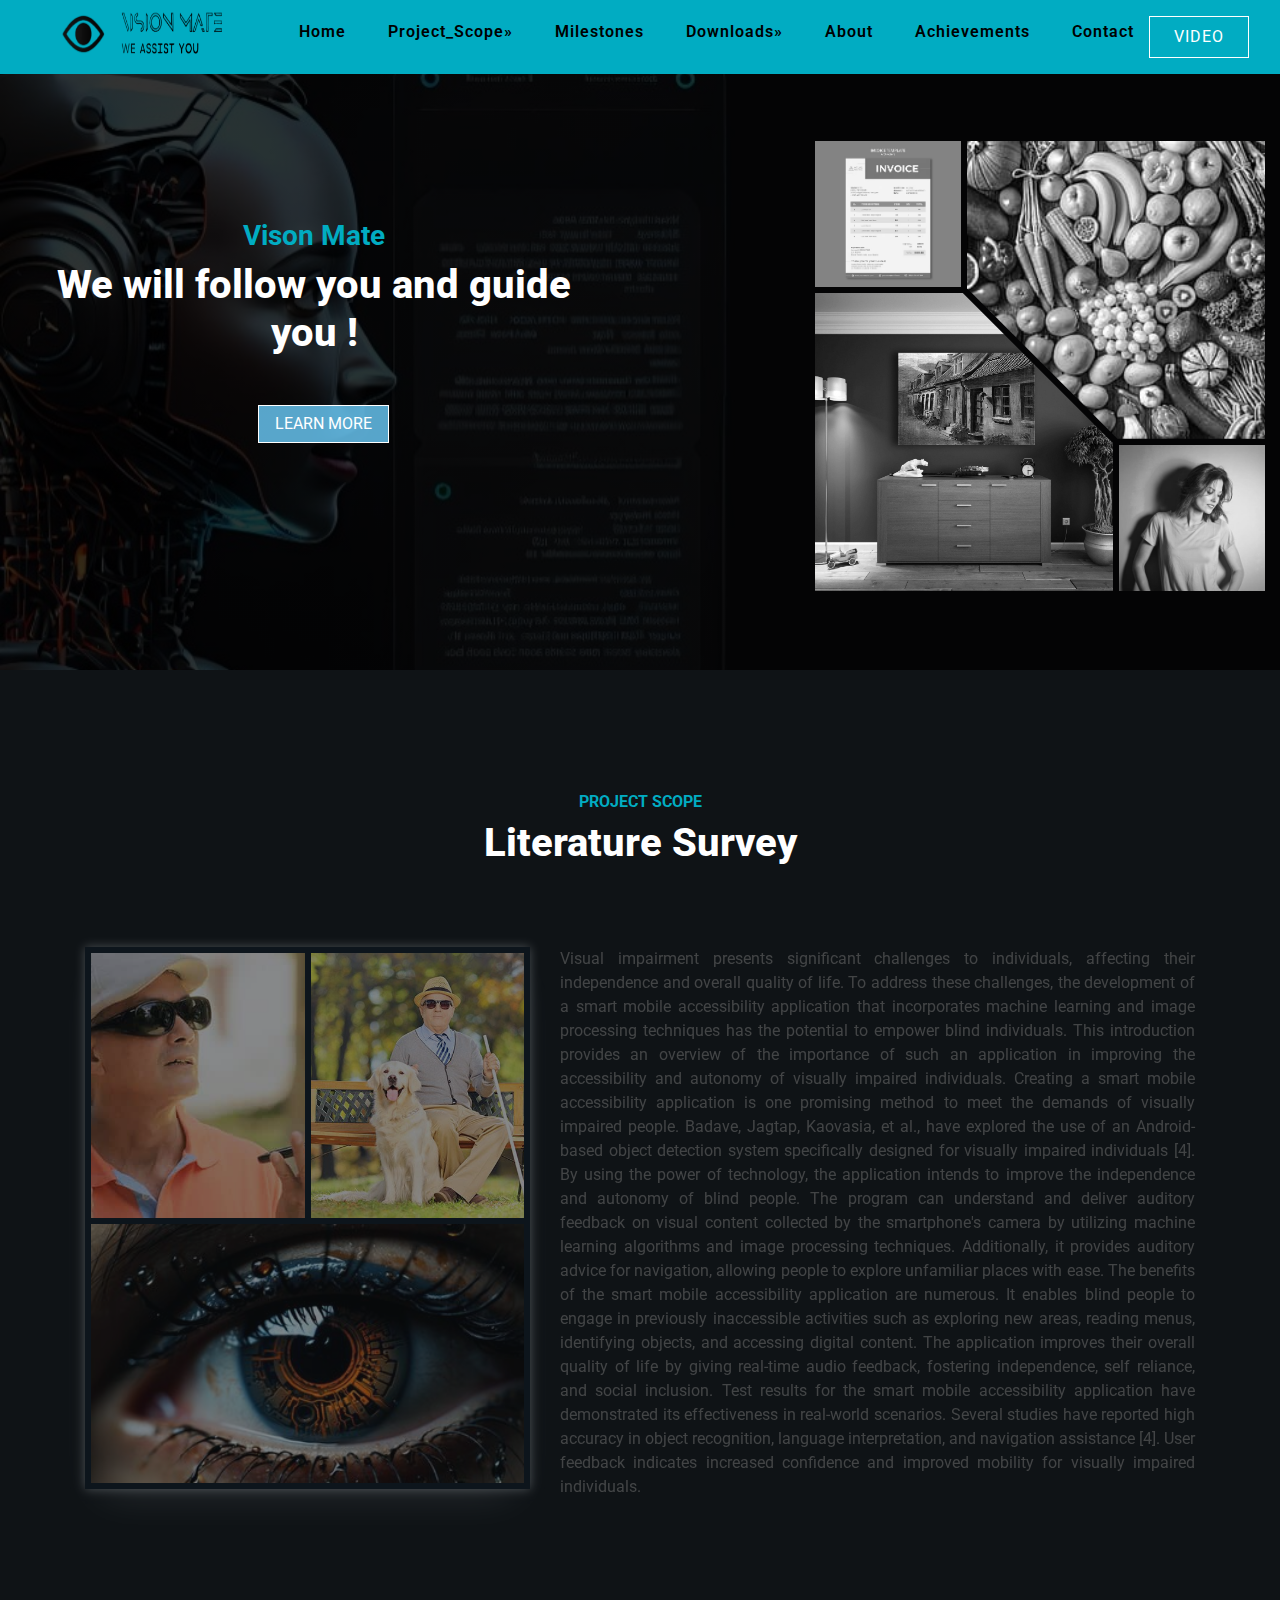
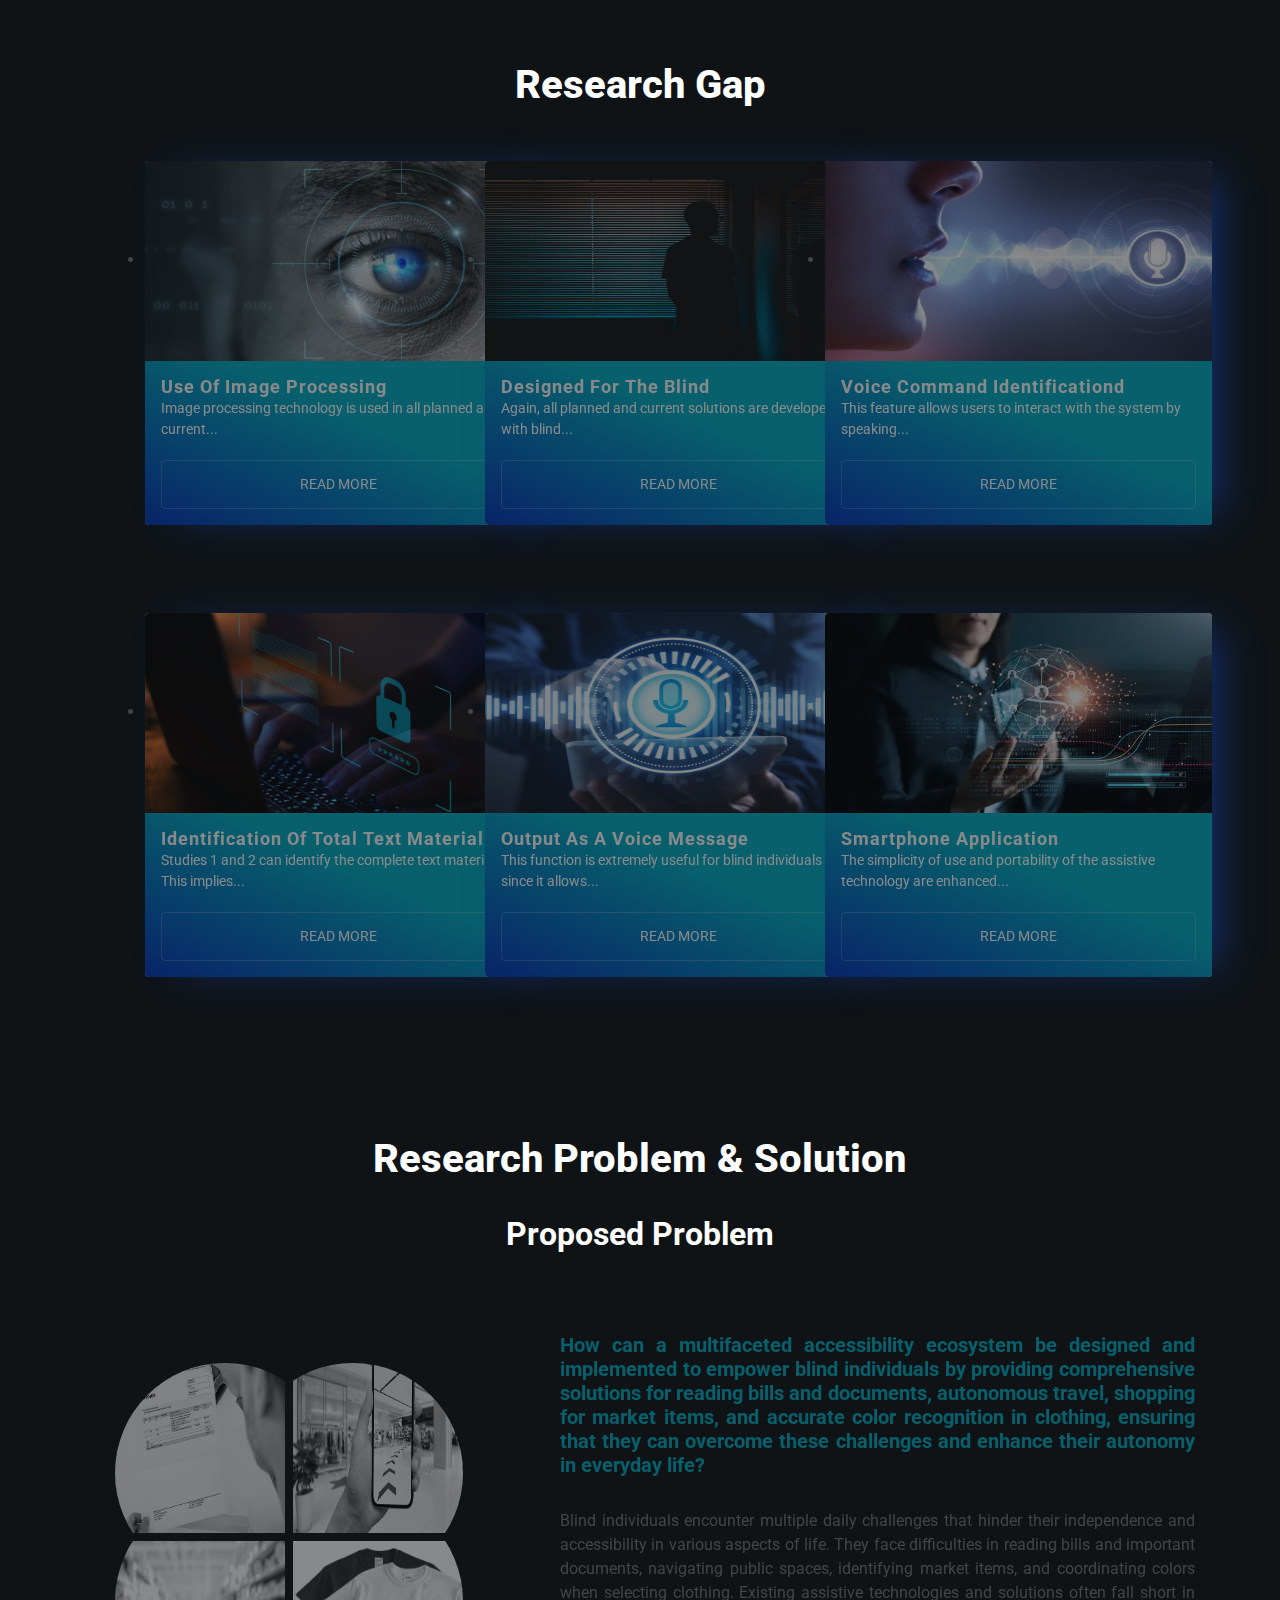
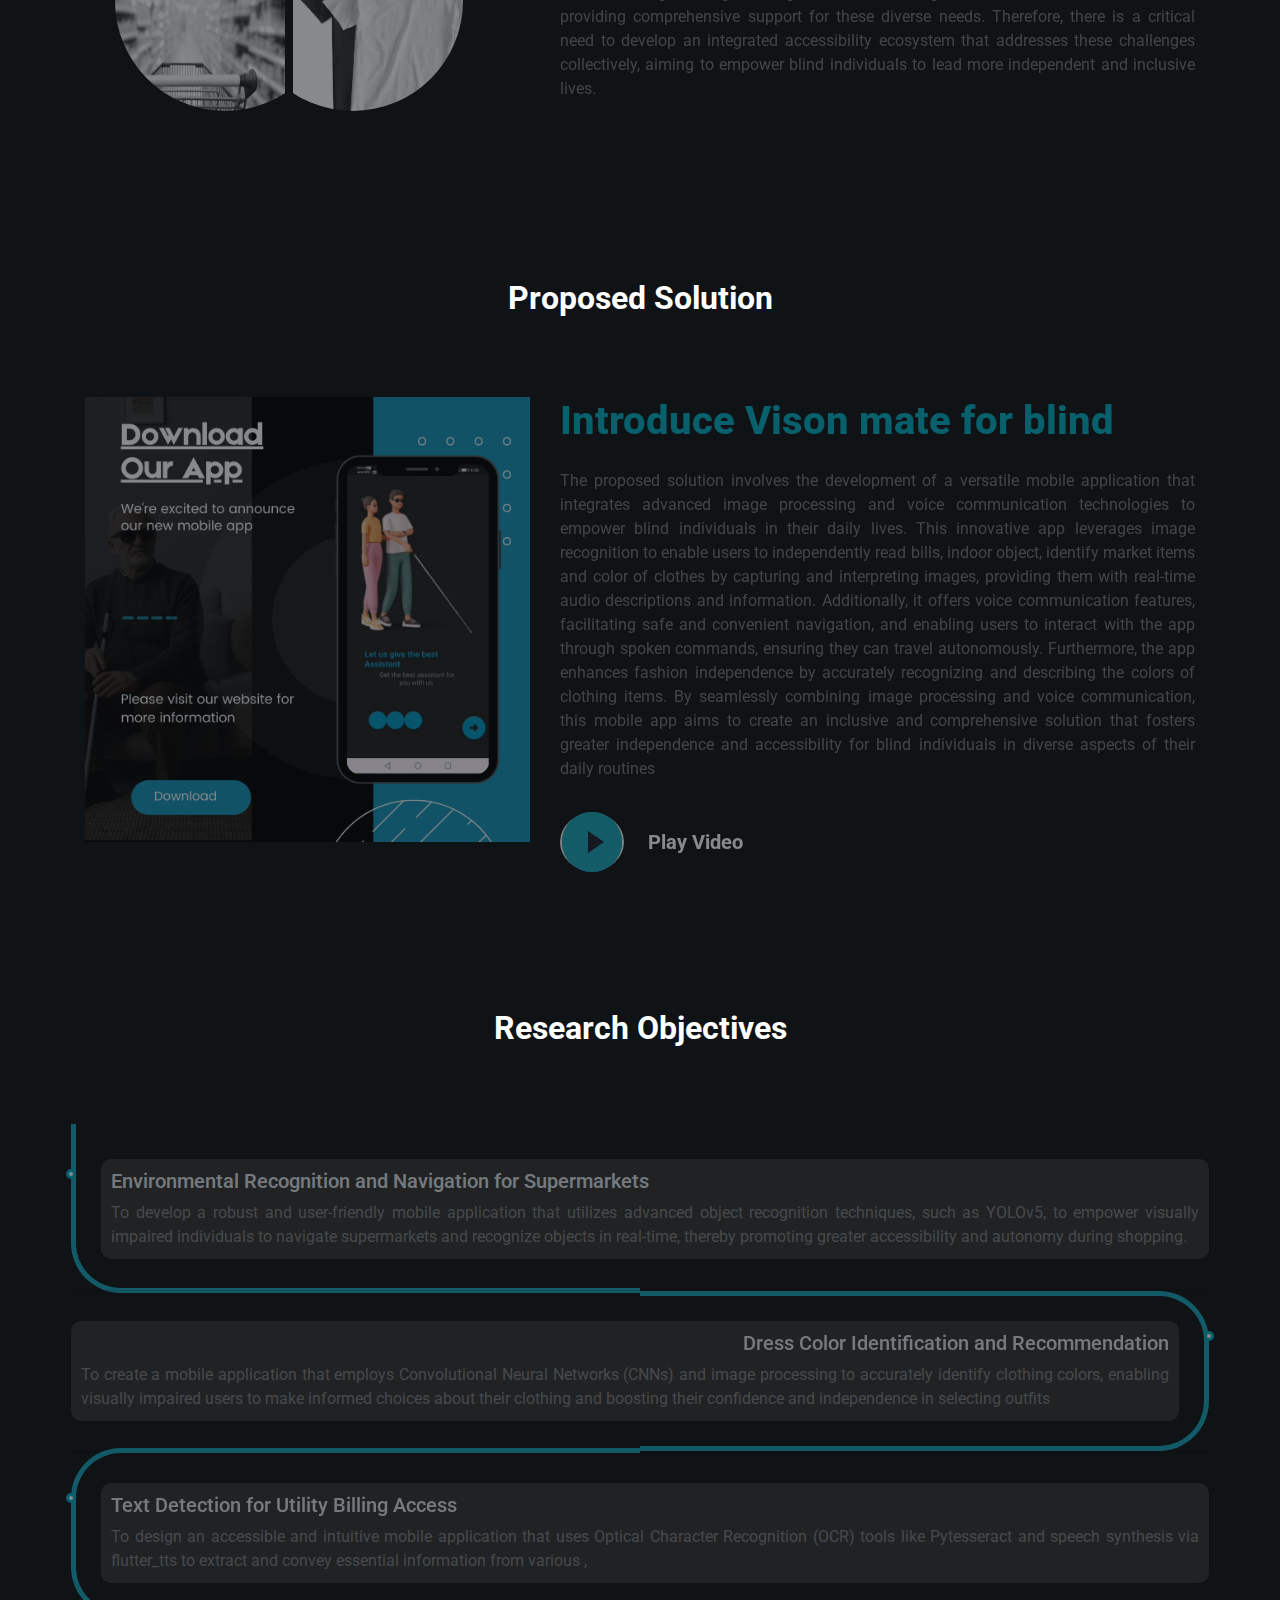
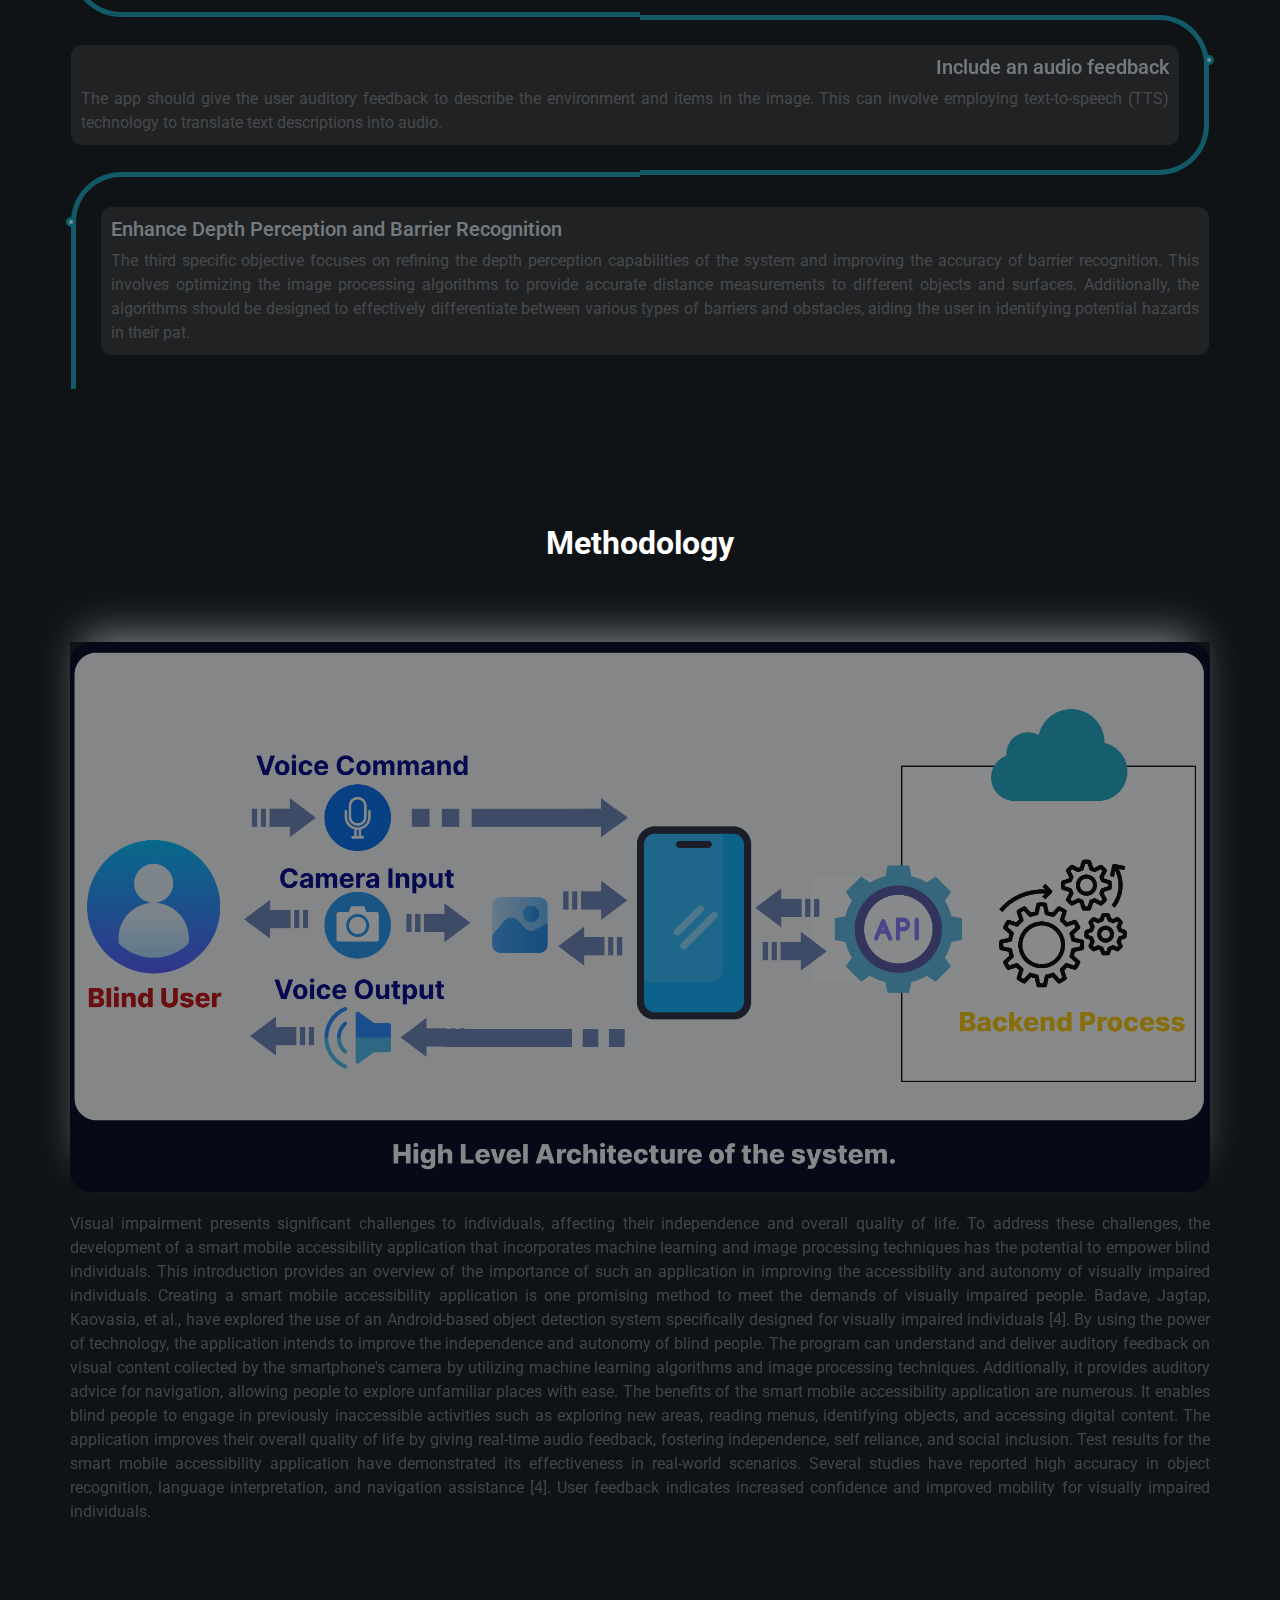
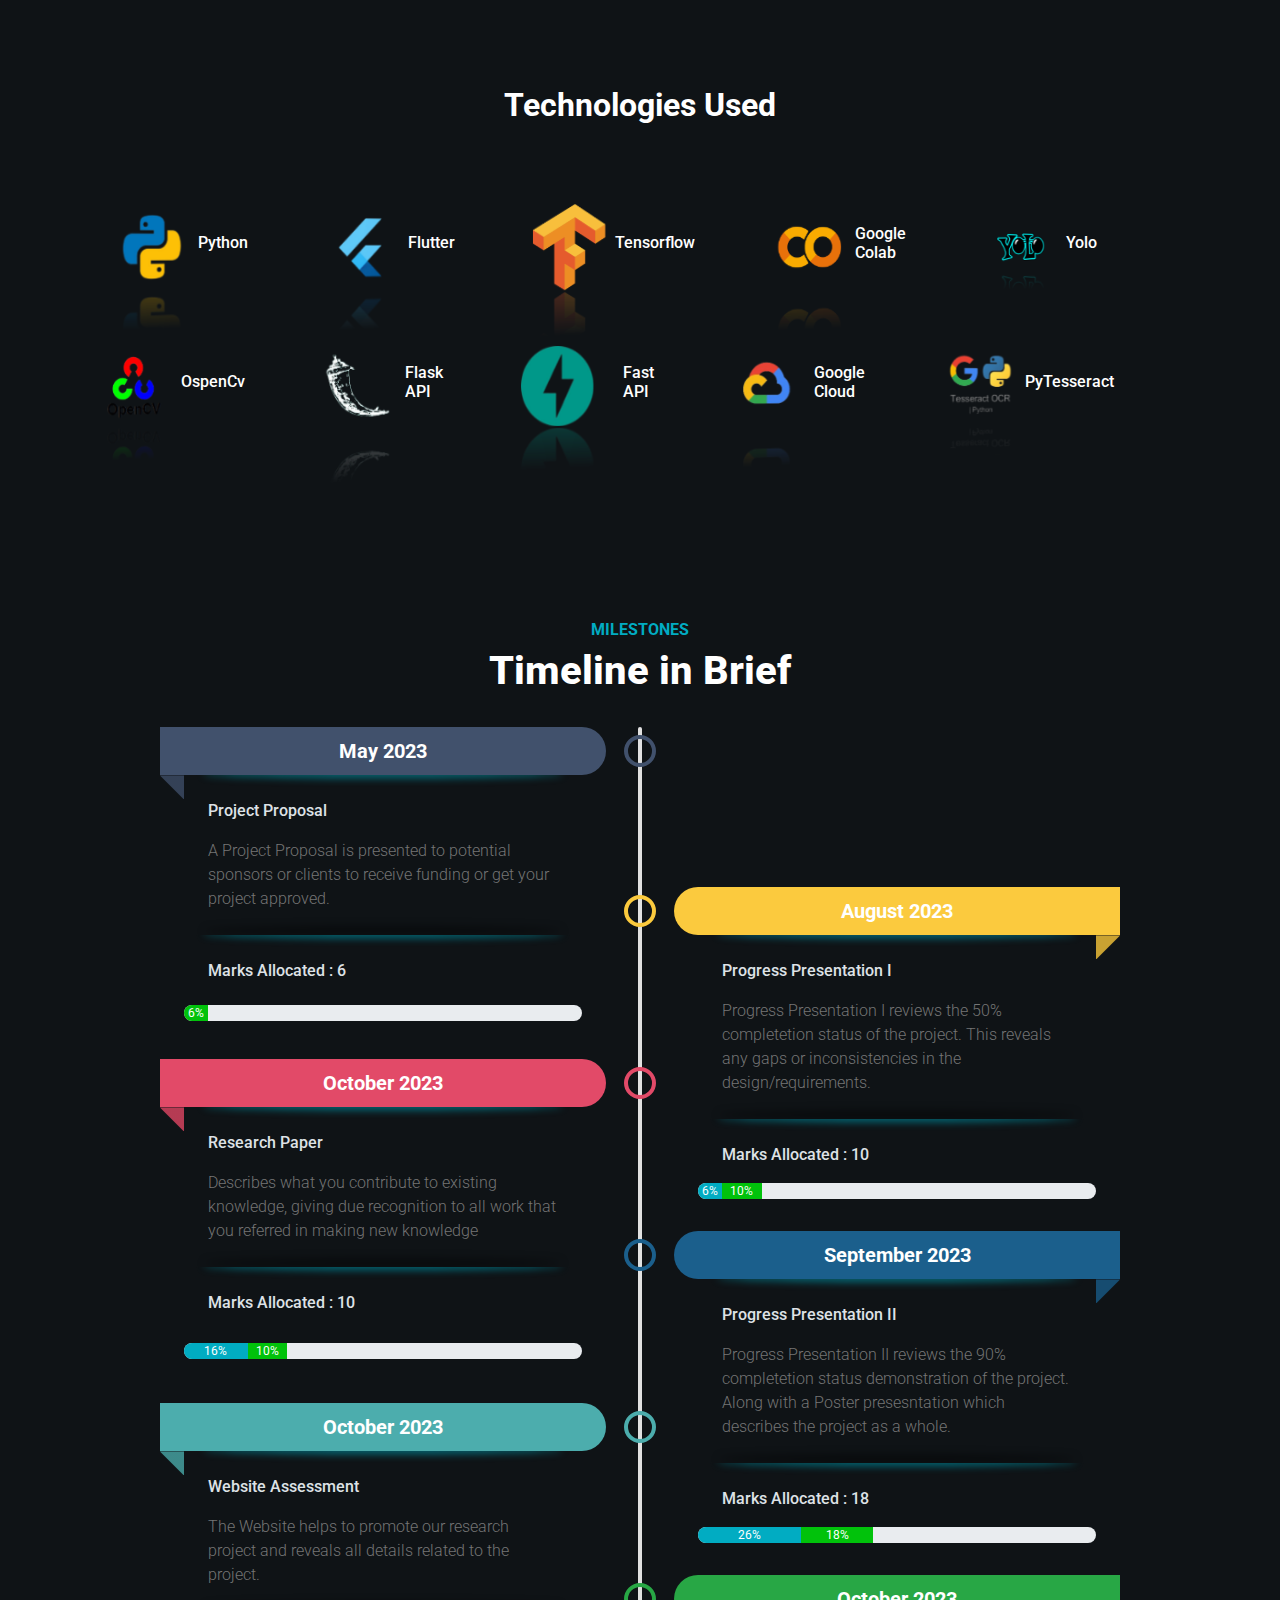
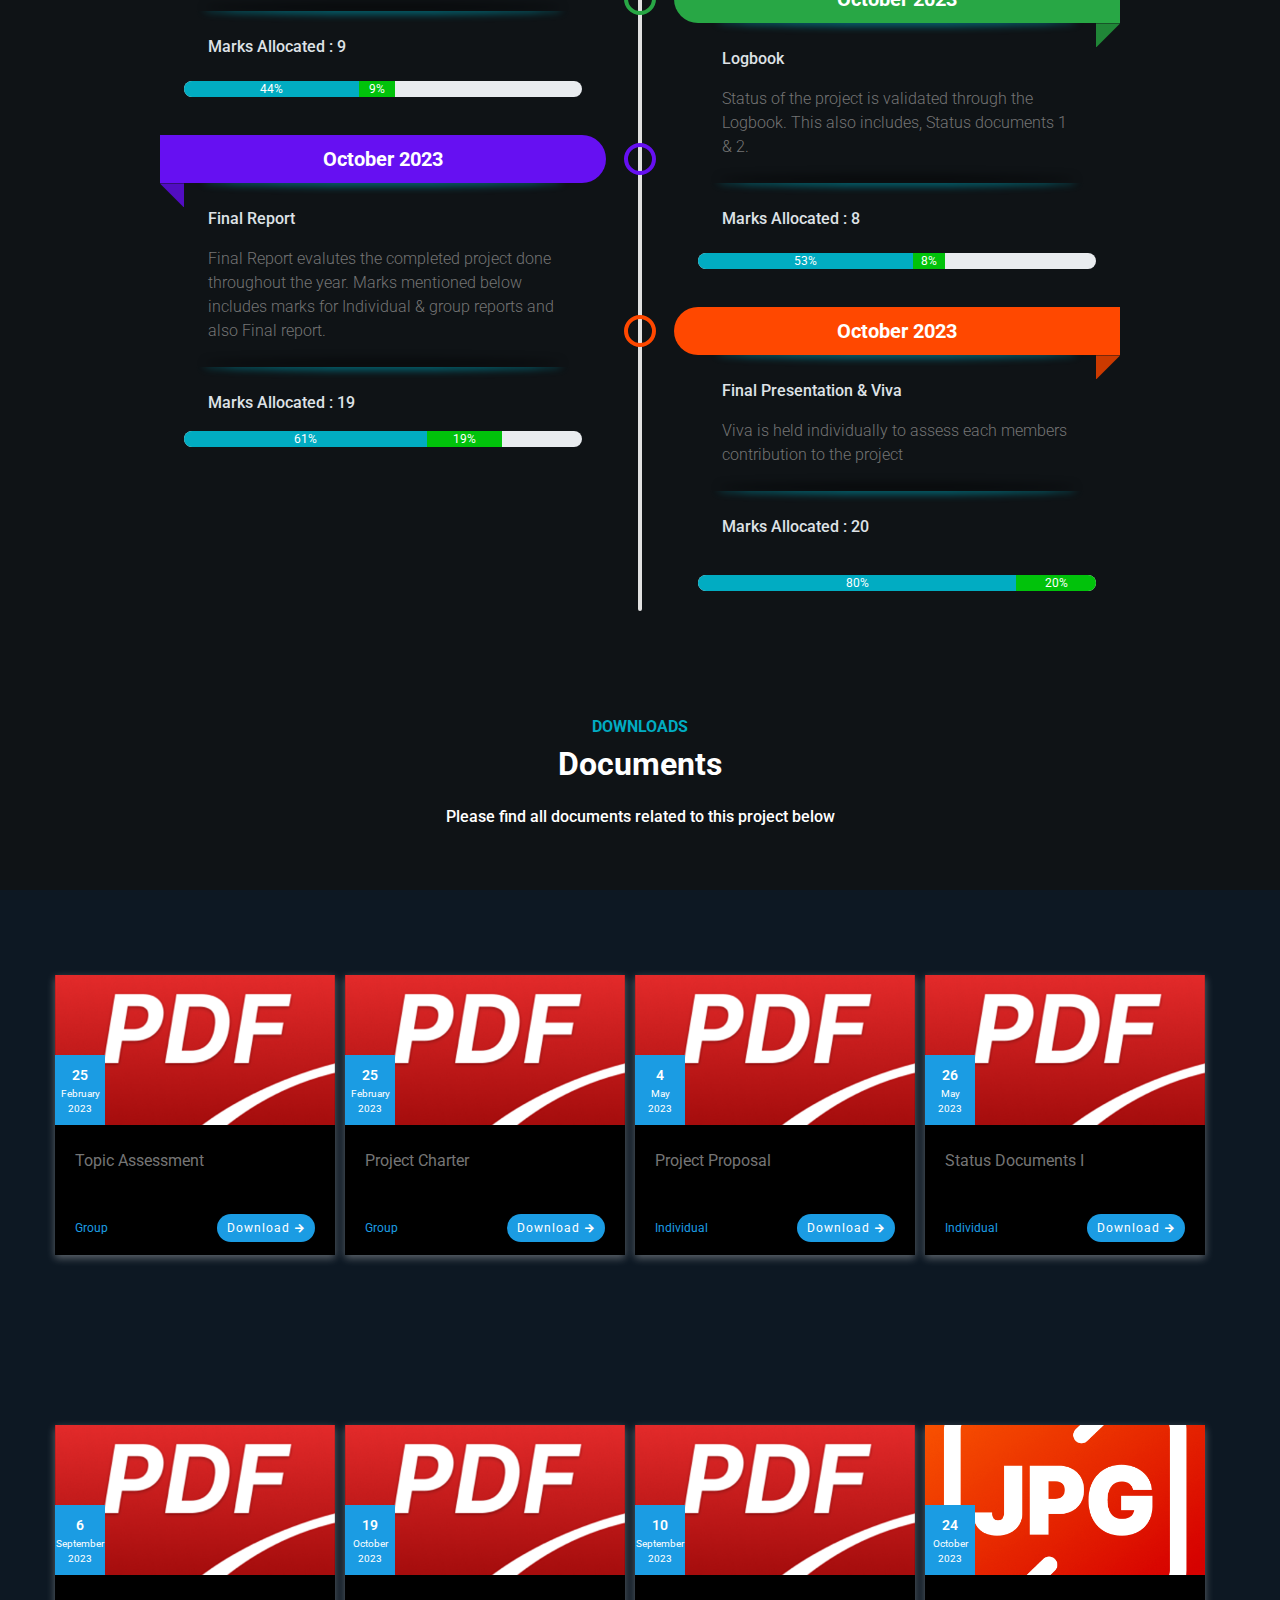
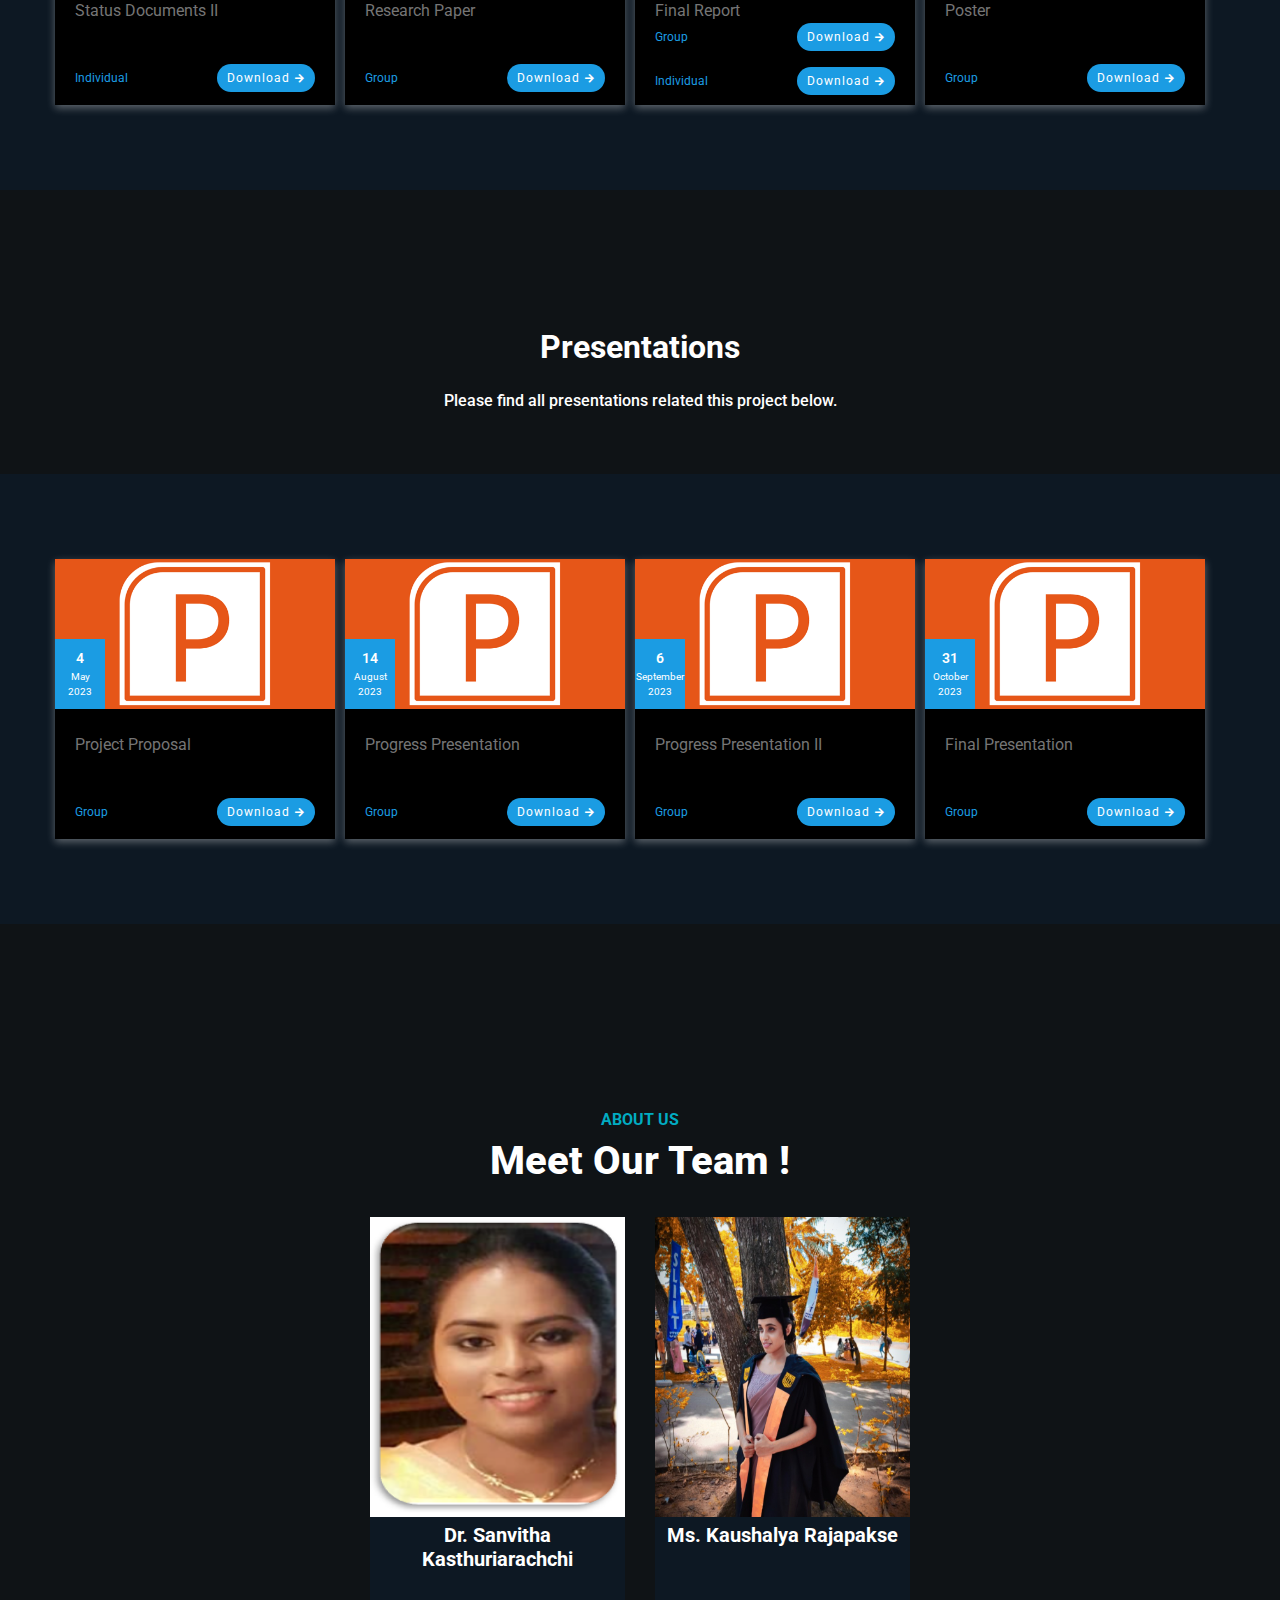
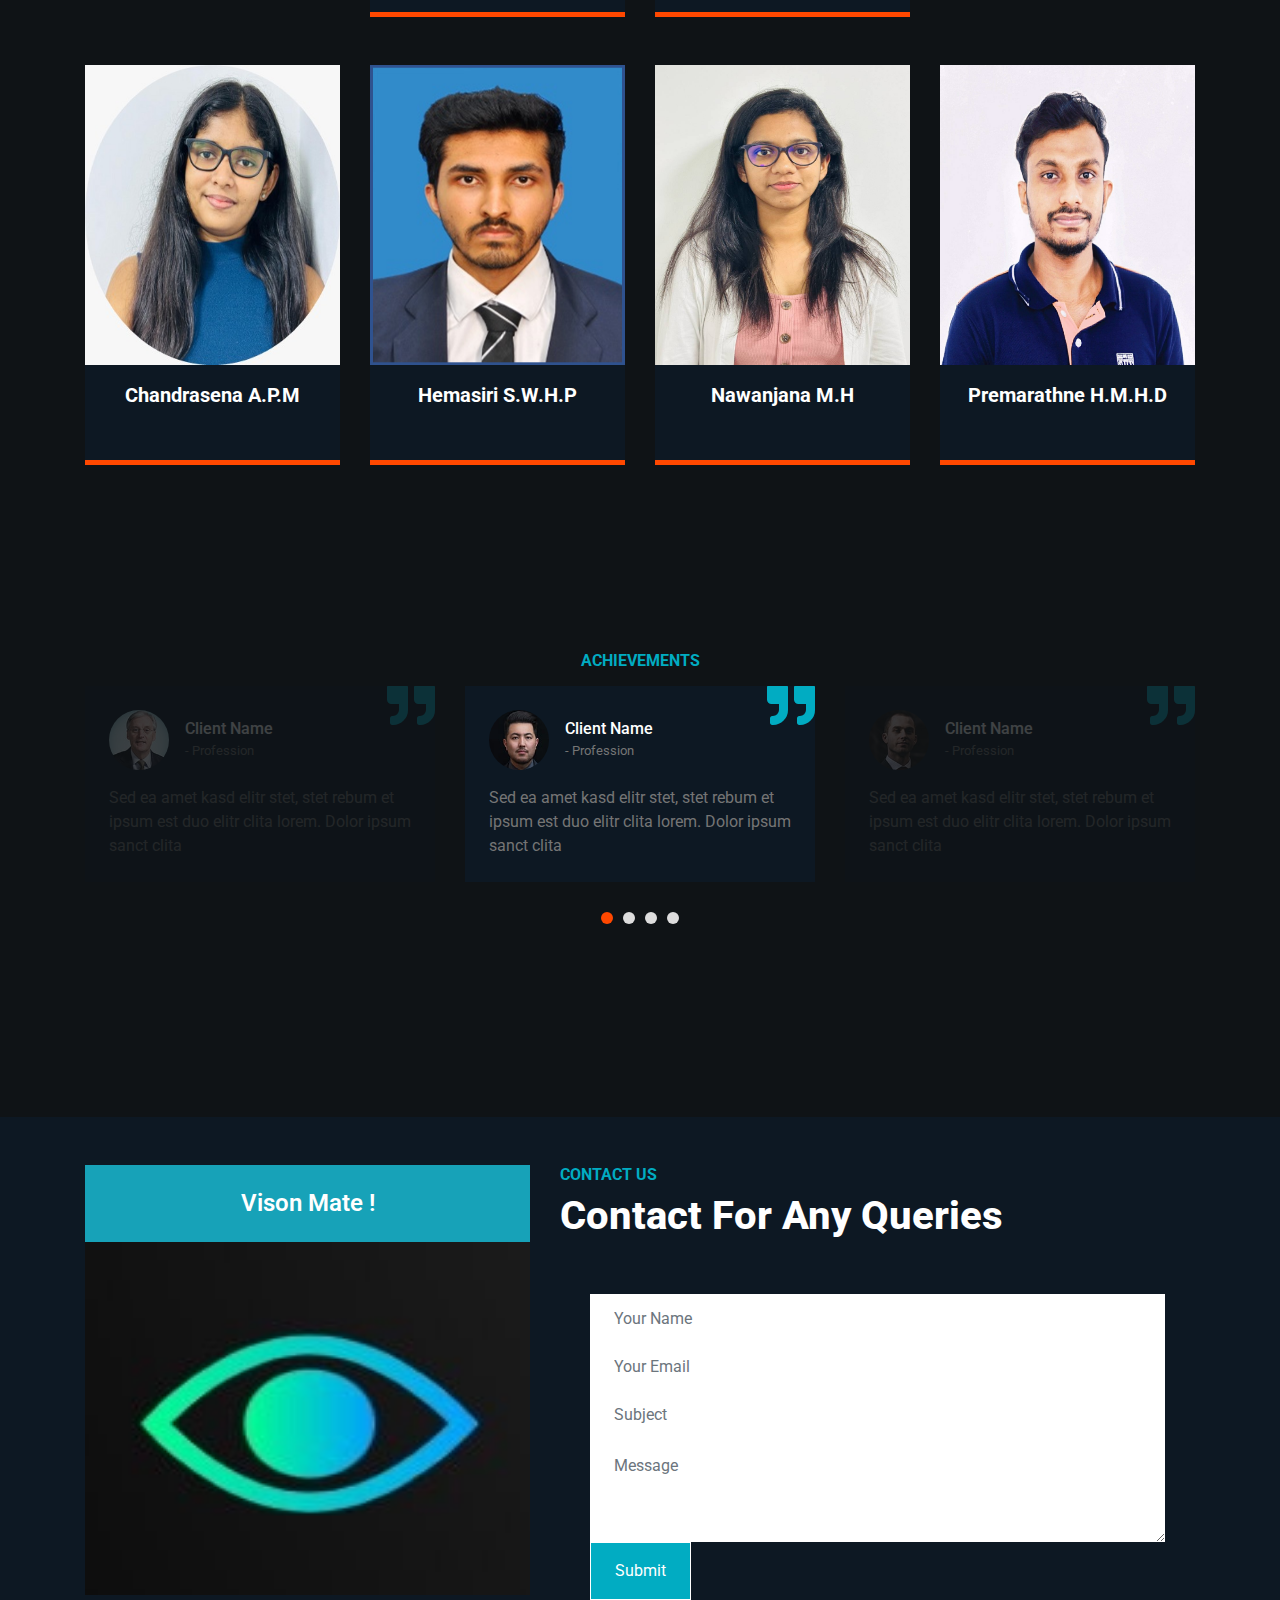
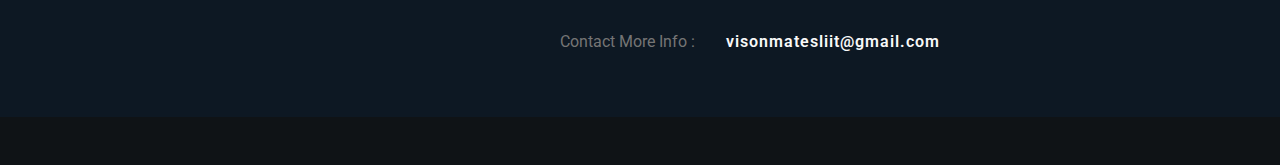
<file: index.html>
<!DOCTYPE html>
<html lang="en">

<head>
    <meta charset="utf-8">
    <i class="bi bi-eye"></i>
    <title>
        Vison Mate - Bliend App
    </title>
    <meta content="width=device-width, initial-scale=1.0" name="viewport">
    <meta content="Free HTML Templates" name="keywords">
    <meta content="Free HTML Templates" name="description">

    <!-- Favicon -->
    <link href="img/favicon.ico" rel="icon">

    <!-- Google Web Fonts -->
    <link rel="preconnect" href="https://fonts.gstatic.com">
    <link href="https://fonts.googleapis.com/css2?family=Poppins:wght@100;200;300;400;500;600;700;800;900&display=swap"
        rel="stylesheet">

    <!-- Font Awesome -->
    <link href="https://cdnjs.cloudflare.com/ajax/libs/font-awesome/5.10.0/css/all.min.css" rel="stylesheet">

    <!-- Libraries Stylesheet -->
    <link href="lib/owlcarousel/assets/owl.carousel.min.css" rel="stylesheet">

    <!-- Customized Bootstrap Stylesheet -->
    <link href="css/style.css" rel="stylesheet">
    <link href="css/routing.css" rel="stylesheet">
    <link href="css/header.css" rel="stylesheet">
    <link href="css/download.css" rel="stylesheet">
    <link href="css/technologies.css" rel="stylesheet">
    <link href="css/projectscope.css" rel="stylesheet">
    <link href="css/researchgap.css" rel="stylesheet">
    <link href="css/reserchproblem.css" rel="stylesheet">
    <link href="css/ressposiveness.css" rel="stylesheet">



</head>

<body>

    <!-- Navbar Start -->
    <div class="container-fluid p-0 navCus">
        <nav class="navbar navbar-expand-lg bg-light navbar-light py-3 py-lg-0 px-lg-3">
            <a href="index.html" class="navbar-brand ml-lg-3">
                <h1 class=" display-5 text-uppercase text-primary">
                    <img src="./img/nave_logo.png" class="flip-with-rotate-logo " alt="Faster Logo" width="50"
                        height="50">
                    <img src="./img/nave_logo-itel.png" alt="Faster Logo" width="105" height="50">
                </h1>
            </a>
            <button type="button" class="navbar-toggler" data-toggle="collapse" data-target="#navbarCollapse">
                <span class="navbar-toggler-icon"></span>
            </button>
            <div class="collapse navbar-collapse justify-content-between px-lg-3" id="navbarCollapse">
                <div class="navbar-nav m-auto py-0 navstcus">
                    <a onclick="smoothScrollTo('#header')" id="home-link">Home</a>
                    <div Class="navDrop ">
                        <ul>
                            <li><a onclick="smoothScrollTo('#literatureSurvey')"
                                    id="projectscope-link">Project_Scope</a>
                                <ul>
                                    <li class="submenumenutitelN navFirstDrop"><a
                                            onclick="smoothScrollTo('#literatureSurvey')" id="ls">Literature Survey</a>
                                    </li>
                                    <li class="submenumenutitelN"><a onclick="smoothScrollTo('#researchgap')"
                                            id="rg">Research Gap</a></li>
                                    <li class="submenumenutitelN"><a
                                            onclick="smoothScrollTo('#researchproblemsolution')" id="ps">Research
                                            Problem &
                                            Solution</a></li>
                                    <li class="submenumenutitelN"><a onclick="smoothScrollTo('#researchobjectives')"
                                            id="ro">Research
                                            Objectives</a>
                                    </li>
                                    <li class="submenumenutitelN"><a onclick="smoothScrollTo('#methodology')" id="m"
                                            class="">Methodology</a></li>
                                    <li class="submenumenutitelN navLastDrop"><a
                                            onclick="smoothScrollTo('#technologies')" id="t">Technologies</a></li>
                                </ul>
                            </li>
                        </ul>
                    </div>

                    <a onclick="smoothScrollTo('#milestones')" id="milestonnes-link">Milestones</a>
                    <div Class="navDrop">
                        <ul>
                            <li><a onclick="smoothScrollTo('#downloads')" id="downloads-link">Downloads</a>
                                <ul>
                                    <li class="submenumenutitelN navFirstDrop"><a onclick="smoothScrollTo('#downloads')"
                                            id="d">Documents</a></li>
                                    <li class="submenumenutitelN navLastDrop"><a
                                            onclick="smoothScrollTo('#presentations')" id="p">Presentations</a></li>
                                </ul>
                            </li>
                        </ul>
                    </div>

                    <a onclick="smoothScrollTo('#about')" id="aboutus-link">About</a>
                    <a onclick="smoothScrollTo('#achievements')" id="arhivements-link">Achievements</a>
                    <a onclick="smoothScrollTo('#contactus')" id="contactus-link">Contact</a>
                </div>
                <a onclick="smoothScrollTo('#vedeo')" class="btn btn-primary py-2 px-4 d-none d-lg-block">VIDEO</a>
            </div>
        </nav>
    </div>
    <!-- Navbar End -->

    <!-- Header Start -->
    <div id="header" class="jumbotron jumbotron-fluid heder_img">
        <div class="containerH">
            <div class="containerHRIGHT ">
                <div class="container text-center ">
                    <h3 class="text-primary ">Vison Mate</h3>
                    <h1 class="text-white">We will follow you and guide you <span class="blinkingH">!</span></h1>
                    <div class="mx-auto">
                        <div class="input-group">
                            <div class="input-group-append">
                                <button class="btn btn-primary px-3 my btnH"
                                    onclick="smoothScrollTo('#literatureSurvey')">LEARN MORE</button>
                            </div>
                        </div>
                    </div>
                </div>
            </div>
            <div class="containerHLEFT ">
                <div class="container text-center ">
                    <div class="galleryh">
                        <img src="./img/baner/invois.avif" alt="Two hands creating a heart and showing the sun">
                        <img src="./img/baner/super maket.jpg" alt="The mountain">
                        <img src="./img/baner/indoor.jpg" alt="a river">
                        <img src="./img/baner/dree.jpg" alt="a women with a camera">
                    </div>
                </div>
            </div>
        </div>
    </div>
    <!-- Header End -->

    <!-- Project Scope Start -->

    <!-- Literature Survey Start -->
    <div id="literatureSurvey" class="briteAndRoutbadding">
        <div class="container">
            <div class="text-center pb-2">
                <h6 class="text-primary text-uppercase font-weight-bold">Project Scope</h6>
                <h1 class="mb-4"> Literature Survey</h1>
            </div>
        </div>
    </div>
    <div class="container-fluid py-5">
        <div class="container container_cus1 ">
            <div class="row">
                <div class="col-lg-5 pb-4 pb-lg-0">
                    <div class="galleryLS">
                        <img src="./img/blind-person-with-mobilw.jpg" alt="" />
                        <img src="./img/blind-people-sdog.jpg" alt="" />
                        <img src="./img/roboEye.jpg" alt="" />
                        <img src="./img/gfgvhb.png" alt="" />
                        <img src="./img/carm enfirent ment.jpg" alt="" />
                        <img src="./img/blind-with-dog.jpg" alt="" />
                        <img src="./img/dog.jpg" alt="" />
                    </div>
                </div>
                <div class="col-lg-7">
                    <p class="mb-45">Visual impairment presents significant challenges to
                        individuals, affecting their independence and overall quality
                        of life. To address these challenges, the development of a
                        smart mobile accessibility application that incorporates
                        machine learning and image processing techniques has the
                        potential to empower blind individuals. This introduction
                        provides an overview of the importance of such an
                        application in improving the accessibility and autonomy of
                        visually impaired individuals.
                        Creating a smart mobile accessibility application is one
                        promising method to meet the demands of visually impaired
                        people. Badave, Jagtap, Kaovasia, et al., have explored the
                        use of an Android-based object detection system specifically
                        designed for visually impaired individuals [4]. By using the
                        power of technology, the application intends to improve the
                        independence and autonomy of blind people. The program
                        can understand and deliver auditory feedback on visual
                        content collected by the smartphone's camera by utilizing
                        machine learning algorithms and image processing
                        techniques.
                        Additionally, it provides auditory advice for navigation,
                        allowing people to explore unfamiliar places with ease. The
                        benefits of the smart mobile accessibility application are
                        numerous. It enables blind people to engage in previously
                        inaccessible activities such as exploring new areas, reading
                        menus, identifying objects, and accessing digital content. The
                        application improves their overall quality of life by giving
                        real-time audio feedback, fostering independence, self
                        reliance, and social inclusion.
                        Test results for the smart mobile accessibility application
                        have demonstrated its effectiveness in real-world scenarios.
                        Several studies have reported high accuracy in object
                        recognition, language interpretation, and navigation
                        assistance [4]. User feedback indicates increased confidence
                        and improved mobility for visually impaired individuals. </p>
                </div>
            </div>
        </div>
    </div>
    </div>

    <!-- Literature Survey End -->

    <!-- Research Gap stat -->
    <div id="researchgap" class="briteAndRoutbadding">
        <div class="container">
            <div class="text-center pb-2">
                <h1 class="mb-4"> Research Gap</h1>
            </div>
        </div>
    </div>
    <div class="container_cus">
        <div class="row">
            <div class="col-md-4 mb-5">
                <li class="">
                    <div class="cardRG">
                        <div class="cardRG_image"><img class="imgRG" id="rgimg"
                                src="img/Best-AI-tools-for-Image-Processing.jpg">
                        </div>
                        <div class="cardRG_content" id="rgcontent">
                            <h2 class="cardRG_title">Use of Image Processing </h2>
                            <p class="cardRG_text" id="rgcontenttext">Image processing technology is used in all planned
                                and
                                current...</p>
                            <button class="btnRG card_btnRG" id="readmore_RG">Read More</button>
                        </div>
                    </div>
                </li>
            </div>
            <div class="col-md-4 mb-5">
                <li class="">
                    <div class="cardRG">
                        <div class="cardRG_image"><img class="imgRG" id="rgimg1"
                                src="img/yanal-tayyem-1h0eUfpaH-g-unsplash.jpg">
                        </div>
                        <div class="cardRG_content" id="rgcontent1">
                            <h2 class="cardRG_title">Designed for the Blind</h2>
                            <p class="cardRG_text" id="rgcontenttext1">Again, all planned and current solutions are
                                developed
                                with blind...</p>
                            <button class="btnRG card_btnRG" id="readmore_RG1">Read More</button>
                        </div>
                    </div>
                </li>
            </div>
            <div class="col-md-4 mb-5">
                <li class="">
                    <div class="cardRG">
                        <div class="cardRG_image"><img class="imgRG" id="rgimg2" src="img/voice-recognition.jpg">
                        </div>
                        <div class="cardRG_content" id="rgcontent2">
                            <h2 class="cardRG_title">Voice Command Identificationd</h2>
                            <p class="cardRG_text" id="rgcontenttext2"> This feature allows users to interact with the
                                system by
                                speaking...</p>
                            <button class="btnRG card_btnRG" id="readmore_RG2">Read More</button>
                        </div>
                    </div>
                </li>
            </div>
        </div>
    </div>
    <div class="container_cus">
        <div class="row">
            <div class="col-md-4 mb-5">
                <li class="">
                    <div class="cardRG">
                        <div class="cardRG_image"><img class="imgRG" id="rgimg3" src="img/1659595084_data.jpg">
                        </div>
                        <div class="cardRG_content" id="rgcontent3">
                            <h2 class="cardRG_title">Identification of Total Text material </h2>
                            <p class="cardRG_text" id="rgcontenttext3"> Studies 1 and 2 can identify the complete text
                                material.
                                This implies...</p>
                            <button class="btnRG card_btnRG" id="readmore_RG3">Read More</button>
                        </div>
                    </div>
                </li>
            </div>
            <div class="col-md-4 mb-5">
                <li class="">
                    <div class="cardRG">
                        <div class="cardRG_image"><img class="imgRG" id="rgimg4"
                                src="img/5-ways-voice-recognition-is-improving-healthcare.jpg">
                        </div>
                        <div class="cardRG_content" id="rgcontent4">
                            <h2 class="cardRG_title">Output as a Voice Message</h2>
                            <p class="cardRG_text" id="rgcontenttext4"> This function is extremely useful for blind
                                individuals
                                since it allows...</p>
                            <button class="btnRG card_btnRG" id="readmore_RG4">Read More</button>
                        </div>
                    </div>
                </li>
            </div>
            <div class="col-md-4 mb-5">
                <li class="">
                    <div class="cardRG">
                        <div class="cardRG_image"><img class="imgRG" id="rgimg5"
                                src="img/istockphoto-1334575820-170667a.jpg">
                        </div>
                        <div class="cardRG_content" id="rgcontent5">
                            <h2 class="cardRG_title">Smartphone application</h2>
                            <p class="cardRG_text" id="rgcontenttext5">
                                The simplicity of use and portability of the assistive technology are
                                enhanced...</p>
                            <button class="btnRG card_btnRG" id="readmore_RG5">Read More</button>
                        </div>
                    </div>
                </li>
            </div>
        </div>
    </div>
    <!-- Research Gap end -->

    <!-- Research Problem & Solution start -->
    <div id="researchproblemsolution" class="briteAndRoutbadding1">
        <div class="container">
            <div class="text-center pb-2">
                <h1 class="mb-4"> Research Problem & Solution</h1>
            </div>
        </div>
        <div class="container">
            <div class="text-center pb-2">
                <h2 class="mb-4"> Proposed Problem</h2>
            </div>
        </div>
    </div>
    <div class="container-fluid py-5">
        <div class="container container_cus1 ">
            <div class="row">
                <div class="col-lg-5 pb-4 pb-lg-0">
                    <div class="galleryRPROB">
                        <img src="./img/reseachproblem/invoice.jpg" alt="a big park inside a modern city">
                        <img src="./img/reseachproblem/navitetion.jpg" alt="a small street between building">
                        <img src="./img/reseachproblem/macket.jpg" alt="seen from the sky of a big city">
                        <img src="./img/reseachproblem/color.jpg" alt="a bridge in the night">
                    </div>
                </div>
                <div class="col-lg-7">
                    <h5 class="text-primary font-weight-bold rporobText">How can a multifaceted accessibility ecosystem
                        be designed and implemented to empower blind
                        individuals by providing comprehensive solutions for reading bills and documents, autonomous
                        travel,
                        shopping for market items, and accurate color recognition in clothing, ensuring that they can
                        overcome these challenges and enhance their autonomy in everyday life?</h5><br>
                    <p class="mb-4 rporobText">
                        Blind individuals encounter multiple daily challenges that hinder their independence and
                        accessibility in various aspects of life. They face difficulties in reading bills and important
                        documents, navigating public spaces, identifying market items, and coordinating colors when
                        selecting clothing. Existing assistive technologies and solutions often fall short in providing
                        comprehensive support for these diverse needs. Therefore, there is a critical need to develop an
                        integrated accessibility ecosystem that addresses these challenges collectively, aiming to
                        empower
                        blind individuals to lead more independent and inclusive lives.</p>
                </div>
            </div>
        </div>
    </div>
    <div id="researchproblemsolution" class="briteAndRoutbadding1">
        <div class="container">
            <div class="text-center pb-2">
                <h2 class="mb-4">Proposed Solution</h2>
            </div>
        </div>
    </div>
    <div class="container-fluid py-5" id="vedeo">
        <div class="container container_cus1 ">
            <div class="row">
                <div class="col-lg-5 pb-4 pb-lg-0">
                    <img class="img-fluid w-100" src="img/Blue Modern New App Promotion Instagram Post.png" alt="">
                </div>
                <div class="col-lg-7">
                    <h1 class="mb-4 text-primary">Introduce Vison mate for blind</h1>
                    <p class="mb-4 rporobText">
                        The proposed solution involves the development of a versatile mobile application that integrates
                        advanced image processing and voice communication technologies to empower blind individuals in
                        their
                        daily lives. This innovative app leverages image recognition to enable users to independently
                        read
                        bills, indoor object, identify market items and color of clothes by capturing and interpreting
                        images, providing them with real-time audio descriptions and information. Additionally, it
                        offers
                        voice communication features, facilitating safe and convenient navigation, and enabling users to
                        interact with the app through spoken commands, ensuring they can travel autonomously.
                        Furthermore,
                        the app enhances fashion independence by accurately recognizing and describing the colors of
                        clothing items. By seamlessly combining image processing and voice communication, this mobile
                        app
                        aims to create an inclusive and comprehensive solution that fosters greater independence and
                        accessibility for blind individuals in diverse aspects of their daily routines</p>
                    <div class="d-flex align-items-center pt-2">
                        <button type="button" class="btn-play" data-toggle="modal"
                            data-src="https://www.youtube.com/embed/DWRcNpR6Kdc" data-target="#videoModal">
                            <span></span>
                        </button>
                        <h5 class="font-weight-bold m-0 ml-4">Play Video</h5>
                    </div>
                </div>
            </div>
        </div>
        <!-- Video Modal start -->
        <div class="modal fade" id="videoModal" tabindex="-1" role="dialog" aria-labelledby="exampleModalLabel"
            aria-hidden="true">
            <div class="modal-dialog" role="document">
                <div class="modal-content">
                    <div class="modal-body">
                        <button type="button" class="close" data-dismiss="modal" aria-label="Close">
                            <span aria-hidden="true">&times;</span>
                        </button>
                        <div class="embed-responsive embed-responsive-16by9">
                            <iframe class="embed-responsive-item" src="" id="video" allowscriptaccess="always"
                                allow="autoplay"></iframe>
                        </div>
                    </div>
                </div>
            </div>
        </div>
        <!-- Video Model End -->
    </div>
    <!-- Research Problem & Solution end -->

    <!-- Resarch objective statat -->
    <div id="researchobjectives" class="briteAndRoutbadding1">
        <div class="container">
            <div class="text-center pb-2">
                <h2 class="mb-4">Research Objectives</h2>
            </div>
        </div>
    </div>
    <div class="container-fluid py-5">
        <div class="container container_cus1">
            <div class="row">
                <div class="outer">
                    <div class="card">
                        <div class="info">
                            <h5 class="title">Environmental Recognition and Navigation for Supermarkets</h5>
                            <p class="rporobText">
                                To develop a robust and user-friendly mobile application that utilizes advanced
                                object
                                recognition techniques, such as YOLOv5, to empower visually impaired individuals to
                                navigate
                                supermarkets and recognize objects in real-time, thereby promoting greater
                                accessibility and
                                autonomy during shopping. </p>
                        </div>
                    </div>
                    <div class="card">
                        <div class="info">
                            <h5 class="title">Dress Color Identification and Recommendation</h5>
                            <p class="rporobText">
                                To create a mobile application that employs Convolutional Neural Networks (CNNs) and
                                image
                                processing to accurately identify clothing colors, enabling visually impaired users
                                to make
                                informed choices about their clothing and boosting their confidence and independence
                                in
                                selecting outfits</p>
                        </div>
                    </div>
                    <div class="card">
                        <div class="info">
                            <h5 class="title">Text Detection for Utility Billing Access</h5>
                            <p class="rporobText">To design an accessible and intuitive mobile application that uses
                                Optical Character
                                Recognition (OCR) tools like Pytesseract and speech synthesis via flutter_tts to
                                extract and
                                convey essential information from various ,</p>
                        </div>
                    </div>
                    <div class="card">
                        <div class="info">
                            <h5 class="title">Include an audio feedback </h5>
                            <p class="rporobText">The app should give the user auditory feedback to describe the
                                environment and items in the
                                image. This can involve employing text-to-speech (TTS) technology to translate text
                                descriptions into audio. </p>
                        </div>
                    </div>
                    <div class="card">
                        <div class="info">
                            <h5 class="title">Enhance Depth Perception and Barrier Recognition</h5>
                            <p class="rporobText">The third specific objective focuses on refining the depth
                                perception capabilities of the
                                system and improving the accuracy of barrier recognition. This involves optimizing
                                the image
                                processing algorithms to provide accurate distance measurements to different objects
                                and
                                surfaces. Additionally, the algorithms should be designed to effectively
                                differentiate
                                between various types of barriers and obstacles, aiding the user in identifying
                                potential
                                hazards in their pat. </p>
                        </div>
                    </div>
                </div>
            </div>
        </div>
    </div>
    <!-- Resarce objective end -->

    <!-- Methodology start -->
    <div id="methodology" class="briteAndRoutbadding1">
        <div class="container">
            <div class="text-center pb-2">
                <h2 class="mb-4">Methodology</h2>
            </div>
        </div>
    </div>
    <div class="container-fluid py-5">
        <div class="container container_cus1">
            <div class="row">
                <img class="img-fluid w-100 medologycus" src="img/SystemArchitecture/System-Architecture.png" alt="">
                <div class="margincus"></div>
                <p class="mb-4 rporobText">
                    Visual impairment presents significant challenges to
                    individuals, affecting their independence and overall quality
                    of life. To address these challenges, the development of a
                    smart mobile accessibility application that incorporates
                    machine learning and image processing techniques has the
                    potential to empower blind individuals. This introduction
                    provides an overview of the importance of such an
                    application in improving the accessibility and autonomy of
                    visually impaired individuals.
                    Creating a smart mobile accessibility application is one
                    promising method to meet the demands of visually impaired
                    people. Badave, Jagtap, Kaovasia, et al., have explored the
                    use of an Android-based object detection system specifically
                    designed for visually impaired individuals [4]. By using the
                    power of technology, the application intends to improve the
                    independence and autonomy of blind people. The program
                    can understand and deliver auditory feedback on visual
                    content collected by the smartphone's camera by utilizing
                    machine learning algorithms and image processing
                    techniques.
                    Additionally, it provides auditory advice for navigation,
                    allowing people to explore unfamiliar places with ease. The
                    benefits of the smart mobile accessibility application are
                    numerous. It enables blind people to engage in previously
                    inaccessible activities such as exploring new areas, reading
                    menus, identifying objects, and accessing digital content. The
                    application improves their overall quality of life by giving
                    real-time audio feedback, fostering independence, self
                    reliance, and social inclusion.
                    Test results for the smart mobile accessibility application
                    have demonstrated its effectiveness in real-world scenarios.
                    Several studies have reported high accuracy in object
                    recognition, language interpretation, and navigation
                    assistance [4]. User feedback indicates increased confidence
                    and improved mobility for visually impaired individuals.</p>
            </div>
        </div>
    </div>
    <!-- methodology end -->

    <!-- Technology Start -->
    <div id="technologies" class="briteAndRoutbadding1">
        <div class="container">
            <div class="text-center pb-2">
                <h2 class="mb-4">Technologies Used</h2>
            </div>
        </div>
    </div>
    <div class=" tc container-fluid py-5">
        <div class="container ">
            <div class="row">
                <div class="container">
                    <div class="centerd">
                        <div class="containerT ">
                            <img class="imgT" src="./img/Python-PNG-removebg-preview.png" alt="">
                            <h6 class="h6T">Python</h6>
                            <img class="imgT" src="./img/flutter-removebg-preview.png" alt="">
                            <h6 class="h6T">Flutter</h6>
                            <img class="imgT" src="./img/teserflow.png" alt="">
                            <h6 class="h6T">Tensorflow</h6>
                            <img class="imgT" src="./img/colab.png" alt="">
                            <h6 class="h6T">Google Colab</h6>
                            <img class="imgT" src="./img/yolo.png" alt="">
                            <h6 class="h6T">Yolo</h6>
                        </div>
                    </div>
                    <div class="centerd">
                        <div class="containerT ">
                            <img class="imgT" src="./img/opencvpng-removebg-preview.png" alt="">
                            <h6 class="h6T">OspenCv</h6>
                            <img class="imgT" src="./img/flask-removebg-preview.png" alt="">
                            <h6 class="h6T">Flask API</h6>
                            <img class="imgT" src="./img/fastAPI-removebg-preview.png" alt="">
                            <h6 class="h6T" style="margin-left:20px;">Fast API</h6>
                            <img class="imgT" src="./img/cloud-removebg-preview.png" alt="">
                            <h6 class="h6T">Google Cloud</h6>
                            <img class="imgT" src="./img/tesseract-ocr-removebg-preview.png" alt="">
                            <h6 class="h6T">PyTesseract</h6>
                        </div>
                    </div>
                </div>
            </div>
        </div>
    </div>
    <div class="tc1">
        <div class=" row">
            <div class=" col-lg-3 col-md-6">
                <img class="imgT" src="./img/Python-PNG-removebg-preview.png" alt="">
                <h6 class="h6T">Python</h6>
            </div>
            <div class="col-lg-3 col-md-6">
                <img class="imgT" src="./img/flutter-removebg-preview.png" alt="">
                <h6 class="h6T">Flutter</h6>
            </div>
            <div class="col-lg-3 col-md-6">
                <img class="imgT" src="./img/teserflow.png" alt="">
                <h6 class="h6T">Tensorflow</h6>
            </div>
            <div class="col-lg-3 col-md-6">
                <img class="imgT" src="./img/colab.png" alt="">
                <h6 class="h6T">Google Colab</h6>
            </div>
        </div>
        <div class="row">
            <div class=" col-lg-3 col-md-6">
                <img class="imgT" src="./img/yolo.png" alt="">
                <h6 class="h6T">Yolo</h6>
            </div>
            <div class="col-lg-3 col-md-6">
                <img class="imgT" src="./img/opencvpng-removebg-preview.png" alt="">
                <h6 class="h6T">OspenCv</h6>
            </div>
            <div class="col-lg-3 col-md-6">
                <img class="imgT" src="./img/flask-removebg-preview.png" alt="">
                <h6 class="h6T">Flask API</h6>
            </div>
            <div class="col-lg-3 col-md-6">
                <img class="imgT" src="./img/fastAPI-removebg-preview.png" alt="">
                <h6 class="h6T" style="margin-left:20px;">Fast API</h6>
            </div>
        </div>
        <div class="row">
            <div class=" col-lg-3 col-md-6">
                <img class="imgT" src="./img/cloud-removebg-preview.png" alt="">
                <h6 class="h6T">Google Cloud</h6>
            </div>
            <div class="col-lg-3 col-md-6">
                <img class="imgT" src="./img/tesseract-ocr-removebg-preview.png" alt="">
                <h6 class="h6T">PyTesseract</h6>
            </div>
        </div>
    </div>

    <!-- Technology End -->

    <!-- project scoop end -->

    <!-- Milestones start -->
    <div id="milestones" class="briteAndRoutbadding1">
        <div class="container">
            <div class="text-center pb-2">
                <h6 class="text-primary text-uppercase font-weight-bold">Milestones</h6>
                <h1 class="mb-4"> Timeline in Brief</h1>
            </div>
        </div>
    </div>
    <ul>
        <li class="timelinebref" style="--accent-color:#41516C">
            <div class="date">May 2023</div>
            <div class="title">Project Proposal</div>
            <div class="descr">A Project Proposal is presented to potential sponsors or clients to receive funding or
                get your project approved.</div>
            <div class="title">Marks Allocated : 6 </div>
            <div class="progress pogresbarconer">
                <div class="progress-bar pogresbarnew" role="progressbar" style="width:6%">
                    6%
                </div>
            </div>
        </li>
        <li class="timelinebref" style="--accent-color:#FBCA3E">
            <div class="date">August 2023</div>
            <div class="title">Progress Presentation I</div>
            <div class="descr">Progress Presentation I reviews the 50% completetion status of the project. This reveals
                any gaps or inconsistencies in the design/requirements.</div>
            <div class="title">Marks Allocated : 10 </div>
            <div class="progress pogresbarconer">
                <div class="progress-bar pogresbar" role="progressbar" style="width:6%">
                    6%
                </div>
                <div class="progress-bar pogresbarnew" role="progressbar" style="width:10%">
                    10%
                </div>
            </div>
        </li>
        <li class="timelinebref" style="--accent-color:#E24A68">
            <div class="date">October 2023</div>
            <div class="title">Research Paper</div>
            <div class="descr">Describes what you contribute to existing knowledge, giving due recognition to all work
                that you referred in making new knowledge</div>
            <div class="title">Marks Allocated : 10</div>
            <div class="progress pogresbarconer">
                <div class="progress-bar pogresbar" role="progressbar" style="width:16%">
                    16%
                </div>
                <div class="progress-bar pogresbarnew" role="progressbar" style="width:10%">
                    10%
                </div>
            </div>
        </li>
        <li class="timelinebref" style="--accent-color:#1B5F8C">
            <div class="date">September 2023</div>
            <div class="title">Progress Presentation II</div>
            <div class="descr">Progress Presentation II reviews the 90% completetion status demonstration of the
                project. Along with a Poster presesntation which describes the project as a whole.</div>
            <div class="title">Marks Allocated : 18</div>
            <div class="progress pogresbarconer">
                <div class="progress-bar pogresbar" role="progressbar" style="width:26%">
                    26%
                </div>
                <div class="progress-bar pogresbarnew" role="progressbar" style="width:18%">
                    18%
                </div>
            </div>
        </li>
        <li class="timelinebref" style="--accent-color:#4CADAD">
            <div class="date">October 2023</div>
            <div class="title">Website Assessment</div>
            <div class="descr">The Website helps to promote our research project and reveals all details related to the
                project.</div>
            <div class="title">Marks Allocated : 9</div>
            <div class="progress pogresbarconer">
                <div class="progress-bar pogresbar" role="progressbar" style="width:44%">
                    44%
                </div>
                <div class="progress-bar pogresbarnew" role="progressbar" style="width:9%">
                    9%
                </div>
            </div>
        </li>
        <li class="timelinebref" style="--accent-color:#28a745">
            <div class="date">October 2023</div>
            <div class="title">Logbook</div>
            <div class="descr">Status of the project is validated through the Logbook. This also includes, Status
                documents 1 & 2.</div>
            <div class="title">Marks Allocated : 8</div>
            <div class="progress pogresbarconer">
                <div class="progress-bar pogresbar" role="progressbar" style="width:54%">
                    53%
                </div>
                <div class="progress-bar pogresbarnew" role="progressbar" style="width:8%">
                    8%
                </div>
            </div>
        </li>
        <li class="timelinebref" style="--accent-color:#6610f2">
            <div class="date">October 2023</div>
            <div class="title">Final Report</div>
            <div class="descr">Final Report evalutes the completed project done throughout the year. Marks mentioned
                below includes marks for Individual & group reports and also Final report.</div>
            <div class="title">Marks Allocated : 19</div>
            <div class="progress pogresbarconer">
                <div class="progress-bar pogresbar" role="progressbar" style="width:61%">
                    61%
                </div>
                <div class="progress-bar pogresbarnew" role="progressbar" style="width:19%">
                    19%
                </div>
            </div>
        </li>
        <li class="timelinebref" style="--accent-color:#FF4800">
            <div class="date">October 2023</div>
            <div class="title">Final Presentation & Viva</div>
            <div class="descr">Viva is held individually to assess each members contribution to the project</div>
            <div class="title">Marks Allocated : 20</div>
            <div class="progress pogresbarconer">
                <div class="progress-bar pogresbar" role="progressbar" style="width:80%">
                    80%
                </div>
                <div class="progress-bar pogresbarnew" role="progressbar" style="width:20%">
                    20%
                </div>
            </div>
        </li>
    </ul>
    <!-- Milestones ends -->

    <!--dowload Start-->
    <div id="downloads" class="briteAndRoutbadding1">
        <div class="container">
            <div class="text-center pb-2">
                <h6 class="text-primary text-uppercase font-weight-bold">Downloads</h6>
                <h2 class="mb-4">Documents</h2>
                <h6 class="">Please find all documents related to this project below</h6>
            </div>
        </div>
    </div>
    <div class="container-fluid bg-secondary my-5">
        <div class="container">
            <div class="row align-items-center">
                <div class="centerd">
                    <div class="row ">
                        <div class="container-d">
                            <div class="card-d border-0 me-lg-4 mb-lg-0 mb-4">
                                <div class="backgroundEffect"></div>
                                <div class="pic"> <img class="" src="./img/pdf.png" alt="">
                                    <div class="date"> <span class="day">25</span> <span class="month">February
                                        </span> <span class="year">2023</span> </div>
                                </div>
                                <div class="content">
                                    <p class="h-1 mt-4">Topic Assessment</p>
                                    <hr>
                                    <div class="d-flex align-items-center justify-content-between mt-4 pb-3">
                                        <div class="d-flex align-items-center justify-content-center foot">
                                            <p class="admin">Group</p>
                                        </div>
                                        <a class="btn btn-primary"
                                            href="https://drive.google.com/file/d/1cAlKButhoZX01fbyauaBXy2X9s_uSTmr/view?usp=sharing">Download<span
                                                class="fas fa-arrow-right"></span>
                                        </a>
                                    </div>
                                </div>
                            </div>
                            <div class="card-d border-0 me-lg-4 mb-lg-0 mb-4">
                                <div class="backgroundEffect"></div>
                                <div class="pic"> <img class="" src="./img/pdf.png" alt="">
                                    <div class="date"> <span class="day">25</span> <span class="month">February
                                        </span> <span class="year">2023</span> </div>
                                </div>
                                <div class="content">
                                    <p class="h-1 mt-4">Project Charter </p>
                                    <hr>
                                    <div class="d-flex align-items-center justify-content-between mt-4 pb-3">
                                        <div class="d-flex align-items-center justify-content-center foot">
                                            <p class="admin">Group</p>
                                        </div>
                                        <a class="btn btn-primary" href="">Download<span
                                                class="fas fa-arrow-right"></span>
                                        </a>
                                    </div>
                                </div>
                            </div>
                            <div class="card-d border-0 mb-lg-0 mb-4">
                                <div class="backgroundEffect"></div>
                                <div class="pic"> <img class="" src="./img/pdf.png" alt="">
                                    <div class="date"> <span class="day">4</span> <span class="month">May</span> <span
                                            class="year">2023</span> </div>
                                </div>
                                <div class="content">
                                    <p class="h-1 mt-4">Project Proposal </p>
                                    <hr>
                                    <div class="d-flex align-items-center justify-content-between mt-4 pb-3">
                                        <div class="d-flex align-items-center justify-content-center foot">
                                            <p class="admin">Individual</p>
                                        </div>
                                        <a class="btn btn-primary"
                                            href="https://drive.google.com/drive/folders/1CQ62cyhfWTCm9bN70PyeBIQeFuZLw1v6?usp=sharing">Download<span
                                                class="fas fa-arrow-right"></span>
                                        </a>
                                    </div>
                                </div>
                            </div>
                            <div class="card-d border-0 mb-lg-0 mb-4">
                                <div class="backgroundEffect"></div>
                                <div class="pic"> <img class="" src="./img/pdf.png" alt="">
                                    <div class="date"> <span class="day">26</span> <span class="month">May</span> <span
                                            class="year">2023</span> </div>
                                </div>
                                <div class="content">
                                    <p class="h-1 mt-4">Status Documents I </p>
                                    <hr>
                                    <div class="d-flex align-items-center justify-content-between mt-4 pb-3">
                                        <div class="d-flex align-items-center justify-content-center foot">
                                            <p class="admin">Individual</p>
                                        </div>
                                        <a class="btn btn-primary"
                                            href="https://drive.google.com/drive/folders/14s9qULmChwfA-BZFb8MmK5ipELjK9pBt?usp=sharing">Download<span
                                                class="fas fa-arrow-right"></span>
                                        </a>
                                    </div>
                                </div>
                            </div>
                        </div>
                    </div>
                </div>
                <div class="centerd">
                    <div class="row">
                        <div class="container-d">
                            <div class="card-d border-0 me-lg-4 mb-lg-0 mb-4">
                                <div class="backgroundEffect"></div>
                                <div class="pic"> <img class="" src="./img/pdf.png" alt="">
                                    <div class="date"> <span class="day">6</span> <span class="month">September</span>
                                        <span class="year">2023</span>
                                    </div>
                                </div>
                                <div class="content">
                                    <p class="h-1 mt-4">Status Documents II </p>
                                    <hr>
                                    <div class="d-flex align-items-center justify-content-between mt-4 pb-3">
                                        <div class="d-flex align-items-center justify-content-center foot">
                                            <p class="admin">Individual</p>
                                        </div>
                                        <a class="btn btn-primary"
                                            href="https://drive.google.com/drive/folders/1JV3kq_Io4mDwfRYqOoH9teim6W35_2tW?usp=sharing">Download<span
                                                class="fas fa-arrow-right"></span>
                                        </a>
                                    </div>
                                </div>
                            </div>
                            <div class="card-d border-0 me-lg-4 mb-lg-0 mb-4">
                                <div class="backgroundEffect"></div>
                                <div class="pic"> <img class="" src="./img/pdf.png" alt="">
                                    <div class="date"> <span class="day">19</span> <span class="month">October</span>
                                        <span class="year">2023</span>
                                    </div>
                                </div>
                                <div class="content">
                                    <p class="h-1 mt-4">Research Paper </p>
                                    <hr>
                                    <div class="d-flex align-items-center justify-content-between mt-4 pb-3">
                                        <div class="d-flex align-items-center justify-content-center foot">
                                            <p class="admin">Group</p>
                                        </div>
                                        <a class="btn btn-primary"
                                            href="https://drive.google.com/file/d/13swpnZ7aKQRQKolmD68DaY2DOq5TLUPt/view?usp=sharing">Download<span
                                                class="fas fa-arrow-right"></span>
                                        </a>
                                    </div>
                                </div>
                            </div>
                            <div class="card-d border-0 mb-lg-0 mb-4">
                                <div class="backgroundEffect"></div>
                                <div class="pic"> <img class="" src="./img/pdf.png" alt="">
                                    <div class="date"> <span class="day">10</span> <span class="month">September</span>
                                        <span class="year">2023</span>
                                    </div>
                                </div>
                                <div class="content">
                                    <p class="h-1 mt-4">Final Report</p>
                                    <div class="d-flex align-items-center justify-content-between  pb-3">
                                        <div class="d-flex align-items-center justify-content-center foot">
                                            <p class="admin">Group</p>
                                        </div>
                                        <a class="btn btn-primary"
                                            href="https://drive.google.com/file/d/1RbXCSDZZcsVDgnkAAsdVNdrIHmiOmArm/view?usp=sharing">Download<span
                                                class="fas fa-arrow-right"></span>
                                        </a>
                                    </div>
                                    <div class="d-flex align-items-center justify-content-between pb-3">
                                        <div class="d-flex align-items-center justify-content-center foot">
                                            <p class="admin">Individual</p>
                                        </div>
                                        <a class="btn btn-primary"
                                            href="https://drive.google.com/drive/folders/1Jm_dLl6xBwTLZDAEfHGkYCDf7CMS9Ngq?usp=sharing">Download<span
                                                class="fas fa-arrow-right"></span>
                                        </a>
                                    </div>
                                </div>
                            </div>
                            <div class="card-d border-0 mb-lg-0 mb-4">
                                <div class="backgroundEffect"></div>
                                <div class="pic"> <img class="" src="./img/jpgicon.png" alt="">
                                    <div class="date"> <span class="day">24</span> <span class="month">October</span>
                                        <span class="year">2023</span>
                                    </div>
                                </div>
                                <div class="content">
                                    <p class="h-1 mt-4">Poster</p>
                                    <hr>
                                    <div class="d-flex align-items-center justify-content-between mt-4 pb-3">
                                        <div class="d-flex align-items-center justify-content-center foot">
                                            <p class="admin">Group</p>
                                        </div>
                                        <a class="btn btn-primary"
                                            href="https://drive.google.com/file/d/1B59O0ATCrMcPYU4yOX6etDoxWF93SWa6/view?usp=sharing">Download<span
                                                class="fas fa-arrow-right"></span>
                                        </a>
                                    </div>
                                </div>
                            </div>
                        </div>
                    </div>
                </div>
            </div>
        </div>
    </div>
    <div id="presentations" class="briteAndRoutbadding1">
        <div class="container">
            <div class="text-center pb-2">
                <h2 class="mb-4">Presentations</h2>
                <h6 class="">Please find all presentations related this project below.</h6>
            </div>
        </div>
    </div>
    <div class="container-fluid bg-secondary my-5">
        <div class="container">
            <div class="row align-items-center">
                <div class="centerd">
                    <div class="row ">
                        <div class="container-d">
                            <div class="card-d border-0 me-lg-4 mb-lg-0 mb-4">
                                <div class="backgroundEffect"></div>
                                <div class="pic"> <img class="" src="./img/pptx.png" alt="">
                                    <div class="date"> <span class="day">4</span> <span class="month">May</span> <span
                                            class="year">2023</span> </div>
                                </div>
                                <div class="content">
                                    <p class="h-1 mt-4">Project Proposal</p>
                                    <hr>
                                    <div class="d-flex align-items-center justify-content-between mt-4 pb-3">
                                        <div class="d-flex align-items-center justify-content-center foot">
                                            <p class="admin">Group</p>
                                        </div>
                                        <a class="btn btn-primary"
                                            href="https://drive.google.com/file/d/1rYOzvIS2ym6rTh-theX7S_kitS7dR35Q/view?usp=sharing">Download<span
                                                class="fas fa-arrow-right"></span>
                                        </a>
                                    </div>
                                </div>
                            </div>
                            
                            <div class="card-d border-0 me-lg-4 mb-lg-0 mb-4">
                                <div class="backgroundEffect"></div>
                                <div class="pic"> <img class="" src="./img/pptx.png" alt="">
                                    <div class="date"> <span class="day">14</span> <span class="month">August</span>
                                        <span class="year">2023</span>
                                    </div>
                                </div>
                                <div class="content">
                                    <p class="h-1 mt-4">Progress Presentation </p>
                                    <hr>
                                    <div class="d-flex align-items-center justify-content-between mt-4 pb-3">
                                        <div class="d-flex align-items-center justify-content-center foot">
                                            <p class="admin">Group</p>
                                        </div>
                                        <a class="btn btn-primary"
                                            href="https://docs.google.com/presentation/d/1XSQwKQebktpAXIHe8EhmSL2Fc5ul1R9A/edit?usp=sharing&ouid=115228234029575963095&rtpof=true&sd=true">Download<span
                                                class="fas fa-arrow-right"></span>
                                        </a>
                                    </div>
                                </div>
                            </div>
                            <div class="card-d border-0 mb-lg-0 mb-4">
                                <div class="backgroundEffect"></div>
                                <div class="pic"> <img class="" src="./img/pptx.png" alt="">
                                    <div class="date"> <span class="day">6</span> <span class="month">September</span>
                                        <span class="year">2023</span>
                                    </div>
                                </div>
                                <div class="content">
                                    <p class="h-1 mt-4">Progress Presentation II</p>
                                    <hr>
                                    <div class="d-flex align-items-center justify-content-between mt-4 pb-3">
                                        <div class="d-flex align-items-center justify-content-center foot">
                                            <p class="admin">Group</p>
                                        </div>
                                        <a class="btn btn-primary"
                                            href="https://docs.google.com/presentation/d/1XqGnUibXDv4ralxgT96NyjRM0BQwbPWi/edit?usp=sharing&ouid=115228234029575963095&rtpof=true&sd=true">Download<span
                                                class="fas fa-arrow-right"></span>
                                        </a>
                                    </div>
                                </div>
                            </div>
                            <div class="card-d border-0 mb-lg-0 mb-4">
                                <div class="backgroundEffect"></div>
                                <div class="pic"> <img class="" src="./img/pptx.png" alt="">
                                    <div class="date"> <span class="day">31</span> <span class="month">October</span>
                                        <span class="year">2023</span>
                                    </div>
                                </div>
                                <div class="content">
                                    <p class="h-1 mt-4">Final Presentation </p>
                                    <hr>
                                    <div class="d-flex align-items-center justify-content-between mt-4 pb-3">
                                        <div class="d-flex align-items-center justify-content-center foot">
                                            <p class="admin">Group</p>
                                        </div>
                                        <a class="btn btn-primary">Download<span class="fas fa-arrow-right"></span>
                                        </a>
                                    </div>
                                </div>
                            </div>
                        </div>
                    </div>
                </div>
            </div>
        </div>
    </div>
    <!--dowload end-->

    <!-- Team Start -->
    <div class="briteAndRoutbadding1" id="about"></div>
    <div class="container-fluid pt-5">
        <div class="container">
            <div class="text-center pb-2">
                <h6 class="text-primary text-uppercase font-weight-bold">About Us</h6>
                <h1 class="mb-4">Meet Our Team !</h1>
            </div>
            <div class="row">
                <div class="hidde_tm col-lg-3 col-md-6">
                </div>
                <div class="col-lg-3 col-md-6">
                    <div class="team  position-relative overflow-hidden border-0 mb-5">
                        <img class="card-img-top" src="img/team/s1.png" alt="">
                        <div class="card-body text-center p-0">
                            <div class="team-text d-flex flex-column justify-content-center bg-secondary">
                                <h5 class="font-weight-bold">Dr. Sanvitha Kasthuriarachchi</h5>
                                <span>
                                    <div id="scrollt-container">
                                        <div id="scrollt-text"><b class="teamcardsub">Supervisor </b> Sri Lanka
                                            Institute of Information Technology <b class="teamcardsub2">Department
                                                :</b> Information Technology</div>
                                    </div>
                                </span>
                            </div>
                            <div class="team-social d-flex align-items-center justify-content-center bg-primary">
                                <a class="btn btn-outline-dark btn-social mr-2" href="mailto:sanvitha.k@sliit.lk"><i
                                        class="fas fa-envelope"></i></a>
                                <a class="btn btn-outline-dark btn-social mr-2"
                                    href="https://www.linkedin.com/in/sanvitha-kasthuriarachchi-31b50a37/?originalSubdomain=lk"><i
                                        class="fab fa-linkedin-in"></i></a>
                            </div>
                        </div>
                    </div>
                </div>
                <div class="col-lg-3 col-md-6">
                    <div class="team  position-relative overflow-hidden border-0 mb-5">
                        <img class="card-img-top" src="img/team/co.jpeg" alt="">
                        <div class="card-body text-center p-0">
                            <div class="team-text d-flex flex-column justify-content-center bg-secondary">
                                <h5 class="font-weight-bold">Ms. Kaushalya Rajapakse</h5><br>
                                <span>
                                    <div id="scrollt-container">
                                        <div id="scrollt-text"><b class="teamcardsub">Co-Supervisor </b> Sri Lanka
                                            Institute of Information Technology <b class="teamcardsub2">Department
                                                :</b> Information Technology</div>
                                    </div>
                                </span>
                            </div>
                            <div class="team-social d-flex align-items-center justify-content-center bg-primary">
                                <a class="btn btn-outline-dark btn-social mr-2" href="mailto:kaushalya.r@sliit.lk"><i
                                        class="fas fa-envelope"></i></a>
                                <a class="btn btn-outline-dark btn-social mr-2"
                                    href="https://www.linkedin.com/in/kaushalya-rajapakse/?originalSubdomain=lk"><i
                                        class="fab fa-linkedin-in"></i></a>
                            </div>
                        </div>
                    </div>
                </div>

            </div>
            <div class="row">
                <div class="col-lg-3 col-md-6">
                    <div class="team  position-relative overflow-hidden border-0 mb-5">
                        <img class="card-img-top" src="img/team/1.jpg" alt="">
                        <div class="card-body text-center p-0">
                            <div class="team-text d-flex flex-column justify-content-center bg-secondary">
                                <h5 class="font-weight-bold">Chandrasena A.P.M </h5>
                                <span>
                                    <div id="scrollt-container">
                                        <div id="scrollt-text"><b class="teamcardsub">Group Leader </b>
                                            <b class="teamcardsub2">Undergraduate
                                                :</b> Sri Lanka Institute of Information Technology
                                            <b class="teamcardsub2">Department
                                                :</b> Software Engineering
                                        </div>
                                    </div>
                                </span>
                            </div>
                            <div class="team-social d-flex align-items-center justify-content-center bg-primary">
                                <a class="btn btn-outline-dark btn-social mr-2" href="mailto:it20125066@my.sllit.lk"><i
                                        class="fas fa-envelope"></i></a>
                                <a class="btn btn-outline-dark btn-social mr-2"
                                    href="https://www.linkedin.com/in/achini-chandrasena-17341821a/"><i
                                        class="fab fa-linkedin-in"></i></a>
                            </div>
                        </div>
                    </div>
                </div>
                <div class="col-lg-3 col-md-6">
                    <div class="team  position-relative overflow-hidden border-0 mb-5">
                        <img class="card-img-top" src="img/team/2.png" alt="">
                        <div class="card-body text-center p-0">
                            <div class="team-text d-flex flex-column justify-content-center bg-secondary">
                                <h5 class="font-weight-bold">Hemasiri S.W.H.P</h5>
                                <span>
                                    <div id="scrollt-container">
                                        <div id="scrollt-text"><b class="teamcardsub">Group Member </b>
                                            <b class="teamcardsub2">Undergraduate
                                                :</b> Sri Lanka Institute of Information Technology
                                            <b class="teamcardsub2">Department
                                                :</b> Information Technology
                                        </div>
                                    </div>
                                </span>
                            </div>
                            <div class="team-social d-flex align-items-center justify-content-center bg-primary">
                                <a class="btn btn-outline-dark btn-social mr-2" href="mailto:it20036270@my.sliit.lk"><i
                                        class="fas fa-envelope"></i></a>
                                <a class="btn btn-outline-dark btn-social mr-2"
                                    href="https://www.linkedin.com/in/prabhath-hemasiri-2aa0b9226/"><i
                                        class="fab fa-linkedin-in"></i></a>
                            </div>
                        </div>
                    </div>
                </div>
                <div class="col-lg-3 col-md-6">
                    <div class="team  position-relative overflow-hidden border-0 mb-5">
                        <img class="card-img-top" src="img/team/3.jpg" alt="">
                        <div class="card-body text-center p-0">
                            <div class="team-text d-flex flex-column justify-content-center bg-secondary">
                                <h5 class="font-weight-bold">Nawanjana M.H</h5>
                                <span>
                                    <div id="scrollt-container">
                                        <div id="scrollt-text"><b class="teamcardsub">Group Member </b>
                                            <b class="teamcardsub2">Undergraduate
                                                :</b> Sri Lanka Institute of Information Technology
                                            <b class="teamcardsub2">Department
                                                :</b> Software Engineering
                                        </div>
                                    </div>
                                </span>
                            </div>
                            <div class="team-social d-flex align-items-center justify-content-center bg-primary">
                                <a class="btn btn-outline-dark btn-social mr-2" href="mailto:it20022006@my.sliit.lk"><i
                                        class="fas fa-envelope"></i></a>
                                <a class="btn btn-outline-dark btn-social mr-2"
                                    href="https://www.linkedin.com/in/hiruni-nawanjana-806756221/"><i
                                        class="fab fa-linkedin-in"></i></a>
                            </div>
                        </div>
                    </div>
                </div>
                <div class="col-lg-3 col-md-6">
                    <div class="team  position-relative overflow-hidden border-0 mb-5">
                        <img class="card-img-top" src="img/team/4.jpg" alt="">
                        <div class="card-body text-center p-0">
                            <div class="team-text d-flex flex-column justify-content-center bg-secondary">
                                <h5 class="font-weight-bold">Premarathne H.M.H.D</h5>
                                <span>
                                    <div id="scrollt-container">
                                        <div id="scrollt-text"><b class="teamcardsub">Group Member </b>
                                            <b class="teamcardsub2">Undergraduate
                                                :</b> Sri Lanka Institute of Information Technology
                                            <b class="teamcardsub2">Department
                                                :</b>Data Science
                                        </div>
                                    </div>
                                </span>
                            </div>
                            <div class="team-social d-flex align-items-center justify-content-center bg-primary">
                                <a class="btn btn-outline-dark btn-social mr-2" href="mailto:it20006334@my.sliit.lk"><i
                                        class="fas fa-envelope"></i></a>
                                <a class="btn btn-outline-dark btn-social mr-2"
                                    href="https://www.linkedin.com/in/hasintha-premarathne/"><i
                                        class="fab fa-linkedin-in"></i></a>
                            </div>
                        </div>
                    </div>
                </div>
            </div>
        </div>
    </div>
    </div>
    <!-- Team End -->


    <!-- Achievements Start -->
    <div class="briteAndRoutbadding1" id="achievements"></div>
    <div class="container-fluid py-5">
        <div class="container">
            <div class="text-center pb-2">
                <h6 class="text-primary text-uppercase font-weight-bold">Achievements</h6>
            </div>
            <div class="owl-carousel testimonial-carousel">
                <div class="position-relative bg-secondary p-4">
                    <i class="fa fa-3x fa-quote-right text-primary position-absolute" style="top: -6px; right: 0;"></i>
                    <div class="d-flex align-items-center mb-3">
                        <img class="img-fluid rounded-circle" src="img/testimonial-1.jpg"
                            style="width: 60px; height: 60px;" alt="">
                        <div class="ml-3">
                            <h6 class="font-weight-semi-bold m-0">Client Name</h6>
                            <small>- Profession</small>
                        </div>
                    </div>
                    <p class="m-0">Sed ea amet kasd elitr stet, stet rebum et ipsum est duo elitr clita lorem. Dolor
                        ipsum sanct clita</p>
                </div>
                <div class="position-relative bg-secondary p-4">
                    <i class="fa fa-3x fa-quote-right text-primary position-absolute" style="top: -6px; right: 0;"></i>
                    <div class="d-flex align-items-center mb-3">
                        <img class="img-fluid rounded-circle" src="img/testimonial-2.jpg"
                            style="width: 60px; height: 60px;" alt="">
                        <div class="ml-3">
                            <h6 class="font-weight-semi-bold m-0">Client Name</h6>
                            <small>- Profession</small>
                        </div>
                    </div>
                    <p class="m-0">Sed ea amet kasd elitr stet, stet rebum et ipsum est duo elitr clita lorem. Dolor
                        ipsum sanct clita</p>
                </div>
                <div class="position-relative bg-secondary p-4">
                    <i class="fa fa-3x fa-quote-right text-primary position-absolute" style="top: -6px; right: 0;"></i>
                    <div class="d-flex align-items-center mb-3">
                        <img class="img-fluid rounded-circle" src="img/testimonial-3.jpg"
                            style="width: 60px; height: 60px;" alt="">
                        <div class="ml-3">
                            <h6 class="font-weight-semi-bold m-0">Client Name</h6>
                            <small>- Profession</small>
                        </div>
                    </div>
                    <p class="m-0">Sed ea amet kasd elitr stet, stet rebum et ipsum est duo elitr clita lorem. Dolor
                        ipsum sanct clita</p>
                </div>
                <div class="position-relative bg-secondary p-4">
                    <i class="fa fa-3x fa-quote-right text-primary position-absolute" style="top: -6px; right: 0;"></i>
                    <div class="d-flex align-items-center mb-3">
                        <img class="img-fluid rounded-circle" src="img/testimonial-4.jpg"
                            style="width: 60px; height: 60px;" alt="">
                        <div class="ml-3">
                            <h6 class="font-weight-semi-bold m-0">Client Name</h6>
                            <small>- Profession</small>
                        </div>
                    </div>
                    <p class="m-0">Sed ea amet kasd elitr stet, stet rebum et ipsum est duo elitr clita lorem. Dolor
                        ipsum sanct clita</p>
                </div>
            </div>
        </div>
    </div>
    <!-- Achievements End -->

    <!-- contact us start -->
    <div class="briteAndRoutbadding1" id="contactus">
        <div class="container-fluid bg-secondary my-5">
            <div class="container-fluid py-5">
                <div class="container">
                    <div class="row">
                        <div class="col-lg-5 pb-4 pb-lg-0">
                            <div class="bg-primary text-dark text-center p-4">
                                <h4 class="m-0">Vison Mate <span class="blinkingH">!</span></h4>
                            </div>
                            <img src="./img/gfgvhb_logo.png" style="height: 70%;width:100% ;">
                        </div>
                        <div class="col-lg-7">
                            <h6 class="text-primary text-uppercase font-weight-bold">Contact Us</h6>
                            <h1 class="mb-4">Contact For Any Queries</h1>
                            <div class="contact-form bg-secondary" style="padding: 30px;">
                                <div id="success"></div>
                                <form name="sentMessage" id="contactForm" novalidate="novalidate">
                                    <div class="control-group">
                                        <input type="text" class="form-control border-0 p-4" id="name"
                                            placeholder="Your Name" required="required"
                                            data-validation-required-message="Please enter your name" />
                                        <p class="help-block text-danger"></p>
                                    </div>
                                    <div class="control-group">
                                        <input type="email" class="form-control border-0 p-4" id="email"
                                            placeholder="Your Email" required="required"
                                            data-validation-required-message="Please enter your email" />
                                        <p class="help-block text-danger"></p>
                                    </div>
                                    <div class="control-group">
                                        <input type="text" class="form-control border-0 p-4" id="subject"
                                            placeholder="Subject" required="required"
                                            data-validation-required-message="Please enter a subject" />
                                        <p class="help-block text-danger"></p>
                                    </div>
                                    <div class="control-group">
                                        <textarea class="form-control border-0 py-3 px-4" rows="3" id="message"
                                            placeholder="Message" required="required"
                                            data-validation-required-message="Please enter your message"></textarea>
                                        <p class="help-block text-danger"></p>
                                    </div>
                                    <div>
                                        <button class="btn btn-primary py-3 px-4" type="submit"
                                            id="sendMessageButton">Submit</button>
                                    </div>
                                </form>
                            </div>
                            <div>Contact More Info : <a href="mailto:visonmatesliit@gmail.com"
                                    class="vmemail">visonmatesliit@gmail.com</a>
                            </div>
                        </div>
                    </div>
                </div>
            </div>
        </div>
    </div>
    <!-- contact us end -->

    <!-- Back to Top -->
    <a href="#" class="btn  btn-primary back-to-top"><i class="fa fa-angle-double-up"></i></a>


    <!-- JavaScript Libraries -->
    <script src="https://code.jquery.com/jquery-3.4.1.min.js"></script>
    <script src="https://stackpath.bootstrapcdn.com/bootstrap/4.4.1/js/bootstrap.bundle.min.js"></script>
    <script src="lib/easing/easing.min.js"></script>
    <script src="lib/waypoints/waypoints.min.js"></script>
    <script src="lib/counterup/counterup.min.js"></script>
    <script src="lib/owlcarousel/owl.carousel.min.js"></script>

    <!-- Contact Javascript File -->
    <script src="mail/jqBootstrapValidation.min.js"></script>
    <script src="mail/contact.js"></script>

    <!-- Template Javascript -->
    <script src="js/main.js"></script>
    <script src="js/nave.js"></script>
    <script src="js/researchgap.js"></script>
    <script src="js/contact.js"></script>
</body>

</html>
</file>
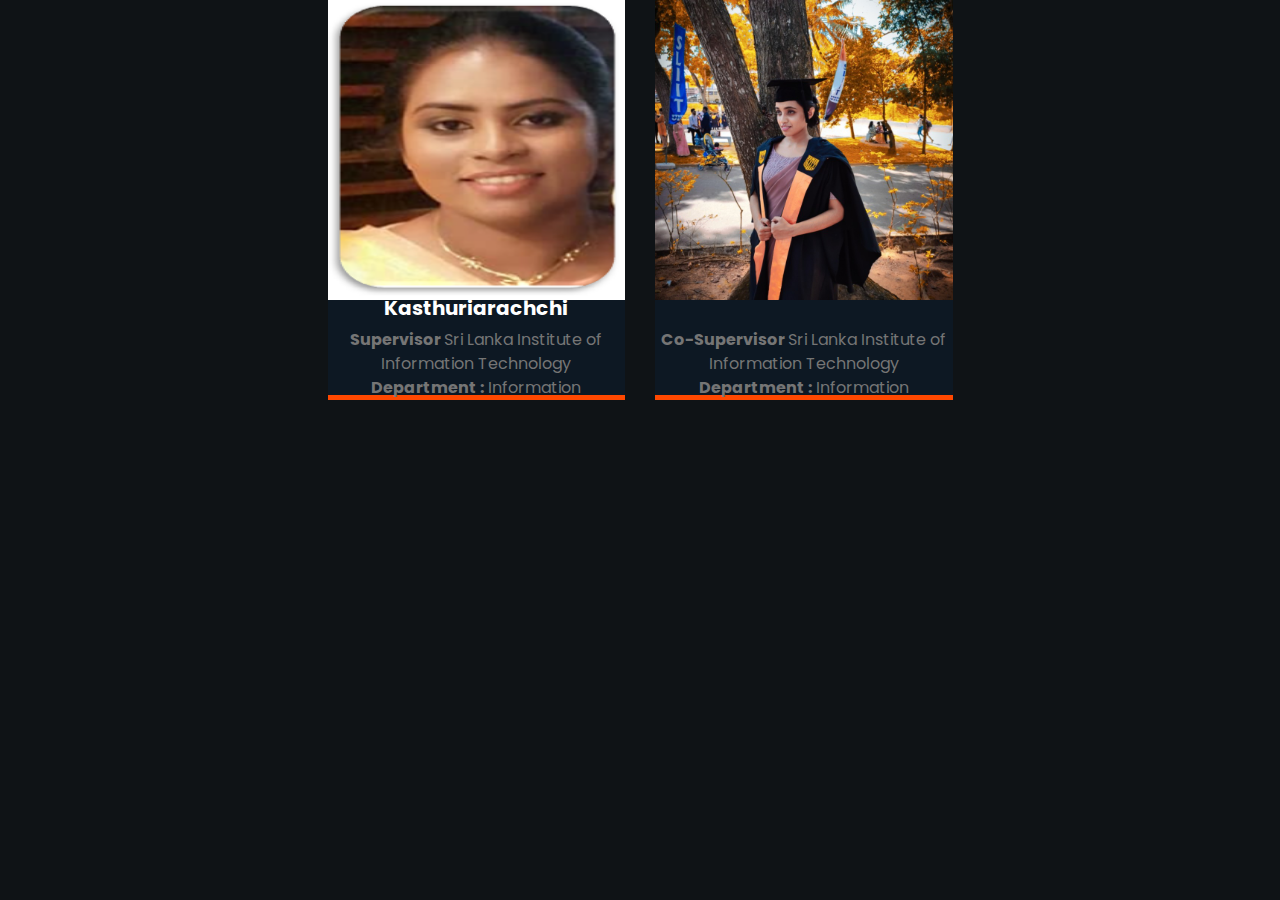
<file: about.html>
<!DOCTYPE html>
<html lang="en">

<head>
    <meta charset="utf-8">
    <title>FASTER - Logistics Company Website Template</title>
    <meta content="width=device-width, initial-scale=1.0" name="viewport">
    <meta content="Free HTML Templates" name="keywords">
    <meta content="Free HTML Templates" name="description">

    <!-- Favicon -->
    <link href="img/favicon.ico" rel="icon">

    <!-- Google Web Fonts -->
    <link rel="preconnect" href="https://fonts.gstatic.com">
    <link href="https://fonts.googleapis.com/css2?family=Poppins:wght@100;200;300;400;500;600;700;800;900&display=swap" rel="stylesheet">

    <!-- Font Awesome -->
    <link href="https://cdnjs.cloudflare.com/ajax/libs/font-awesome/5.10.0/css/all.min.css" rel="stylesheet">

    <!-- Libraries Stylesheet -->
    <link href="lib/owlcarousel/assets/owl.carousel.min.css" rel="stylesheet">

    <!-- Customized Bootstrap Stylesheet -->
    <link href="css/style.css" rel="stylesheet">
</head>

<body><div class="row">
    <div class="hidde_tm col-lg-3 col-md-6">
    </div>
    <div class="col-lg-3 col-md-6">
        <div class="team  position-relative overflow-hidden border-0 mb-5">
            <img class="card-img-top" src="img/team/s1.png" alt="">
            <div class="card-body text-center p-0">
                <div class="team-text d-flex flex-column justify-content-center bg-secondary">
                    <h5 class="font-weight-bold">Dr. Sanvitha Kasthuriarachchi</h5>
                    <span>
                        <div id="scrollt-container">
                            <div id="scrollt-text"><b class="teamcardsub">Supervisor </b> Sri Lanka
                                Institute of Information Technology <b class="teamcardsub2">Department
                                    :</b> Information Technology</div>
                        </div>
                    </span>
                </div>
                <div class="team-social d-flex align-items-center justify-content-center bg-primary">
                    <a class="btn btn-outline-dark btn-social mr-2" href="mailto:sanvitha.k@sliit.lk"><i
                            class="fas fa-envelope"></i></a>
                    <a class="btn btn-outline-dark btn-social mr-2"
                        href="https://www.linkedin.com/in/sanvitha-kasthuriarachchi-31b50a37/?originalSubdomain=lk"><i
                            class="fab fa-linkedin-in"></i></a>
                </div>
            </div>
        </div>
    </div>
    <div class="col-lg-3 col-md-6">
        <div class="team  position-relative overflow-hidden border-0 mb-5">
            <img class="card-img-top" src="img/team/co.jpeg" alt="">
            <div class="card-body text-center p-0">
                <div class="team-text d-flex flex-column justify-content-center bg-secondary">
                    <h5 class="font-weight-bold">Ms. Kaushalya Rajapakse</h5><br>
                    <span>
                        <div id="scrollt-container">
                            <div id="scrollt-text"><b class="teamcardsub">Co-Supervisor </b> Sri Lanka
                                Institute of Information Technology <b class="teamcardsub2">Department
                                    :</b> Information Technology</div>
                        </div>
                    </span>
                </div>
                <div class="team-social d-flex align-items-center justify-content-center bg-primary">
                    <a class="btn btn-outline-dark btn-social mr-2" href="mailto:kaushalya.r@sliit.lk"><i
                            class="fas fa-envelope"></i></a>
                    <a class="btn btn-outline-dark btn-social mr-2"
                        href="https://www.linkedin.com/in/kaushalya-rajapakse/?originalSubdomain=lk"><i
                            class="fab fa-linkedin-in"></i></a>
                </div>
            </div>
        </div>
    </div>

</div>

</body>

</html>
</file>
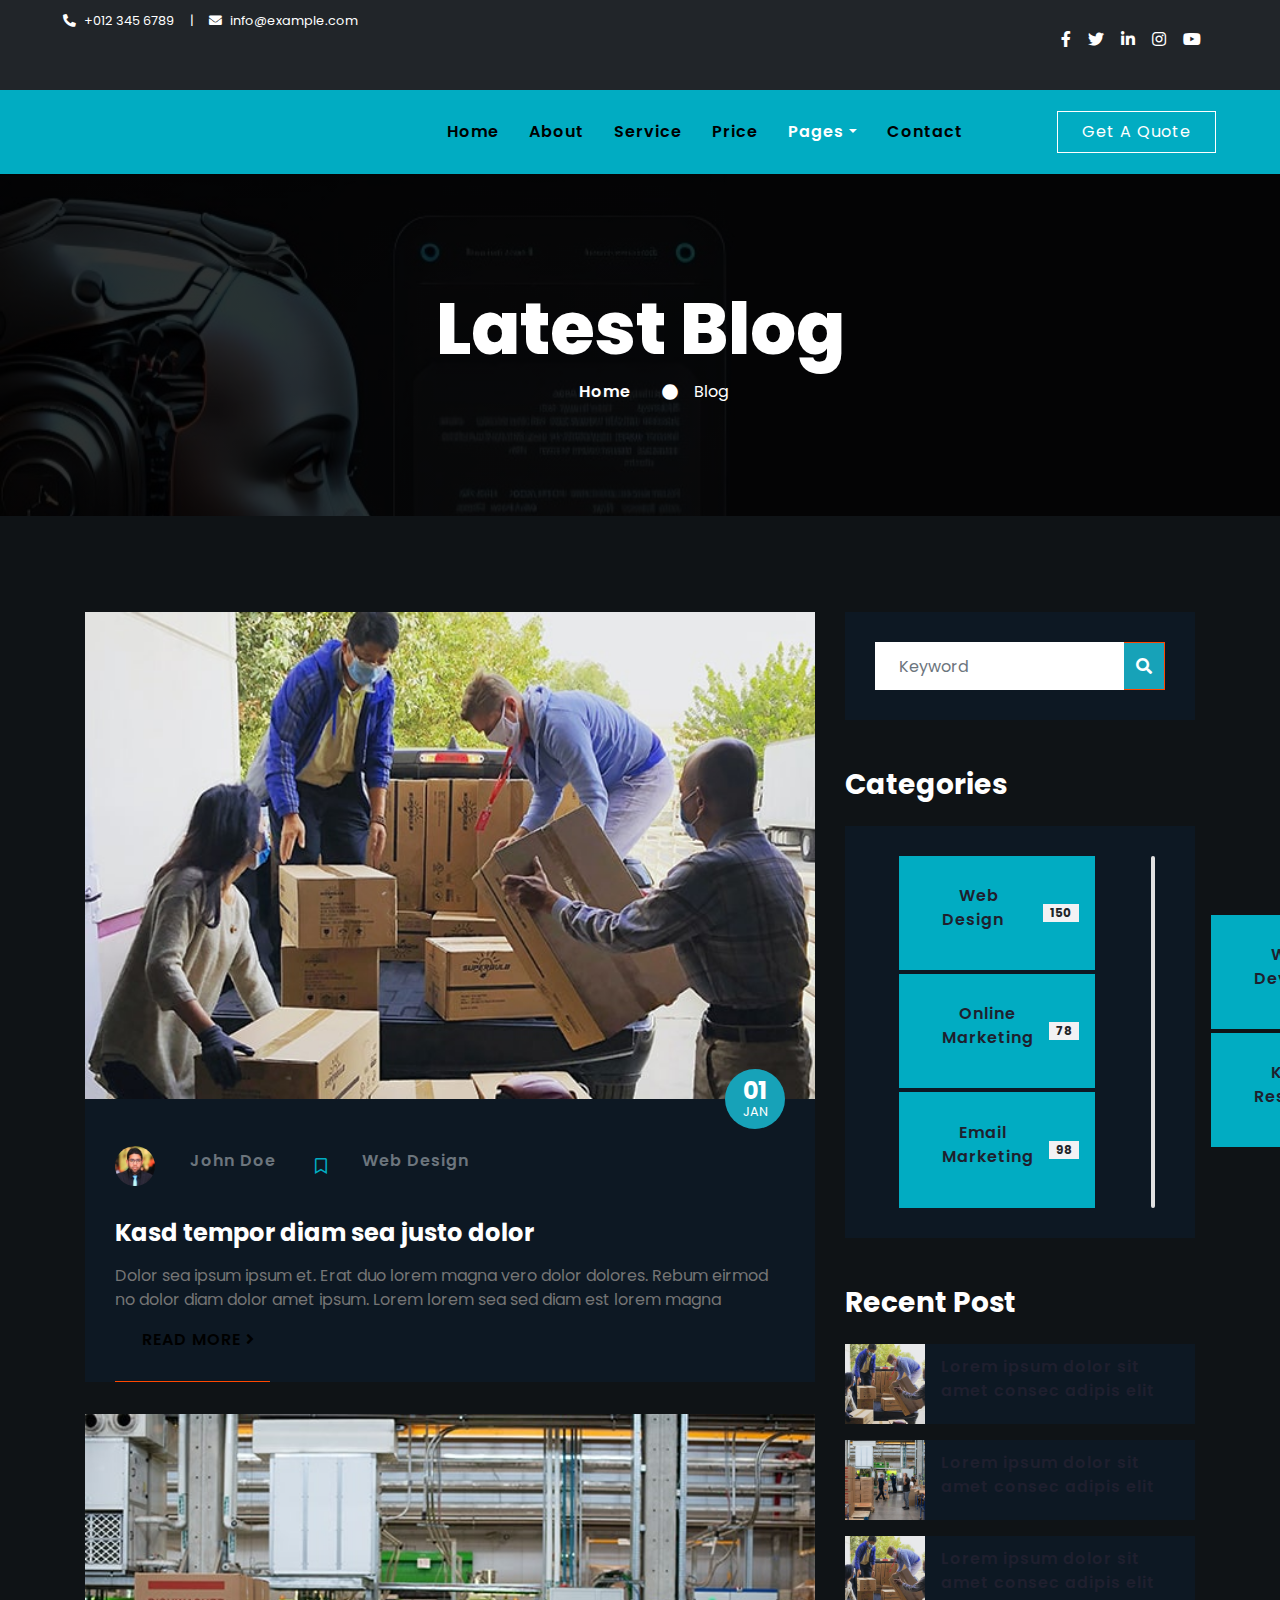
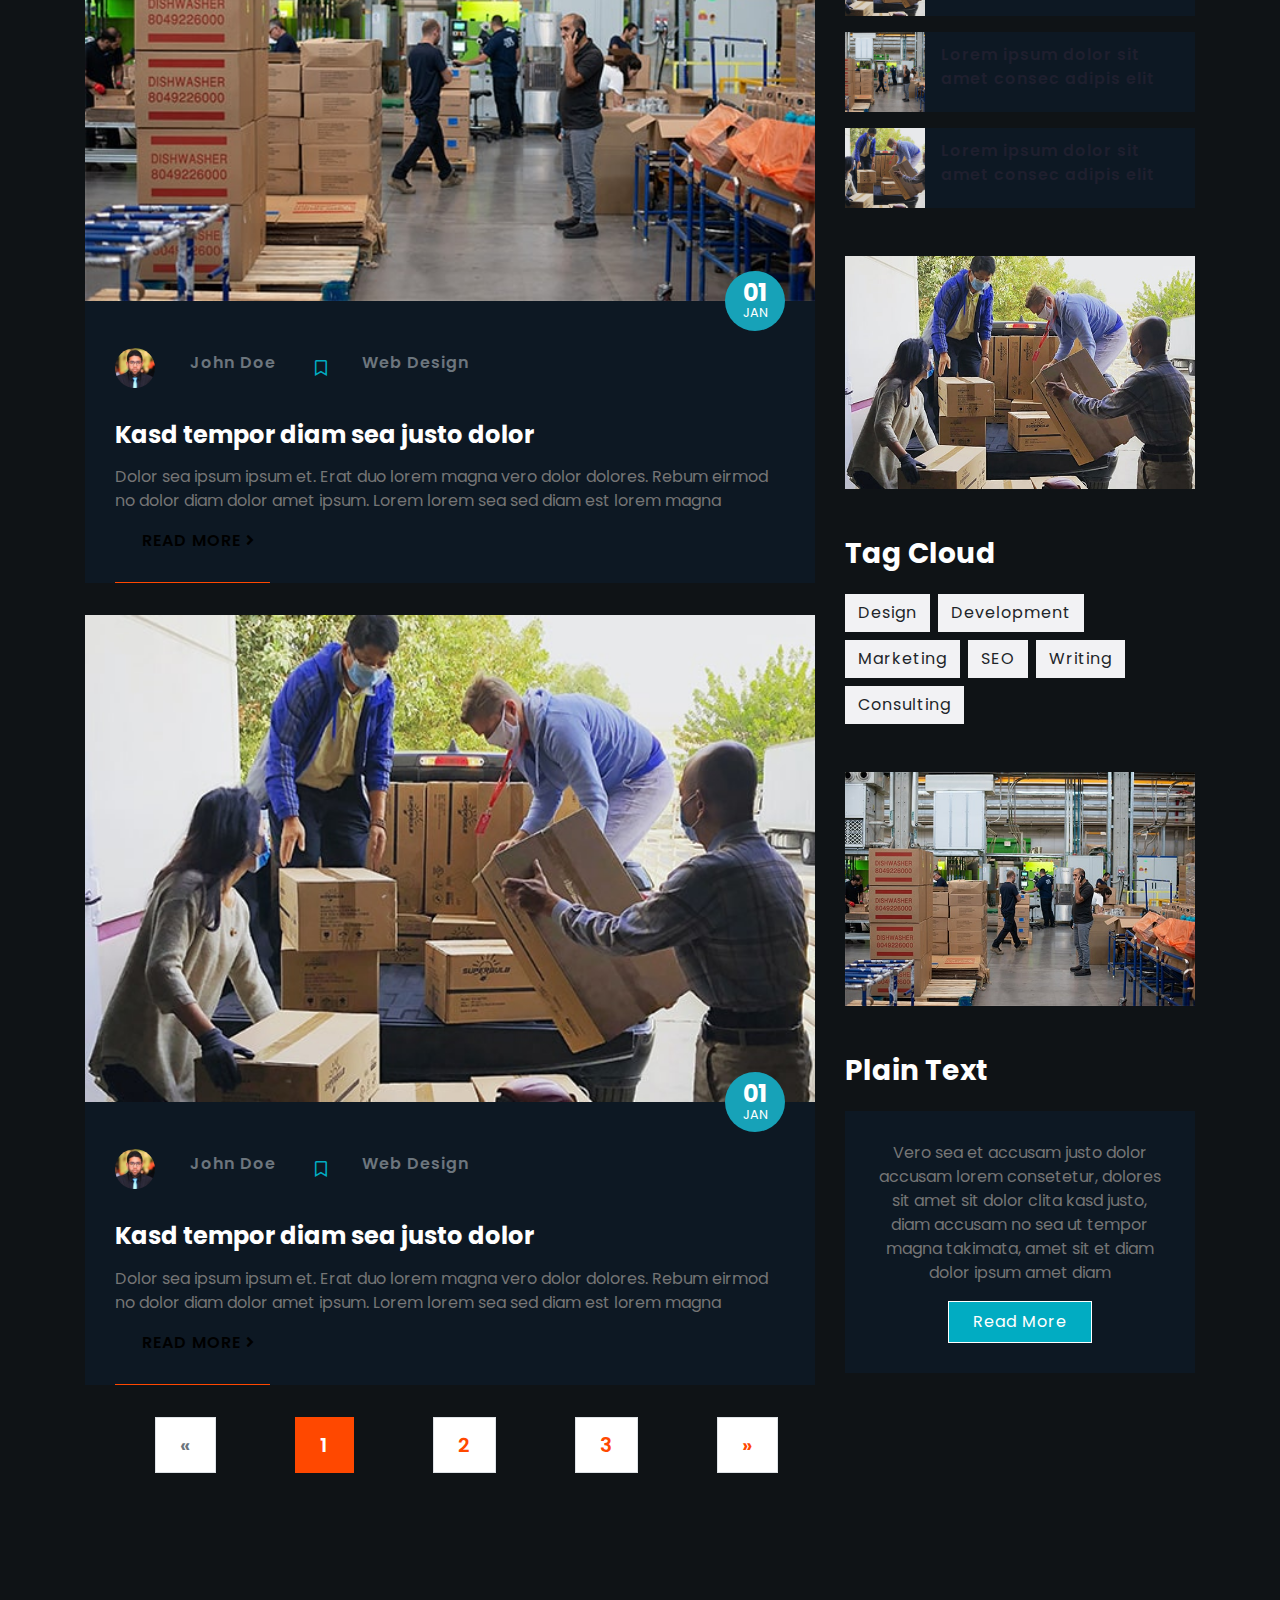
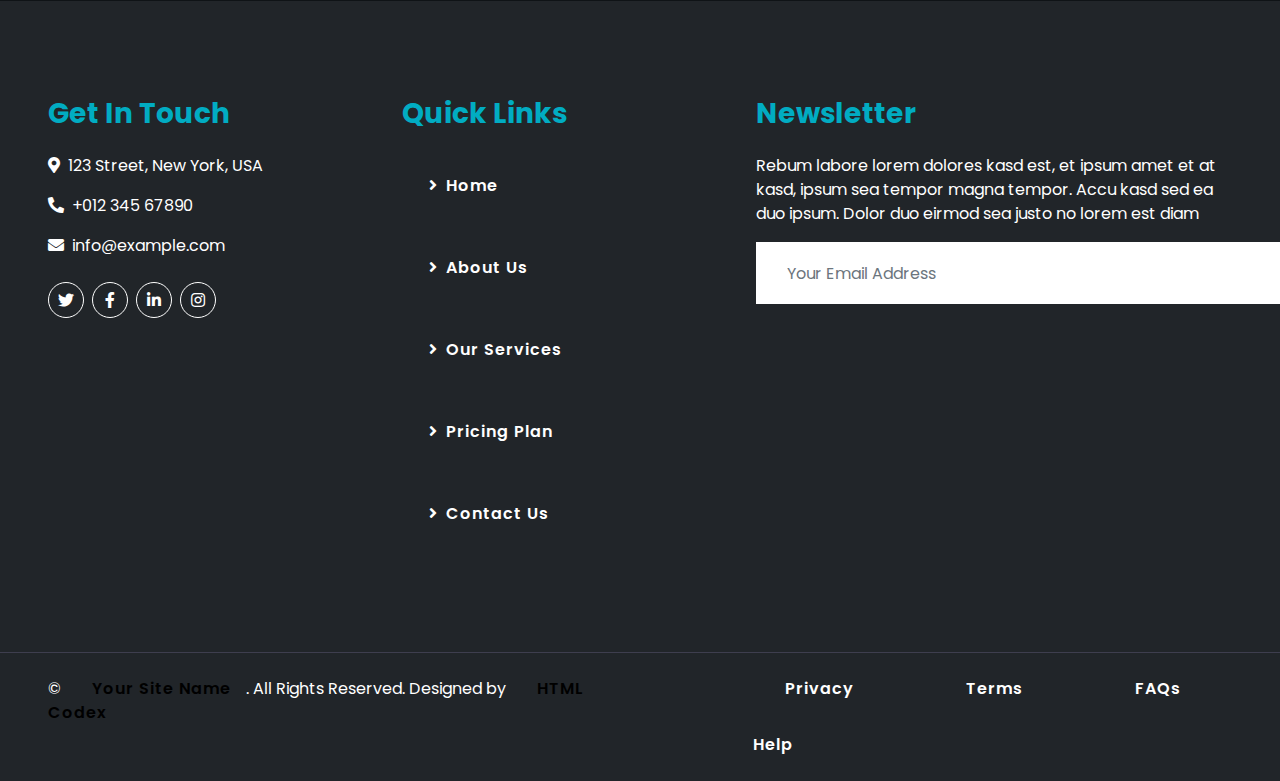
<file: blog.html>
<!DOCTYPE html>
<html lang="en">

<head>
    <meta charset="utf-8">
    <title>FASTER - Logistics Company Website Template</title>
    <meta content="width=device-width, initial-scale=1.0" name="viewport">
    <meta content="Free HTML Templates" name="keywords">
    <meta content="Free HTML Templates" name="description">

    <!-- Favicon -->
    <link href="img/favicon.ico" rel="icon">

    <!-- Google Web Fonts -->
    <link rel="preconnect" href="https://fonts.gstatic.com">
    <link href="https://fonts.googleapis.com/css2?family=Poppins:wght@100;200;300;400;500;600;700;800;900&display=swap" rel="stylesheet">

    <!-- Font Awesome -->
    <link href="https://cdnjs.cloudflare.com/ajax/libs/font-awesome/5.10.0/css/all.min.css" rel="stylesheet">

    <!-- Libraries Stylesheet -->
    <link href="lib/owlcarousel/assets/owl.carousel.min.css" rel="stylesheet">

    <!-- Customized Bootstrap Stylesheet -->
    <link href="css/style.css" rel="stylesheet">
</head>

<body>
    <!-- Topbar Start -->
    <div class="container-fluid bg-dark">
        <div class="row py-2 px-lg-5">
            <div class="col-lg-6 text-center text-lg-left mb-2 mb-lg-0">
                <div class="d-inline-flex align-items-center text-white">
                    <small><i class="fa fa-phone-alt mr-2"></i>+012 345 6789</small>
                    <small class="px-3">|</small>
                    <small><i class="fa fa-envelope mr-2"></i>info@example.com</small>
                </div>
            </div>
            <div class="col-lg-6 text-center text-lg-right">
                <div class="d-inline-flex align-items-center">
                    <a class="text-white px-2" href="">
                        <i class="fab fa-facebook-f"></i>
                    </a>
                    <a class="text-white px-2" href="">
                        <i class="fab fa-twitter"></i>
                    </a>
                    <a class="text-white px-2" href="">
                        <i class="fab fa-linkedin-in"></i>
                    </a>
                    <a class="text-white px-2" href="">
                        <i class="fab fa-instagram"></i>
                    </a>
                    <a class="text-white pl-2" href="">
                        <i class="fab fa-youtube"></i>
                    </a>
                </div>
            </div>
        </div>
    </div>
    <!-- Topbar End -->


    <!-- Navbar Start -->
    <div class="container-fluid p-0">
        <nav class="navbar navbar-expand-lg bg-light navbar-light py-3 py-lg-0 px-lg-5">
            <a href="index.html" class="navbar-brand ml-lg-3">
                <h1 class="m-0 display-5 text-uppercase text-primary"><i class="fa fa-truck mr-2"></i>Faster</h1>
            </a>
            <button type="button" class="navbar-toggler" data-toggle="collapse" data-target="#navbarCollapse">
                <span class="navbar-toggler-icon"></span>
            </button>
            <div class="collapse navbar-collapse justify-content-between px-lg-3" id="navbarCollapse">
                <div class="navbar-nav m-auto py-0">
                    <a href="index.html" class="nav-item nav-link">Home</a>
                    <a href="about.html" class="nav-item nav-link">About</a>
                    <a href="service.html" class="nav-item nav-link">Service</a>
                    <a href="price.html" class="nav-item nav-link">Price</a>
                    <div class="nav-item dropdown">
                        <a href="#" class="nav-link dropdown-toggle active" data-toggle="dropdown">Pages</a>
                        <div class="dropdown-menu rounded-0 m-0">
                            <a href="blog.html" class="dropdown-item active">Blog Grid</a>
                            <a href="single.html" class="dropdown-item">Blog Detail</a>
                        </div>
                    </div>
                    <a href="contact.html" class="nav-item nav-link">Contact</a>
                </div>
                <a href="" class="btn btn-primary py-2 px-4 d-none d-lg-block">Get A Quote</a>
            </div>
        </nav>
    </div>
    <!-- Navbar End -->


    <!-- Header Start -->
    <div class="jumbotron jumbotron-fluid mb-5">
        <div class="container text-center py-5">
            <h1 class="text-white display-3">Latest Blog</h1>
            <div class="d-inline-flex align-items-center text-white">
                <p class="m-0"><a class="text-white" href="">Home</a></p>
                <i class="fa fa-circle px-3"></i>
                <p class="m-0">Blog</p>
            </div>
        </div>
    </div>
    <!-- Header End -->


    <!-- Blog Start -->
    <div class="container py-5">
        <div class="row">
            <!-- Blog Grid Start -->
            <div class="col-lg-8">
                <div class="row">
                    <div class="col-md-12 mb-3">
                        <div class="position-relative">
                            <img class="img-fluid w-100" src="img/blog-1.jpg" alt="">
                            <div class="position-absolute bg-primary d-flex flex-column align-items-center justify-content-center rounded-circle"
                                style="width: 60px; height: 60px; bottom: -30px; right: 30px;">
                                <h4 class="font-weight-bold mb-n1">01</h4>
                                <small class="text-white text-uppercase">Jan</small>
                            </div>
                        </div>
                        <div class="bg-secondary mb-3" style="padding: 30px;">
                            <div class="d-flex mb-3">
                                <div class="d-flex align-items-center">
                                    <img class="rounded-circle" style="width: 40px; height: 40px;" src="img/user.jpg" alt="">
                                    <a class="text-muted ml-2" href="">John Doe</a>
                                </div>
                                <div class="d-flex align-items-center ml-4">
                                    <i class="far fa-bookmark text-primary"></i>
                                    <a class="text-muted ml-2" href="">Web Design</a>
                                </div>
                            </div>
                            <h4 class="font-weight-bold mb-3">Kasd tempor diam sea justo dolor</h4>
                            <p>Dolor sea ipsum ipsum et. Erat duo lorem magna vero dolor dolores. Rebum eirmod no dolor diam dolor amet ipsum. Lorem lorem sea sed diam est lorem magna</p>
                            <a class="border-bottom border-primary text-uppercase text-decoration-none" href="">Read More <i class="fa fa-angle-right"></i></a>
                        </div>
                    </div>
                    <div class="col-md-12 mb-3">
                        <div class="position-relative">
                            <img class="img-fluid w-100" src="img/blog-2.jpg" alt="">
                            <div class="position-absolute bg-primary d-flex flex-column align-items-center justify-content-center rounded-circle"
                                style="width: 60px; height: 60px; bottom: -30px; right: 30px;">
                                <h4 class="font-weight-bold mb-n1">01</h4>
                                <small class="text-white text-uppercase">Jan</small>
                            </div>
                        </div>
                        <div class="bg-secondary mb-3" style="padding: 30px;">
                            <div class="d-flex mb-3">
                                <div class="d-flex align-items-center">
                                    <img class="rounded-circle" style="width: 40px; height: 40px;" src="img/user.jpg" alt="">
                                    <a class="text-muted ml-2" href="">John Doe</a>
                                </div>
                                <div class="d-flex align-items-center ml-4">
                                    <i class="far fa-bookmark text-primary"></i>
                                    <a class="text-muted ml-2" href="">Web Design</a>
                                </div>
                            </div>
                            <h4 class="font-weight-bold mb-3">Kasd tempor diam sea justo dolor</h4>
                            <p>Dolor sea ipsum ipsum et. Erat duo lorem magna vero dolor dolores. Rebum eirmod no dolor diam dolor amet ipsum. Lorem lorem sea sed diam est lorem magna</p>
                            <a class="border-bottom border-primary text-uppercase text-decoration-none" href="">Read More <i class="fa fa-angle-right"></i></a>
                        </div>
                    </div>
                    <div class="col-md-12 mb-3">
                        <div class="position-relative">
                            <img class="img-fluid w-100" src="img/blog-1.jpg" alt="">
                            <div class="position-absolute bg-primary d-flex flex-column align-items-center justify-content-center rounded-circle"
                                style="width: 60px; height: 60px; bottom: -30px; right: 30px;">
                                <h4 class="font-weight-bold mb-n1">01</h4>
                                <small class="text-white text-uppercase">Jan</small>
                            </div>
                        </div>
                        <div class="bg-secondary mb-3" style="padding: 30px;">
                            <div class="d-flex mb-3">
                                <div class="d-flex align-items-center">
                                    <img class="rounded-circle" style="width: 40px; height: 40px;" src="img/user.jpg" alt="">
                                    <a class="text-muted ml-2" href="">John Doe</a>
                                </div>
                                <div class="d-flex align-items-center ml-4">
                                    <i class="far fa-bookmark text-primary"></i>
                                    <a class="text-muted ml-2" href="">Web Design</a>
                                </div>
                            </div>
                            <h4 class="font-weight-bold mb-3">Kasd tempor diam sea justo dolor</h4>
                            <p>Dolor sea ipsum ipsum et. Erat duo lorem magna vero dolor dolores. Rebum eirmod no dolor diam dolor amet ipsum. Lorem lorem sea sed diam est lorem magna</p>
                            <a class="border-bottom border-primary text-uppercase text-decoration-none" href="">Read More <i class="fa fa-angle-right"></i></a>
                        </div>
                    </div>
                </div>
                <div class="row">
                    <div class="col-12">
                        <nav aria-label="Page navigation">
                          <ul class="pagination pagination-lg justify-content-center mb-0">
                            <li class="page-item disabled">
                              <a class="page-link" href="#" aria-label="Previous">
                                <span aria-hidden="true">&laquo;</span>
                                <span class="sr-only">Previous</span>
                              </a>
                            </li>
                            <li class="page-item active"><a class="page-link" href="#">1</a></li>
                            <li class="page-item"><a class="page-link" href="#">2</a></li>
                            <li class="page-item"><a class="page-link" href="#">3</a></li>
                            <li class="page-item">
                              <a class="page-link" href="#" aria-label="Next">
                                <span aria-hidden="true">&raquo;</span>
                                <span class="sr-only">Next</span>
                              </a>
                            </li>
                          </ul>
                        </nav>
                    </div>
                </div>
            </div>
            <!-- Blog Grid End -->

            <!-- Sidebar Start -->
            <div class="col-lg-4 mt-5 mt-lg-0">
                <!-- Search Form Start -->
                <div class="mb-5">
                    <div class="bg-secondary" style="padding: 30px;">
                        <div class="input-group">
                            <input type="text" class="form-control border-0 p-4" placeholder="Keyword">
                            <div class="input-group-append">
                                <span class="input-group-text bg-primary border-primary text-white"><i
                                        class="fa fa-search"></i></span>
                            </div>
                        </div>
                    </div>
                </div>
                <!-- Search Form End -->

                <!-- Category Start -->
                <div class="mb-5">
                    <h3 class="mb-4">Categories</h3>
                    <div class="bg-secondary" style="padding: 30px;">
                        <ul class="list-inline m-0">
                            <li class="mb-1 py-2 px-3 bg-light d-flex justify-content-between align-items-center">
                                <a class="text-dark" href="#"><i class="fa fa-angle-right text-primary mr-2"></i>Web Design</a>
                                <span class="badge badge-secondary badge-pill">150</span>
                            </li>
                            <li class="mb-1 py-2 px-3 bg-light d-flex justify-content-between align-items-center">
                                <a class="text-dark" href="#"><i class="fa fa-angle-right text-primary mr-2"></i>Web Development</a>
                                <span class="badge badge-secondary badge-pill">131</span>
                            </li>
                            <li class="mb-1 py-2 px-3 bg-light d-flex justify-content-between align-items-center">
                                <a class="text-dark" href="#"><i class="fa fa-angle-right text-primary mr-2"></i>Online Marketing</a>
                                <span class="badge badge-secondary badge-pill">78</span>
                            </li>
                            <li class="mb-1 py-2 px-3 bg-light d-flex justify-content-between align-items-center">
                                <a class="text-dark" href="#"><i class="fa fa-angle-right text-primary mr-2"></i>Keyword Research</a>
                                <span class="badge badge-secondary badge-pill">56</span>
                            </li>
                            <li class="py-2 px-3 bg-light d-flex justify-content-between align-items-center">
                                <a class="text-dark" href="#"><i class="fa fa-angle-right text-primary mr-2"></i>Email Marketing</a>
                                <span class="badge badge-secondary badge-pill">98</span>
                            </li>
                        </ul>
                    </div>
                </div>
                <!-- Category End -->

                <!-- Recent Post Start -->
                <div class="mb-5">
                    <h3 class="mb-4">Recent Post</h3>
                    <div class="d-flex mb-3">
                        <img class="img-fluid" src="img/blog-1.jpg" style="width: 80px; height: 80px; object-fit: cover;" alt="">
                        <a href="" class="d-flex align-items-center bg-secondary text-dark text-decoration-none px-3" style="height: 80px;">
                            Lorem ipsum dolor sit amet consec adipis elit
                        </a>
                    </div>
                    <div class="d-flex mb-3">
                        <img class="img-fluid" src="img/blog-2.jpg" style="width: 80px; height: 80px; object-fit: cover;" alt="">
                        <a href="" class="d-flex align-items-center bg-secondary text-dark text-decoration-none px-3" style="height: 80px;">
                            Lorem ipsum dolor sit amet consec adipis elit
                        </a>
                    </div>
                    <div class="d-flex mb-3">
                        <img class="img-fluid" src="img/blog-1.jpg" style="width: 80px; height: 80px; object-fit: cover;" alt="">
                        <a href="" class="d-flex align-items-center bg-secondary text-dark text-decoration-none px-3" style="height: 80px;">
                            Lorem ipsum dolor sit amet consec adipis elit
                        </a>
                    </div>
                    <div class="d-flex mb-3">
                        <img class="img-fluid" src="img/blog-2.jpg" style="width: 80px; height: 80px; object-fit: cover;" alt="">
                        <a href="" class="d-flex align-items-center bg-secondary text-dark text-decoration-none px-3" style="height: 80px;">
                            Lorem ipsum dolor sit amet consec adipis elit
                        </a>
                    </div>
                    <div class="d-flex mb-3">
                        <img class="img-fluid" src="img/blog-1.jpg" style="width: 80px; height: 80px; object-fit: cover;" alt="">
                        <a href="" class="d-flex align-items-center bg-secondary text-dark text-decoration-none px-3" style="height: 80px;">
                            Lorem ipsum dolor sit amet consec adipis elit
                        </a>
                    </div>
                </div>
                <!-- Recent Post End -->

                <!-- Image Start -->
                <div class="mb-5">
                    <img src="img/blog-1.jpg" alt="" class="img-fluid">
                </div>
                <!-- Image End -->

                <!-- Tags Start -->
                <div class="mb-5">
                    <h3 class="mb-4">Tag Cloud</h3>
                    <div class="d-flex flex-wrap m-n1">
                        <a href="" class="btn btn-secondary m-1">Design</a>
                        <a href="" class="btn btn-secondary m-1">Development</a>
                        <a href="" class="btn btn-secondary m-1">Marketing</a>
                        <a href="" class="btn btn-secondary m-1">SEO</a>
                        <a href="" class="btn btn-secondary m-1">Writing</a>
                        <a href="" class="btn btn-secondary m-1">Consulting</a>
                    </div>
                </div>
                <!-- Tags End -->

                <!-- Image Start -->
                <div class="mb-5">
                    <img src="img/blog-2.jpg" alt="" class="img-fluid">
                </div>
                <!-- Image End -->

                <!-- Plain Text Start -->
                <div>
                    <h3 class="mb-4">Plain Text</h3>
                    <div class="bg-secondary text-center" style="padding: 30px;">
                        <p>Vero sea et accusam justo dolor accusam lorem consetetur, dolores sit amet sit dolor clita kasd justo, diam accusam no sea ut tempor magna takimata, amet sit et diam dolor ipsum amet diam</p>
                        <a href="" class="btn btn-primary py-2 px-4">Read More</a>
                    </div>
                </div>
                <!-- Plain Text End -->
            </div>
            <!-- Sidebar End -->
        </div>
    </div>
    <!-- Blog End -->


    <!-- Footer Start -->
    <div class="container-fluid bg-dark text-white mt-5 py-5 px-sm-3 px-md-5">
        <div class="row pt-5">
            <div class="col-lg-7 col-md-6">
                <div class="row">
                    <div class="col-md-6 mb-5">
                        <h3 class="text-primary mb-4">Get In Touch</h3>
                        <p><i class="fa fa-map-marker-alt mr-2"></i>123 Street, New York, USA</p>
                        <p><i class="fa fa-phone-alt mr-2"></i>+012 345 67890</p>
                        <p><i class="fa fa-envelope mr-2"></i>info@example.com</p>
                        <div class="d-flex justify-content-start mt-4">
                            <a class="btn btn-outline-light btn-social mr-2" href="#"><i class="fab fa-twitter"></i></a>
                            <a class="btn btn-outline-light btn-social mr-2" href="#"><i class="fab fa-facebook-f"></i></a>
                            <a class="btn btn-outline-light btn-social mr-2" href="#"><i class="fab fa-linkedin-in"></i></a>
                            <a class="btn btn-outline-light btn-social" href="#"><i class="fab fa-instagram"></i></a>
                        </div>
                    </div>
                    <div class="col-md-6 mb-5">
                        <h3 class="text-primary mb-4">Quick Links</h3>
                        <div class="d-flex flex-column justify-content-start">
                            <a class="text-white mb-2" href="#"><i class="fa fa-angle-right mr-2"></i>Home</a>
                            <a class="text-white mb-2" href="#"><i class="fa fa-angle-right mr-2"></i>About Us</a>
                            <a class="text-white mb-2" href="#"><i class="fa fa-angle-right mr-2"></i>Our Services</a>
                            <a class="text-white mb-2" href="#"><i class="fa fa-angle-right mr-2"></i>Pricing Plan</a>
                            <a class="text-white" href="#"><i class="fa fa-angle-right mr-2"></i>Contact Us</a>
                        </div>
                    </div>
                </div>
            </div>
            <div class="col-lg-5 col-md-6 mb-5">
                <h3 class="text-primary mb-4">Newsletter</h3>
                <p>Rebum labore lorem dolores kasd est, et ipsum amet et at kasd, ipsum sea tempor magna tempor. Accu kasd sed ea duo ipsum. Dolor duo eirmod sea justo no lorem est diam</p>
                <div class="w-100">
                    <div class="input-group">
                        <input type="text" class="form-control border-light" style="padding: 30px;" placeholder="Your Email Address">
                        <div class="input-group-append">
                            <button class="btn btn-primary px-4">Sign Up</button>
                        </div>
                    </div>
                </div>
            </div>
        </div>
    </div>
    <div class="container-fluid bg-dark text-white border-top py-4 px-sm-3 px-md-5" style="border-color: #3E3E4E !important;">
        <div class="row">
            <div class="col-lg-6 text-center text-md-left mb-3 mb-md-0">
                <p class="m-0 text-white">&copy; <a href="#">Your Site Name</a>. All Rights Reserved. 
				
				<!--/*** This template is free as long as you keep the footer author’s credit link/attribution link/backlink. If you'd like to use the template without the footer author’s credit link/attribution link/backlink, you can purchase the Credit Removal License from "https://htmlcodex.com/credit-removal". Thank you for your support. ***/-->
				Designed by <a href="https://htmlcodex.com">HTML Codex</a>
                </p>
            </div>
            <div class="col-lg-6 text-center text-md-right">
                <ul class="nav d-inline-flex">
                    <li class="nav-item">
                        <a class="nav-link text-white py-0" href="#">Privacy</a>
                    </li>
                    <li class="nav-item">
                        <a class="nav-link text-white py-0" href="#">Terms</a>
                    </li>
                    <li class="nav-item">
                        <a class="nav-link text-white py-0" href="#">FAQs</a>
                    </li>
                    <li class="nav-item">
                        <a class="nav-link text-white py-0" href="#">Help</a>
                    </li>
                </ul>
            </div>
        </div>
    </div>
    <!-- Footer End -->


    <!-- Back to Top -->
    <a href="#" class="btn btn-lg btn-primary back-to-top"><i class="fa fa-angle-double-up"></i></a>


    <!-- JavaScript Libraries -->
    <script src="https://code.jquery.com/jquery-3.4.1.min.js"></script>
    <script src="https://stackpath.bootstrapcdn.com/bootstrap/4.4.1/js/bootstrap.bundle.min.js"></script>
    <script src="lib/easing/easing.min.js"></script>
    <script src="lib/waypoints/waypoints.min.js"></script>
    <script src="lib/counterup/counterup.min.js"></script>
    <script src="lib/owlcarousel/owl.carousel.min.js"></script>

    <!-- Contact Javascript File -->
    <script src="mail/jqBootstrapValidation.min.js"></script>
    <script src="mail/contact.js"></script>

    <!-- Template Javascript -->
    <script src="js/main.js"></script>
</body>

</html>
</file>
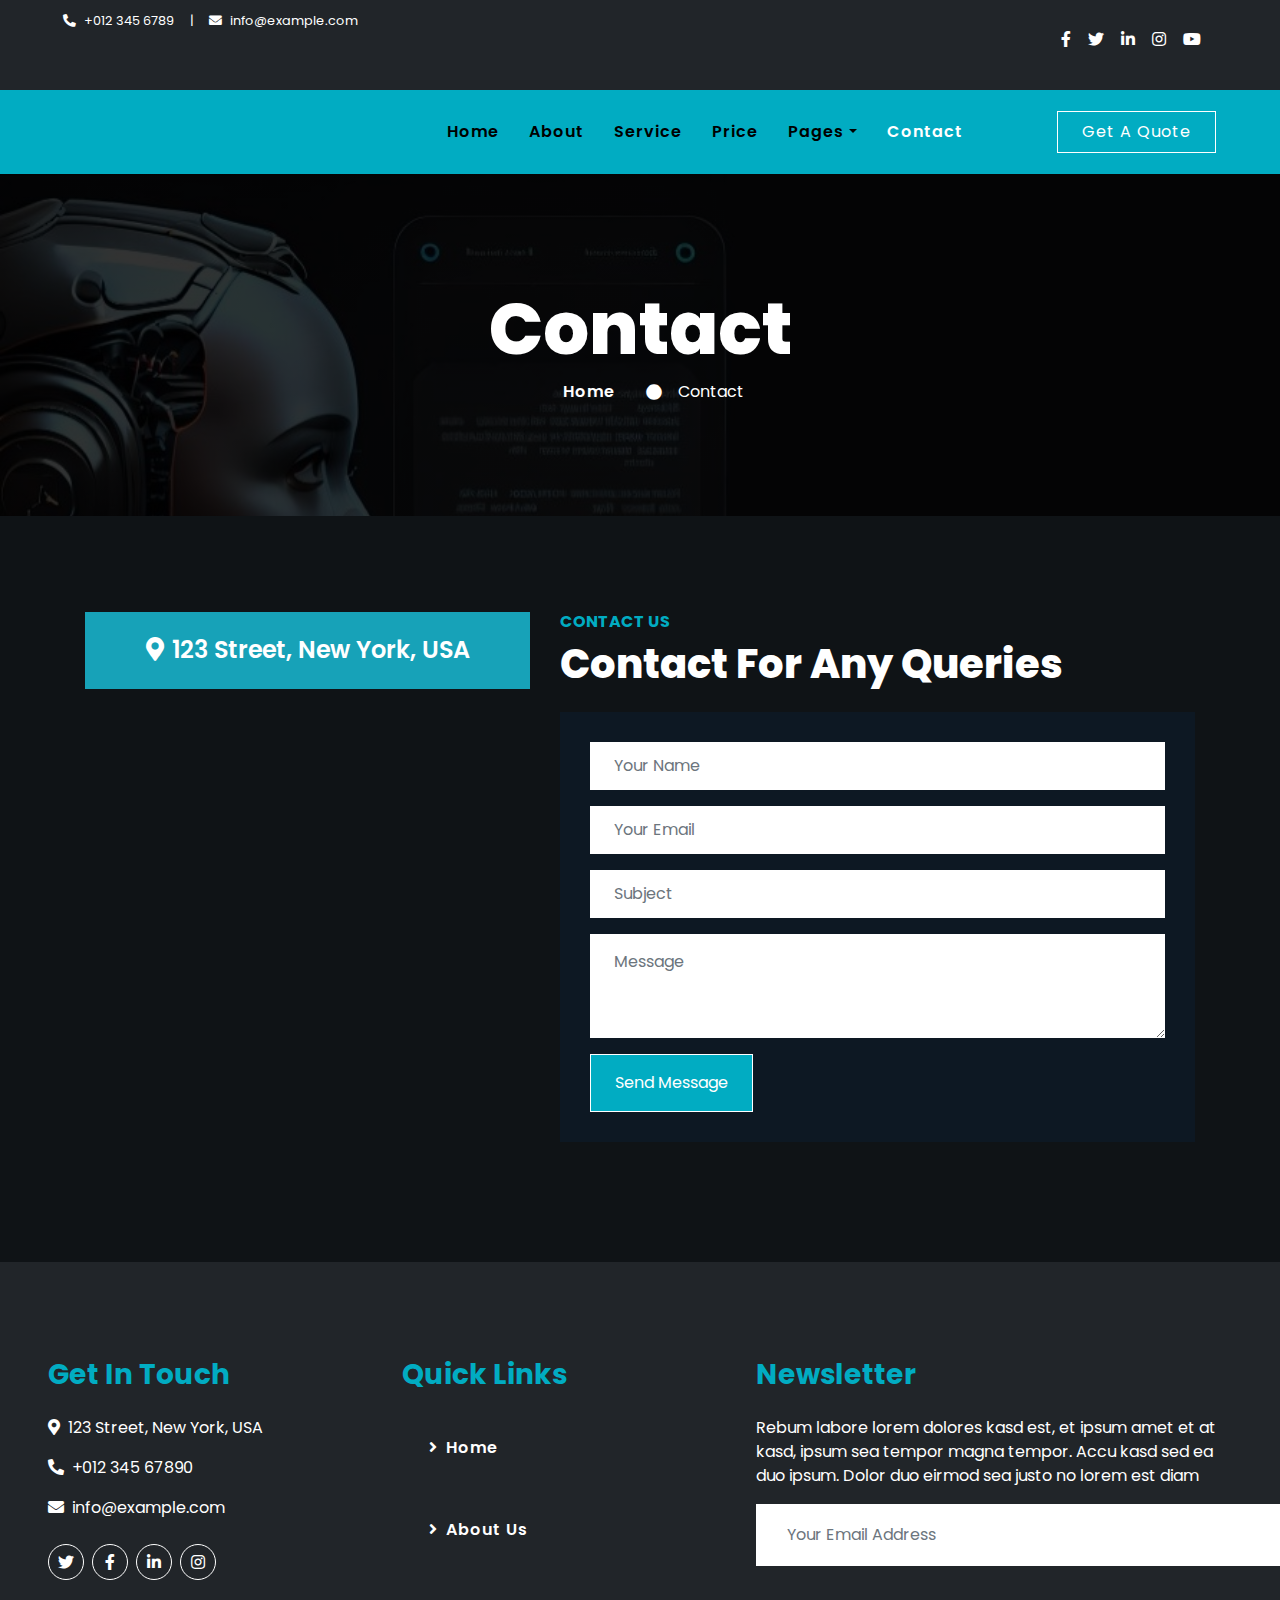
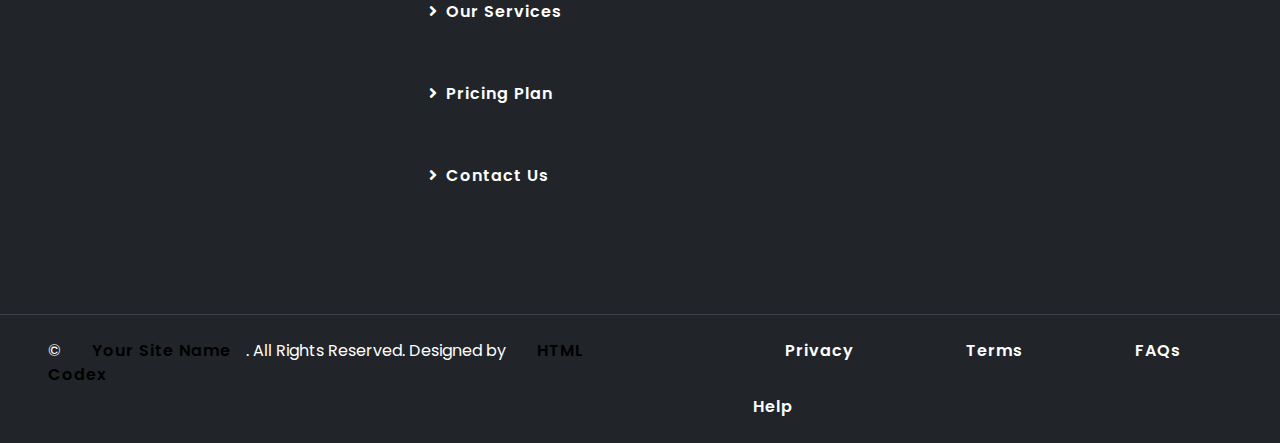
<file: contact.html>
<!DOCTYPE html>
<html lang="en">

<head>
    <meta charset="utf-8">
    <title>FASTER - Logistics Company Website Template</title>
    <meta content="width=device-width, initial-scale=1.0" name="viewport">
    <meta content="Free HTML Templates" name="keywords">
    <meta content="Free HTML Templates" name="description">

    <!-- Favicon -->
    <link href="img/favicon.ico" rel="icon">

    <!-- Google Web Fonts -->
    <link rel="preconnect" href="https://fonts.gstatic.com">
    <link href="https://fonts.googleapis.com/css2?family=Poppins:wght@100;200;300;400;500;600;700;800;900&display=swap" rel="stylesheet">

    <!-- Font Awesome -->
    <link href="https://cdnjs.cloudflare.com/ajax/libs/font-awesome/5.10.0/css/all.min.css" rel="stylesheet">

    <!-- Libraries Stylesheet -->
    <link href="lib/owlcarousel/assets/owl.carousel.min.css" rel="stylesheet">

    <!-- Customized Bootstrap Stylesheet -->
    <link href="css/style.css" rel="stylesheet">
</head>

<body>
    <!-- Topbar Start -->
    <div class="container-fluid bg-dark">
        <div class="row py-2 px-lg-5">
            <div class="col-lg-6 text-center text-lg-left mb-2 mb-lg-0">
                <div class="d-inline-flex align-items-center text-white">
                    <small><i class="fa fa-phone-alt mr-2"></i>+012 345 6789</small>
                    <small class="px-3">|</small>
                    <small><i class="fa fa-envelope mr-2"></i>info@example.com</small>
                </div>
            </div>
            <div class="col-lg-6 text-center text-lg-right">
                <div class="d-inline-flex align-items-center">
                    <a class="text-white px-2" href="">
                        <i class="fab fa-facebook-f"></i>
                    </a>
                    <a class="text-white px-2" href="">
                        <i class="fab fa-twitter"></i>
                    </a>
                    <a class="text-white px-2" href="">
                        <i class="fab fa-linkedin-in"></i>
                    </a>
                    <a class="text-white px-2" href="">
                        <i class="fab fa-instagram"></i>
                    </a>
                    <a class="text-white pl-2" href="">
                        <i class="fab fa-youtube"></i>
                    </a>
                </div>
            </div>
        </div>
    </div>
    <!-- Topbar End -->


    <!-- Navbar Start -->
    <div class="container-fluid p-0">
        <nav class="navbar navbar-expand-lg bg-light navbar-light py-3 py-lg-0 px-lg-5">
            <a href="index.html" class="navbar-brand ml-lg-3">
                <h1 class="m-0 display-5 text-uppercase text-primary"><i class="fa fa-truck mr-2"></i>Faster</h1>
            </a>
            <button type="button" class="navbar-toggler" data-toggle="collapse" data-target="#navbarCollapse">
                <span class="navbar-toggler-icon"></span>
            </button>
            <div class="collapse navbar-collapse justify-content-between px-lg-3" id="navbarCollapse">
                <div class="navbar-nav m-auto py-0">
                    <a href="index.html" class="nav-item nav-link">Home</a>
                    <a href="about.html" class="nav-item nav-link">About</a>
                    <a href="service.html" class="nav-item nav-link">Service</a>
                    <a href="price.html" class="nav-item nav-link">Price</a>
                    <div class="nav-item dropdown">
                        <a href="#" class="nav-link dropdown-toggle" data-toggle="dropdown">Pages</a>
                        <div class="dropdown-menu rounded-0 m-0">
                            <a href="blog.html" class="dropdown-item">Blog Grid</a>
                            <a href="single.html" class="dropdown-item">Blog Detail</a>
                        </div>
                    </div>
                    <a href="contact.html" class="nav-item nav-link active">Contact</a>
                </div>
                <a href="" class="btn btn-primary py-2 px-4 d-none d-lg-block">Get A Quote</a>
            </div>
        </nav>
    </div>
    <!-- Navbar End -->


    <!-- Header Start -->
    <div class="jumbotron jumbotron-fluid mb-5">
        <div class="container text-center py-5">
            <h1 class="text-white display-3">Contact</h1>
            <div class="d-inline-flex align-items-center text-white">
                <p class="m-0"><a class="text-white" href="">Home</a></p>
                <i class="fa fa-circle px-3"></i>
                <p class="m-0">Contact</p>
            </div>
        </div>
    </div>
    <!-- Header End -->


    <!-- Contact Start -->
    <div class="container-fluid py-5">
        <div class="container">
            <div class="row">
                <div class="col-lg-5 pb-4 pb-lg-0">
                    <div class="bg-primary text-dark text-center p-4">
                        <h4 class="m-0"><i class="fa fa-map-marker-alt text-white mr-2"></i>123 Street, New York, USA</h4>
                    </div>
                    <iframe style="width: 100%; height: 470px;"
                        src="https://www.google.com/maps/embed?pb=!1m18!1m12!1m3!1d3001156.4288297426!2d-78.01371936852176!3d42.72876761954724!2m3!1f0!2f0!3f0!3m2!1i1024!2i768!4f13.1!3m3!1m2!1s0x4ccc4bf0f123a5a9%3A0xddcfc6c1de189567!2sNew%20York%2C%20USA!5e0!3m2!1sen!2sbd!4v1603794290143!5m2!1sen!2sbd"
                        frameborder="0" style="border:0;" allowfullscreen="" aria-hidden="false" tabindex="0"></iframe>
                </div>
                <div class="col-lg-7">
                    <h6 class="text-primary text-uppercase font-weight-bold">Contact Us</h6>
                    <h1 class="mb-4">Contact For Any Queries</h1>
                    <div class="contact-form bg-secondary" style="padding: 30px;">
                        <div id="success"></div>
                        <form name="sentMessage" id="contactForm" novalidate="novalidate">
                            <div class="control-group">
                                <input type="text" class="form-control border-0 p-4" id="name" placeholder="Your Name"
                                    required="required" data-validation-required-message="Please enter your name" />
                                <p class="help-block text-danger"></p>
                            </div>
                            <div class="control-group">
                                <input type="email" class="form-control border-0 p-4" id="email" placeholder="Your Email"
                                    required="required" data-validation-required-message="Please enter your email" />
                                <p class="help-block text-danger"></p>
                            </div>
                            <div class="control-group">
                                <input type="text" class="form-control border-0 p-4" id="subject" placeholder="Subject"
                                    required="required" data-validation-required-message="Please enter a subject" />
                                <p class="help-block text-danger"></p>
                            </div>
                            <div class="control-group">
                                <textarea class="form-control border-0 py-3 px-4" rows="3" id="message" placeholder="Message"
                                    required="required"
                                    data-validation-required-message="Please enter your message"></textarea>
                                <p class="help-block text-danger"></p>
                            </div>
                            <div>
                                <button class="btn btn-primary py-3 px-4" type="submit" id="sendMessageButton">Send
                                    Message</button>
                            </div>
                        </form>
                    </div>
                </div>
            </div>
        </div>
    </div>
    <!-- Contact End -->


    <!-- Footer Start -->
    <div class="container-fluid bg-dark text-white mt-5 py-5 px-sm-3 px-md-5">
        <div class="row pt-5">
            <div class="col-lg-7 col-md-6">
                <div class="row">
                    <div class="col-md-6 mb-5">
                        <h3 class="text-primary mb-4">Get In Touch</h3>
                        <p><i class="fa fa-map-marker-alt mr-2"></i>123 Street, New York, USA</p>
                        <p><i class="fa fa-phone-alt mr-2"></i>+012 345 67890</p>
                        <p><i class="fa fa-envelope mr-2"></i>info@example.com</p>
                        <div class="d-flex justify-content-start mt-4">
                            <a class="btn btn-outline-light btn-social mr-2" href="#"><i class="fab fa-twitter"></i></a>
                            <a class="btn btn-outline-light btn-social mr-2" href="#"><i class="fab fa-facebook-f"></i></a>
                            <a class="btn btn-outline-light btn-social mr-2" href="#"><i class="fab fa-linkedin-in"></i></a>
                            <a class="btn btn-outline-light btn-social" href="#"><i class="fab fa-instagram"></i></a>
                        </div>
                    </div>
                    <div class="col-md-6 mb-5">
                        <h3 class="text-primary mb-4">Quick Links</h3>
                        <div class="d-flex flex-column justify-content-start">
                            <a class="text-white mb-2" href="#"><i class="fa fa-angle-right mr-2"></i>Home</a>
                            <a class="text-white mb-2" href="#"><i class="fa fa-angle-right mr-2"></i>About Us</a>
                            <a class="text-white mb-2" href="#"><i class="fa fa-angle-right mr-2"></i>Our Services</a>
                            <a class="text-white mb-2" href="#"><i class="fa fa-angle-right mr-2"></i>Pricing Plan</a>
                            <a class="text-white" href="#"><i class="fa fa-angle-right mr-2"></i>Contact Us</a>
                        </div>
                    </div>
                </div>
            </div>
            <div class="col-lg-5 col-md-6 mb-5">
                <h3 class="text-primary mb-4">Newsletter</h3>
                <p>Rebum labore lorem dolores kasd est, et ipsum amet et at kasd, ipsum sea tempor magna tempor. Accu kasd sed ea duo ipsum. Dolor duo eirmod sea justo no lorem est diam</p>
                <div class="w-100">
                    <div class="input-group">
                        <input type="text" class="form-control border-light" style="padding: 30px;" placeholder="Your Email Address">
                        <div class="input-group-append">
                            <button class="btn btn-primary px-4">Sign Up</button>
                        </div>
                    </div>
                </div>
            </div>
        </div>
    </div>
    <div class="container-fluid bg-dark text-white border-top py-4 px-sm-3 px-md-5" style="border-color: #3E3E4E !important;">
        <div class="row">
            <div class="col-lg-6 text-center text-md-left mb-3 mb-md-0">
                <p class="m-0 text-white">&copy; <a href="#">Your Site Name</a>. All Rights Reserved. 
				
				<!--/*** This template is free as long as you keep the footer author’s credit link/attribution link/backlink. If you'd like to use the template without the footer author’s credit link/attribution link/backlink, you can purchase the Credit Removal License from "https://htmlcodex.com/credit-removal". Thank you for your support. ***/-->
				Designed by <a href="https://htmlcodex.com">HTML Codex</a>
                </p>
            </div>
            <div class="col-lg-6 text-center text-md-right">
                <ul class="nav d-inline-flex">
                    <li class="nav-item">
                        <a class="nav-link text-white py-0" href="#">Privacy</a>
                    </li>
                    <li class="nav-item">
                        <a class="nav-link text-white py-0" href="#">Terms</a>
                    </li>
                    <li class="nav-item">
                        <a class="nav-link text-white py-0" href="#">FAQs</a>
                    </li>
                    <li class="nav-item">
                        <a class="nav-link text-white py-0" href="#">Help</a>
                    </li>
                </ul>
            </div>
        </div>
    </div>
    <!-- Footer End -->


    <!-- Back to Top -->
    <a href="#" class="btn btn-lg btn-primary back-to-top"><i class="fa fa-angle-double-up"></i></a>


    <!-- JavaScript Libraries -->
    <script src="https://code.jquery.com/jquery-3.4.1.min.js"></script>
    <script src="https://stackpath.bootstrapcdn.com/bootstrap/4.4.1/js/bootstrap.bundle.min.js"></script>
    <script src="lib/easing/easing.min.js"></script>
    <script src="lib/waypoints/waypoints.min.js"></script>
    <script src="lib/counterup/counterup.min.js"></script>
    <script src="lib/owlcarousel/owl.carousel.min.js"></script>

    <!-- Contact Javascript File -->
    <script src="mail/jqBootstrapValidation.min.js"></script>
    <script src="mail/contact.js"></script>

    <!-- Template Javascript -->
    <script src="js/main.js"></script>
</body>

</html>
</file>
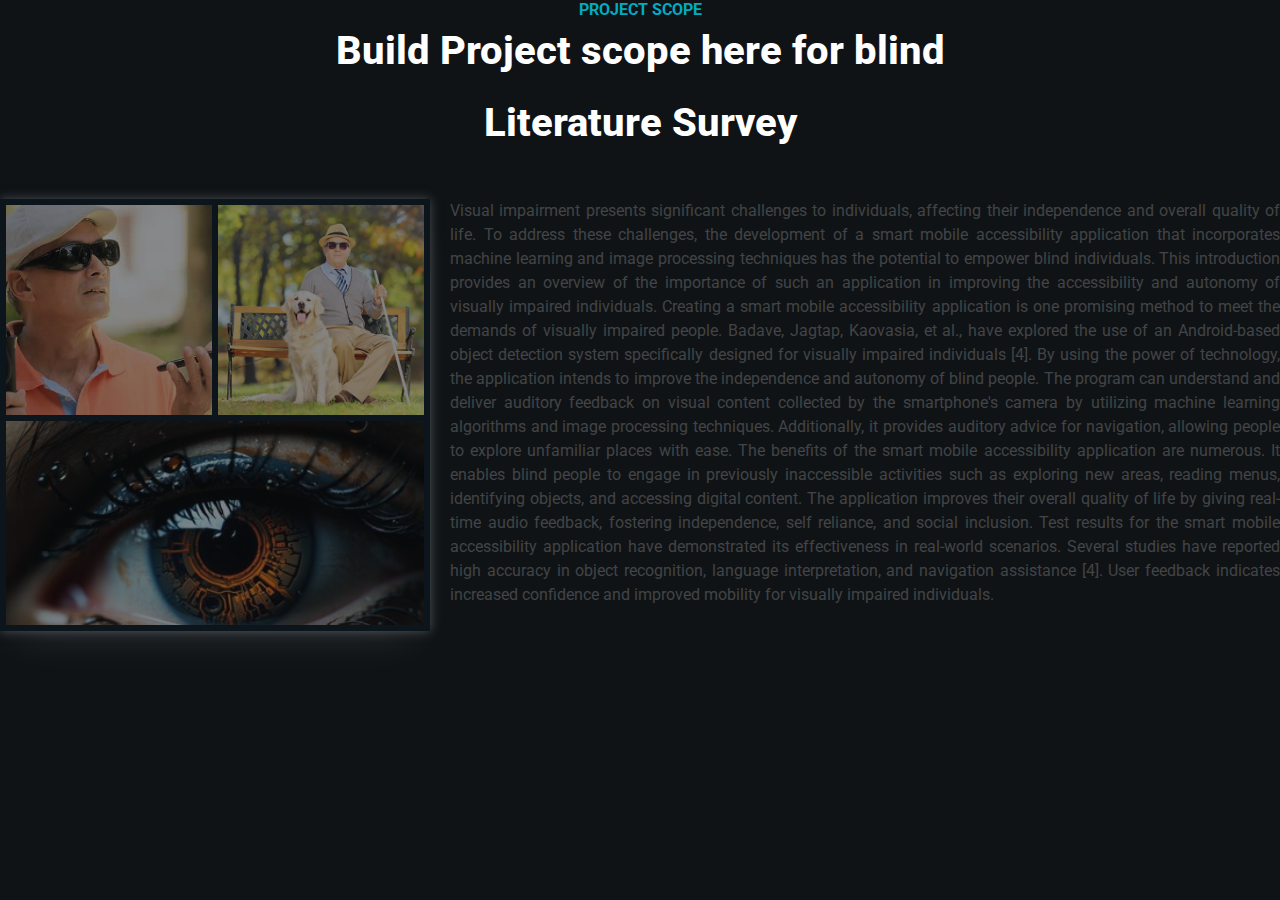
<file: header.html>
<!DOCTYPE html>
<html lang="en">

<head>
    <meta charset="utf-8">
    <title>FASTER - Logistics Company Website Template</title>
    <meta content="width=device-width, initial-scale=1.0" name="viewport">
    <meta content="Free HTML Templates" name="keywords">
    <meta content="Free HTML Templates" name="description">

    <!-- Favicon -->
    <link href="img/favicon.ico" rel="icon">

    <!-- Google Web Fonts -->
    <link rel="preconnect" href="https://fonts.gstatic.com">
    <link href="https://fonts.googleapis.com/css2?family=Poppins:wght@100;200;300;400;500;600;700;800;900&display=swap"
        rel="stylesheet">

    <!-- Font Awesome -->
    <link href="https://cdnjs.cloudflare.com/ajax/libs/font-awesome/5.10.0/css/all.min.css" rel="stylesheet">

    <!-- Libraries Stylesheet -->
    <link href="lib/owlcarousel/assets/owl.carousel.min.css" rel="stylesheet">

    <!-- Customized Bootstrap Stylesheet -->
    <link href="css/style.css" rel="stylesheet">

    <!--CSS-->
    <link href="css/download.css" rel="stylesheet">
    <link href="css/technologies.css" rel="stylesheet">
    <link href="css/projectscope.css" rel="stylesheet">

</head>

<body>


    <!-- Technology Start -->
    <div class="container">
        <div class="text-center pb-2">
            <h6 class="text-primary text-uppercase font-weight-bold">Project Scope</h6>
            <h1 class="mb-4">Build Project scope here for blind </h1>
            <h1 class="mb-4"> Literature Survey</h1>
        </div>
    </div>
    <div class="containerPS">
        <div class="containerPsLsLEFT">
            <div>
                <div class="galleryLS">
                    <img src="./img/blind-person-with-mobilw.jpg" alt="" />
                    <img src="./img/blind-people-sdog.jpg" alt="" />
                    <img src="./img/roboEye.jpg" alt="" />
                    <img src="./img/gfgvhb.png" alt="" />
                    <img src="./img/carm enfirent ment.jpg" alt="" />
                    <img src="./img/blind-with-dog.jpg" alt="" />
                    <img src="./img/dog.jpg" alt="" />
                </div>
            </div>
        </div>
        <div class="containerPsLsRIGHT">

            <p class="mb-45">Visual impairment presents significant challenges to
                individuals, affecting their independence and overall quality
                of life. To address these challenges, the development of a
                smart mobile accessibility application that incorporates
                machine learning and image processing techniques has the
                potential to empower blind individuals. This introduction
                provides an overview of the importance of such an
                application in improving the accessibility and autonomy of
                visually impaired individuals.
                Creating a smart mobile accessibility application is one
                promising method to meet the demands of visually impaired
                people. Badave, Jagtap, Kaovasia, et al., have explored the
                use of an Android-based object detection system specifically
                designed for visually impaired individuals [4]. By using the
                power of technology, the application intends to improve the
                independence and autonomy of blind people. The program
                can understand and deliver auditory feedback on visual
                content collected by the smartphone's camera by utilizing
                machine learning algorithms and image processing
                techniques.
                Additionally, it provides auditory advice for navigation,
                allowing people to explore unfamiliar places with ease. The
                benefits of the smart mobile accessibility application are
                numerous. It enables blind people to engage in previously
                inaccessible activities such as exploring new areas, reading
                menus, identifying objects, and accessing digital content. The
                application improves their overall quality of life by giving
                real-time audio feedback, fostering independence, self
                reliance, and social inclusion.
                Test results for the smart mobile accessibility application
                have demonstrated its effectiveness in real-world scenarios.
                Several studies have reported high accuracy in object
                recognition, language interpretation, and navigation
                assistance [4]. User feedback indicates increased confidence
                and improved mobility for visually impaired individuals. </p>
        </div>
    </div>

    <!-- Technology End -->

</body>

<!-- Back to Top -->
<a href="#" class="btn btn-lg btn-primary back-to-top"><i class="fa fa-angle-double-up"></i></a>


<!-- JavaScript Libraries -->
<script src="https://code.jquery.com/jquery-3.4.1.min.js"></script>
<script src="https://stackpath.bootstrapcdn.com/bootstrap/4.4.1/js/bootstrap.bundle.min.js"></script>
<script src="lib/easing/easing.min.js"></script>
<script src="lib/waypoints/waypoints.min.js"></script>
<script src="lib/counterup/counterup.min.js"></script>
<script src="lib/owlcarousel/owl.carousel.min.js"></script>

<!-- Contact Javascript File -->
<script src="mail/jqBootstrapValidation.min.js"></script>
<script src="mail/contact.js"></script>

<!-- Template Javascript -->
<script src="js/main.js"></script>
</body>

</html>
</file>
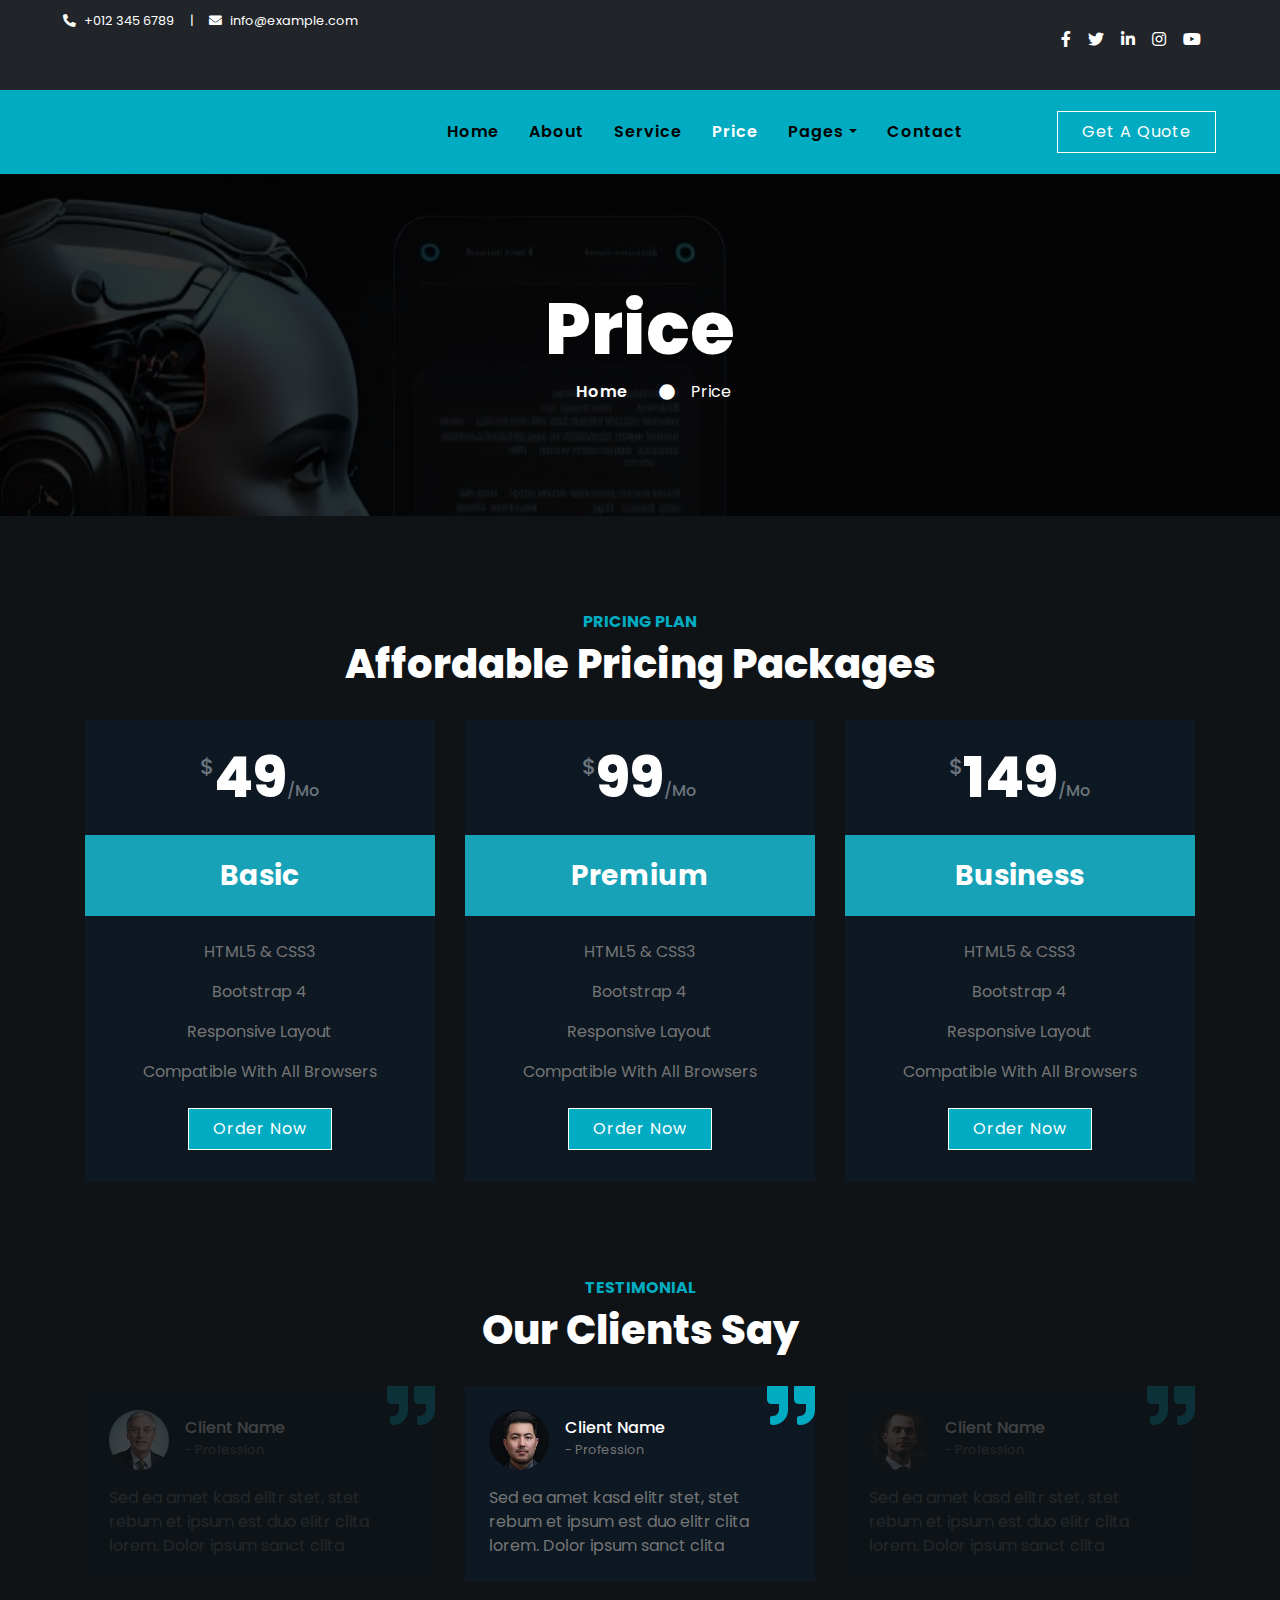
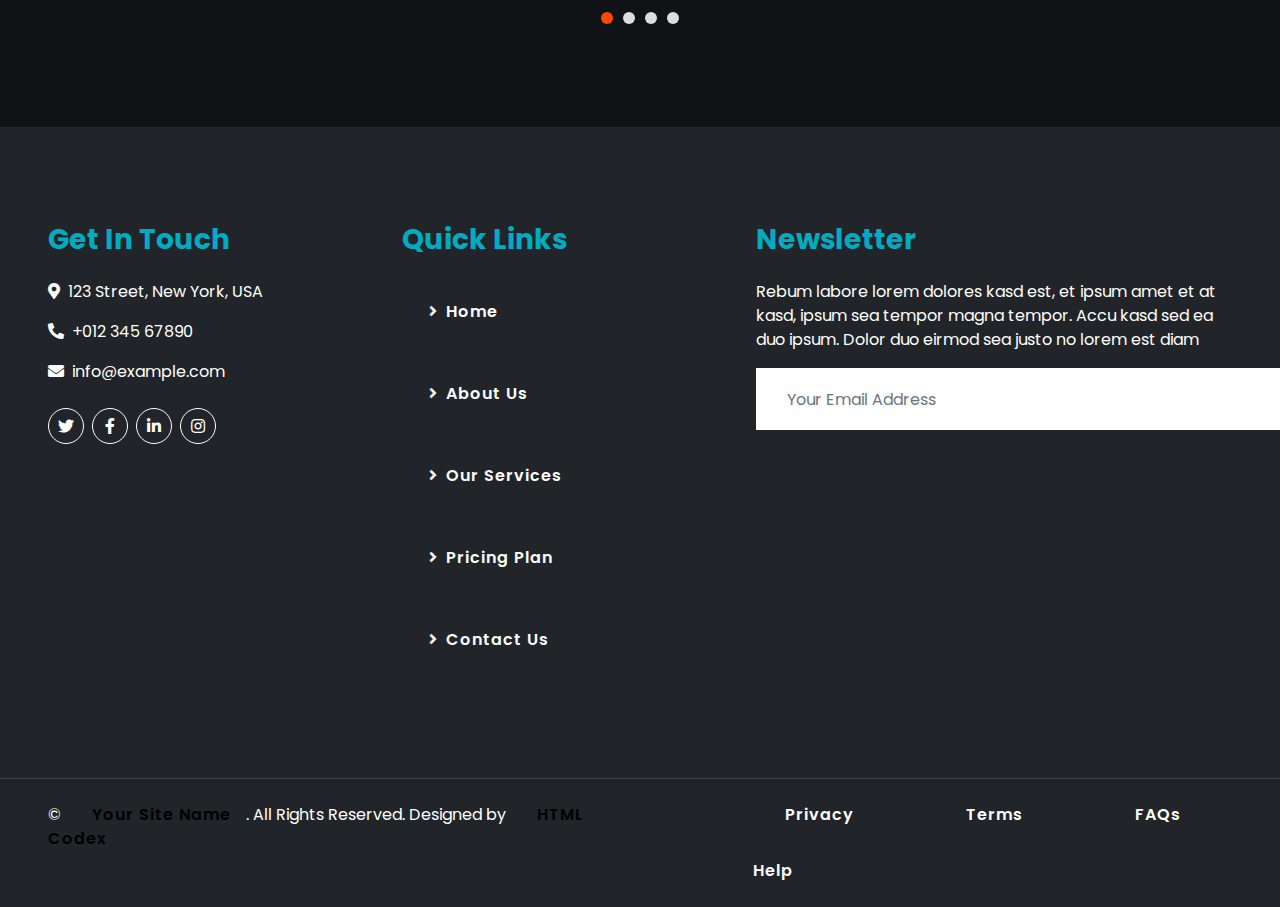
<file: price.html>
<!DOCTYPE html>
<html lang="en">

<head>
    <meta charset="utf-8">
    <title>FASTER - Logistics Company Website Template</title>
    <meta content="width=device-width, initial-scale=1.0" name="viewport">
    <meta content="Free HTML Templates" name="keywords">
    <meta content="Free HTML Templates" name="description">

    <!-- Favicon -->
    <link href="img/favicon.ico" rel="icon">

    <!-- Google Web Fonts -->
    <link rel="preconnect" href="https://fonts.gstatic.com">
    <link href="https://fonts.googleapis.com/css2?family=Poppins:wght@100;200;300;400;500;600;700;800;900&display=swap" rel="stylesheet">

    <!-- Font Awesome -->
    <link href="https://cdnjs.cloudflare.com/ajax/libs/font-awesome/5.10.0/css/all.min.css" rel="stylesheet">

    <!-- Libraries Stylesheet -->
    <link href="lib/owlcarousel/assets/owl.carousel.min.css" rel="stylesheet">

    <!-- Customized Bootstrap Stylesheet -->
    <link href="css/style.css" rel="stylesheet">
</head>

<body>
    <!-- Topbar Start -->
    <div class="container-fluid bg-dark">
        <div class="row py-2 px-lg-5">
            <div class="col-lg-6 text-center text-lg-left mb-2 mb-lg-0">
                <div class="d-inline-flex align-items-center text-white">
                    <small><i class="fa fa-phone-alt mr-2"></i>+012 345 6789</small>
                    <small class="px-3">|</small>
                    <small><i class="fa fa-envelope mr-2"></i>info@example.com</small>
                </div>
            </div>
            <div class="col-lg-6 text-center text-lg-right">
                <div class="d-inline-flex align-items-center">
                    <a class="text-white px-2" href="">
                        <i class="fab fa-facebook-f"></i>
                    </a>
                    <a class="text-white px-2" href="">
                        <i class="fab fa-twitter"></i>
                    </a>
                    <a class="text-white px-2" href="">
                        <i class="fab fa-linkedin-in"></i>
                    </a>
                    <a class="text-white px-2" href="">
                        <i class="fab fa-instagram"></i>
                    </a>
                    <a class="text-white pl-2" href="">
                        <i class="fab fa-youtube"></i>
                    </a>
                </div>
            </div>
        </div>
    </div>
    <!-- Topbar End -->


    <!-- Navbar Start -->
    <div class="container-fluid p-0">
        <nav class="navbar navbar-expand-lg bg-light navbar-light py-3 py-lg-0 px-lg-5">
            <a href="index.html" class="navbar-brand ml-lg-3">
                <h1 class="m-0 display-5 text-uppercase text-primary"><i class="fa fa-truck mr-2"></i>Faster</h1>
            </a>
            <button type="button" class="navbar-toggler" data-toggle="collapse" data-target="#navbarCollapse">
                <span class="navbar-toggler-icon"></span>
            </button>
            <div class="collapse navbar-collapse justify-content-between px-lg-3" id="navbarCollapse">
                <div class="navbar-nav m-auto py-0">
                    <a href="index.html" class="nav-item nav-link">Home</a>
                    <a href="about.html" class="nav-item nav-link">About</a>
                    <a href="service.html" class="nav-item nav-link">Service</a>
                    <a href="price.html" class="nav-item nav-link active">Price</a>
                    <div class="nav-item dropdown">
                        <a href="#" class="nav-link dropdown-toggle" data-toggle="dropdown">Pages</a>
                        <div class="dropdown-menu rounded-0 m-0">
                            <a href="blog.html" class="dropdown-item">Blog Grid</a>
                            <a href="single.html" class="dropdown-item">Blog Detail</a>
                        </div>
                    </div>
                    <a href="contact.html" class="nav-item nav-link">Contact</a>
                </div>
                <a href="" class="btn btn-primary py-2 px-4 d-none d-lg-block">Get A Quote</a>
            </div>
        </nav>
    </div>
    <!-- Navbar End -->


    <!-- Header Start -->
    <div class="jumbotron jumbotron-fluid mb-5">
        <div class="container text-center py-5">
            <h1 class="text-white display-3">Price</h1>
            <div class="d-inline-flex align-items-center text-white">
                <p class="m-0"><a class="text-white" href="">Home</a></p>
                <i class="fa fa-circle px-3"></i>
                <p class="m-0">Price</p>
            </div>
        </div>
    </div>
    <!-- Header End -->


    <!-- Pricing Plan Start -->
    <div class="container-fluid pt-5">
        <div class="container">
            <div class="text-center pb-2">
                <h6 class="text-primary text-uppercase font-weight-bold">Pricing Plan</h6>
                <h1 class="mb-4">Affordable Pricing Packages</h1>
            </div>
            <div class="row">
                <div class="col-md-4 mb-5">
                    <div class="bg-secondary">
                        <div class="text-center p-4">
                            <h1 class="display-4 mb-0">
                                <small class="align-top text-muted font-weight-medium" style="font-size: 22px; line-height: 45px;">$</small>49<small class="align-bottom text-muted font-weight-medium" style="font-size: 16px; line-height: 40px;">/Mo</small>
                            </h1>
                        </div>
                        <div class="bg-primary text-center p-4">
                            <h3 class="m-0">Basic</h3>
                        </div>
                        <div class="d-flex flex-column align-items-center py-4">
                            <p>HTML5 & CSS3</p>
                            <p>Bootstrap 4</p>
                            <p>Responsive Layout</p>
                            <p>Compatible With All Browsers</p>
                            <a href="" class="btn btn-primary py-2 px-4 my-2">Order Now</a>
                        </div>
                    </div>
                </div>
                <div class="col-md-4 mb-5">
                    <div class="bg-secondary">
                        <div class="text-center p-4">
                            <h1 class="display-4 mb-0">
                                <small class="align-top text-muted font-weight-medium" style="font-size: 22px; line-height: 45px;">$</small>99<small class="align-bottom text-muted font-weight-medium" style="font-size: 16px; line-height: 40px;">/Mo</small>
                            </h1>
                        </div>
                        <div class="bg-primary text-center p-4">
                            <h3 class="m-0">Premium</h3>
                        </div>
                        <div class="d-flex flex-column align-items-center py-4">
                            <p>HTML5 & CSS3</p>
                            <p>Bootstrap 4</p>
                            <p>Responsive Layout</p>
                            <p>Compatible With All Browsers</p>
                            <a href="" class="btn btn-primary py-2 px-4 my-2">Order Now</a>
                        </div>
                    </div>
                </div>
                <div class="col-md-4 mb-5">
                    <div class="bg-secondary">
                        <div class="text-center p-4">
                            <h1 class="display-4 mb-0">
                                <small class="align-top text-muted font-weight-medium" style="font-size: 22px; line-height: 45px;">$</small>149<small class="align-bottom text-muted font-weight-medium" style="font-size: 16px; line-height: 40px;">/Mo</small>
                            </h1>
                        </div>
                        <div class="bg-primary text-center p-4">
                            <h3 class="m-0">Business</h3>
                        </div>
                        <div class="d-flex flex-column align-items-center py-4">
                            <p>HTML5 & CSS3</p>
                            <p>Bootstrap 4</p>
                            <p>Responsive Layout</p>
                            <p>Compatible With All Browsers</p>
                            <a href="" class="btn btn-primary py-2 px-4 my-2">Order Now</a>
                        </div>
                    </div>
                </div>
            </div>
        </div>
    </div>
    <!-- Pricing Plan End -->


    <!-- Testimonial Start -->
    <div class="container-fluid py-5">
        <div class="container">
            <div class="text-center pb-2">
                <h6 class="text-primary text-uppercase font-weight-bold">Testimonial</h6>
                <h1 class="mb-4">Our Clients Say</h1>
            </div>
            <div class="owl-carousel testimonial-carousel">
                <div class="position-relative bg-secondary p-4">
                    <i class="fa fa-3x fa-quote-right text-primary position-absolute" style="top: -6px; right: 0;"></i>
                    <div class="d-flex align-items-center mb-3">
                        <img class="img-fluid rounded-circle" src="img/testimonial-1.jpg" style="width: 60px; height: 60px;" alt="">
                        <div class="ml-3">
                            <h6 class="font-weight-semi-bold m-0">Client Name</h6>
                            <small>- Profession</small>
                        </div>
                    </div>
                    <p class="m-0">Sed ea amet kasd elitr stet, stet rebum et ipsum est duo elitr clita lorem. Dolor ipsum sanct clita</p>
                </div>
                <div class="position-relative bg-secondary p-4">
                    <i class="fa fa-3x fa-quote-right text-primary position-absolute" style="top: -6px; right: 0;"></i>
                    <div class="d-flex align-items-center mb-3">
                        <img class="img-fluid rounded-circle" src="img/testimonial-2.jpg" style="width: 60px; height: 60px;" alt="">
                        <div class="ml-3">
                            <h6 class="font-weight-semi-bold m-0">Client Name</h6>
                            <small>- Profession</small>
                        </div>
                    </div>
                    <p class="m-0">Sed ea amet kasd elitr stet, stet rebum et ipsum est duo elitr clita lorem. Dolor ipsum sanct clita</p>
                </div>
                <div class="position-relative bg-secondary p-4">
                    <i class="fa fa-3x fa-quote-right text-primary position-absolute" style="top: -6px; right: 0;"></i>
                    <div class="d-flex align-items-center mb-3">
                        <img class="img-fluid rounded-circle" src="img/testimonial-3.jpg" style="width: 60px; height: 60px;" alt="">
                        <div class="ml-3">
                            <h6 class="font-weight-semi-bold m-0">Client Name</h6>
                            <small>- Profession</small>
                        </div>
                    </div>
                    <p class="m-0">Sed ea amet kasd elitr stet, stet rebum et ipsum est duo elitr clita lorem. Dolor ipsum sanct clita</p>
                </div>
                <div class="position-relative bg-secondary p-4">
                    <i class="fa fa-3x fa-quote-right text-primary position-absolute" style="top: -6px; right: 0;"></i>
                    <div class="d-flex align-items-center mb-3">
                        <img class="img-fluid rounded-circle" src="img/testimonial-4.jpg" style="width: 60px; height: 60px;" alt="">
                        <div class="ml-3">
                            <h6 class="font-weight-semi-bold m-0">Client Name</h6>
                            <small>- Profession</small>
                        </div>
                    </div>
                    <p class="m-0">Sed ea amet kasd elitr stet, stet rebum et ipsum est duo elitr clita lorem. Dolor ipsum sanct clita</p>
                </div>
            </div>
        </div>
    </div>
    <!-- Testimonial End -->


    <!-- Footer Start -->
    <div class="container-fluid bg-dark text-white mt-5 py-5 px-sm-3 px-md-5">
        <div class="row pt-5">
            <div class="col-lg-7 col-md-6">
                <div class="row">
                    <div class="col-md-6 mb-5">
                        <h3 class="text-primary mb-4">Get In Touch</h3>
                        <p><i class="fa fa-map-marker-alt mr-2"></i>123 Street, New York, USA</p>
                        <p><i class="fa fa-phone-alt mr-2"></i>+012 345 67890</p>
                        <p><i class="fa fa-envelope mr-2"></i>info@example.com</p>
                        <div class="d-flex justify-content-start mt-4">
                            <a class="btn btn-outline-light btn-social mr-2" href="#"><i class="fab fa-twitter"></i></a>
                            <a class="btn btn-outline-light btn-social mr-2" href="#"><i class="fab fa-facebook-f"></i></a>
                            <a class="btn btn-outline-light btn-social mr-2" href="#"><i class="fab fa-linkedin-in"></i></a>
                            <a class="btn btn-outline-light btn-social" href="#"><i class="fab fa-instagram"></i></a>
                        </div>
                    </div>
                    <div class="col-md-6 mb-5">
                        <h3 class="text-primary mb-4">Quick Links</h3>
                        <div class="d-flex flex-column justify-content-start">
                            <a class="text-white mb-2" href="#"><i class="fa fa-angle-right mr-2"></i>Home</a>
                            <a class="text-white mb-2" href="#"><i class="fa fa-angle-right mr-2"></i>About Us</a>
                            <a class="text-white mb-2" href="#"><i class="fa fa-angle-right mr-2"></i>Our Services</a>
                            <a class="text-white mb-2" href="#"><i class="fa fa-angle-right mr-2"></i>Pricing Plan</a>
                            <a class="text-white" href="#"><i class="fa fa-angle-right mr-2"></i>Contact Us</a>
                        </div>
                    </div>
                </div>
            </div>
            <div class="col-lg-5 col-md-6 mb-5">
                <h3 class="text-primary mb-4">Newsletter</h3>
                <p>Rebum labore lorem dolores kasd est, et ipsum amet et at kasd, ipsum sea tempor magna tempor. Accu kasd sed ea duo ipsum. Dolor duo eirmod sea justo no lorem est diam</p>
                <div class="w-100">
                    <div class="input-group">
                        <input type="text" class="form-control border-light" style="padding: 30px;" placeholder="Your Email Address">
                        <div class="input-group-append">
                            <button class="btn btn-primary px-4">Sign Up</button>
                        </div>
                    </div>
                </div>
            </div>
        </div>
    </div>
    <div class="container-fluid bg-dark text-white border-top py-4 px-sm-3 px-md-5" style="border-color: #3E3E4E !important;">
        <div class="row">
            <div class="col-lg-6 text-center text-md-left mb-3 mb-md-0">
                <p class="m-0 text-white">&copy; <a href="#">Your Site Name</a>. All Rights Reserved. 
				
				<!--/*** This template is free as long as you keep the footer author’s credit link/attribution link/backlink. If you'd like to use the template without the footer author’s credit link/attribution link/backlink, you can purchase the Credit Removal License from "https://htmlcodex.com/credit-removal". Thank you for your support. ***/-->
				Designed by <a href="https://htmlcodex.com">HTML Codex</a>
                </p>
            </div>
            <div class="col-lg-6 text-center text-md-right">
                <ul class="nav d-inline-flex">
                    <li class="nav-item">
                        <a class="nav-link text-white py-0" href="#">Privacy</a>
                    </li>
                    <li class="nav-item">
                        <a class="nav-link text-white py-0" href="#">Terms</a>
                    </li>
                    <li class="nav-item">
                        <a class="nav-link text-white py-0" href="#">FAQs</a>
                    </li>
                    <li class="nav-item">
                        <a class="nav-link text-white py-0" href="#">Help</a>
                    </li>
                </ul>
            </div>
        </div>
    </div>
    <!-- Footer End -->


    <!-- Back to Top -->
    <a href="#" class="btn btn-lg btn-primary back-to-top"><i class="fa fa-angle-double-up"></i></a>


    <!-- JavaScript Libraries -->
    <script src="https://code.jquery.com/jquery-3.4.1.min.js"></script>
    <script src="https://stackpath.bootstrapcdn.com/bootstrap/4.4.1/js/bootstrap.bundle.min.js"></script>
    <script src="lib/easing/easing.min.js"></script>
    <script src="lib/waypoints/waypoints.min.js"></script>
    <script src="lib/counterup/counterup.min.js"></script>
    <script src="lib/owlcarousel/owl.carousel.min.js"></script>

    <!-- Contact Javascript File -->
    <script src="mail/jqBootstrapValidation.min.js"></script>
    <script src="mail/contact.js"></script>

    <!-- Template Javascript -->
    <script src="js/main.js"></script>
</body>

</html>
</file>
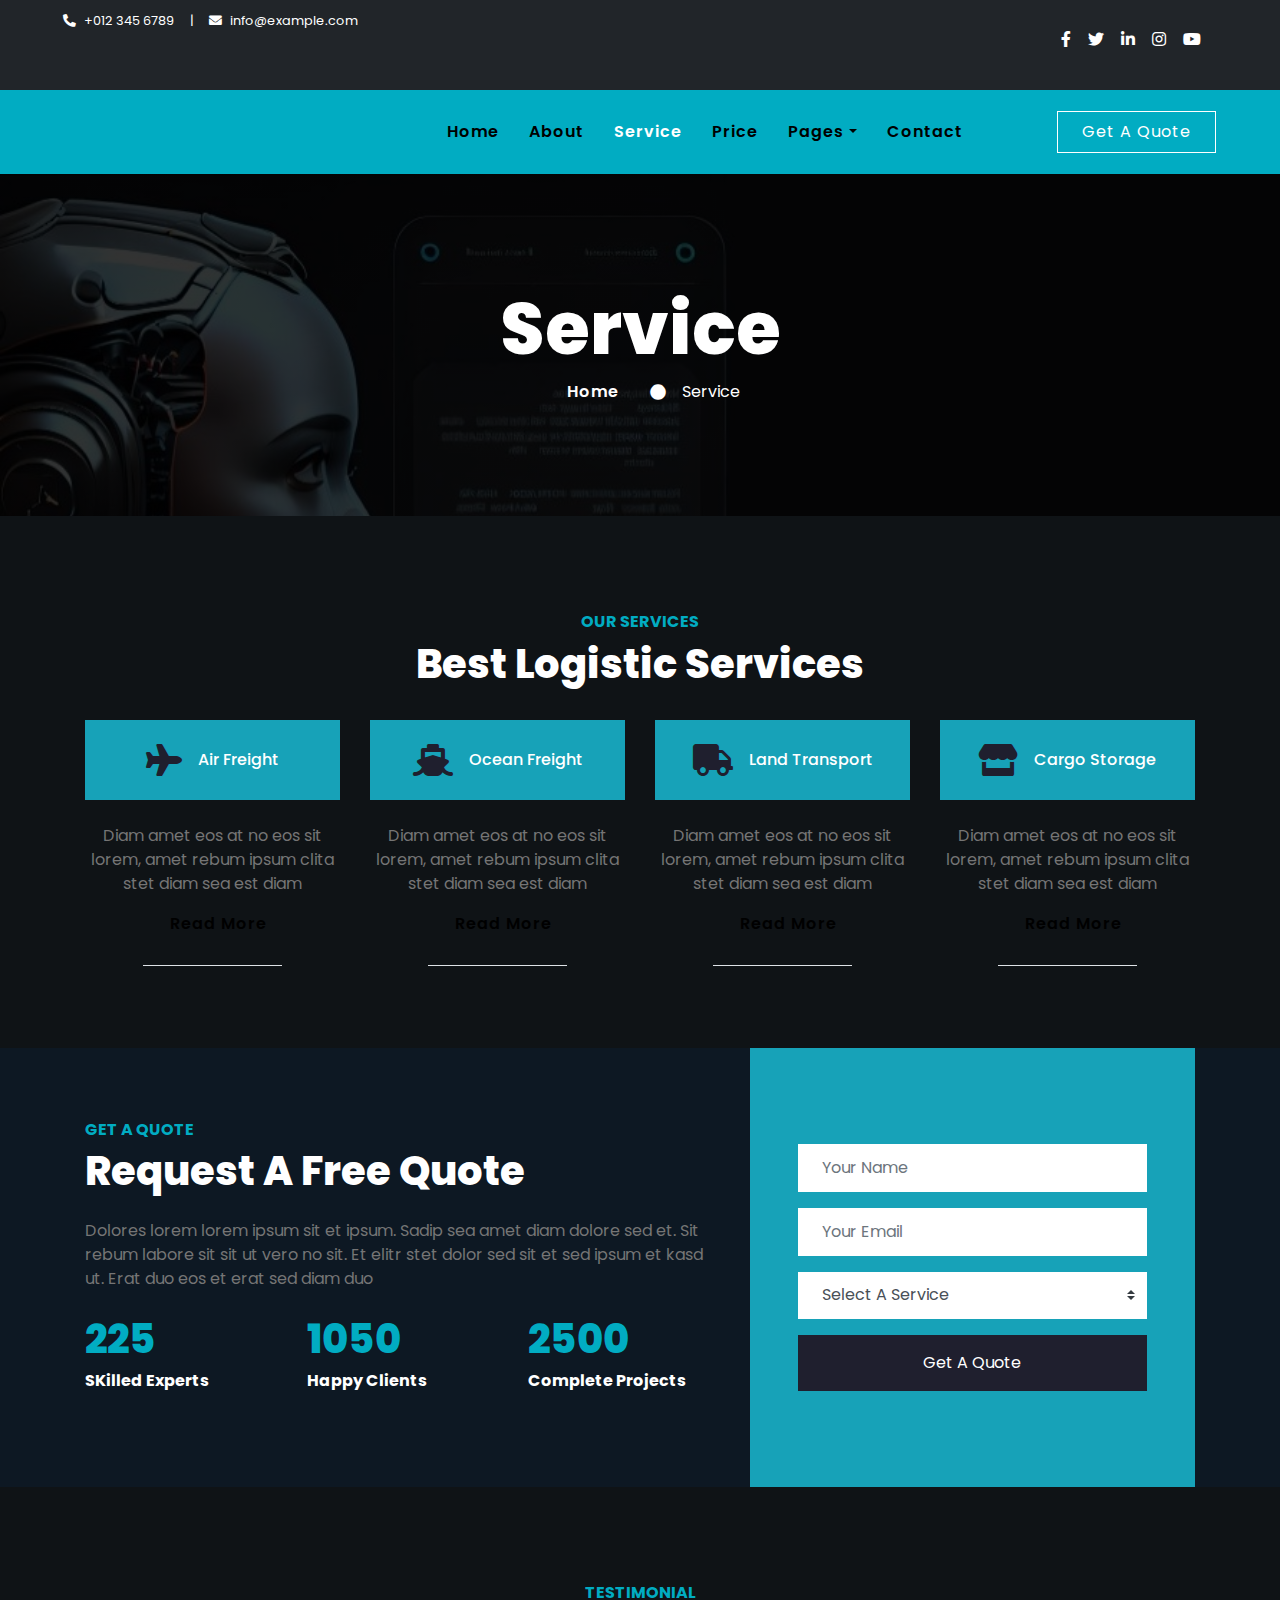
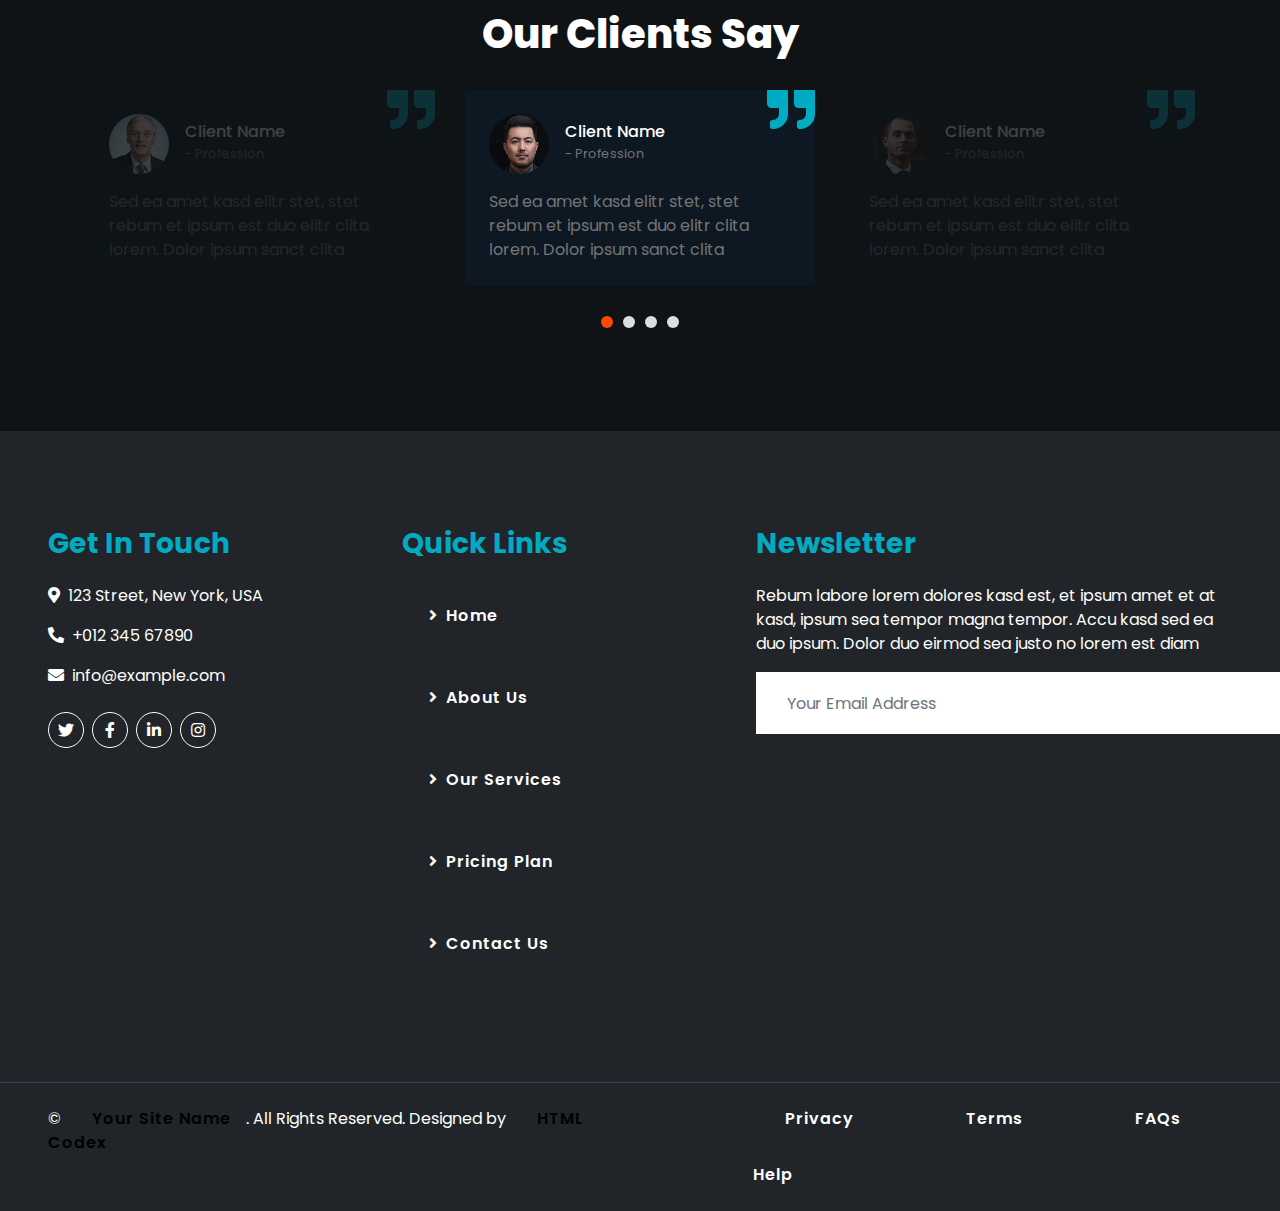
<file: service.html>
<!DOCTYPE html>
<html lang="en">

<head>
    <meta charset="utf-8">
    <title>FASTER - Logistics Company Website Template</title>
    <meta content="width=device-width, initial-scale=1.0" name="viewport">
    <meta content="Free HTML Templates" name="keywords">
    <meta content="Free HTML Templates" name="description">

    <!-- Favicon -->
    <link href="img/favicon.ico" rel="icon">

    <!-- Google Web Fonts -->
    <link rel="preconnect" href="https://fonts.gstatic.com">
    <link href="https://fonts.googleapis.com/css2?family=Poppins:wght@100;200;300;400;500;600;700;800;900&display=swap" rel="stylesheet">

    <!-- Font Awesome -->
    <link href="https://cdnjs.cloudflare.com/ajax/libs/font-awesome/5.10.0/css/all.min.css" rel="stylesheet">

    <!-- Libraries Stylesheet -->
    <link href="lib/owlcarousel/assets/owl.carousel.min.css" rel="stylesheet">

    <!-- Customized Bootstrap Stylesheet -->
    <link href="css/style.css" rel="stylesheet">
</head>

<body>
    <!-- Topbar Start -->
    <div class="container-fluid bg-dark">
        <div class="row py-2 px-lg-5">
            <div class="col-lg-6 text-center text-lg-left mb-2 mb-lg-0">
                <div class="d-inline-flex align-items-center text-white">
                    <small><i class="fa fa-phone-alt mr-2"></i>+012 345 6789</small>
                    <small class="px-3">|</small>
                    <small><i class="fa fa-envelope mr-2"></i>info@example.com</small>
                </div>
            </div>
            <div class="col-lg-6 text-center text-lg-right">
                <div class="d-inline-flex align-items-center">
                    <a class="text-white px-2" href="">
                        <i class="fab fa-facebook-f"></i>
                    </a>
                    <a class="text-white px-2" href="">
                        <i class="fab fa-twitter"></i>
                    </a>
                    <a class="text-white px-2" href="">
                        <i class="fab fa-linkedin-in"></i>
                    </a>
                    <a class="text-white px-2" href="">
                        <i class="fab fa-instagram"></i>
                    </a>
                    <a class="text-white pl-2" href="">
                        <i class="fab fa-youtube"></i>
                    </a>
                </div>
            </div>
        </div>
    </div>
    <!-- Topbar End -->


    <!-- Navbar Start -->
    <div class="container-fluid p-0">
        <nav class="navbar navbar-expand-lg bg-light navbar-light py-3 py-lg-0 px-lg-5">
            <a href="index.html" class="navbar-brand ml-lg-3">
                <h1 class="m-0 display-5 text-uppercase text-primary"><i class="fa fa-truck mr-2"></i>Faster</h1>
            </a>
            <button type="button" class="navbar-toggler" data-toggle="collapse" data-target="#navbarCollapse">
                <span class="navbar-toggler-icon"></span>
            </button>
            <div class="collapse navbar-collapse justify-content-between px-lg-3" id="navbarCollapse">
                <div class="navbar-nav m-auto py-0">
                    <a href="index.html" class="nav-item nav-link">Home</a>
                    <a href="about.html" class="nav-item nav-link">About</a>
                    <a href="service.html" class="nav-item nav-link active">Service</a>
                    <a href="price.html" class="nav-item nav-link">Price</a>
                    <div class="nav-item dropdown">
                        <a href="#" class="nav-link dropdown-toggle" data-toggle="dropdown">Pages</a>
                        <div class="dropdown-menu rounded-0 m-0">
                            <a href="blog.html" class="dropdown-item">Blog Grid</a>
                            <a href="single.html" class="dropdown-item">Blog Detail</a>
                        </div>
                    </div>
                    <a href="contact.html" class="nav-item nav-link">Contact</a>
                </div>
                <a href="" class="btn btn-primary py-2 px-4 d-none d-lg-block">Get A Quote</a>
            </div>
        </nav>
    </div>
    <!-- Navbar End -->


    <!-- Header Start -->
    <div class="jumbotron jumbotron-fluid mb-5">
        <div class="container text-center py-5">
            <h1 class="text-white display-3">Service</h1>
            <div class="d-inline-flex align-items-center text-white">
                <p class="m-0"><a class="text-white" href="">Home</a></p>
                <i class="fa fa-circle px-3"></i>
                <p class="m-0">Service</p>
            </div>
        </div>
    </div>
    <!-- Header End -->


    <!-- Services Start -->
    <div class="container-fluid pt-5">
        <div class="container">
            <div class="text-center pb-2">
                <h6 class="text-primary text-uppercase font-weight-bold">Our Services</h6>
                <h1 class="mb-4">Best Logistic Services</h1>
            </div>
            <div class="row pb-3">
                <div class="col-lg-3 col-md-6 text-center mb-5">
                    <div class="d-flex align-items-center justify-content-center bg-primary mb-4 p-4">
                        <i class="fa fa-2x fa-plane text-dark pr-3"></i>
                        <h6 class="text-white font-weight-medium m-0">Air Freight</h6>
                    </div>
                    <p>Diam amet eos at no eos sit lorem, amet rebum ipsum clita stet diam sea est diam</p>
                    <a class="border-bottom text-decoration-none" href="">Read More</a>
                </div>
                <div class="col-lg-3 col-md-6 text-center mb-5">
                    <div class="d-flex align-items-center justify-content-center bg-primary mb-4 p-4">
                        <i class="fa fa-2x fa-ship text-dark pr-3"></i>
                        <h6 class="text-white font-weight-medium m-0">Ocean Freight</h6>
                    </div>
                    <p>Diam amet eos at no eos sit lorem, amet rebum ipsum clita stet diam sea est diam</p>
                    <a class="border-bottom text-decoration-none" href="">Read More</a>
                </div>
                <div class="col-lg-3 col-md-6 text-center mb-5">
                    <div class="d-flex align-items-center justify-content-center bg-primary mb-4 p-4">
                        <i class="fa fa-2x fa-truck text-dark pr-3"></i>
                        <h6 class="text-white font-weight-medium m-0">Land Transport</h6>
                    </div>
                    <p>Diam amet eos at no eos sit lorem, amet rebum ipsum clita stet diam sea est diam</p>
                    <a class="border-bottom text-decoration-none" href="">Read More</a>
                </div>
                <div class="col-lg-3 col-md-6 text-center mb-5">
                    <div class="d-flex align-items-center justify-content-center bg-primary mb-4 p-4">
                        <i class="fa fa-2x fa-store text-dark pr-3"></i>
                        <h6 class="text-white font-weight-medium m-0">Cargo Storage</h6>
                    </div>
                    <p>Diam amet eos at no eos sit lorem, amet rebum ipsum clita stet diam sea est diam</p>
                    <a class="border-bottom text-decoration-none" href="">Read More</a>
                </div>
            </div>
        </div>
    </div>
    <!-- Services End -->


    <!--  Quote Request Start -->
    <div class="container-fluid bg-secondary my-5">
        <div class="container">
            <div class="row align-items-center">
                <div class="col-lg-7 py-5 py-lg-0">
                    <h6 class="text-primary text-uppercase font-weight-bold">Get A Quote</h6>
                    <h1 class="mb-4">Request A Free Quote</h1>
                    <p class="mb-4">Dolores lorem lorem ipsum sit et ipsum. Sadip sea amet diam dolore sed et. Sit rebum labore sit sit ut vero no sit. Et elitr stet dolor sed sit et sed ipsum et kasd ut. Erat duo eos et erat sed diam duo</p>
                    <div class="row">
                        <div class="col-sm-4">
                            <h1 class="text-primary mb-2" data-toggle="counter-up">225</h1>
                            <h6 class="font-weight-bold mb-4">SKilled Experts</h6>
                        </div>
                        <div class="col-sm-4">
                            <h1 class="text-primary mb-2" data-toggle="counter-up">1050</h1>
                            <h6 class="font-weight-bold mb-4">Happy Clients</h6>
                        </div>
                        <div class="col-sm-4">
                            <h1 class="text-primary mb-2" data-toggle="counter-up">2500</h1>
                            <h6 class="font-weight-bold mb-4">Complete Projects</h6>
                        </div>
                    </div>
                </div>
                <div class="col-lg-5">
                    <div class="bg-primary py-5 px-4 px-sm-5">
                        <form class="py-5">
                            <div class="form-group">
                                <input type="text" class="form-control border-0 p-4" placeholder="Your Name" required="required" />
                            </div>
                            <div class="form-group">
                                <input type="email" class="form-control border-0 p-4" placeholder="Your Email" required="required" />
                            </div>
                            <div class="form-group">
                                <select class="custom-select border-0 px-4" style="height: 47px;">
                                    <option selected>Select A Service</option>
                                    <option value="1">Service 1</option>
                                    <option value="2">Service 1</option>
                                    <option value="3">Service 1</option>
                                </select>
                            </div>
                            <div>
                                <button class="btn btn-dark btn-block border-0 py-3" type="submit">Get A Quote</button>
                            </div>
                        </form>
                    </div>
                </div>
            </div>
        </div>
    </div>
    <!-- Quote Request Start -->


    <!-- Testimonial Start -->
    <div class="container-fluid py-5">
        <div class="container">
            <div class="text-center pb-2">
                <h6 class="text-primary text-uppercase font-weight-bold">Testimonial</h6>
                <h1 class="mb-4">Our Clients Say</h1>
            </div>
            <div class="owl-carousel testimonial-carousel">
                <div class="position-relative bg-secondary p-4">
                    <i class="fa fa-3x fa-quote-right text-primary position-absolute" style="top: -6px; right: 0;"></i>
                    <div class="d-flex align-items-center mb-3">
                        <img class="img-fluid rounded-circle" src="img/testimonial-1.jpg" style="width: 60px; height: 60px;" alt="">
                        <div class="ml-3">
                            <h6 class="font-weight-semi-bold m-0">Client Name</h6>
                            <small>- Profession</small>
                        </div>
                    </div>
                    <p class="m-0">Sed ea amet kasd elitr stet, stet rebum et ipsum est duo elitr clita lorem. Dolor ipsum sanct clita</p>
                </div>
                <div class="position-relative bg-secondary p-4">
                    <i class="fa fa-3x fa-quote-right text-primary position-absolute" style="top: -6px; right: 0;"></i>
                    <div class="d-flex align-items-center mb-3">
                        <img class="img-fluid rounded-circle" src="img/testimonial-2.jpg" style="width: 60px; height: 60px;" alt="">
                        <div class="ml-3">
                            <h6 class="font-weight-semi-bold m-0">Client Name</h6>
                            <small>- Profession</small>
                        </div>
                    </div>
                    <p class="m-0">Sed ea amet kasd elitr stet, stet rebum et ipsum est duo elitr clita lorem. Dolor ipsum sanct clita</p>
                </div>
                <div class="position-relative bg-secondary p-4">
                    <i class="fa fa-3x fa-quote-right text-primary position-absolute" style="top: -6px; right: 0;"></i>
                    <div class="d-flex align-items-center mb-3">
                        <img class="img-fluid rounded-circle" src="img/testimonial-3.jpg" style="width: 60px; height: 60px;" alt="">
                        <div class="ml-3">
                            <h6 class="font-weight-semi-bold m-0">Client Name</h6>
                            <small>- Profession</small>
                        </div>
                    </div>
                    <p class="m-0">Sed ea amet kasd elitr stet, stet rebum et ipsum est duo elitr clita lorem. Dolor ipsum sanct clita</p>
                </div>
                <div class="position-relative bg-secondary p-4">
                    <i class="fa fa-3x fa-quote-right text-primary position-absolute" style="top: -6px; right: 0;"></i>
                    <div class="d-flex align-items-center mb-3">
                        <img class="img-fluid rounded-circle" src="img/testimonial-4.jpg" style="width: 60px; height: 60px;" alt="">
                        <div class="ml-3">
                            <h6 class="font-weight-semi-bold m-0">Client Name</h6>
                            <small>- Profession</small>
                        </div>
                    </div>
                    <p class="m-0">Sed ea amet kasd elitr stet, stet rebum et ipsum est duo elitr clita lorem. Dolor ipsum sanct clita</p>
                </div>
            </div>
        </div>
    </div>
    <!-- Testimonial End -->


    <!-- Footer Start -->
    <div class="container-fluid bg-dark text-white mt-5 py-5 px-sm-3 px-md-5">
        <div class="row pt-5">
            <div class="col-lg-7 col-md-6">
                <div class="row">
                    <div class="col-md-6 mb-5">
                        <h3 class="text-primary mb-4">Get In Touch</h3>
                        <p><i class="fa fa-map-marker-alt mr-2"></i>123 Street, New York, USA</p>
                        <p><i class="fa fa-phone-alt mr-2"></i>+012 345 67890</p>
                        <p><i class="fa fa-envelope mr-2"></i>info@example.com</p>
                        <div class="d-flex justify-content-start mt-4">
                            <a class="btn btn-outline-light btn-social mr-2" href="#"><i class="fab fa-twitter"></i></a>
                            <a class="btn btn-outline-light btn-social mr-2" href="#"><i class="fab fa-facebook-f"></i></a>
                            <a class="btn btn-outline-light btn-social mr-2" href="#"><i class="fab fa-linkedin-in"></i></a>
                            <a class="btn btn-outline-light btn-social" href="#"><i class="fab fa-instagram"></i></a>
                        </div>
                    </div>
                    <div class="col-md-6 mb-5">
                        <h3 class="text-primary mb-4">Quick Links</h3>
                        <div class="d-flex flex-column justify-content-start">
                            <a class="text-white mb-2" href="#"><i class="fa fa-angle-right mr-2"></i>Home</a>
                            <a class="text-white mb-2" href="#"><i class="fa fa-angle-right mr-2"></i>About Us</a>
                            <a class="text-white mb-2" href="#"><i class="fa fa-angle-right mr-2"></i>Our Services</a>
                            <a class="text-white mb-2" href="#"><i class="fa fa-angle-right mr-2"></i>Pricing Plan</a>
                            <a class="text-white" href="#"><i class="fa fa-angle-right mr-2"></i>Contact Us</a>
                        </div>
                    </div>
                </div>
            </div>
            <div class="col-lg-5 col-md-6 mb-5">
                <h3 class="text-primary mb-4">Newsletter</h3>
                <p>Rebum labore lorem dolores kasd est, et ipsum amet et at kasd, ipsum sea tempor magna tempor. Accu kasd sed ea duo ipsum. Dolor duo eirmod sea justo no lorem est diam</p>
                <div class="w-100">
                    <div class="input-group">
                        <input type="text" class="form-control border-light" style="padding: 30px;" placeholder="Your Email Address">
                        <div class="input-group-append">
                            <button class="btn btn-primary px-4">Sign Up</button>
                        </div>
                    </div>
                </div>
            </div>
        </div>
    </div>
    <div class="container-fluid bg-dark text-white border-top py-4 px-sm-3 px-md-5" style="border-color: #3E3E4E !important;">
        <div class="row">
            <div class="col-lg-6 text-center text-md-left mb-3 mb-md-0">
                <p class="m-0 text-white">&copy; <a href="#">Your Site Name</a>. All Rights Reserved. 
				
				<!--/*** This template is free as long as you keep the footer author’s credit link/attribution link/backlink. If you'd like to use the template without the footer author’s credit link/attribution link/backlink, you can purchase the Credit Removal License from "https://htmlcodex.com/credit-removal". Thank you for your support. ***/-->
				Designed by <a href="https://htmlcodex.com">HTML Codex</a>
                </p>
            </div>
            <div class="col-lg-6 text-center text-md-right">
                <ul class="nav d-inline-flex">
                    <li class="nav-item">
                        <a class="nav-link text-white py-0" href="#">Privacy</a>
                    </li>
                    <li class="nav-item">
                        <a class="nav-link text-white py-0" href="#">Terms</a>
                    </li>
                    <li class="nav-item">
                        <a class="nav-link text-white py-0" href="#">FAQs</a>
                    </li>
                    <li class="nav-item">
                        <a class="nav-link text-white py-0" href="#">Help</a>
                    </li>
                </ul>
            </div>
        </div>
    </div>
    <!-- Footer End -->


    <!-- Back to Top -->
    <a href="#" class="btn btn-lg btn-primary back-to-top"><i class="fa fa-angle-double-up"></i></a>


    <!-- JavaScript Libraries -->
    <script src="https://code.jquery.com/jquery-3.4.1.min.js"></script>
    <script src="https://stackpath.bootstrapcdn.com/bootstrap/4.4.1/js/bootstrap.bundle.min.js"></script>
    <script src="lib/easing/easing.min.js"></script>
    <script src="lib/waypoints/waypoints.min.js"></script>
    <script src="lib/counterup/counterup.min.js"></script>
    <script src="lib/owlcarousel/owl.carousel.min.js"></script>

    <!-- Contact Javascript File -->
    <script src="mail/jqBootstrapValidation.min.js"></script>
    <script src="mail/contact.js"></script>

    <!-- Template Javascript -->
    <script src="js/main.js"></script>
</body>

</html>
</file>
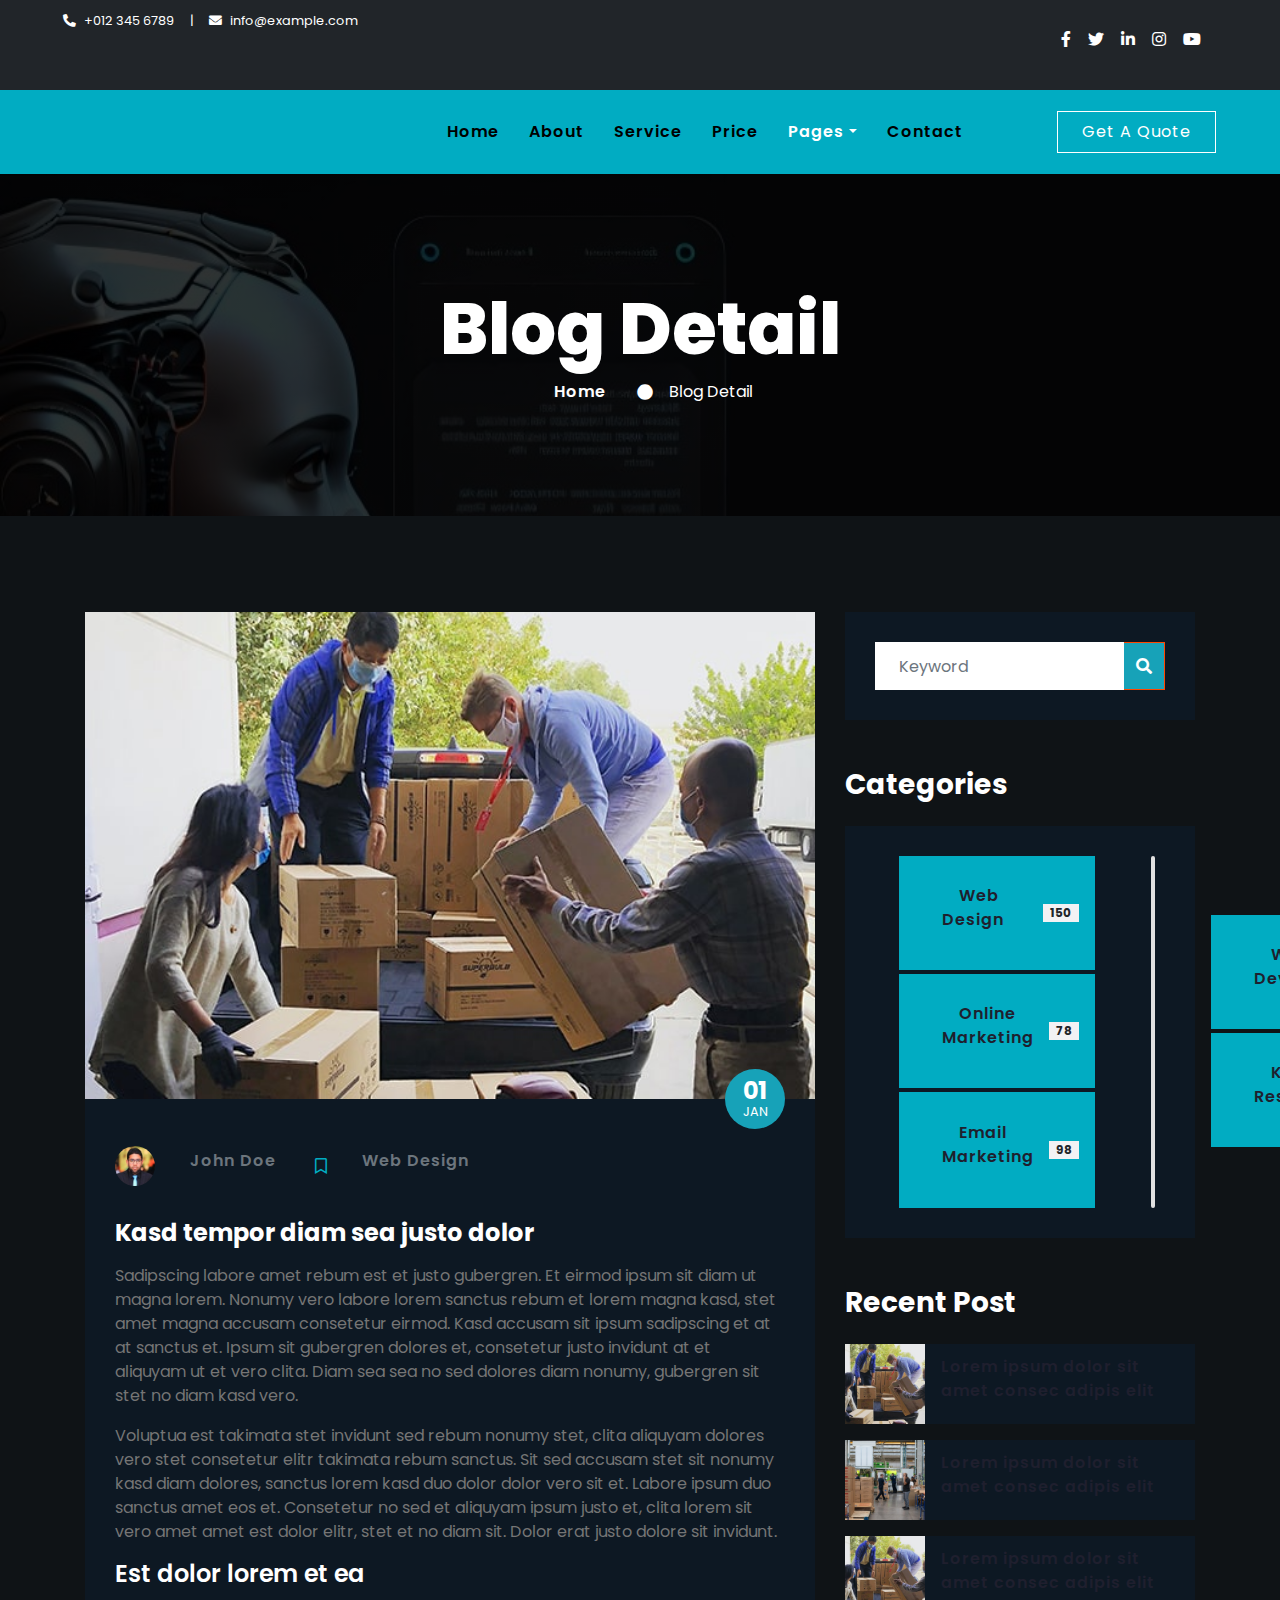
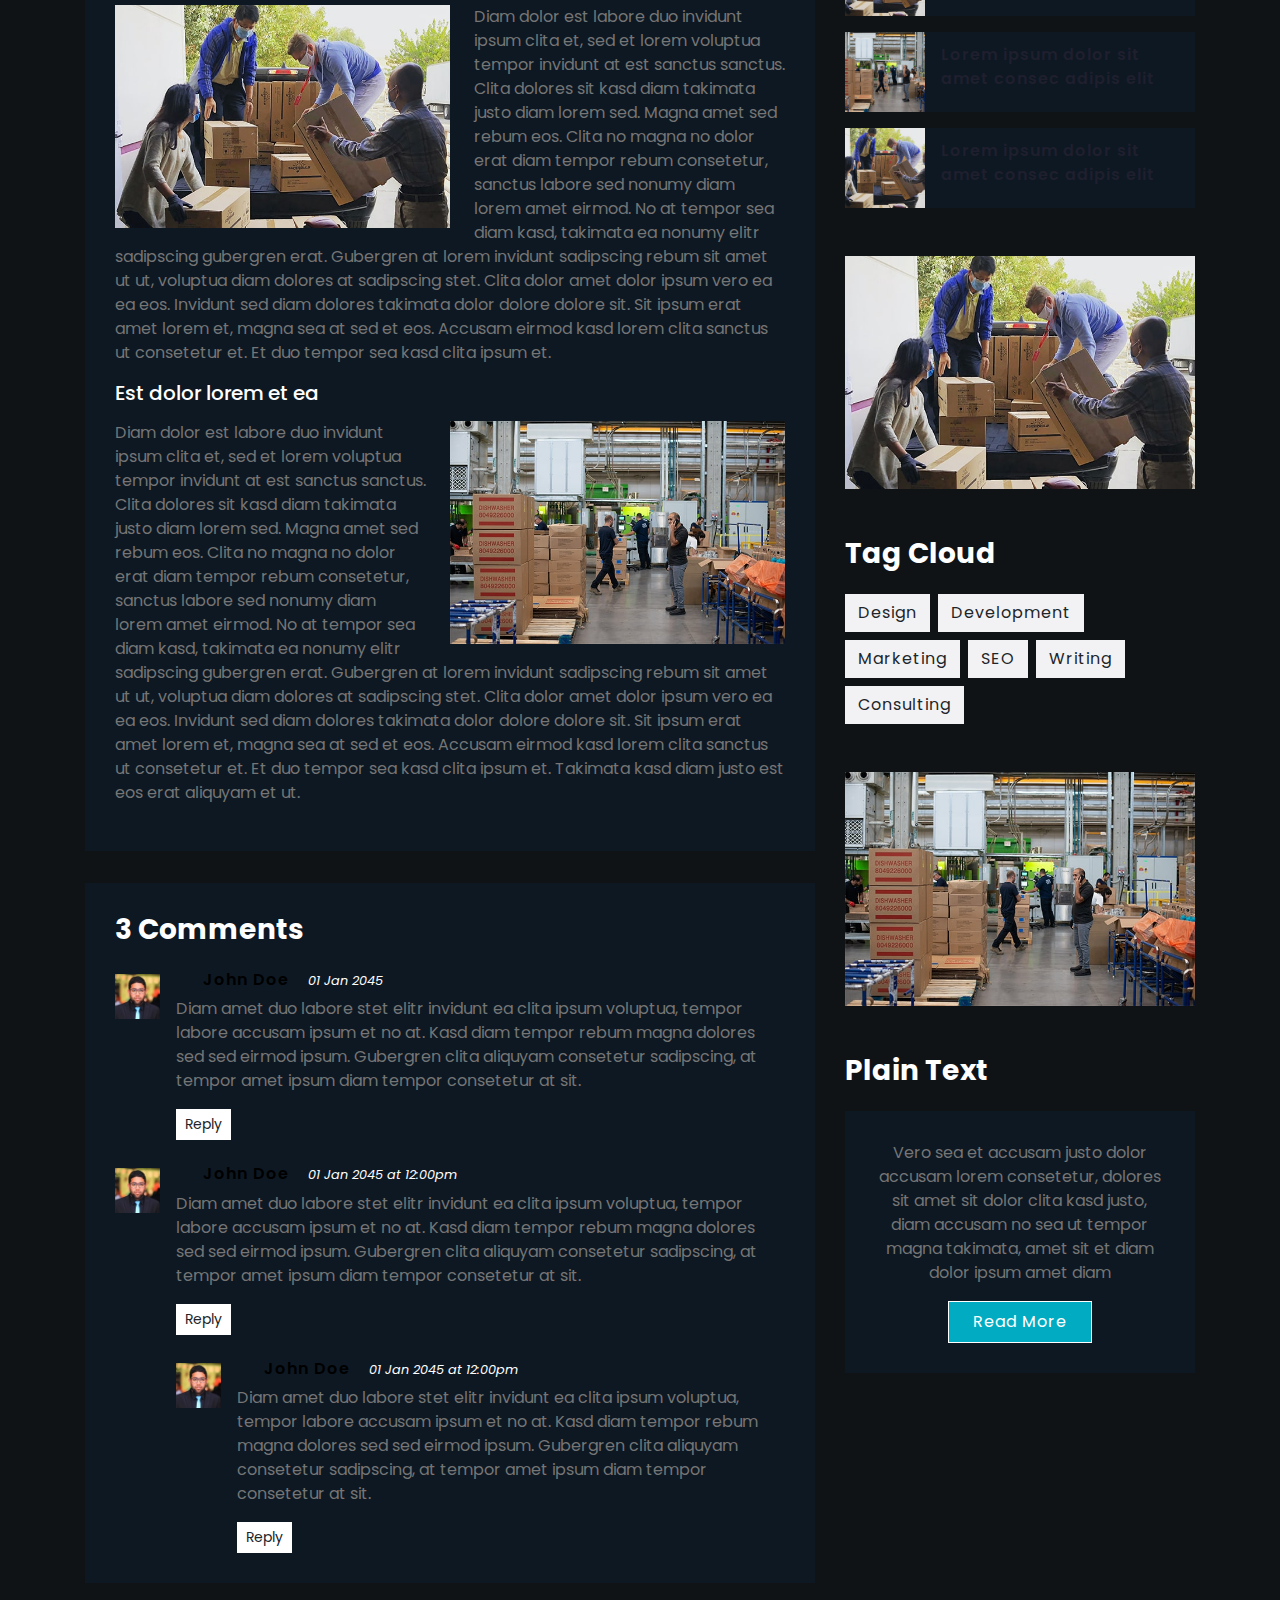
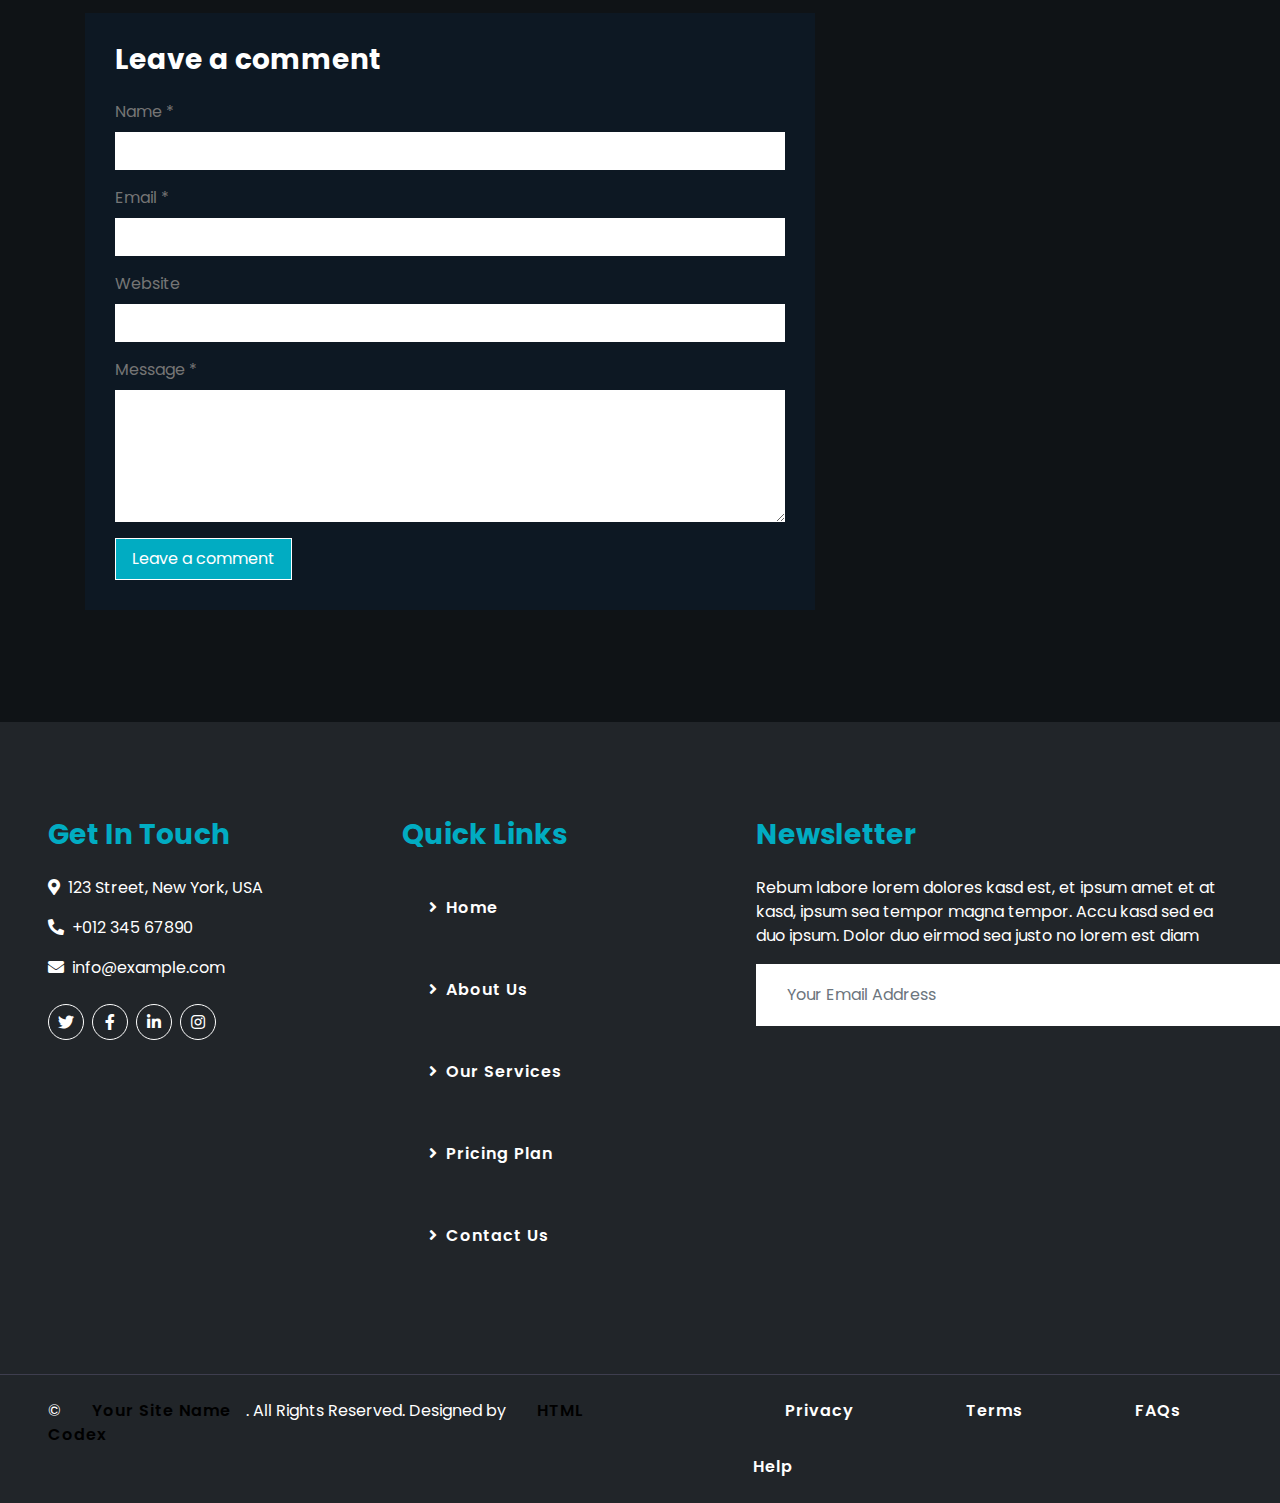
<file: single.html>
<!DOCTYPE html>
<html lang="en">

<head>
    <meta charset="utf-8">
    <title>FASTER - Logistics Company Website Template</title>
    <meta content="width=device-width, initial-scale=1.0" name="viewport">
    <meta content="Free HTML Templates" name="keywords">
    <meta content="Free HTML Templates" name="description">

    <!-- Favicon -->
    <link href="img/favicon.ico" rel="icon">

    <!-- Google Web Fonts -->
    <link rel="preconnect" href="https://fonts.gstatic.com">
    <link href="https://fonts.googleapis.com/css2?family=Poppins:wght@100;200;300;400;500;600;700;800;900&display=swap" rel="stylesheet">

    <!-- Font Awesome -->
    <link href="https://cdnjs.cloudflare.com/ajax/libs/font-awesome/5.10.0/css/all.min.css" rel="stylesheet">

    <!-- Libraries Stylesheet -->
    <link href="lib/owlcarousel/assets/owl.carousel.min.css" rel="stylesheet">

    <!-- Customized Bootstrap Stylesheet -->
    <link href="css/style.css" rel="stylesheet">
</head>

<body>
    <!-- Topbar Start -->
    <div class="container-fluid bg-dark">
        <div class="row py-2 px-lg-5">
            <div class="col-lg-6 text-center text-lg-left mb-2 mb-lg-0">
                <div class="d-inline-flex align-items-center text-white">
                    <small><i class="fa fa-phone-alt mr-2"></i>+012 345 6789</small>
                    <small class="px-3">|</small>
                    <small><i class="fa fa-envelope mr-2"></i>info@example.com</small>
                </div>
            </div>
            <div class="col-lg-6 text-center text-lg-right">
                <div class="d-inline-flex align-items-center">
                    <a class="text-white px-2" href="">
                        <i class="fab fa-facebook-f"></i>
                    </a>
                    <a class="text-white px-2" href="">
                        <i class="fab fa-twitter"></i>
                    </a>
                    <a class="text-white px-2" href="">
                        <i class="fab fa-linkedin-in"></i>
                    </a>
                    <a class="text-white px-2" href="">
                        <i class="fab fa-instagram"></i>
                    </a>
                    <a class="text-white pl-2" href="">
                        <i class="fab fa-youtube"></i>
                    </a>
                </div>
            </div>
        </div>
    </div>
    <!-- Topbar End -->


    <!-- Navbar Start -->
    <div class="container-fluid p-0">
        <nav class="navbar navbar-expand-lg bg-light navbar-light py-3 py-lg-0 px-lg-5">
            <a href="index.html" class="navbar-brand ml-lg-3">
                <h1 class="m-0 display-5 text-uppercase text-primary"><i class="fa fa-truck mr-2"></i>Faster</h1>
            </a>
            <button type="button" class="navbar-toggler" data-toggle="collapse" data-target="#navbarCollapse">
                <span class="navbar-toggler-icon"></span>
            </button>
            <div class="collapse navbar-collapse justify-content-between px-lg-3" id="navbarCollapse">
                <div class="navbar-nav m-auto py-0">
                    <a href="index.html" class="nav-item nav-link">Home</a>
                    <a href="about.html" class="nav-item nav-link">About</a>
                    <a href="service.html" class="nav-item nav-link">Service</a>
                    <a href="price.html" class="nav-item nav-link">Price</a>
                    <div class="nav-item dropdown">
                        <a href="#" class="nav-link dropdown-toggle active" data-toggle="dropdown">Pages</a>
                        <div class="dropdown-menu rounded-0 m-0">
                            <a href="blog.html" class="dropdown-item">Blog Grid</a>
                            <a href="single.html" class="dropdown-item active">Blog Detail</a>
                        </div>
                    </div>
                    <a href="contact.html" class="nav-item nav-link">Contact</a>
                </div>
                <a href="" class="btn btn-primary py-2 px-4 d-none d-lg-block">Get A Quote</a>
            </div>
        </nav>
    </div>
    <!-- Navbar End -->


    <!-- Header Start -->
    <div class="jumbotron jumbotron-fluid mb-5">
        <div class="container text-center py-5">
            <h1 class="text-white display-3">Blog Detail</h1>
            <div class="d-inline-flex align-items-center text-white">
                <p class="m-0"><a class="text-white" href="">Home</a></p>
                <i class="fa fa-circle px-3"></i>
                <p class="m-0">Blog Detail</p>
            </div>
        </div>
    </div>
    <!-- Header End -->


    <!-- Blog Start -->
    <div class="container py-5">
        <div class="row">
            <div class="col-lg-8">
                <!-- Blog Detail Start -->
                <div class="pb-3">
                    <div class="position-relative">
                        <img class="img-fluid w-100" src="img/blog-1.jpg" alt="">
                        <div class="position-absolute bg-primary d-flex flex-column align-items-center justify-content-center rounded-circle"
                            style="width: 60px; height: 60px; bottom: -30px; right: 30px;">
                            <h4 class="font-weight-bold mb-n1">01</h4>
                            <small class="text-white text-uppercase">Jan</small>
                        </div>
                    </div>
                    <div class="bg-secondary mb-3" style="padding: 30px;">
                        <div class="d-flex mb-3">
                            <div class="d-flex align-items-center">
                                <img class="rounded-circle" style="width: 40px; height: 40px;" src="img/user.jpg" alt="">
                                <a class="text-muted ml-2" href="">John Doe</a>
                            </div>
                            <div class="d-flex align-items-center ml-4">
                                <i class="far fa-bookmark text-primary"></i>
                                <a class="text-muted ml-2" href="">Web Design</a>
                            </div>
                        </div>
                        <h4 class="font-weight-bold mb-3">Kasd tempor diam sea justo dolor</h4>
                        <p>Sadipscing labore amet rebum est et justo gubergren. Et eirmod ipsum sit diam ut
                            magna lorem. Nonumy vero labore lorem sanctus rebum et lorem magna kasd, stet
                            amet magna accusam consetetur eirmod. Kasd accusam sit ipsum sadipscing et at at
                            sanctus et. Ipsum sit gubergren dolores et, consetetur justo invidunt at et
                            aliquyam ut et vero clita. Diam sea sea no sed dolores diam nonumy, gubergren
                            sit stet no diam kasd vero.</p>
                        <p>Voluptua est takimata stet invidunt sed rebum nonumy stet, clita aliquyam dolores
                            vero stet consetetur elitr takimata rebum sanctus. Sit sed accusam stet sit
                            nonumy kasd diam dolores, sanctus lorem kasd duo dolor dolor vero sit et. Labore
                            ipsum duo sanctus amet eos et. Consetetur no sed et aliquyam ipsum justo et,
                            clita lorem sit vero amet amet est dolor elitr, stet et no diam sit. Dolor erat
                            justo dolore sit invidunt.</p>
                        <h4 class="mb-3">Est dolor lorem et ea</h4>
                        <img class="img-fluid w-50 float-left mr-4 mb-2" src="img/blog-1.jpg">
                        <p>Diam dolor est labore duo invidunt ipsum clita et, sed et lorem voluptua tempor
                            invidunt at est sanctus sanctus. Clita dolores sit kasd diam takimata justo diam
                            lorem sed. Magna amet sed rebum eos. Clita no magna no dolor erat diam tempor
                            rebum consetetur, sanctus labore sed nonumy diam lorem amet eirmod. No at tempor
                            sea diam kasd, takimata ea nonumy elitr sadipscing gubergren erat. Gubergren at
                            lorem invidunt sadipscing rebum sit amet ut ut, voluptua diam dolores at
                            sadipscing stet. Clita dolor amet dolor ipsum vero ea ea eos. Invidunt sed diam
                            dolores takimata dolor dolore dolore sit. Sit ipsum erat amet lorem et, magna
                            sea at sed et eos. Accusam eirmod kasd lorem clita sanctus ut consetetur et. Et
                            duo tempor sea kasd clita ipsum et.</p>
                        <h5 class="mb-3">Est dolor lorem et ea</h5>
                        <img class="img-fluid w-50 float-right ml-4 mb-2" src="img/blog-2.jpg">
                        <p>Diam dolor est labore duo invidunt ipsum clita et, sed et lorem voluptua tempor
                            invidunt at est sanctus sanctus. Clita dolores sit kasd diam takimata justo diam
                            lorem sed. Magna amet sed rebum eos. Clita no magna no dolor erat diam tempor
                            rebum consetetur, sanctus labore sed nonumy diam lorem amet eirmod. No at tempor
                            sea diam kasd, takimata ea nonumy elitr sadipscing gubergren erat. Gubergren at
                            lorem invidunt sadipscing rebum sit amet ut ut, voluptua diam dolores at
                            sadipscing stet. Clita dolor amet dolor ipsum vero ea ea eos. Invidunt sed diam
                            dolores takimata dolor dolore dolore sit. Sit ipsum erat amet lorem et, magna
                            sea at sed et eos. Accusam eirmod kasd lorem clita sanctus ut consetetur et. Et
                            duo tempor sea kasd clita ipsum et. Takimata kasd diam justo est eos erat
                            aliquyam et ut.</p>
                    </div>
                </div>
                <!-- Blog Detail End -->

                <!-- Comment List Start -->
                <div class="bg-secondary" style="padding: 30px; margin-bottom: 30px;">
                    <h3 class="mb-4">3 Comments</h3>
                    <div class="media mb-4">
                        <img src="img/user.jpg" alt="Image" class="img-fluid mr-3 mt-1" style="width: 45px;">
                        <div class="media-body">
                            <h6><a href="">John Doe</a> <small><i>01 Jan 2045</i></small></h6>
                            <p>Diam amet duo labore stet elitr invidunt ea clita ipsum voluptua, tempor labore
                                accusam ipsum et no at. Kasd diam tempor rebum magna dolores sed sed eirmod ipsum.
                                Gubergren clita aliquyam consetetur sadipscing, at tempor amet ipsum diam tempor
                                consetetur at sit.</p>
                            <button class="btn btn-sm btn-light">Reply</button>
                        </div>
                    </div>
                    <div class="media">
                        <img src="img/user.jpg" alt="Image" class="img-fluid mr-3 mt-1" style="width: 45px;">
                        <div class="media-body">
                            <h6><a href="">John Doe</a> <small><i>01 Jan 2045 at 12:00pm</i></small></h6>
                            <p>Diam amet duo labore stet elitr invidunt ea clita ipsum voluptua, tempor labore
                                accusam ipsum et no at. Kasd diam tempor rebum magna dolores sed sed eirmod ipsum.
                                Gubergren clita aliquyam consetetur sadipscing, at tempor amet ipsum diam tempor
                                consetetur at sit.</p>
                            <button class="btn btn-sm btn-light">Reply</button>
                            <div class="media mt-4">
                                <img src="img/user.jpg" alt="Image" class="img-fluid mr-3 mt-1"
                                    style="width: 45px;">
                                <div class="media-body">
                                    <h6><a href="">John Doe</a> <small><i>01 Jan 2045 at 12:00pm</i></small></h6>
                                    <p>Diam amet duo labore stet elitr invidunt ea clita ipsum voluptua, tempor
                                        labore accusam ipsum et no at. Kasd diam tempor rebum magna dolores sed sed
                                        eirmod ipsum. Gubergren clita aliquyam consetetur sadipscing, at tempor amet
                                        ipsum diam tempor consetetur at sit.</p>
                                    <button class="btn btn-sm btn-light">Reply</button>
                                </div>
                            </div>
                        </div>
                    </div>
                </div>
                <!-- Comment List End -->

                <!-- Comment Form Start -->
                <div class="bg-secondary mb-3" style="padding: 30px;">
                    <h3 class="mb-4">Leave a comment</h3>
                    <form>
                        <div class="form-group">
                            <label for="name">Name *</label>
                            <input type="text" class="form-control border-0" id="name">
                        </div>
                        <div class="form-group">
                            <label for="email">Email *</label>
                            <input type="email" class="form-control border-0" id="email">
                        </div>
                        <div class="form-group">
                            <label for="website">Website</label>
                            <input type="url" class="form-control border-0" id="website">
                        </div>

                        <div class="form-group">
                            <label for="message">Message *</label>
                            <textarea id="message" cols="30" rows="5" class="form-control border-0"></textarea>
                        </div>
                        <div class="form-group mb-0">
                            <input type="submit" value="Leave a comment"
                                class="btn btn-primary font-weight-semi-bold py-2 px-3">
                        </div>
                    </form>
                </div>
                <!-- Comment Form End -->
            </div>

            <!-- Sidebar Start -->
            <div class="col-lg-4 mt-5 mt-lg-0">
                <!-- Search Form Start -->
                <div class="mb-5">
                    <div class="bg-secondary" style="padding: 30px;">
                        <div class="input-group">
                            <input type="text" class="form-control border-0 p-4" placeholder="Keyword">
                            <div class="input-group-append">
                                <span class="input-group-text bg-primary border-primary text-white"><i
                                        class="fa fa-search"></i></span>
                            </div>
                        </div>
                    </div>
                </div>
                <!-- Search Form End -->

                <!-- Category Start -->
                <div class="mb-5">
                    <h3 class="mb-4">Categories</h3>
                    <div class="bg-secondary" style="padding: 30px;">
                        <ul class="list-inline m-0">
                            <li class="mb-1 py-2 px-3 bg-light d-flex justify-content-between align-items-center">
                                <a class="text-dark" href="#"><i class="fa fa-angle-right text-primary mr-2"></i>Web Design</a>
                                <span class="badge badge-secondary badge-pill">150</span>
                            </li>
                            <li class="mb-1 py-2 px-3 bg-light d-flex justify-content-between align-items-center">
                                <a class="text-dark" href="#"><i class="fa fa-angle-right text-primary mr-2"></i>Web Development</a>
                                <span class="badge badge-secondary badge-pill">131</span>
                            </li>
                            <li class="mb-1 py-2 px-3 bg-light d-flex justify-content-between align-items-center">
                                <a class="text-dark" href="#"><i class="fa fa-angle-right text-primary mr-2"></i>Online Marketing</a>
                                <span class="badge badge-secondary badge-pill">78</span>
                            </li>
                            <li class="mb-1 py-2 px-3 bg-light d-flex justify-content-between align-items-center">
                                <a class="text-dark" href="#"><i class="fa fa-angle-right text-primary mr-2"></i>Keyword Research</a>
                                <span class="badge badge-secondary badge-pill">56</span>
                            </li>
                            <li class="py-2 px-3 bg-light d-flex justify-content-between align-items-center">
                                <a class="text-dark" href="#"><i class="fa fa-angle-right text-primary mr-2"></i>Email Marketing</a>
                                <span class="badge badge-secondary badge-pill">98</span>
                            </li>
                        </ul>
                    </div>
                </div>
                <!-- Category End -->

                <!-- Recent Post Start -->
                <div class="mb-5">
                    <h3 class="mb-4">Recent Post</h3>
                    <div class="d-flex mb-3">
                        <img class="img-fluid" src="img/blog-1.jpg" style="width: 80px; height: 80px; object-fit: cover;" alt="">
                        <a href="" class="d-flex align-items-center bg-secondary text-dark text-decoration-none px-3" style="height: 80px;">
                            Lorem ipsum dolor sit amet consec adipis elit
                        </a>
                    </div>
                    <div class="d-flex mb-3">
                        <img class="img-fluid" src="img/blog-2.jpg" style="width: 80px; height: 80px; object-fit: cover;" alt="">
                        <a href="" class="d-flex align-items-center bg-secondary text-dark text-decoration-none px-3" style="height: 80px;">
                            Lorem ipsum dolor sit amet consec adipis elit
                        </a>
                    </div>
                    <div class="d-flex mb-3">
                        <img class="img-fluid" src="img/blog-1.jpg" style="width: 80px; height: 80px; object-fit: cover;" alt="">
                        <a href="" class="d-flex align-items-center bg-secondary text-dark text-decoration-none px-3" style="height: 80px;">
                            Lorem ipsum dolor sit amet consec adipis elit
                        </a>
                    </div>
                    <div class="d-flex mb-3">
                        <img class="img-fluid" src="img/blog-2.jpg" style="width: 80px; height: 80px; object-fit: cover;" alt="">
                        <a href="" class="d-flex align-items-center bg-secondary text-dark text-decoration-none px-3" style="height: 80px;">
                            Lorem ipsum dolor sit amet consec adipis elit
                        </a>
                    </div>
                    <div class="d-flex mb-3">
                        <img class="img-fluid" src="img/blog-1.jpg" style="width: 80px; height: 80px; object-fit: cover;" alt="">
                        <a href="" class="d-flex align-items-center bg-secondary text-dark text-decoration-none px-3" style="height: 80px;">
                            Lorem ipsum dolor sit amet consec adipis elit
                        </a>
                    </div>
                </div>
                <!-- Recent Post End -->

                <!-- Image Start -->
                <div class="mb-5">
                    <img src="img/blog-1.jpg" alt="" class="img-fluid">
                </div>
                <!-- Image End -->

                <!-- Tags Start -->
                <div class="mb-5">
                    <h3 class="mb-4">Tag Cloud</h3>
                    <div class="d-flex flex-wrap m-n1">
                        <a href="" class="btn btn-secondary m-1">Design</a>
                        <a href="" class="btn btn-secondary m-1">Development</a>
                        <a href="" class="btn btn-secondary m-1">Marketing</a>
                        <a href="" class="btn btn-secondary m-1">SEO</a>
                        <a href="" class="btn btn-secondary m-1">Writing</a>
                        <a href="" class="btn btn-secondary m-1">Consulting</a>
                    </div>
                </div>
                <!-- Tags End -->

                <!-- Image Start -->
                <div class="mb-5">
                    <img src="img/blog-2.jpg" alt="" class="img-fluid">
                </div>
                <!-- Image End -->

                <!-- Plain Text Start -->
                <div>
                    <h3 class="mb-4">Plain Text</h3>
                    <div class="bg-secondary text-center" style="padding: 30px;">
                        <p>Vero sea et accusam justo dolor accusam lorem consetetur, dolores sit amet sit dolor clita kasd justo, diam accusam no sea ut tempor magna takimata, amet sit et diam dolor ipsum amet diam</p>
                        <a href="" class="btn btn-primary py-2 px-4">Read More</a>
                    </div>
                </div>
                <!-- Plain Text End -->
            </div>
            <!-- Sidebar End -->
        </div>
    </div>
    <!-- Blog End -->


    <!-- Footer Start -->
    <div class="container-fluid bg-dark text-white mt-5 py-5 px-sm-3 px-md-5">
        <div class="row pt-5">
            <div class="col-lg-7 col-md-6">
                <div class="row">
                    <div class="col-md-6 mb-5">
                        <h3 class="text-primary mb-4">Get In Touch</h3>
                        <p><i class="fa fa-map-marker-alt mr-2"></i>123 Street, New York, USA</p>
                        <p><i class="fa fa-phone-alt mr-2"></i>+012 345 67890</p>
                        <p><i class="fa fa-envelope mr-2"></i>info@example.com</p>
                        <div class="d-flex justify-content-start mt-4">
                            <a class="btn btn-outline-light btn-social mr-2" href="#"><i class="fab fa-twitter"></i></a>
                            <a class="btn btn-outline-light btn-social mr-2" href="#"><i class="fab fa-facebook-f"></i></a>
                            <a class="btn btn-outline-light btn-social mr-2" href="#"><i class="fab fa-linkedin-in"></i></a>
                            <a class="btn btn-outline-light btn-social" href="#"><i class="fab fa-instagram"></i></a>
                        </div>
                    </div>
                    <div class="col-md-6 mb-5">
                        <h3 class="text-primary mb-4">Quick Links</h3>
                        <div class="d-flex flex-column justify-content-start">
                            <a class="text-white mb-2" href="#"><i class="fa fa-angle-right mr-2"></i>Home</a>
                            <a class="text-white mb-2" href="#"><i class="fa fa-angle-right mr-2"></i>About Us</a>
                            <a class="text-white mb-2" href="#"><i class="fa fa-angle-right mr-2"></i>Our Services</a>
                            <a class="text-white mb-2" href="#"><i class="fa fa-angle-right mr-2"></i>Pricing Plan</a>
                            <a class="text-white" href="#"><i class="fa fa-angle-right mr-2"></i>Contact Us</a>
                        </div>
                    </div>
                </div>
            </div>
            <div class="col-lg-5 col-md-6 mb-5">
                <h3 class="text-primary mb-4">Newsletter</h3>
                <p>Rebum labore lorem dolores kasd est, et ipsum amet et at kasd, ipsum sea tempor magna tempor. Accu kasd sed ea duo ipsum. Dolor duo eirmod sea justo no lorem est diam</p>
                <div class="w-100">
                    <div class="input-group">
                        <input type="text" class="form-control border-light" style="padding: 30px;" placeholder="Your Email Address">
                        <div class="input-group-append">
                            <button class="btn btn-primary px-4">Sign Up</button>
                        </div>
                    </div>
                </div>
            </div>
        </div>
    </div>
    <div class="container-fluid bg-dark text-white border-top py-4 px-sm-3 px-md-5" style="border-color: #3E3E4E !important;">
        <div class="row">
            <div class="col-lg-6 text-center text-md-left mb-3 mb-md-0">
                <p class="m-0 text-white">&copy; <a href="#">Your Site Name</a>. All Rights Reserved. 
				
				<!--/*** This template is free as long as you keep the footer author’s credit link/attribution link/backlink. If you'd like to use the template without the footer author’s credit link/attribution link/backlink, you can purchase the Credit Removal License from "https://htmlcodex.com/credit-removal". Thank you for your support. ***/-->
				Designed by <a href="https://htmlcodex.com">HTML Codex</a>
                </p>
            </div>
            <div class="col-lg-6 text-center text-md-right">
                <ul class="nav d-inline-flex">
                    <li class="nav-item">
                        <a class="nav-link text-white py-0" href="#">Privacy</a>
                    </li>
                    <li class="nav-item">
                        <a class="nav-link text-white py-0" href="#">Terms</a>
                    </li>
                    <li class="nav-item">
                        <a class="nav-link text-white py-0" href="#">FAQs</a>
                    </li>
                    <li class="nav-item">
                        <a class="nav-link text-white py-0" href="#">Help</a>
                    </li>
                </ul>
            </div>
        </div>
    </div>
    <!-- Footer End -->


    <!-- Back to Top -->
    <a href="#" class="btn btn-lg btn-primary back-to-top"><i class="fa fa-angle-double-up"></i></a>


    <!-- JavaScript Libraries -->
    <script src="https://code.jquery.com/jquery-3.4.1.min.js"></script>
    <script src="https://stackpath.bootstrapcdn.com/bootstrap/4.4.1/js/bootstrap.bundle.min.js"></script>
    <script src="lib/easing/easing.min.js"></script>
    <script src="lib/waypoints/waypoints.min.js"></script>
    <script src="lib/counterup/counterup.min.js"></script>
    <script src="lib/owlcarousel/owl.carousel.min.js"></script>

    <!-- Contact Javascript File -->
    <script src="mail/jqBootstrapValidation.min.js"></script>
    <script src="mail/contact.js"></script>

    <!-- Template Javascript -->
    <script src="js/main.js"></script>
</body>

</html>
</file>
<file: css/routing.css>
.briteAndRoutbadding {
    padding-top: 90px;
}

.briteAndRoutbadding:hover+.containerPS {
    opacity: 1.3;
    color: #ffffff;
}
.briteAndRoutbadding:hover+.container_cus {
    opacity: 1.3;
    color: #ffffff;
}
.container_cus{
    width: 100%;
    padding: 20px 145px;
    display: flex;
    align-items: center;
    justify-content: center;
    opacity: 0.5;
    transition: 0.5s;
}
.container_cus:hover{
    opacity: 1.3;
    color: #ffffff;
}

.container_cus1{
  
    opacity: 0.5;
    transition: 0.5s;
}
.container_cus1:hover{
    opacity: 1.3;
    color: #ffffff;
}
.briteAndRoutbadding1 {
    padding-top: 90px;
}
.briteAndRoutbadding1:hover+.container_cus1 {
    opacity: 1.3;
    color: #ffffff;
}
.margincus{
margin: 10px;
}
.navstcus a{
    color: rgb(0, 0, 0) !important;
    
}
.navstcus a:hover{
    color: #ffffff !important;
}
.navstcus ul li ul li a{
    color: rgb(0, 0, 0) !important;
    }
 .navstcus .aclink{
    color: #ffffff !important;
}
</file>
<file: css/header.css>
.navCus {
    position: fixed;
    z-index: 999;
}

.active-link {
    color: rgb(255, 255, 255);
    /* Style for active link */
}


.navDrop {

    width: 100%;
    height: auto;
    display: inline-block;
    background: #01acc2;
}

.navDrop ul {
    margin: 0;
    padding: 0;
    list-style-type: none;

    display: inline-block;
}

.navDrop ul li {
    position: relative;
    margin: 0 0 0 0;

    display: inline-block;
}

.navDrop li>a:after {
    content: '»';
}

/* Change this in order to change the Dropdown symbol */

.navDrop li>a:only-child:after {
    content: '';
}

.navDrop ul li a {

    display: inline-block;
    color: black;
    text-decoration: none;
    height: 00px;
    transition: .3s;
}

.navDrop .submenumenutitelN {

    display: inline-block;
    color: #01acc2;
    background-color: #ffffff;
    text-decoration: none;
    min-width: 200%;
    max-lines: 1;
}

.navDrop ul li a:hover {
    opacity: 1;
    background-color: #01acc2;
    color: #ffffff;
    min-width: 100%;
    max-lines: 1;
}


.navDrop ul li ul {
    display: none;
    position: absolute;
    left: 2px;
    ;
    background: #e2e5e6;
    float: left;
}

.navDrop ul li ul li {
    width: 50%;
    border-bottom: 1px solid #01acc2;

    border-top: 1px solid #01acc2;
    border-left: 1px solid #01acc2;
    border-right:1px solid #01acc2;
   

}
.navDrop ul li ul .navLastDrop{
    border-radius: 0px 0px 11px 10px;
}
.navDrop ul li .navLastDrop a:hover{
    border-radius: 0px 0px 10px 10px ;
    
}
.navDrop ul li ul .navFirstDrop{
    border-radius: 10px 10px 0px 0px;
}
.navDrop ul li .navFIrstDrop a:hover{
    border-radius: 10px 10px 0px 0px;
    
}
.navDrop ul li:hover ul {
    display: block;
    min-height: fit-content;
    width: min-content;
    background-color: #3bbdce00;
}

.heder_img {
    min-height: 670px;
}

.herderCus:hover {
    opacity: 0.3;
    color: #ffffff;
}

.herderCus {
    position: fixed;
    z-index: 999;
}

.containerHRIGHT {
    max-width: 950px;
    max-height: 400px;

    display: flex;
    padding: 0px 0px 20px 20px;
    justify-content: center;
    align-items: flex-start;
    gap: 5px;

}

.containerHLEFT {
    max-width: 100%;
    padding: 0 0 0 15%;
    max-height: 400px;
    display: flex;
    justify-content: center;
    align-items: flex-start;
    gap: 5px;
    text-align: right;

}

.containerH {
    width: 100%;
    min-height: auto;
    padding: 6% 0 2% 0;
    display: flex;
    align-items: center;
    justify-content: center;
    opacity: 1.5;
    transition: 0.5s;

}

.header-blur:hover {
    .containerH {
        opacity: 0.3;
    }
}


.galleryh {
    --g: 6px;
    /* the gap */

    display: grid;
    width: 450px;
    /* the size */
    aspect-ratio: 1;
    grid: auto-flow 1fr/repeat(3, 1fr);
    gap: var(--g);
}

.galleryh img {
    width: 100%;
    height: 100%;
    object-fit: cover;
    filter: grayscale();
    cursor: pointer;
    transition: .5s
}

.galleryh img:hover {
    filter: grayscale(0);
}

.galleryh img:nth-child(2) {
    grid-area: 1/2/span 2/span 2;
    clip-path: polygon(0 0, 100% 0, 100% 100%, calc(50% + var(--g)/4) 100%, 0 calc(50% - var(--g)/4))
}

.galleryh img:nth-child(3) {
    grid-area: 2/1/span 2/span 2;
    clip-path: polygon(0 0, calc(50% - var(--g)/4) 0, 100% calc(50% + var(--g)/4), 100% 100%, 0 100%);
}

.btnH {
    background-color: #67c4f0d7;
    margin-top: 40px;
    transition: 0.5s;
}

.btnH:hover {
    padding: 10px;
    border-radius: 10px;
}
.blinkingH {
    animation: blinkH 1s infinite;
  }
  
  @keyframes blinkH {
    0% {
      opacity: 1;
    }
    50% {
      opacity: 0;
    }
    100% {
      opacity: 1;
    }
  }
</file>
<file: css/download.css>
@import url('https://fonts.googleapis.com/css2?family=Roboto&display=swap');

* {
    padding: 0;
    margin: 0;
    box-sizing: border-box;
    font-family: 'Roboto', sans-serif
}
.centerd {
    display: flex;
    align-items: center;
    justify-content: center 
}

.container-d {
    min-height: 50vh;
    padding: 20px 0;
    display: flex;
    align-items: center;
    justify-content: center 
}

p {
    margin: 0px
}

.card-d {
    width: 280px;
    height: 280px;
    margin-right: 10px;
    box-shadow: rgba(255, 255, 255, 0.342) 0px 3px 8px;
    background: #000000;
    transition: all 0.5s ease;
    cursor: pointer;
    user-select: none;
    z-index: 10;
    overflow: hidden
    
}

.card-d .backgroundEffect {
    bottom: 0;
    height: 0px;
    width: 100%
}

.card-d:hover {
    color: #fff;
    transform: scale(1.025);
    box-shadow: rgba(0, 0, 0, 0.24) 0px 5px 10px
}

.card-d:hover .backgroundEffect {
    bottom: 0;
    height: 320px;
    width: 100%;
    position: absolute;
    z-index: -1;
    background: #1b9ce3;
    animation: popBackground 0.3s ease-in
}

@keyframes popBackground {
    0% {
        height: 20px;
        border-top-left-radius: 50%;
        border-top-right-radius: 50%
    }

    50% {
        height: 80px;
        border-top-left-radius: 75%;
        border-top-right-radius: 75%
    }

    75% {
        height: 160px;
        border-top-left-radius: 85%;
        border-top-right-radius: 85%
    }

    100% {
        height: 320px;
        border-top-left-radius: 100%;
        border-top-right-radius: 100%
    }
}

.card-d .pic {
    position: relative
}

.card-d .pic img {
    width: 100%;
    height: 150px;
    object-fit: cover
}

.card-d .date {
    display: flex;
    flex-direction: column;
    align-items: center;
    justify-content: center;
    width: 50px;
    height: 70px;
    background-color: #1b9ce3;
    color: white;
    position: absolute;
    bottom: 0px;
    transition: all ease
}

.card-d .date .day {
    font-size: 14px;
    font-weight: 600
}

.card-d .date .month,
.card-d .date .year {
    font-size: 10px
}

.card-d .text-muted {
    font-size: 12px
}

.card-d:hover .text-muted {
    color: #fff !important
}

.card-d .content {
    padding: 0 20px
}

.card-d .content .btn {
    display: flex;
    align-items: center;
    justify-content: center;
    padding: 5px 10px;
    background-color: #1b9ce3;
    border-radius: 25px;
    font-size: 12px;
    border: none
}

.card-d:hover .content .btn {
    background: #fff;
    color: #1b9ce3;
    box-shadow: #0000001a 0px 3px 5px
}

.card-d .content .btn .fas {
    font-size: 10px;
    padding-left: 5px
}

.card-d .content .foot .admin {
    color: #1b9ce3;
    font-size: 12px
}

.card-d:hover .content .foot .admin {
    color: #fff
}

.card-d .content .foot .icon {
    font-size: 12px
}
</file>
<file: css/technologies.css>
@keyframes flip-with-rotate-logo {
    0% {
        transform: rotateY(0deg);
    }

    100% {
        transform: rotateY(360deg);
    }
}

.flip-with-rotate-logo {
    animation: flip-with-rotate-logo 4s linear infinite;
}

.imgT {
    width: 20%;
    height: 100%;
    object-fit: cover;
    -webkit-box-reflect: below 2px linear-gradient(transparent, transparent, rgba(239, 236, 236, 0.267));
    transform-origin: center;
    transform: perspective(800px) rotateY(25deg);
    transition: 0.5s;
}

.containerT {
    margin-left: 50px;
    margin-right: 50px;
    margin-bottom: 50px;
    display: flex;
    justify-content: center;
    align-items: center;
    gap: 5px;
    max-width: 400px;
}

.containerT:hover .imgT {
    opacity: 0.3;
}

.containerT .imgT:hover {
    transform: perspective(800px) rotateY(0deg);
    opacity: 1;
}

.h6T {

    margin-right: 70px;
}
</file>
<file: css/projectscope.css>
.containerPsLsRIGHT {
    max-width: 850px;
    max-height: 400px;
    text-align: right;
    display: flex;
    padding: 0px 0px 0px 20px;
    justify-content: center;
    align-items: flex-start;
    gap: 5px;

}

.containerPsLsLEFT {
    max-width: 500px;
    max-height: 400px;
    display: flex;
    justify-content: center;
    align-items: flex-start;
    gap: 5px;

}

.containerPS {
    min-width: 500px;
    padding: 20px 0;
    display: flex;
    align-items: center;
    justify-content: center;
    opacity: 0.5;
    transition: 0.5s;


}

.containerPS:hover {
    opacity: 1.3;
    color: #ffffff;
}


.galleryLS {
    --size: min(387px, 400px);
    display: flex;
    align-items: center;
    justify-content: center,
        transform: translate(-50%, -50%);
    box-shadow:
        0 0 10px rgba(240, 248, 255, 0.515),
        0 20px 40px -20px rgba(240, 248, 255, 0.29);
    width: var(--size);
    height: var(--size);
    background: #0d1823;
    border: 6px solid #0d1823;
    display: grid;
    grid-template-rows: 50% 50%;
    grid-template-columns: 1fr 1fr;
    overflow: hidden;
    gap: 6px;
    height: 94%;
    width: 100%;
}

.galleryLS img {
    width: 100%;
    height: 100%;
    object-fit: cover;
}

@keyframes moveHorizontal {
    to {
        object-position: 100% 0;
    }
}

@keyframes moveVertical {
    to {
        object-position: 0 100%;
    }
}

@keyframes shrinkVertical {
    to {
        height: 0;
    }
}

@keyframes shrinkHorizontal {
    to {
        width: 0;
    }
}


@keyframes growHorizontal {
    to {
        width: 100%;
    }
}

@keyframes growHorizontal2 {
    to {
        width: 70%;
    }
}

@keyframes growVertical {
    to {
        height: 100%;
    }
}


@keyframes growAll {
    to {
        width: 100%;
        height: 100%;
    }
}

.galleryLS img:nth-child(1) {
    grid-column: 1;
    grid-row: 1;
    justify-self: end;
    animation:
        moveHorizontal 8.5s 0.5s 1,
        shrinkHorizontal 2s 9s ease-in 1;
    animation-fill-mode: forwards;
}

.galleryLS img:nth-child(2) {
    grid-column: 2;
    grid-row: 1;
    justify-self: end;
    animation:
        shrinkHorizontal 2s 11s 1;
    animation-fill-mode: forwards;
}

.galleryLS img:nth-child(3) {
    grid-row: 2;
    grid-column: 1 / 3;
    align-self: end;
    object-position: 0 0;
    animation:
        moveVertical 5s 1s 1,
        shrinkVertical 3s 5s 1;
    animation-fill-mode: forwards;
}

.galleryLS img:nth-child(4) {
    grid-column: 1 / 3;
    grid-row: 1;
    width: 0;
    justify-self: left;
    align-self: start;
    animation:
        growHorizontal 2.25s 11s 1,
        moveHorizontal 4s 14s 1,
        shrinkVertical 2s 18s 1;
    animation-fill-mode: forwards;
}

.galleryLS img:nth-child(5) {
    grid-column: 1;
    grid-row: 2;
    width: 0;
    justify-self: start;
    align-self: end;
    animation:
        growHorizontal 2.5s 7.5s 1,
        moveVertical 4s 12.5s 1,
        shrinkHorizontal 2s 17s 1;
    ;
    animation-fill-mode: forwards;
}

.galleryLS img:nth-child(6) {
    grid-column: 2;
    grid-row: 2;
    width: 0;
    justify-self: end;
    align-self: end;
    animation:
        growHorizontal 2s 8s 1,
        shrinkHorizontal 2s 17s 1;
    animation-fill-mode: forwards;
}

.galleryLS img:nth-child(7) {
    grid-column: 1/3;
    grid-row: 1/3;
    width: 0;
    justify-self: end;
    align-self: end;
    object-position: 0 0;
    animation:
        growHorizontal 2s 20s 1,
        moveHorizontal 16s 21.5s 1;
    animation-fill-mode: forwards;
}
.medologycus{
box-shadow: -1px -20px 40px -14px rgb(243, 244, 245)
}
</file>
<file: css/researchgap.css>
/* Font */
@import url('https://fonts.googleapis.com/css?family=Quicksand:400,700');

*,
.mainRG::before,
.mainRG::after {
    box-sizing: border-box;
}


.contenerRG {}

.mainRG {
    max-width: 1200px;
    margin: 0 auto;
}

.imgRG {
    height: 200px;
    width: 100%;
    vertical-align: middle;
    transition: 1s;
    
}

.imgRGrm {
    display: none;
}

.contentRGexpand {
    height: 200px;
    width: 100%;
    min-height: 365px;
    padding: 1rem;
    
   
}
.cardRG_content {
    padding: 1rem;
    background: linear-gradient(to bottom left, #01acc2 40%, #0236b9 100%);
    height: fit-content;
    
}

.btnRG {
    color: #ffffff;
    padding: 0.8rem;

    font-size: 14px;
    text-transform: uppercase;
    border-radius: 4px;
    font-weight: 400;
    display: block;
    width: 100%;
    cursor: pointer;
    border: 1px solid rgba(255, 255, 255, 0.2);
    background: transparent;
}

.btnRG:hover {
    background-color: rgba(255, 255, 255, 0.12);
}

.cardsRG {
    display: flex;
    flex-wrap: wrap;
    list-style: none;
    margin: 0;
    padding: 0;
    
}

.cardsRG_item {
    display: flex;
    padding: 1rem;
}

@media (min-width: 40rem) {
    .cardsRG_item {
        width: 50%;
    }
}

@media (min-width: 56rem) {
    .cardsRG_item {
        width: 33.3333%;
    }
}

.cardRG {
    background-color: white;
    border-radius: 0.25rem;
    box-shadow: 20px 3px 40px -14px rgb(20 77 205);
    display: flex;
    flex-direction: column;
    overflow: hidden;
    width: 387px;
}



.cardRG_title {
    color: #ffffff;
    font-size: 1.1rem;
    font-weight: 700;
    letter-spacing: 1px;
    text-transform: capitalize;
    margin: 0px;
}

.cardRG_text {
    color: #ffffff;
    font-size: 0.875rem;
    line-height: 1.5;
    margin-bottom: 1.25rem;
    font-weight: 400;
}

.made_by {
    font-weight: 400;
    font-size: 13px;
    margin-top: 35px;
    text-align: center;
}

.pogresbar{
    background-color: #01acc2;
}
.pogresbarnew{
    background-color: #01c20b;
}
.pogresbarconer{
 border-radius: 15px;
}
.timelinebref{
    transition: 0.5s;
}
.timelinebref:hover{
    opacity: 1.3;
    background-color: black;
    color: #ffffff;
}
@media screen and (max-width: 991px) {
    /* CSS rules for screens wider than 768px */
    .hidde_tm{
        display: none;
    }
}

#scrollt-container {
  
    width: fit-content;
    overflow: hidden;
    white-space: nowrap;
    position: relative;
  }
  
  #scrollt-text {
    /* animation properties */
    -moz-transform: translateX(100%);
    -webkit-transform: translateX(100%);
    transform: translateX(100%);
    color: #f9f9f9;
    
    -moz-animation: my-animation 15s linear infinite;
    -webkit-animation: my-animation 15s linear infinite;
    animation: my-animation 15s linear infinite;
  }
  
  /* for Firefox */
  @-moz-keyframes my-animation {
    from { -moz-transform: translateX(100%); }
    to { -moz-transform: translateX(-100%); }
  }
  
  /* for Chrome */
  @-webkit-keyframes my-animation {
    from { -webkit-transform: translateX(100%); }
    to { -webkit-transform: translateX(-100%); }
  }
  
  @keyframes my-animation {
    from {
      -moz-transform: translateX(100%);
      -webkit-transform: translateX(100%);
      transform: translateX(100%);
    }
    to {
      -moz-transform: translateX(-100%);
      -webkit-transform: translateX(-100%);
      transform: translateX(-100%);
    }
}
 
.teamcardsub{
    background-color: #f9f9f9;
    color: #000;
    border-radius: 15px;
    padding-left: 5px;
    padding-right: 5px;
    margin-right: 8px;
    margin-left:8px ;
}
.teamcardsub2{
    font-size: large;
    color: #ffffff;
    border-radius: 15px;
    padding-left: 5px;
    padding-right: 5px;
    margin-right: 8px;
    margin-left:8px ;
}
.vmemail{
color: #f9f9f9;
}
.vmemail:hover{
    color:#01acc2;
}
</file>
<file: css/reserchproblem.css>
.galleryRPROB  {
    --s: 200px; /* control the size */
    --g: 8px;   /* control the gap */
    
    display: grid;
    grid: auto-flow var(--s)/repeat(2,var(--s));
    gap: var(--g);
  }
  .galleryRPROB  > img {
    width: 100%; 
    aspect-ratio: 1;
    cursor: pointer;
    filter: grayscale();
    z-index: 0;
    transition: .25s,z-index 0s .25s;
  }
  .galleryRPROB  > img:hover {
    width: calc(200% + var(--g));
    filter: grayscale(0);
    z-index: 1;
    --_c: 50%;
    transition: .4s,z-index 0s;
  }
  .galleryRPROB  > img:nth-child(1){
    clip-path: circle(var(--_c,55% at 70% 70%));
    place-self: start;
  }
  .galleryRPROB  > img:nth-child(2){
    clip-path: circle(var(--_c,55% at 30% 70%));
    place-self: start end;
  }
  .galleryRPROB  > img:nth-child(3){
    clip-path: circle(var(--_c,55% at 70% 30%));
    place-self: end start;
  }
  .galleryRPROB  > img:nth-child(4){
    clip-path: circle(var(--_c,55% at 30% 30%));
    place-self: end;
  }
  .rporobText{
    text-align: justify;
  }
</file>
<file: css/ressposiveness.css>
@media screen and (max-width: 991px) {

    /* CSS rules for screens wider than 768px */
    .containerHLEFT {
        display: none;
    }

    .containerH {
        width: 100%;
        min-height: fit-content;
        padding: 50% 0 2% 0;
        display: flex;
        align-items: center;
        justify-content: center;
        opacity: 1.5;
        transition: 0.5s;

    }

    .heder_img {
        min-height: fit-content;
    }

    .galleryRPROB {
        display: none;
    }

    .containerT {
        margin-left: 0px;
        margin-right: 0px;
        margin-bottom: 0px;
        display: flex;
        justify-content: center;
        align-items: center;
        gap: 0px;
        max-width: fit-content;
    }

    .tc{
        display: none;
    }

    .imgT {
        width: 105%;
        height: fit-content;
        margin-bottom: 20px;
        margin-top: 30px;

    }

    .tc1{
        margin-bottom: 20px;
    }
    .container-d{
        width: 383px;
        height: 45px;
    }
    .card-d{

    }
    .db{
        display: none;
    }
}

@media screen and (min-width: 991px) {
    .tc1 {
        display: none;

    }
  
}
</file>
<file: css/style.css>
/******* Bootstrap Theming ********/
/*!
 * Bootstrap v4.5.3 (https://getbootstrap.com/)
 * Copyright 2011-2020 The Bootstrap Authors
 * Copyright 2011-2020 Twitter, Inc.
 * Licensed under MIT (https://github.com/twbs/bootstrap/blob/main/LICENSE)
 */

:root {
  --blue: #007bff;
  --indigo: #6610f2;
  --purple: #6f42c1;
  --pink: #e83e8c;
  --red: #007bff;
  --orange: #fd7e14;
  --yellow: #ffc107;
  --green: #28a745;
  --teal: #20c997;
  --cyan: #17a2b8;
  --white: #fff;
  --gray: #6c757d;
  --gray-dark: #343a40;
  --primary: #FF4800;
  --secondary: #F2F2F4;
  --success: #28a745;
  --info: #17a2b8;
  --warning: #ffc107;
  --danger: #007bff;
  --light: #FFFFFF;
  --dark: #1F1F2E;
  --breakpoint-xs: 0;
  --breakpoint-sm: 576px;
  --breakpoint-md: 768px;
  --breakpoint-lg: 992px;
  --breakpoint-xl: 1200px;
  --font-family-sans-serif: "Poppins", sans-serif;
  --font-family-monospace: SFMono-Regular, Menlo, Monaco, Consolas, "Liberation Mono", "Courier New", monospace;
}

*,
*::before,
*::after {
  box-sizing: border-box;
}

html {
  font-family: sans-serif;
  line-height: 1.15;
  -webkit-text-size-adjust: 100%;
  -webkit-tap-highlight-color: rgba(0, 0, 0, 0);
}

article, aside, figcaption, figure, footer, header, hgroup, main, nav, section {
  display: block;
}

body {
  margin: 0;
  font-family: "Poppins", sans-serif;
  font-size: 1rem;
  font-weight: 400;
  line-height: 1.5;
  color: #757575;
  text-align: left;
  background-color: #0f1316;
}

[tabindex="-1"]:focus:not(:focus-visible) {
  outline: 0 !important;
}

hr {
  box-sizing: content-box;
  height: 0;
  overflow: visible;
}

h1, h2, h3, h4, h5, h6 {
  margin-top: 0;
  margin-bottom: 0.5rem;
}

p {
  margin-top: 0;
  margin-bottom: 1rem;
}

abbr[title],
abbr[data-original-title] {
  text-decoration: underline;
  text-decoration: underline dotted;
  cursor: help;
  border-bottom: 0;
  text-decoration-skip-ink: none;
}

address {
  margin-bottom: 1rem;
  font-style: normal;
  line-height: inherit;
}

ol,
ul,
dl {
  margin-top: 0;
  margin-bottom: 1rem;
}

ol ol,
ul ul,
ol ul,
ul ol {
  margin-bottom: 0;
}

dt {
  font-weight: 700;
}

dd {
  margin-bottom: .5rem;
  margin-left: 0;
}

blockquote {
  margin: 0 0 1rem;
}

b,
strong {
  font-weight: bolder;
}

small {
  font-size: 80%;
}

sub,
sup {
  position: relative;
  font-size: 75%;
  line-height: 0;
  vertical-align: baseline;
}

sub {
  bottom: -.25em;
}

sup {
  top: -.5em;
}

a {
  padding: 20px 15px 30px 27px;
  font-weight: 600;
  letter-spacing: 1px;
  color: black;
  text-decoration: none;
}

a:hover {
  color: #ffffff;
  text-decoration: none;
}

a:not([href]):not([class]) {
  color: inherit;
  text-decoration: none;
}

a:not([href]):not([class]):hover {
  color: inherit;
  text-decoration: none;
}

pre,
code,
kbd,
samp {
  font-family: SFMono-Regular, Menlo, Monaco, Consolas, "Liberation Mono", "Courier New", monospace;
  font-size: 1em;
}

pre {
  margin-top: 0;
  margin-bottom: 1rem;
  overflow: auto;
  -ms-overflow-style: scrollbar;
}

figure {
  margin: 0 0 1rem;
}

img {
  vertical-align: middle;
  border-style: none;
}

svg {
  overflow: hidden;
  vertical-align: middle;
}

table {
  border-collapse: collapse;
}

caption {
  padding-top: 0.75rem;
  padding-bottom: 0.75rem;
  color: #6c757d;
  text-align: left;
  caption-side: bottom;
}

th {
  text-align: inherit;
  text-align: -webkit-match-parent;
}

label {
  display: inline-block;
  margin-bottom: 0.5rem;
}

button {
  border-radius: 0;
}

button:focus {
  outline: 1px dotted;
  outline: 5px auto -webkit-focus-ring-color;
}

input,
button,
select,
optgroup,
textarea {
  margin: 0;
  font-family: inherit;
  font-size: inherit;
  line-height: inherit;
}

button,
input {
  overflow: visible;
}

button,
select {
  text-transform: none;
}

[role="button"] {
  cursor: pointer;
}

select {
  word-wrap: normal;
}

button,
[type="button"],
[type="reset"],
[type="submit"] {
  -webkit-appearance: button;
}

button:not(:disabled),
[type="button"]:not(:disabled),
[type="reset"]:not(:disabled),
[type="submit"]:not(:disabled) {
  cursor: pointer;
}

button::-moz-focus-inner,
[type="button"]::-moz-focus-inner,
[type="reset"]::-moz-focus-inner,
[type="submit"]::-moz-focus-inner {
  padding: 0;
  border-style: none;
}

input[type="radio"],
input[type="checkbox"] {
  box-sizing: border-box;
  padding: 0;
}

textarea {
  overflow: auto;
  resize: vertical;
}

fieldset {
  min-width: 0;
  padding: 0;
  margin: 0;
  border: 0;
}

legend {
  display: block;
  width: 100%;
  max-width: 100%;
  padding: 0;
  margin-bottom: .5rem;
  font-size: 1.5rem;
  line-height: inherit;
  color: inherit;
  white-space: normal;
}

@media (max-width: 1200px) {
  legend {
    font-size: calc(1.275rem + 0.3vw) ;
  }
}

progress {
  vertical-align: baseline;
}

[type="number"]::-webkit-inner-spin-button,
[type="number"]::-webkit-outer-spin-button {
  height: auto;
}

[type="search"] {
  outline-offset: -2px;
  -webkit-appearance: none;
}

[type="search"]::-webkit-search-decoration {
  -webkit-appearance: none;
}

::-webkit-file-upload-button {
  font: inherit;
  -webkit-appearance: button;
}

output {
  display: inline-block;
}

summary {
  display: list-item;
  cursor: pointer;
}

template {
  display: none;
}

[hidden] {
  display: none !important;
}

h1, h2, h3, h4, h5, h6,
.h1, .h2, .h3, .h4, .h5, .h6 {
  margin-bottom: 0.5rem;
  font-weight: 500;
  line-height: 1.2;
  color: #ffffff;
}

h1, .h1 {
  font-size: 2.5rem;
}

@media (max-width: 1200px) {
  h1, .h1 {
    font-size: calc(1.375rem + 1.5vw) ;
  }
}

h2, .h2 {
  font-size: 2rem;
}

@media (max-width: 1200px) {
  h2, .h2 {
    font-size: calc(1.325rem + 0.9vw) ;
  }
}

h3, .h3 {
  font-size: 1.75rem;
}

@media (max-width: 1200px) {
  h3, .h3 {
    font-size: calc(1.3rem + 0.6vw) ;
  }
}

h4, .h4 {
  font-size: 1.5rem;
}

@media (max-width: 1200px) {
  h4, .h4 {
    font-size: calc(1.275rem + 0.3vw) ;
  }
}

h5, .h5 {
  font-size: 1.25rem;
}

h6, .h6 {
  font-size: 1rem;
}

.lead {
  font-size: 1.25rem;
  font-weight: 300;
}

.display-1 {
  font-size: 6rem;
  font-weight: 300;
  line-height: 1.2;
}

@media (max-width: 1200px) {
  .display-1 {
    font-size: calc(1.725rem + 5.7vw) ;
  }
}

.display-2 {
  font-size: 5.5rem;
  font-weight: 300;
  line-height: 1.2;
}

@media (max-width: 1200px) {
  .display-2 {
    font-size: calc(1.675rem + 5.1vw) ;
  }
}

.display-3 {
  font-size: 4.5rem;
  font-weight: 300;
  line-height: 1.2;
}

@media (max-width: 1200px) {
  .display-3 {
    font-size: calc(1.575rem + 3.9vw) ;
  }
}

.display-4 {
  font-size: 3.5rem;
  font-weight: 300;
  line-height: 1.2;
}

@media (max-width: 1200px) {
  .display-4 {
    font-size: calc(1.475rem + 2.7vw) ;
  }
}

hr {
  margin-top: 1rem;
  margin-bottom: 1rem;
  border: 0;
  border-top: 1px solid rgba(0, 0, 0, 0.1);
}

small,
.small {
  font-size: 80%;
  font-weight: 400;
}

mark,
.mark {
  padding: 0.2em;
  background-color: #fcf8e3;
}

.list-unstyled {
  padding-left: 0;
  list-style: none;
}

.list-inline {
  padding-left: 0;
  list-style: none;
}

.list-inline-item {
  display: inline-block;
}

.list-inline-item:not(:last-child) {
  margin-right: 0.5rem;
}

.initialism {
  font-size: 90%;
  text-transform: uppercase;
}

.blockquote {
  margin-bottom: 1rem;
  font-size: 1.25rem;
}

.blockquote-footer {
  display: block;
  font-size: 80%;
  color: #6c757d;
}

.blockquote-footer::before {
  content: "\2014\00A0";
}

.img-fluid {
  max-width: 100%;
  height: auto;
}

.img-thumbnail {
  padding: 0.25rem;
  background-color: #fff;
  border: 1px solid #dee2e6;
  max-width: 100%;
  height: auto;
}

.figure {
  display: inline-block;
}

.figure-img {
  margin-bottom: 0.5rem;
  line-height: 1;
}

.figure-caption {
  font-size: 90%;
  color: #6c757d;
}

code {
  font-size: 87.5%;
  color: #e83e8c;
  word-wrap: break-word;
}

a > code {
  color: inherit;
}

kbd {
  padding: 0.2rem 0.4rem;
  font-size: 87.5%;
  color: #fff;
  background-color: #212529;
}

kbd kbd {
  padding: 0;
  font-size: 100%;
  font-weight: 700;
}

pre {
  display: block;
  font-size: 87.5%;
  color: #212529;
}

pre code {
  font-size: inherit;
  color: inherit;
  word-break: normal;
}

.pre-scrollable {
  max-height: 340px;
  overflow-y: scroll;
}

.container,
.container-fluid,
.container-sm,
.container-md,
.container-lg,
.container-xl {
  width: 100%;
  padding-right: 15px;
  padding-left: 15px;
  margin-right: auto;
  margin-left: auto;
}

@media (min-width: 576px) {
  .container, .container-sm {
    max-width: 540px;
  }
}

@media (min-width: 768px) {
  .container, .container-sm, .container-md {
    max-width: 720px;
  }
}

@media (min-width: 992px) {
  .container, .container-sm, .container-md, .container-lg {
    max-width: 960px;
  }
}

@media (min-width: 1200px) {
  .container, .container-sm, .container-md, .container-lg, .container-xl {
    max-width: 1140px;
  }
}

.row {
  display: flex;
  flex-wrap: wrap;
  margin-right: -15px;
  margin-left: -15px;
}

.no-gutters {
  margin-right: 0;
  margin-left: 0;
}

.no-gutters > .col,
.no-gutters > [class*="col-"] {
  padding-right: 0;
  padding-left: 0;
}

.col-1, .col-2, .col-3, .col-4, .col-5, .col-6, .col-7, .col-8, .col-9, .col-10, .col-11, .col-12, .col,
.col-auto, .col-sm-1, .col-sm-2, .col-sm-3, .col-sm-4, .col-sm-5, .col-sm-6, .col-sm-7, .col-sm-8, .col-sm-9, .col-sm-10, .col-sm-11, .col-sm-12, .col-sm,
.col-sm-auto, .col-md-1, .col-md-2, .col-md-3, .col-md-4, .col-md-5, .col-md-6, .col-md-7, .col-md-8, .col-md-9, .col-md-10, .col-md-11, .col-md-12, .col-md,
.col-md-auto, .col-lg-1, .col-lg-2, .col-lg-3, .col-lg-4, .col-lg-5, .col-lg-6, .col-lg-7, .col-lg-8, .col-lg-9, .col-lg-10, .col-lg-11, .col-lg-12, .col-lg,
.col-lg-auto, .col-xl-1, .col-xl-2, .col-xl-3, .col-xl-4, .col-xl-5, .col-xl-6, .col-xl-7, .col-xl-8, .col-xl-9, .col-xl-10, .col-xl-11, .col-xl-12, .col-xl,
.col-xl-auto {
  position: relative;
  width: 100%;
  padding-right: 15px;
  padding-left: 15px;
}

.col {
  flex-basis: 0;
  flex-grow: 1;
  max-width: 100%;
}

.row-cols-1 > * {
  flex: 0 0 100%;
  max-width: 100%;
}

.row-cols-2 > * {
  flex: 0 0 50%;
  max-width: 50%;
}

.row-cols-3 > * {
  flex: 0 0 33.33333%;
  max-width: 33.33333%;
}

.row-cols-4 > * {
  flex: 0 0 25%;
  max-width: 25%;
}

.row-cols-5 > * {
  flex: 0 0 20%;
  max-width: 20%;
}

.row-cols-6 > * {
  flex: 0 0 16.66667%;
  max-width: 16.66667%;
}

.col-auto {
  flex: 0 0 auto;
  width: auto;
  max-width: 100%;
}

.col-1 {
  flex: 0 0 8.33333%;
  max-width: 8.33333%;
}

.col-2 {
  flex: 0 0 16.66667%;
  max-width: 16.66667%;
}

.col-3 {
  flex: 0 0 25%;
  max-width: 25%;
}

.col-4 {
  flex: 0 0 33.33333%;
  max-width: 33.33333%;
}

.col-5 {
  flex: 0 0 41.66667%;
  max-width: 41.66667%;
}

.col-6 {
  flex: 0 0 50%;
  max-width: 50%;
}

.col-7 {
  flex: 0 0 58.33333%;
  max-width: 58.33333%;
}

.col-8 {
  flex: 0 0 66.66667%;
  max-width: 66.66667%;
}

.col-9 {
  flex: 0 0 75%;
  max-width: 75%;
}

.col-10 {
  flex: 0 0 83.33333%;
  max-width: 83.33333%;
}

.col-11 {
  flex: 0 0 91.66667%;
  max-width: 91.66667%;
}

.col-12 {
  flex: 0 0 100%;
  max-width: 100%;
}

.order-first {
  order: -1;
}

.order-last {
  order: 13;
}

.order-0 {
  order: 0;
}

.order-1 {
  order: 1;
}

.order-2 {
  order: 2;
}

.order-3 {
  order: 3;
}

.order-4 {
  order: 4;
}

.order-5 {
  order: 5;
}

.order-6 {
  order: 6;
}

.order-7 {
  order: 7;
}

.order-8 {
  order: 8;
}

.order-9 {
  order: 9;
}

.order-10 {
  order: 10;
}

.order-11 {
  order: 11;
}

.order-12 {
  order: 12;
}

.offset-1 {
  margin-left: 8.33333%;
}

.offset-2 {
  margin-left: 16.66667%;
}

.offset-3 {
  margin-left: 25%;
}

.offset-4 {
  margin-left: 33.33333%;
}

.offset-5 {
  margin-left: 41.66667%;
}

.offset-6 {
  margin-left: 50%;
}

.offset-7 {
  margin-left: 58.33333%;
}

.offset-8 {
  margin-left: 66.66667%;
}

.offset-9 {
  margin-left: 75%;
}

.offset-10 {
  margin-left: 83.33333%;
}

.offset-11 {
  margin-left: 91.66667%;
}

@media (min-width: 576px) {
  .col-sm {
    flex-basis: 0;
    flex-grow: 1;
    max-width: 100%;
  }
  .row-cols-sm-1 > * {
    flex: 0 0 100%;
    max-width: 100%;
  }
  .row-cols-sm-2 > * {
    flex: 0 0 50%;
    max-width: 50%;
  }
  .row-cols-sm-3 > * {
    flex: 0 0 33.33333%;
    max-width: 33.33333%;
  }
  .row-cols-sm-4 > * {
    flex: 0 0 25%;
    max-width: 25%;
  }
  .row-cols-sm-5 > * {
    flex: 0 0 20%;
    max-width: 20%;
  }
  .row-cols-sm-6 > * {
    flex: 0 0 16.66667%;
    max-width: 16.66667%;
  }
  .col-sm-auto {
    flex: 0 0 auto;
    width: auto;
    max-width: 100%;
  }
  .col-sm-1 {
    flex: 0 0 8.33333%;
    max-width: 8.33333%;
  }
  .col-sm-2 {
    flex: 0 0 16.66667%;
    max-width: 16.66667%;
  }
  .col-sm-3 {
    flex: 0 0 25%;
    max-width: 25%;
  }
  .col-sm-4 {
    flex: 0 0 33.33333%;
    max-width: 33.33333%;
  }
  .col-sm-5 {
    flex: 0 0 41.66667%;
    max-width: 41.66667%;
  }
  .col-sm-6 {
    flex: 0 0 50%;
    max-width: 50%;
  }
  .col-sm-7 {
    flex: 0 0 58.33333%;
    max-width: 58.33333%;
  }
  .col-sm-8 {
    flex: 0 0 66.66667%;
    max-width: 66.66667%;
  }
  .col-sm-9 {
    flex: 0 0 75%;
    max-width: 75%;
  }
  .col-sm-10 {
    flex: 0 0 83.33333%;
    max-width: 83.33333%;
  }
  .col-sm-11 {
    flex: 0 0 91.66667%;
    max-width: 91.66667%;
  }
  .col-sm-12 {
    flex: 0 0 100%;
    max-width: 100%;
  }
  .order-sm-first {
    order: -1;
  }
  .order-sm-last {
    order: 13;
  }
  .order-sm-0 {
    order: 0;
  }
  .order-sm-1 {
    order: 1;
  }
  .order-sm-2 {
    order: 2;
  }
  .order-sm-3 {
    order: 3;
  }
  .order-sm-4 {
    order: 4;
  }
  .order-sm-5 {
    order: 5;
  }
  .order-sm-6 {
    order: 6;
  }
  .order-sm-7 {
    order: 7;
  }
  .order-sm-8 {
    order: 8;
  }
  .order-sm-9 {
    order: 9;
  }
  .order-sm-10 {
    order: 10;
  }
  .order-sm-11 {
    order: 11;
  }
  .order-sm-12 {
    order: 12;
  }
  .offset-sm-0 {
    margin-left: 0;
  }
  .offset-sm-1 {
    margin-left: 8.33333%;
  }
  .offset-sm-2 {
    margin-left: 16.66667%;
  }
  .offset-sm-3 {
    margin-left: 25%;
  }
  .offset-sm-4 {
    margin-left: 33.33333%;
  }
  .offset-sm-5 {
    margin-left: 41.66667%;
  }
  .offset-sm-6 {
    margin-left: 50%;
  }
  .offset-sm-7 {
    margin-left: 58.33333%;
  }
  .offset-sm-8 {
    margin-left: 66.66667%;
  }
  .offset-sm-9 {
    margin-left: 75%;
  }
  .offset-sm-10 {
    margin-left: 83.33333%;
  }
  .offset-sm-11 {
    margin-left: 91.66667%;
  }
}

@media (min-width: 768px) {
  .col-md {
    flex-basis: 0;
    flex-grow: 1;
    max-width: 100%;
  }
  .row-cols-md-1 > * {
    flex: 0 0 100%;
    max-width: 100%;
  }
  .row-cols-md-2 > * {
    flex: 0 0 50%;
    max-width: 50%;
  }
  .row-cols-md-3 > * {
    flex: 0 0 33.33333%;
    max-width: 33.33333%;
  }
  .row-cols-md-4 > * {
    flex: 0 0 25%;
    max-width: 25%;
  }
  .row-cols-md-5 > * {
    flex: 0 0 20%;
    max-width: 20%;
  }
  .row-cols-md-6 > * {
    flex: 0 0 16.66667%;
    max-width: 16.66667%;
  }
  .col-md-auto {
    flex: 0 0 auto;
    width: auto;
    max-width: 100%;
  }
  .col-md-1 {
    flex: 0 0 8.33333%;
    max-width: 8.33333%;
  }
  .col-md-2 {
    flex: 0 0 16.66667%;
    max-width: 16.66667%;
  }
  .col-md-3 {
    flex: 0 0 25%;
    max-width: 25%;
  }
  .col-md-4 {
    flex: 0 0 33.33333%;
    max-width: 33.33333%;
  }
  .col-md-5 {
    flex: 0 0 41.66667%;
    max-width: 41.66667%;
  }
  .col-md-6 {
    flex: 0 0 50%;
    max-width: 50%;
  }
  .col-md-7 {
    flex: 0 0 58.33333%;
    max-width: 58.33333%;
  }
  .col-md-8 {
    flex: 0 0 66.66667%;
    max-width: 66.66667%;
  }
  .col-md-9 {
    flex: 0 0 75%;
    max-width: 75%;
  }
  .col-md-10 {
    flex: 0 0 83.33333%;
    max-width: 83.33333%;
  }
  .col-md-11 {
    flex: 0 0 91.66667%;
    max-width: 91.66667%;
  }
  .col-md-12 {
    flex: 0 0 100%;
    max-width: 100%;
  }
  .order-md-first {
    order: -1;
  }
  .order-md-last {
    order: 13;
  }
  .order-md-0 {
    order: 0;
  }
  .order-md-1 {
    order: 1;
  }
  .order-md-2 {
    order: 2;
  }
  .order-md-3 {
    order: 3;
  }
  .order-md-4 {
    order: 4;
  }
  .order-md-5 {
    order: 5;
  }
  .order-md-6 {
    order: 6;
  }
  .order-md-7 {
    order: 7;
  }
  .order-md-8 {
    order: 8;
  }
  .order-md-9 {
    order: 9;
  }
  .order-md-10 {
    order: 10;
  }
  .order-md-11 {
    order: 11;
  }
  .order-md-12 {
    order: 12;
  }
  .offset-md-0 {
    margin-left: 0;
  }
  .offset-md-1 {
    margin-left: 8.33333%;
  }
  .offset-md-2 {
    margin-left: 16.66667%;
  }
  .offset-md-3 {
    margin-left: 25%;
  }
  .offset-md-4 {
    margin-left: 33.33333%;
  }
  .offset-md-5 {
    margin-left: 41.66667%;
  }
  .offset-md-6 {
    margin-left: 50%;
  }
  .offset-md-7 {
    margin-left: 58.33333%;
  }
  .offset-md-8 {
    margin-left: 66.66667%;
  }
  .offset-md-9 {
    margin-left: 75%;
  }
  .offset-md-10 {
    margin-left: 83.33333%;
  }
  .offset-md-11 {
    margin-left: 91.66667%;
  }
}

@media (min-width: 992px) {
  .col-lg {
    flex-basis: 0;
    flex-grow: 1;
    max-width: 100%;
  }
  .row-cols-lg-1 > * {
    flex: 0 0 100%;
    max-width: 100%;
  }
  .row-cols-lg-2 > * {
    flex: 0 0 50%;
    max-width: 50%;
  }
  .row-cols-lg-3 > * {
    flex: 0 0 33.33333%;
    max-width: 33.33333%;
  }
  .row-cols-lg-4 > * {
    flex: 0 0 25%;
    max-width: 25%;
  }
  .row-cols-lg-5 > * {
    flex: 0 0 20%;
    max-width: 20%;
  }
  .row-cols-lg-6 > * {
    flex: 0 0 16.66667%;
    max-width: 16.66667%;
  }
  .col-lg-auto {
    flex: 0 0 auto;
    width: auto;
    max-width: 100%;
  }
  .col-lg-1 {
    flex: 0 0 8.33333%;
    max-width: 8.33333%;
  }
  .col-lg-2 {
    flex: 0 0 16.66667%;
    max-width: 16.66667%;
  }
  .col-lg-3 {
    flex: 0 0 25%;
    max-width: 25%;
  }
  .col-lg-4 {
    flex: 0 0 33.33333%;
    max-width: 33.33333%;
  }
  .col-lg-5 {
    flex: 0 0 41.66667%;
    max-width: 41.66667%;
  }
  .col-lg-6 {
    flex: 0 0 50%;
    max-width: 50%;
  }
  .col-lg-7 {
    flex: 0 0 58.33333%;
    max-width: 58.33333%;
  }
  .col-lg-8 {
    flex: 0 0 66.66667%;
    max-width: 66.66667%;
  }
  .col-lg-9 {
    flex: 0 0 75%;
    max-width: 75%;
  }
  .col-lg-10 {
    flex: 0 0 83.33333%;
    max-width: 83.33333%;
  }
  .col-lg-11 {
    flex: 0 0 91.66667%;
    max-width: 91.66667%;
  }
  .col-lg-12 {
    flex: 0 0 100%;
    max-width: 100%;
  }
  .order-lg-first {
    order: -1;
  }
  .order-lg-last {
    order: 13;
  }
  .order-lg-0 {
    order: 0;
  }
  .order-lg-1 {
    order: 1;
  }
  .order-lg-2 {
    order: 2;
  }
  .order-lg-3 {
    order: 3;
  }
  .order-lg-4 {
    order: 4;
  }
  .order-lg-5 {
    order: 5;
  }
  .order-lg-6 {
    order: 6;
  }
  .order-lg-7 {
    order: 7;
  }
  .order-lg-8 {
    order: 8;
  }
  .order-lg-9 {
    order: 9;
  }
  .order-lg-10 {
    order: 10;
  }
  .order-lg-11 {
    order: 11;
  }
  .order-lg-12 {
    order: 12;
  }
  .offset-lg-0 {
    margin-left: 0;
  }
  .offset-lg-1 {
    margin-left: 8.33333%;
  }
  .offset-lg-2 {
    margin-left: 16.66667%;
  }
  .offset-lg-3 {
    margin-left: 25%;
  }
  .offset-lg-4 {
    margin-left: 33.33333%;
  }
  .offset-lg-5 {
    margin-left: 41.66667%;
  }
  .offset-lg-6 {
    margin-left: 50%;
  }
  .offset-lg-7 {
    margin-left: 58.33333%;
  }
  .offset-lg-8 {
    margin-left: 66.66667%;
  }
  .offset-lg-9 {
    margin-left: 75%;
  }
  .offset-lg-10 {
    margin-left: 83.33333%;
  }
  .offset-lg-11 {
    margin-left: 91.66667%;
  }
}

@media (min-width: 1200px) {
  .col-xl {
    flex-basis: 0;
    flex-grow: 1;
    max-width: 100%;
  }
  .row-cols-xl-1 > * {
    flex: 0 0 100%;
    max-width: 100%;
  }
  .row-cols-xl-2 > * {
    flex: 0 0 50%;
    max-width: 50%;
  }
  .row-cols-xl-3 > * {
    flex: 0 0 33.33333%;
    max-width: 33.33333%;
  }
  .row-cols-xl-4 > * {
    flex: 0 0 25%;
    max-width: 25%;
  }
  .row-cols-xl-5 > * {
    flex: 0 0 20%;
    max-width: 20%;
  }
  .row-cols-xl-6 > * {
    flex: 0 0 16.66667%;
    max-width: 16.66667%;
  }
  .col-xl-auto {
    flex: 0 0 auto;
    width: auto;
    max-width: 100%;
  }
  .col-xl-1 {
    flex: 0 0 8.33333%;
    max-width: 8.33333%;
  }
  .col-xl-2 {
    flex: 0 0 16.66667%;
    max-width: 16.66667%;
  }
  .col-xl-3 {
    flex: 0 0 25%;
    max-width: 25%;
  }
  .col-xl-4 {
    flex: 0 0 33.33333%;
    max-width: 33.33333%;
  }
  .col-xl-5 {
    flex: 0 0 41.66667%;
    max-width: 41.66667%;
  }
  .col-xl-6 {
    flex: 0 0 50%;
    max-width: 50%;
  }
  .col-xl-7 {
    flex: 0 0 58.33333%;
    max-width: 58.33333%;
  }
  .col-xl-8 {
    flex: 0 0 66.66667%;
    max-width: 66.66667%;
  }
  .col-xl-9 {
    flex: 0 0 75%;
    max-width: 75%;
  }
  .col-xl-10 {
    flex: 0 0 83.33333%;
    max-width: 83.33333%;
  }
  .col-xl-11 {
    flex: 0 0 91.66667%;
    max-width: 91.66667%;
  }
  .col-xl-12 {
    flex: 0 0 100%;
    max-width: 100%;
  }
  .order-xl-first {
    order: -1;
  }
  .order-xl-last {
    order: 13;
  }
  .order-xl-0 {
    order: 0;
  }
  .order-xl-1 {
    order: 1;
  }
  .order-xl-2 {
    order: 2;
  }
  .order-xl-3 {
    order: 3;
  }
  .order-xl-4 {
    order: 4;
  }
  .order-xl-5 {
    order: 5;
  }
  .order-xl-6 {
    order: 6;
  }
  .order-xl-7 {
    order: 7;
  }
  .order-xl-8 {
    order: 8;
  }
  .order-xl-9 {
    order: 9;
  }
  .order-xl-10 {
    order: 10;
  }
  .order-xl-11 {
    order: 11;
  }
  .order-xl-12 {
    order: 12;
  }
  .offset-xl-0 {
    margin-left: 0;
  }
  .offset-xl-1 {
    margin-left: 8.33333%;
  }
  .offset-xl-2 {
    margin-left: 16.66667%;
  }
  .offset-xl-3 {
    margin-left: 25%;
  }
  .offset-xl-4 {
    margin-left: 33.33333%;
  }
  .offset-xl-5 {
    margin-left: 41.66667%;
  }
  .offset-xl-6 {
    margin-left: 50%;
  }
  .offset-xl-7 {
    margin-left: 58.33333%;
  }
  .offset-xl-8 {
    margin-left: 66.66667%;
  }
  .offset-xl-9 {
    margin-left: 75%;
  }
  .offset-xl-10 {
    margin-left: 83.33333%;
  }
  .offset-xl-11 {
    margin-left: 91.66667%;
  }
}

.table {
  width: 100%;
  margin-bottom: 1rem;
  color: #757575;
}

.table th,
.table td {
  padding: 0.75rem;
  vertical-align: top;
  border-top: 1px solid #dee2e6;
}

.table thead th {
  vertical-align: bottom;
  border-bottom: 2px solid #dee2e6;
}

.table tbody + tbody {
  border-top: 2px solid #dee2e6;
}

.table-sm th,
.table-sm td {
  padding: 0.3rem;
}

.table-bordered {
  border: 1px solid #dee2e6;
}

.table-bordered th,
.table-bordered td {
  border: 1px solid #dee2e6;
}

.table-bordered thead th,
.table-bordered thead td {
  border-bottom-width: 2px;
}

.table-borderless th,
.table-borderless td,
.table-borderless thead th,
.table-borderless tbody + tbody {
  border: 0;
}

.table-striped tbody tr:nth-of-type(odd) {
  background-color: rgba(0, 0, 0, 0.05);
}

.table-hover tbody tr:hover {
  color: #757575;
  background-color: rgba(0, 0, 0, 0.075);
}

.table-primary,
.table-primary > th,
.table-primary > td {
  background-color: #ffccb8;
}

.table-primary th,
.table-primary td,
.table-primary thead th,
.table-primary tbody + tbody {
  border-color: lightsalmon;
}

.table-hover .table-primary:hover {
  background-color: #ffba9f;
}

.table-hover .table-primary:hover > td,
.table-hover .table-primary:hover > th {
  background-color: #ffba9f;
}

.table-secondary,
.table-secondary > th,
.table-secondary > td {
  background-color: #fbfbfc;
}

.table-secondary th,
.table-secondary td,
.table-secondary thead th,
.table-secondary tbody + tbody {
  border-color: #f8f8f9;
}

.table-hover .table-secondary:hover {
  background-color: #ececf1;
}

.table-hover .table-secondary:hover > td,
.table-hover .table-secondary:hover > th {
  background-color: #ececf1;
}

.table-success,
.table-success > th,
.table-success > td {
  background-color: #c3e6cb;
}

.table-success th,
.table-success td,
.table-success thead th,
.table-success tbody + tbody {
  border-color: #8fd19e;
}

.table-hover .table-success:hover {
  background-color: #b1dfbb;
}

.table-hover .table-success:hover > td,
.table-hover .table-success:hover > th {
  background-color: #b1dfbb;
}

.table-info,
.table-info > th,
.table-info > td {
  background-color: #bee5eb;
}

.table-info th,
.table-info td,
.table-info thead th,
.table-info tbody + tbody {
  border-color: #86cfda;
}

.table-hover .table-info:hover {
  background-color: #abdde5;
}

.table-hover .table-info:hover > td,
.table-hover .table-info:hover > th {
  background-color: #abdde5;
}

.table-warning,
.table-warning > th,
.table-warning > td {
  background-color: #ffeeba;
}

.table-warning th,
.table-warning td,
.table-warning thead th,
.table-warning tbody + tbody {
  border-color: #ffdf7e;
}

.table-hover .table-warning:hover {
  background-color: #ffe8a1;
}

.table-hover .table-warning:hover > td,
.table-hover .table-warning:hover > th {
  background-color: #ffe8a1;
}

.table-danger,
.table-danger > th,
.table-danger > td {
  background-color: #f5c6cb;
}

.table-danger th,
.table-danger td,
.table-danger thead th,
.table-danger tbody + tbody {
  border-color: #ed969e;
}

.table-hover .table-danger:hover {
  background-color: #f1b0b7;
}

.table-hover .table-danger:hover > td,
.table-hover .table-danger:hover > th {
  background-color: #f1b0b7;
}

.table-light,
.table-light > th,
.table-light > td {
  background-color: white;
}

.table-light th,
.table-light td,
.table-light thead th,
.table-light tbody + tbody {
  border-color: white;
}

.table-hover .table-light:hover {
  background-color: #f2f2f2;
}

.table-hover .table-light:hover > td,
.table-hover .table-light:hover > th {
  background-color: #f2f2f2;
}

.table-dark,
.table-dark > th,
.table-dark > td {
  background-color: #c0c0c4;
}

.table-dark th,
.table-dark td,
.table-dark thead th,
.table-dark tbody + tbody {
  border-color: #8b8b92;
}

.table-hover .table-dark:hover {
  background-color: #b3b3b8;
}

.table-hover .table-dark:hover > td,
.table-hover .table-dark:hover > th {
  background-color: #b3b3b8;
}

.table-active,
.table-active > th,
.table-active > td {
  background-color: rgba(0, 0, 0, 0.075);
}

.table-hover .table-active:hover {
  background-color: rgba(0, 0, 0, 0.075);
}

.table-hover .table-active:hover > td,
.table-hover .table-active:hover > th {
  background-color: rgba(0, 0, 0, 0.075);
}

.table .thead-dark th {
  color: #fff;
  background-color: #343a40;
  border-color: #454d55;
}

.table .thead-light th {
  color: #495057;
  background-color: #e9ecef;
  border-color: #dee2e6;
}

.table-dark {
  color: #fff;
  background-color: #343a40;
}

.table-dark th,
.table-dark td,
.table-dark thead th {
  border-color: #454d55;
}

.table-dark.table-bordered {
  border: 0;
}

.table-dark.table-striped tbody tr:nth-of-type(odd) {
  background-color: rgba(255, 255, 255, 0.05);
}

.table-dark.table-hover tbody tr:hover {
  color: #fff;
  background-color: rgba(255, 255, 255, 0.075);
}

@media (max-width: 575.98px) {
  .table-responsive-sm {
    display: block;
    width: 100%;
    overflow-x: auto;
    -webkit-overflow-scrolling: touch;
  }
  .table-responsive-sm > .table-bordered {
    border: 0;
  }
}

@media (max-width: 767.98px) {
  .table-responsive-md {
    display: block;
    width: 100%;
    overflow-x: auto;
    -webkit-overflow-scrolling: touch;
  }
  .table-responsive-md > .table-bordered {
    border: 0;
  }
}

@media (max-width: 991.98px) {
  .table-responsive-lg {
    display: block;
    width: 100%;
    overflow-x: auto;
    -webkit-overflow-scrolling: touch;
  }
  .table-responsive-lg > .table-bordered {
    border: 0;
  }
}

@media (max-width: 1199.98px) {
  .table-responsive-xl {
    display: block;
    width: 100%;
    overflow-x: auto;
    -webkit-overflow-scrolling: touch;
  }
  .table-responsive-xl > .table-bordered {
    border: 0;
  }
}

.table-responsive {
  display: block;
  width: 100%;
  overflow-x: auto;
  -webkit-overflow-scrolling: touch;
}

.table-responsive > .table-bordered {
  border: 0;
}

.form-control {
  display: block;
  width: 100%;
  height: calc(1.5em + 0.75rem + 2px);
  padding: 0.375rem 0.75rem;
  font-size: 1rem;
  font-weight: 400;
  line-height: 1.5;
  color: #495057;
  background-color: #fff;
  background-clip: padding-box;
  border: 1px solid #ced4da;
  border-radius: 0;
  transition: border-color 0.15s ease-in-out, box-shadow 0.15s ease-in-out;
}

@media (prefers-reduced-motion: reduce) {
  .form-control {
    transition: none;
  }
}

.form-control::-ms-expand {
  background-color: transparent;
  border: 0;
}

.form-control:-moz-focusring {
  color: transparent;
  text-shadow: 0 0 0 #495057;
}

.form-control:focus {
  color: #495057;
  background-color: #fff;
  border-color: #ffa480;
  outline: 0;
  box-shadow: 0 0 0 0.2rem rgba(255, 72, 0, 0.25);
}

.form-control::placeholder {
  color: #6c757d;
  opacity: 1;
}

.form-control:disabled, .form-control[readonly] {
  background-color: #e9ecef;
  opacity: 1;
}

input[type="date"].form-control,
input[type="time"].form-control,
input[type="datetime-local"].form-control,
input[type="month"].form-control {
  appearance: none;
}

select.form-control:focus::-ms-value {
  color: #495057;
  background-color: #fff;
}

.form-control-file,
.form-control-range {
  display: block;
  width: 100%;
}

.col-form-label {
  padding-top: calc(0.375rem + 1px);
  padding-bottom: calc(0.375rem + 1px);
  margin-bottom: 0;
  font-size: inherit;
  line-height: 1.5;
}

.col-form-label-lg {
  padding-top: calc(0.5rem + 1px);
  padding-bottom: calc(0.5rem + 1px);
  font-size: 1.25rem;
  line-height: 1.5;
}

.col-form-label-sm {
  padding-top: calc(0.25rem + 1px);
  padding-bottom: calc(0.25rem + 1px);
  font-size: 0.875rem;
  line-height: 1.5;
}

.form-control-plaintext {
  display: block;
  width: 100%;
  padding: 0.375rem 0;
  margin-bottom: 0;
  font-size: 1rem;
  line-height: 1.5;
  color: #757575;
  background-color: transparent;
  border: solid transparent;
  border-width: 1px 0;
}

.form-control-plaintext.form-control-sm, .form-control-plaintext.form-control-lg {
  padding-right: 0;
  padding-left: 0;
}

.form-control-sm {
  height: calc(1.5em + 0.5rem + 2px);
  padding: 0.25rem 0.5rem;
  font-size: 0.875rem;
  line-height: 1.5;
}

.form-control-lg {
  height: calc(1.5em + 1rem + 2px);
  padding: 0.5rem 1rem;
  font-size: 1.25rem;
  line-height: 1.5;
}

select.form-control[size], select.form-control[multiple] {
  height: auto;
}

textarea.form-control {
  height: auto;
}

.form-group {
  margin-bottom: 1rem;
}

.form-text {
  display: block;
  margin-top: 0.25rem;
}

.form-row {
  display: flex;
  flex-wrap: wrap;
  margin-right: -5px;
  margin-left: -5px;
}

.form-row > .col,
.form-row > [class*="col-"] {
  padding-right: 5px;
  padding-left: 5px;
}

.form-check {
  position: relative;
  display: block;
  padding-left: 1.25rem;
}

.form-check-input {
  position: absolute;
  margin-top: 0.3rem;
  margin-left: -1.25rem;
}

.form-check-input[disabled] ~ .form-check-label,
.form-check-input:disabled ~ .form-check-label {
  color: #6c757d;
}

.form-check-label {
  margin-bottom: 0;
}

.form-check-inline {
  display: inline-flex;
  align-items: center;
  padding-left: 0;
  margin-right: 0.75rem;
}

.form-check-inline .form-check-input {
  position: static;
  margin-top: 0;
  margin-right: 0.3125rem;
  margin-left: 0;
}

.valid-feedback {
  display: none;
  width: 100%;
  margin-top: 0.25rem;
  font-size: 80%;
  color: #28a745;
}

.valid-tooltip {
  position: absolute;
  top: 100%;
  left: 0;
  z-index: 5;
  display: none;
  max-width: 100%;
  padding: 0.25rem 0.5rem;
  margin-top: .1rem;
  font-size: 0.875rem;
  line-height: 1.5;
  color: #fff;
  background-color: rgba(40, 167, 69, 0.9);
}

.was-validated :valid ~ .valid-feedback,
.was-validated :valid ~ .valid-tooltip,
.is-valid ~ .valid-feedback,
.is-valid ~ .valid-tooltip {
  display: block;
}

.was-validated .form-control:valid, .form-control.is-valid {
  border-color: #28a745;
  padding-right: calc(1.5em + 0.75rem);
  background-image: url("data:image/svg+xml,%3csvg xmlns='http://www.w3.org/2000/svg' width='8' height='8' viewBox='0 0 8 8'%3e%3cpath fill='%2328a745' d='M2.3 6.73L.6 4.53c-.4-1.04.46-1.4 1.1-.8l1.1 1.4 3.4-3.8c.6-.63 1.6-.27 1.2.7l-4 4.6c-.43.5-.8.4-1.1.1z'/%3e%3c/svg%3e");
  background-repeat: no-repeat;
  background-position: right calc(0.375em + 0.1875rem) center;
  background-size: calc(0.75em + 0.375rem) calc(0.75em + 0.375rem);
}

.was-validated .form-control:valid:focus, .form-control.is-valid:focus {
  border-color: #28a745;
  box-shadow: 0 0 0 0.2rem rgba(40, 167, 69, 0.25);
}

.was-validated textarea.form-control:valid, textarea.form-control.is-valid {
  padding-right: calc(1.5em + 0.75rem);
  background-position: top calc(0.375em + 0.1875rem) right calc(0.375em + 0.1875rem);
}

.was-validated .custom-select:valid, .custom-select.is-valid {
  border-color: #28a745;
  padding-right: calc(0.75em + 2.3125rem);
  background: url("data:image/svg+xml,%3csvg xmlns='http://www.w3.org/2000/svg' width='4' height='5' viewBox='0 0 4 5'%3e%3cpath fill='%23343a40' d='M2 0L0 2h4zm0 5L0 3h4z'/%3e%3c/svg%3e") no-repeat right 0.75rem center/8px 10px, url("data:image/svg+xml,%3csvg xmlns='http://www.w3.org/2000/svg' width='8' height='8' viewBox='0 0 8 8'%3e%3cpath fill='%2328a745' d='M2.3 6.73L.6 4.53c-.4-1.04.46-1.4 1.1-.8l1.1 1.4 3.4-3.8c.6-.63 1.6-.27 1.2.7l-4 4.6c-.43.5-.8.4-1.1.1z'/%3e%3c/svg%3e") #fff no-repeat center right 1.75rem/calc(0.75em + 0.375rem) calc(0.75em + 0.375rem);
}

.was-validated .custom-select:valid:focus, .custom-select.is-valid:focus {
  border-color: #28a745;
  box-shadow: 0 0 0 0.2rem rgba(40, 167, 69, 0.25);
}

.was-validated .form-check-input:valid ~ .form-check-label, .form-check-input.is-valid ~ .form-check-label {
  color: #28a745;
}

.was-validated .form-check-input:valid ~ .valid-feedback,
.was-validated .form-check-input:valid ~ .valid-tooltip, .form-check-input.is-valid ~ .valid-feedback,
.form-check-input.is-valid ~ .valid-tooltip {
  display: block;
}

.was-validated .custom-control-input:valid ~ .custom-control-label, .custom-control-input.is-valid ~ .custom-control-label {
  color: #28a745;
}

.was-validated .custom-control-input:valid ~ .custom-control-label::before, .custom-control-input.is-valid ~ .custom-control-label::before {
  border-color: #28a745;
}

.was-validated .custom-control-input:valid:checked ~ .custom-control-label::before, .custom-control-input.is-valid:checked ~ .custom-control-label::before {
  border-color: #34ce57;
  background-color: #34ce57;
}

.was-validated .custom-control-input:valid:focus ~ .custom-control-label::before, .custom-control-input.is-valid:focus ~ .custom-control-label::before {
  box-shadow: 0 0 0 0.2rem rgba(40, 167, 69, 0.25);
}

.was-validated .custom-control-input:valid:focus:not(:checked) ~ .custom-control-label::before, .custom-control-input.is-valid:focus:not(:checked) ~ .custom-control-label::before {
  border-color: #28a745;
}

.was-validated .custom-file-input:valid ~ .custom-file-label, .custom-file-input.is-valid ~ .custom-file-label {
  border-color: #28a745;
}

.was-validated .custom-file-input:valid:focus ~ .custom-file-label, .custom-file-input.is-valid:focus ~ .custom-file-label {
  border-color: #28a745;
  box-shadow: 0 0 0 0.2rem rgba(40, 167, 69, 0.25);
}

.invalid-feedback {
  display: none;
  width: 100%;
  margin-top: 0.25rem;
  font-size: 80%;
  color: #dc3545;
}

.invalid-tooltip {
  position: absolute;
  top: 100%;
  left: 0;
  z-index: 5;
  display: none;
  max-width: 100%;
  padding: 0.25rem 0.5rem;
  margin-top: .1rem;
  font-size: 0.875rem;
  line-height: 1.5;
  color: #fff;
  background-color: rgba(220, 53, 69, 0.9);
}

.was-validated :invalid ~ .invalid-feedback,
.was-validated :invalid ~ .invalid-tooltip,
.is-invalid ~ .invalid-feedback,
.is-invalid ~ .invalid-tooltip {
  display: block;
}

.was-validated .form-control:invalid, .form-control.is-invalid {
  border-color: #dc3545;
  padding-right: calc(1.5em + 0.75rem);
  background-image: url("data:image/svg+xml,%3csvg xmlns='http://www.w3.org/2000/svg' width='12' height='12' fill='none' stroke='%23dc3545' viewBox='0 0 12 12'%3e%3ccircle cx='6' cy='6' r='4.5'/%3e%3cpath stroke-linejoin='round' d='M5.8 3.6h.4L6 6.5z'/%3e%3ccircle cx='6' cy='8.2' r='.6' fill='%23dc3545' stroke='none'/%3e%3c/svg%3e");
  background-repeat: no-repeat;
  background-position: right calc(0.375em + 0.1875rem) center;
  background-size: calc(0.75em + 0.375rem) calc(0.75em + 0.375rem);
}

.was-validated .form-control:invalid:focus, .form-control.is-invalid:focus {
  border-color: #dc3545;
  box-shadow: 0 0 0 0.2rem rgba(220, 53, 69, 0.25);
}

.was-validated textarea.form-control:invalid, textarea.form-control.is-invalid {
  padding-right: calc(1.5em + 0.75rem);
  background-position: top calc(0.375em + 0.1875rem) right calc(0.375em + 0.1875rem);
}

.was-validated .custom-select:invalid, .custom-select.is-invalid {
  border-color: #dc3545;
  padding-right: calc(0.75em + 2.3125rem);
  background: url("data:image/svg+xml,%3csvg xmlns='http://www.w3.org/2000/svg' width='4' height='5' viewBox='0 0 4 5'%3e%3cpath fill='%23343a40' d='M2 0L0 2h4zm0 5L0 3h4z'/%3e%3c/svg%3e") no-repeat right 0.75rem center/8px 10px, url("data:image/svg+xml,%3csvg xmlns='http://www.w3.org/2000/svg' width='12' height='12' fill='none' stroke='%23dc3545' viewBox='0 0 12 12'%3e%3ccircle cx='6' cy='6' r='4.5'/%3e%3cpath stroke-linejoin='round' d='M5.8 3.6h.4L6 6.5z'/%3e%3ccircle cx='6' cy='8.2' r='.6' fill='%23dc3545' stroke='none'/%3e%3c/svg%3e") #fff no-repeat center right 1.75rem/calc(0.75em + 0.375rem) calc(0.75em + 0.375rem);
}

.was-validated .custom-select:invalid:focus, .custom-select.is-invalid:focus {
  border-color: #dc3545;
  box-shadow: 0 0 0 0.2rem rgba(220, 53, 69, 0.25);
}

.was-validated .form-check-input:invalid ~ .form-check-label, .form-check-input.is-invalid ~ .form-check-label {
  color: #dc3545;
}

.was-validated .form-check-input:invalid ~ .invalid-feedback,
.was-validated .form-check-input:invalid ~ .invalid-tooltip, .form-check-input.is-invalid ~ .invalid-feedback,
.form-check-input.is-invalid ~ .invalid-tooltip {
  display: block;
}

.was-validated .custom-control-input:invalid ~ .custom-control-label, .custom-control-input.is-invalid ~ .custom-control-label {
  color: #dc3545;
}

.was-validated .custom-control-input:invalid ~ .custom-control-label::before, .custom-control-input.is-invalid ~ .custom-control-label::before {
  border-color: #dc3545;
}

.was-validated .custom-control-input:invalid:checked ~ .custom-control-label::before, .custom-control-input.is-invalid:checked ~ .custom-control-label::before {
  border-color: #e4606d;
  background-color: #e4606d;
}

.was-validated .custom-control-input:invalid:focus ~ .custom-control-label::before, .custom-control-input.is-invalid:focus ~ .custom-control-label::before {
  box-shadow: 0 0 0 0.2rem rgba(220, 53, 69, 0.25);
}

.was-validated .custom-control-input:invalid:focus:not(:checked) ~ .custom-control-label::before, .custom-control-input.is-invalid:focus:not(:checked) ~ .custom-control-label::before {
  border-color: #dc3545;
}

.was-validated .custom-file-input:invalid ~ .custom-file-label, .custom-file-input.is-invalid ~ .custom-file-label {
  border-color: #dc3545;
}

.was-validated .custom-file-input:invalid:focus ~ .custom-file-label, .custom-file-input.is-invalid:focus ~ .custom-file-label {
  border-color: #dc3545;
  box-shadow: 0 0 0 0.2rem rgba(220, 53, 69, 0.25);
}

.form-inline {
  display: flex;
  flex-flow: row wrap;
  align-items: center;
}

.form-inline .form-check {
  width: 100%;
}

@media (min-width: 576px) {
  .form-inline label {
    display: flex;
    align-items: center;
    justify-content: center;
    margin-bottom: 0;
  }
  .form-inline .form-group {
    display: flex;
    flex: 0 0 auto;
    flex-flow: row wrap;
    align-items: center;
    margin-bottom: 0;
  }
  .form-inline .form-control {
    display: inline-block;
    width: auto;
    vertical-align: middle;
  }
  .form-inline .form-control-plaintext {
    display: inline-block;
  }
  .form-inline .input-group,
  .form-inline .custom-select {
    width: auto;
  }
  .form-inline .form-check {
    display: flex;
    align-items: center;
    justify-content: center;
    width: auto;
    padding-left: 0;
  }
  .form-inline .form-check-input {
    position: relative;
    flex-shrink: 0;
    margin-top: 0;
    margin-right: 0.25rem;
    margin-left: 0;
  }
  .form-inline .custom-control {
    align-items: center;
    justify-content: center;
  }
  .form-inline .custom-control-label {
    margin-bottom: 0;
  }
}

.btn {
  display: inline-block;
  font-weight: 400;
  color: #757575;
  text-align: center;
  vertical-align: middle;
  user-select: none;
  background-color: transparent;
  border: 1px solid transparent;
  padding: 0.375rem 0.75rem;
  font-size: 1rem;
  line-height: 1.5;
  border-radius: 0;
  transition: color 0.15s ease-in-out, background-color 0.15s ease-in-out, border-color 0.15s ease-in-out, box-shadow 0.15s ease-in-out;
}

@media (prefers-reduced-motion: reduce) {
  .btn {
    transition: none;
  }
}

.btn:hover {
  color: #757575;
  text-decoration: none;
}

.btn:focus, .btn.focus {
  outline: 0;
  box-shadow: 0 0 0 0.2rem rgba(255, 72, 0, 0.25);
}

.btn.disabled, .btn:disabled {
  opacity: 0.65;
}

.btn:not(:disabled):not(.disabled) {
  cursor: pointer;
}

a.btn.disabled,
fieldset:disabled a.btn {
  pointer-events: none;
}

.btn-primary {
  color: #fff;
  background-color: #01ACC2;
  border-color: #ffffff;
}

.btn-primary:hover {
  color: #fff;
  background-color: #01ACC2;
  border-color: #01ACC2;
}

.btn-primary:focus, .btn-primary.focus {
  color: #fff;
  background-color: #01ACC2;
  border-color:#01ACC2;
  box-shadow: 0 0 0 0.2rem rgba(65, 63, 63, 0.5);
}

.btn-primary.disabled, .btn-primary:disabled {
  color: #fff;
  background-color: #01ACC2;
  border-color: #01ACC2;
}

.btn-primary:not(:disabled):not(.disabled):active, .btn-primary:not(:disabled):not(.disabled).active,
.show > .btn-primary.dropdown-toggle {
  color: #fff;
  background-color: #01ACC2;
  border-color: #01ACC2;
}

.btn-primary:not(:disabled):not(.disabled):active:focus, .btn-primary:not(:disabled):not(.disabled).active:focus,
.show > .btn-primary.dropdown-toggle:focus {
  box-shadow: 0 0 0 0.2rem rgba(255, 99, 38, 0.5);
}

.btn-secondary {
  color: #212529;
  background-color: #F2F2F4;
  border-color: #F2F2F4;
}

.btn-secondary:hover {
  color: #212529;
  background-color: #dddde2;
  border-color: #d6d6dd;
}

.btn-secondary:focus, .btn-secondary.focus {
  color: #212529;
  background-color: #dddde2;
  border-color: #d6d6dd;
  box-shadow: 0 0 0 0.2rem rgba(211, 211, 214, 0.5);
}

.btn-secondary.disabled, .btn-secondary:disabled {
  color: #212529;
  background-color: #F2F2F4;
  border-color: #F2F2F4;
}

.btn-secondary:not(:disabled):not(.disabled):active, .btn-secondary:not(:disabled):not(.disabled).active,
.show > .btn-secondary.dropdown-toggle {
  color: #212529;
  background-color: #d6d6dd;
  border-color: #cfcfd7;
}

.btn-secondary:not(:disabled):not(.disabled):active:focus, .btn-secondary:not(:disabled):not(.disabled).active:focus,
.show > .btn-secondary.dropdown-toggle:focus {
  box-shadow: 0 0 0 0.2rem rgba(211, 211, 214, 0.5);
}

.btn-success {
  color: #fff;
  background-color: #28a745;
  border-color: #28a745;
}

.btn-success:hover {
  color: #fff;
  background-color: #218838;
  border-color: #1e7e34;
}

.btn-success:focus, .btn-success.focus {
  color: #fff;
  background-color: #218838;
  border-color: #1e7e34;
  box-shadow: 0 0 0 0.2rem rgba(72, 180, 97, 0.5);
}

.btn-success.disabled, .btn-success:disabled {
  color: #fff;
  background-color: #28a745;
  border-color: #28a745;
}

.btn-success:not(:disabled):not(.disabled):active, .btn-success:not(:disabled):not(.disabled).active,
.show > .btn-success.dropdown-toggle {
  color: #fff;
  background-color: #1e7e34;
  border-color: #1c7430;
}

.btn-success:not(:disabled):not(.disabled):active:focus, .btn-success:not(:disabled):not(.disabled).active:focus,
.show > .btn-success.dropdown-toggle:focus {
  box-shadow: 0 0 0 0.2rem rgba(72, 180, 97, 0.5);
}

.btn-info {
  color: #fff;
  background-color: #17a2b8;
  border-color: #17a2b8;
}

.btn-info:hover {
  color: #fff;
  background-color: #138496;
  border-color: #117a8b;
}

.btn-info:focus, .btn-info.focus {
  color: #fff;
  background-color: #138496;
  border-color: #117a8b;
  box-shadow: 0 0 0 0.2rem rgba(58, 176, 195, 0.5);
}

.btn-info.disabled, .btn-info:disabled {
  color: #fff;
  background-color: #17a2b8;
  border-color: #17a2b8;
}

.btn-info:not(:disabled):not(.disabled):active, .btn-info:not(:disabled):not(.disabled).active,
.show > .btn-info.dropdown-toggle {
  color: #fff;
  background-color: #117a8b;
  border-color: #10707f;
}

.btn-info:not(:disabled):not(.disabled):active:focus, .btn-info:not(:disabled):not(.disabled).active:focus,
.show > .btn-info.dropdown-toggle:focus {
  box-shadow: 0 0 0 0.2rem rgba(58, 176, 195, 0.5);
}

.btn-warning {
  color: #212529;
  background-color: #ffc107;
  border-color: #ffc107;
}

.btn-warning:hover {
  color: #212529;
  background-color: #e0a800;
  border-color: #d39e00;
}

.btn-warning:focus, .btn-warning.focus {
  color: #212529;
  background-color: #e0a800;
  border-color: #d39e00;
  box-shadow: 0 0 0 0.2rem rgba(222, 170, 12, 0.5);
}

.btn-warning.disabled, .btn-warning:disabled {
  color: #212529;
  background-color: #ffc107;
  border-color: #ffc107;
}

.btn-warning:not(:disabled):not(.disabled):active, .btn-warning:not(:disabled):not(.disabled).active,
.show > .btn-warning.dropdown-toggle {
  color: #212529;
  background-color: #d39e00;
  border-color: #c69500;
}

.btn-warning:not(:disabled):not(.disabled):active:focus, .btn-warning:not(:disabled):not(.disabled).active:focus,
.show > .btn-warning.dropdown-toggle:focus {
  box-shadow: 0 0 0 0.2rem rgba(222, 170, 12, 0.5);
}

.btn-danger {
  color: #fff;
  background-color: #dc3545;
  border-color: #dc3545;
}

.btn-danger:hover {
  color: #fff;
  background-color: #c82333;
  border-color: #bd2130;
}

.btn-danger:focus, .btn-danger.focus {
  color: #fff;
  background-color: #c82333;
  border-color: #bd2130;
  box-shadow: 0 0 0 0.2rem rgba(225, 83, 97, 0.5);
}

.btn-danger.disabled, .btn-danger:disabled {
  color: #fff;
  background-color: #dc3545;
  border-color: #dc3545;
}

.btn-danger:not(:disabled):not(.disabled):active, .btn-danger:not(:disabled):not(.disabled).active,
.show > .btn-danger.dropdown-toggle {
  color: #fff;
  background-color: #bd2130;
  border-color: #b21f2d;
}

.btn-danger:not(:disabled):not(.disabled):active:focus, .btn-danger:not(:disabled):not(.disabled).active:focus,
.show > .btn-danger.dropdown-toggle:focus {
  box-shadow: 0 0 0 0.2rem rgba(225, 83, 97, 0.5);
}

.btn-light {
  color: #212529;
  background-color: #FFFFFF;
  border-color: #FFFFFF;
}

.btn-light:hover {
  color: #212529;
  background-color: #ececec;
  border-color: #e6e6e6;
}

.btn-light:focus, .btn-light.focus {
  color: #212529;
  background-color: #ececec;
  border-color: #e6e6e6;
  box-shadow: 0 0 0 0.2rem rgba(222, 222, 223, 0.5);
}

.btn-light.disabled, .btn-light:disabled {
  color: #212529;
  background-color: #FFFFFF;
  border-color: #FFFFFF;
}

.btn-light:not(:disabled):not(.disabled):active, .btn-light:not(:disabled):not(.disabled).active,
.show > .btn-light.dropdown-toggle {
  color: #212529;
  background-color: #e6e6e6;
  border-color: #dfdfdf;
}

.btn-light:not(:disabled):not(.disabled):active:focus, .btn-light:not(:disabled):not(.disabled).active:focus,
.show > .btn-light.dropdown-toggle:focus {
  box-shadow: 0 0 0 0.2rem rgba(222, 222, 223, 0.5);
}

.btn-dark {
  color: #fff;
  background-color: #1F1F2E;
  border-color: #1F1F2E;
}

.btn-dark:hover {
  color: #fff;
  background-color: #101017;
  border-color: #0a0a10;
}

.btn-dark:focus, .btn-dark.focus {
  color: #fff;
  background-color: #101017;
  border-color: #0a0a10;
  box-shadow: 0 0 0 0.2rem rgba(65, 65, 77, 0.5);
}

.btn-dark.disabled, .btn-dark:disabled {
  color: #fff;
  background-color: #1F1F2E;
  border-color: #1F1F2E;
}

.btn-dark:not(:disabled):not(.disabled):active, .btn-dark:not(:disabled):not(.disabled).active,
.show > .btn-dark.dropdown-toggle {
  color: #fff;
  background-color: #0a0a10;
  border-color: #050508;
}

.btn-dark:not(:disabled):not(.disabled):active:focus, .btn-dark:not(:disabled):not(.disabled).active:focus,
.show > .btn-dark.dropdown-toggle:focus {
  box-shadow: 0 0 0 0.2rem rgba(65, 65, 77, 0.5);
}

.btn-outline-primary {
  color: #FF4800;
  border-color: #FF4800;
}

.btn-outline-primary:hover {
  color: #fff;
  background-color: #FF4800;
  border-color: #FF4800;
}

.btn-outline-primary:focus, .btn-outline-primary.focus {
  box-shadow: 0 0 0 0.2rem rgba(255, 72, 0, 0.5);
}

.btn-outline-primary.disabled, .btn-outline-primary:disabled {
  color: #FF4800;
  background-color: transparent;
}

.btn-outline-primary:not(:disabled):not(.disabled):active, .btn-outline-primary:not(:disabled):not(.disabled).active,
.show > .btn-outline-primary.dropdown-toggle {
  color: #fff;
  background-color: #FF4800;
  border-color: #FF4800;
}

.btn-outline-primary:not(:disabled):not(.disabled):active:focus, .btn-outline-primary:not(:disabled):not(.disabled).active:focus,
.show > .btn-outline-primary.dropdown-toggle:focus {
  box-shadow: 0 0 0 0.2rem rgba(255, 72, 0, 0.5);
}

.btn-outline-secondary {
  color: #F2F2F4;
  border-color: #F2F2F4;
}

.btn-outline-secondary:hover {
  color: #212529;
  background-color: #F2F2F4;
  border-color: #F2F2F4;
}

.btn-outline-secondary:focus, .btn-outline-secondary.focus {
  box-shadow: 0 0 0 0.2rem rgba(242, 242, 244, 0.5);
}

.btn-outline-secondary.disabled, .btn-outline-secondary:disabled {
  color: #F2F2F4;
  background-color: transparent;
}

.btn-outline-secondary:not(:disabled):not(.disabled):active, .btn-outline-secondary:not(:disabled):not(.disabled).active,
.show > .btn-outline-secondary.dropdown-toggle {
  color: #212529;
  background-color: #F2F2F4;
  border-color: #F2F2F4;
}

.btn-outline-secondary:not(:disabled):not(.disabled):active:focus, .btn-outline-secondary:not(:disabled):not(.disabled).active:focus,
.show > .btn-outline-secondary.dropdown-toggle:focus {
  box-shadow: 0 0 0 0.2rem rgba(242, 242, 244, 0.5);
}

.btn-outline-success {
  color: #28a745;
  border-color: #28a745;
}

.btn-outline-success:hover {
  color: #fff;
  background-color: #28a745;
  border-color: #28a745;
}

.btn-outline-success:focus, .btn-outline-success.focus {
  box-shadow: 0 0 0 0.2rem rgba(40, 167, 69, 0.5);
}

.btn-outline-success.disabled, .btn-outline-success:disabled {
  color: #28a745;
  background-color: transparent;
}

.btn-outline-success:not(:disabled):not(.disabled):active, .btn-outline-success:not(:disabled):not(.disabled).active,
.show > .btn-outline-success.dropdown-toggle {
  color: #fff;
  background-color: #28a745;
  border-color: #28a745;
}

.btn-outline-success:not(:disabled):not(.disabled):active:focus, .btn-outline-success:not(:disabled):not(.disabled).active:focus,
.show > .btn-outline-success.dropdown-toggle:focus {
  box-shadow: 0 0 0 0.2rem rgba(40, 167, 69, 0.5);
}

.btn-outline-info {
  color: #17a2b8;
  border-color: #17a2b8;
}

.btn-outline-info:hover {
  color: #fff;
  background-color: #17a2b8;
  border-color: #17a2b8;
}

.btn-outline-info:focus, .btn-outline-info.focus {
  box-shadow: 0 0 0 0.2rem rgba(23, 162, 184, 0.5);
}

.btn-outline-info.disabled, .btn-outline-info:disabled {
  color: #17a2b8;
  background-color: transparent;
}

.btn-outline-info:not(:disabled):not(.disabled):active, .btn-outline-info:not(:disabled):not(.disabled).active,
.show > .btn-outline-info.dropdown-toggle {
  color: #fff;
  background-color: #17a2b8;
  border-color: #17a2b8;
}

.btn-outline-info:not(:disabled):not(.disabled):active:focus, .btn-outline-info:not(:disabled):not(.disabled).active:focus,
.show > .btn-outline-info.dropdown-toggle:focus {
  box-shadow: 0 0 0 0.2rem rgba(23, 162, 184, 0.5);
}

.btn-outline-warning {
  color: #ffc107;
  border-color: #ffc107;
}

.btn-outline-warning:hover {
  color: #212529;
  background-color: #ffc107;
  border-color: #ffc107;
}

.btn-outline-warning:focus, .btn-outline-warning.focus {
  box-shadow: 0 0 0 0.2rem rgba(255, 193, 7, 0.5);
}

.btn-outline-warning.disabled, .btn-outline-warning:disabled {
  color: #ffc107;
  background-color: transparent;
}

.btn-outline-warning:not(:disabled):not(.disabled):active, .btn-outline-warning:not(:disabled):not(.disabled).active,
.show > .btn-outline-warning.dropdown-toggle {
  color: #212529;
  background-color: #ffc107;
  border-color: #ffc107;
}

.btn-outline-warning:not(:disabled):not(.disabled):active:focus, .btn-outline-warning:not(:disabled):not(.disabled).active:focus,
.show > .btn-outline-warning.dropdown-toggle:focus {
  box-shadow: 0 0 0 0.2rem rgba(255, 193, 7, 0.5);
}

.btn-outline-danger {
  color: #dc3545;
  border-color: #dc3545;
}

.btn-outline-danger:hover {
  color: #fff;
  background-color: #dc3545;
  border-color: #dc3545;
}

.btn-outline-danger:focus, .btn-outline-danger.focus {
  box-shadow: 0 0 0 0.2rem rgba(220, 53, 69, 0.5);
}

.btn-outline-danger.disabled, .btn-outline-danger:disabled {
  color: #dc3545;
  background-color: transparent;
}

.btn-outline-danger:not(:disabled):not(.disabled):active, .btn-outline-danger:not(:disabled):not(.disabled).active,
.show > .btn-outline-danger.dropdown-toggle {
  color: #fff;
  background-color: #dc3545;
  border-color: #dc3545;
}

.btn-outline-danger:not(:disabled):not(.disabled):active:focus, .btn-outline-danger:not(:disabled):not(.disabled).active:focus,
.show > .btn-outline-danger.dropdown-toggle:focus {
  box-shadow: 0 0 0 0.2rem rgba(220, 53, 69, 0.5);
}

.btn-outline-light {
  color: #FFFFFF;
  border-color: #FFFFFF;
}

.btn-outline-light:hover {
  color: #212529;
  background-color: #FFFFFF;
  border-color: #FFFFFF;
}

.btn-outline-light:focus, .btn-outline-light.focus {
  box-shadow: 0 0 0 0.2rem rgba(255, 255, 255, 0.5);
}

.btn-outline-light.disabled, .btn-outline-light:disabled {
  color: #FFFFFF;
  background-color: transparent;
}

.btn-outline-light:not(:disabled):not(.disabled):active, .btn-outline-light:not(:disabled):not(.disabled).active,
.show > .btn-outline-light.dropdown-toggle {
  color: #212529;
  background-color: #FFFFFF;
  border-color: #FFFFFF;
}

.btn-outline-light:not(:disabled):not(.disabled):active:focus, .btn-outline-light:not(:disabled):not(.disabled).active:focus,
.show > .btn-outline-light.dropdown-toggle:focus {
  box-shadow: 0 0 0 0.2rem rgba(255, 255, 255, 0.5);
}

.btn-outline-dark {
  color: #1F1F2E;
  border-color: #1F1F2E;
}

.btn-outline-dark:hover {
  color: #fff;
  background-color: #1F1F2E;
  border-color: #1F1F2E;
}

.btn-outline-dark:focus, .btn-outline-dark.focus {
  box-shadow: 0 0 0 0.2rem rgba(31, 31, 46, 0.5);
}

.btn-outline-dark.disabled, .btn-outline-dark:disabled {
  color: #1F1F2E;
  background-color: transparent;
}

.btn-outline-dark:not(:disabled):not(.disabled):active, .btn-outline-dark:not(:disabled):not(.disabled).active,
.show > .btn-outline-dark.dropdown-toggle {
  color: #fff;
  background-color: #1F1F2E;
  border-color: #1F1F2E;
}

.btn-outline-dark:not(:disabled):not(.disabled):active:focus, .btn-outline-dark:not(:disabled):not(.disabled).active:focus,
.show > .btn-outline-dark.dropdown-toggle:focus {
  box-shadow: 0 0 0 0.2rem rgba(31, 31, 46, 0.5);
}

.btn-link {
  font-weight: 400;
  color: #FF4800;
  text-decoration: none;
}

.btn-link:hover {
  color: #b33200;
  text-decoration: underline;
}

.btn-link:focus, .btn-link.focus {
  text-decoration: underline;
}

.btn-link:disabled, .btn-link.disabled {
  color: #6c757d;
  pointer-events: none;
}

.btn-lg, .btn-group-lg > .btn {
  padding: 0.5rem 1rem;
  font-size: 1.25rem;
  line-height: 1.5;
  border-radius: 0;
}

.btn-sm, .btn-group-sm > .btn {
  padding: 0.25rem 0.5rem;
  font-size: 0.875rem;
  line-height: 1.5;
  border-radius: 0;
}

.btn-block {
  display: block;
  width: 100%;
}

.btn-block + .btn-block {
  margin-top: 0.5rem;
}

input[type="submit"].btn-block,
input[type="reset"].btn-block,
input[type="button"].btn-block {
  width: 100%;
}

.fade {
  transition: opacity 0.15s linear;
}

@media (prefers-reduced-motion: reduce) {
  .fade {
    transition: none;
  }
}

.fade:not(.show) {
  opacity: 0;
}

.collapse:not(.show) {
  display: none;
}

.collapsing {
  position: relative;
  height: 0;
  overflow: hidden;
  transition: height 0.35s ease;
}

@media (prefers-reduced-motion: reduce) {
  .collapsing {
    transition: none;
  }
}

.dropup,
.dropright,
.dropdown,
.dropleft {
  position: relative;
}

.dropdown-toggle {
  white-space: nowrap;
}

.dropdown-toggle::after {
  display: inline-block;
  margin-left: 0.255em;
  vertical-align: 0.255em;
  content: "";
  border-top: 0.3em solid;
  border-right: 0.3em solid transparent;
  border-bottom: 0;
  border-left: 0.3em solid transparent;
}

.dropdown-toggle:empty::after {
  margin-left: 0;
}

.dropdown-menu {
  position: absolute;
  top: 100%;
  left: 0;
  z-index: 1000;
  display: none;
  float: left;
  min-width: 10rem;
  padding: 0.5rem 0;
  margin: 0.125rem 0 0;
  font-size: 1rem;
  color: #757575;
  text-align: left;
  list-style: none;
  background-color: #fff;
  background-clip: padding-box;
  border: 1px solid rgba(0, 0, 0, 0.15);
}

.dropdown-menu-left {
  right: auto;
  left: 0;
}

.dropdown-menu-right {
  right: 0;
  left: auto;
}

@media (min-width: 576px) {
  .dropdown-menu-sm-left {
    right: auto;
    left: 0;
  }
  .dropdown-menu-sm-right {
    right: 0;
    left: auto;
  }
}

@media (min-width: 768px) {
  .dropdown-menu-md-left {
    right: auto;
    left: 0;
  }
  .dropdown-menu-md-right {
    right: 0;
    left: auto;
  }
}

@media (min-width: 992px) {
  .dropdown-menu-lg-left {
    right: auto;
    left: 0;
  }
  .dropdown-menu-lg-right {
    right: 0;
    left: auto;
  }
}

@media (min-width: 1200px) {
  .dropdown-menu-xl-left {
    right: auto;
    left: 0;
  }
  .dropdown-menu-xl-right {
    right: 0;
    left: auto;
  }
}

.dropup .dropdown-menu {
  top: auto;
  bottom: 100%;
  margin-top: 0;
  margin-bottom: 0.125rem;
}

.dropup .dropdown-toggle::after {
  display: inline-block;
  margin-left: 0.255em;
  vertical-align: 0.255em;
  content: "";
  border-top: 0;
  border-right: 0.3em solid transparent;
  border-bottom: 0.3em solid;
  border-left: 0.3em solid transparent;
}

.dropup .dropdown-toggle:empty::after {
  margin-left: 0;
}

.dropright .dropdown-menu {
  top: 0;
  right: auto;
  left: 100%;
  margin-top: 0;
  margin-left: 0.125rem;
}

.dropright .dropdown-toggle::after {
  display: inline-block;
  margin-left: 0.255em;
  vertical-align: 0.255em;
  content: "";
  border-top: 0.3em solid transparent;
  border-right: 0;
  border-bottom: 0.3em solid transparent;
  border-left: 0.3em solid;
}

.dropright .dropdown-toggle:empty::after {
  margin-left: 0;
}

.dropright .dropdown-toggle::after {
  vertical-align: 0;
}

.dropleft .dropdown-menu {
  top: 0;
  right: 100%;
  left: auto;
  margin-top: 0;
  margin-right: 0.125rem;
}

.dropleft .dropdown-toggle::after {
  display: inline-block;
  margin-left: 0.255em;
  vertical-align: 0.255em;
  content: "";
}

.dropleft .dropdown-toggle::after {
  display: none;
}

.dropleft .dropdown-toggle::before {
  display: inline-block;
  margin-right: 0.255em;
  vertical-align: 0.255em;
  content: "";
  border-top: 0.3em solid transparent;
  border-right: 0.3em solid;
  border-bottom: 0.3em solid transparent;
}

.dropleft .dropdown-toggle:empty::after {
  margin-left: 0;
}

.dropleft .dropdown-toggle::before {
  vertical-align: 0;
}

.dropdown-menu[x-placement^="top"], .dropdown-menu[x-placement^="right"], .dropdown-menu[x-placement^="bottom"], .dropdown-menu[x-placement^="left"] {
  right: auto;
  bottom: auto;
}

.dropdown-divider {
  height: 0;
  margin: 0.5rem 0;
  overflow: hidden;
  border-top: 1px solid #e9ecef;
}

.dropdown-item {
  display: block;
  width: 100%;
  padding: 0.25rem 1.5rem;
  clear: both;
  font-weight: 400;
  color: #212529;
  text-align: inherit;
  white-space: nowrap;
  background-color: transparent;
  border: 0;
}

.dropdown-item:hover, .dropdown-item:focus {
  color: #16181b;
  text-decoration: none;
  background-color: #f8f9fa;
}

.dropdown-item.active, .dropdown-item:active {
  color: #fff;
  text-decoration: none;
  background-color: #FF4800;
}

.dropdown-item.disabled, .dropdown-item:disabled {
  color: #6c757d;
  pointer-events: none;
  background-color: transparent;
}

.dropdown-menu.show {
  display: block;
}

.dropdown-header {
  display: block;
  padding: 0.5rem 1.5rem;
  margin-bottom: 0;
  font-size: 0.875rem;
  color: #6c757d;
  white-space: nowrap;
}

.dropdown-item-text {
  display: block;
  padding: 0.25rem 1.5rem;
  color: #212529;
}

.btn-group,
.btn-group-vertical {
  position: relative;
  display: inline-flex;
  vertical-align: middle;
}

.btn-group > .btn,
.btn-group-vertical > .btn {
  position: relative;
  flex: 1 1 auto;
}

.btn-group > .btn:hover,
.btn-group-vertical > .btn:hover {
  z-index: 1;
}

.btn-group > .btn:focus, .btn-group > .btn:active, .btn-group > .btn.active,
.btn-group-vertical > .btn:focus,
.btn-group-vertical > .btn:active,
.btn-group-vertical > .btn.active {
  z-index: 1;
}

.btn-toolbar {
  display: flex;
  flex-wrap: wrap;
  justify-content: flex-start;
}

.btn-toolbar .input-group {
  width: auto;
}

.btn-group > .btn:not(:first-child),
.btn-group > .btn-group:not(:first-child) {
  margin-left: -1px;
}

.dropdown-toggle-split {
  padding-right: 0.5625rem;
  padding-left: 0.5625rem;
}

.dropdown-toggle-split::after,
.dropup .dropdown-toggle-split::after,
.dropright .dropdown-toggle-split::after {
  margin-left: 0;
}

.dropleft .dropdown-toggle-split::before {
  margin-right: 0;
}

.btn-sm + .dropdown-toggle-split, .btn-group-sm > .btn + .dropdown-toggle-split {
  padding-right: 0.375rem;
  padding-left: 0.375rem;
}

.btn-lg + .dropdown-toggle-split, .btn-group-lg > .btn + .dropdown-toggle-split {
  padding-right: 0.75rem;
  padding-left: 0.75rem;
}

.btn-group-vertical {
  flex-direction: column;
  align-items: flex-start;
  justify-content: center;
}

.btn-group-vertical > .btn,
.btn-group-vertical > .btn-group {
  width: 100%;
}

.btn-group-vertical > .btn:not(:first-child),
.btn-group-vertical > .btn-group:not(:first-child) {
  margin-top: -1px;
}

.btn-group-toggle > .btn,
.btn-group-toggle > .btn-group > .btn {
  margin-bottom: 0;
}

.btn-group-toggle > .btn input[type="radio"],
.btn-group-toggle > .btn input[type="checkbox"],
.btn-group-toggle > .btn-group > .btn input[type="radio"],
.btn-group-toggle > .btn-group > .btn input[type="checkbox"] {
  position: absolute;
  clip: rect(0, 0, 0, 0);
  pointer-events: none;
}

.input-group {
  position: relative;
  display: flex;
  flex-wrap: wrap;
  align-items: stretch;
  width: 100%;
}

.input-group > .form-control,
.input-group > .form-control-plaintext,
.input-group > .custom-select,
.input-group > .custom-file {
  position: relative;
  flex: 1 1 auto;
  width: 1%;
  min-width: 0;
  margin-bottom: 0;
}

.input-group > .form-control + .form-control,
.input-group > .form-control + .custom-select,
.input-group > .form-control + .custom-file,
.input-group > .form-control-plaintext + .form-control,
.input-group > .form-control-plaintext + .custom-select,
.input-group > .form-control-plaintext + .custom-file,
.input-group > .custom-select + .form-control,
.input-group > .custom-select + .custom-select,
.input-group > .custom-select + .custom-file,
.input-group > .custom-file + .form-control,
.input-group > .custom-file + .custom-select,
.input-group > .custom-file + .custom-file {
  margin-left: -1px;
}

.input-group > .form-control:focus,
.input-group > .custom-select:focus,
.input-group > .custom-file .custom-file-input:focus ~ .custom-file-label {
  z-index: 3;
}

.input-group > .custom-file .custom-file-input:focus {
  z-index: 4;
}

.input-group > .custom-file {
  display: flex;
  align-items: center;
}

.input-group-prepend,
.input-group-append {
  display: flex;
}

.input-group-prepend .btn,
.input-group-append .btn {
  position: relative;
  z-index: 2;
}

.input-group-prepend .btn:focus,
.input-group-append .btn:focus {
  z-index: 3;
}

.input-group-prepend .btn + .btn,
.input-group-prepend .btn + .input-group-text,
.input-group-prepend .input-group-text + .input-group-text,
.input-group-prepend .input-group-text + .btn,
.input-group-append .btn + .btn,
.input-group-append .btn + .input-group-text,
.input-group-append .input-group-text + .input-group-text,
.input-group-append .input-group-text + .btn {
  margin-left: -1px;
}

.input-group-prepend {
  margin-right: -1px;
}

.input-group-append {
  margin-left: -1px;
}

.input-group-text {
  display: flex;
  align-items: center;
  padding: 0.375rem 0.75rem;
  margin-bottom: 0;
  font-size: 1rem;
  font-weight: 400;
  line-height: 1.5;
  color: #495057;
  text-align: center;
  white-space: nowrap;
  background-color: #e9ecef;
  border: 1px solid #ced4da;
}

.input-group-text input[type="radio"],
.input-group-text input[type="checkbox"] {
  margin-top: 0;
}

.input-group-lg > .form-control:not(textarea),
.input-group-lg > .custom-select {
  height: calc(1.5em + 1rem + 2px);
}

.input-group-lg > .form-control,
.input-group-lg > .custom-select,
.input-group-lg > .input-group-prepend > .input-group-text,
.input-group-lg > .input-group-append > .input-group-text,
.input-group-lg > .input-group-prepend > .btn,
.input-group-lg > .input-group-append > .btn {
  padding: 0.5rem 1rem;
  font-size: 1.25rem;
  line-height: 1.5;
}

.input-group-sm > .form-control:not(textarea),
.input-group-sm > .custom-select {
  height: calc(1.5em + 0.5rem + 2px);
}

.input-group-sm > .form-control,
.input-group-sm > .custom-select,
.input-group-sm > .input-group-prepend > .input-group-text,
.input-group-sm > .input-group-append > .input-group-text,
.input-group-sm > .input-group-prepend > .btn,
.input-group-sm > .input-group-append > .btn {
  padding: 0.25rem 0.5rem;
  font-size: 0.875rem;
  line-height: 1.5;
}

.input-group-lg > .custom-select,
.input-group-sm > .custom-select {
  padding-right: 1.75rem;
}

.custom-control {
  position: relative;
  z-index: 1;
  display: block;
  min-height: 1.5rem;
  padding-left: 1.5rem;
  color-adjust: exact;
}

.custom-control-inline {
  display: inline-flex;
  margin-right: 1rem;
}

.custom-control-input {
  position: absolute;
  left: 0;
  z-index: -1;
  width: 1rem;
  height: 1.25rem;
  opacity: 0;
}

.custom-control-input:checked ~ .custom-control-label::before {
  color: #fff;
  border-color: #FF4800;
  background-color: #FF4800;
}

.custom-control-input:focus ~ .custom-control-label::before {
  box-shadow: 0 0 0 0.2rem rgba(255, 72, 0, 0.25);
}

.custom-control-input:focus:not(:checked) ~ .custom-control-label::before {
  border-color: #ffa480;
}

.custom-control-input:not(:disabled):active ~ .custom-control-label::before {
  color: #fff;
  background-color: #ffc8b3;
  border-color: #ffc8b3;
}

.custom-control-input[disabled] ~ .custom-control-label, .custom-control-input:disabled ~ .custom-control-label {
  color: #6c757d;
}

.custom-control-input[disabled] ~ .custom-control-label::before, .custom-control-input:disabled ~ .custom-control-label::before {
  background-color: #e9ecef;
}

.custom-control-label {
  position: relative;
  margin-bottom: 0;
  vertical-align: top;
}

.custom-control-label::before {
  position: absolute;
  top: 0.25rem;
  left: -1.5rem;
  display: block;
  width: 1rem;
  height: 1rem;
  pointer-events: none;
  content: "";
  background-color: #fff;
  border: #adb5bd solid 1px;
}

.custom-control-label::after {
  position: absolute;
  top: 0.25rem;
  left: -1.5rem;
  display: block;
  width: 1rem;
  height: 1rem;
  content: "";
  background: no-repeat 50% / 50% 50%;
}

.custom-checkbox .custom-control-input:checked ~ .custom-control-label::after {
  background-image: url("data:image/svg+xml,%3csvg xmlns='http://www.w3.org/2000/svg' width='8' height='8' viewBox='0 0 8 8'%3e%3cpath fill='%23fff' d='M6.564.75l-3.59 3.612-1.538-1.55L0 4.26l2.974 2.99L8 2.193z'/%3e%3c/svg%3e");
}

.custom-checkbox .custom-control-input:indeterminate ~ .custom-control-label::before {
  border-color: #FF4800;
  background-color: #FF4800;
}

.custom-checkbox .custom-control-input:indeterminate ~ .custom-control-label::after {
  background-image: url("data:image/svg+xml,%3csvg xmlns='http://www.w3.org/2000/svg' width='4' height='4' viewBox='0 0 4 4'%3e%3cpath stroke='%23fff' d='M0 2h4'/%3e%3c/svg%3e");
}

.custom-checkbox .custom-control-input:disabled:checked ~ .custom-control-label::before {
  background-color: rgba(255, 72, 0, 0.5);
}

.custom-checkbox .custom-control-input:disabled:indeterminate ~ .custom-control-label::before {
  background-color: rgba(255, 72, 0, 0.5);
}

.custom-radio .custom-control-label::before {
  border-radius: 50%;
}

.custom-radio .custom-control-input:checked ~ .custom-control-label::after {
  background-image: url("data:image/svg+xml,%3csvg xmlns='http://www.w3.org/2000/svg' width='12' height='12' viewBox='-4 -4 8 8'%3e%3ccircle r='3' fill='%23fff'/%3e%3c/svg%3e");
}

.custom-radio .custom-control-input:disabled:checked ~ .custom-control-label::before {
  background-color: rgba(255, 72, 0, 0.5);
}

.custom-switch {
  padding-left: 2.25rem;
}

.custom-switch .custom-control-label::before {
  left: -2.25rem;
  width: 1.75rem;
  pointer-events: all;
  border-radius: 0.5rem;
}

.custom-switch .custom-control-label::after {
  top: calc(0.25rem + 2px);
  left: calc(-2.25rem + 2px);
  width: calc(1rem - 4px);
  height: calc(1rem - 4px);
  background-color: #adb5bd;
  border-radius: 0.5rem;
  transition: transform 0.15s ease-in-out, background-color 0.15s ease-in-out, border-color 0.15s ease-in-out, box-shadow 0.15s ease-in-out;
}

@media (prefers-reduced-motion: reduce) {
  .custom-switch .custom-control-label::after {
    transition: none;
  }
}

.custom-switch .custom-control-input:checked ~ .custom-control-label::after {
  background-color: #fff;
  transform: translateX(0.75rem);
}

.custom-switch .custom-control-input:disabled:checked ~ .custom-control-label::before {
  background-color: rgba(255, 72, 0, 0.5);
}

.custom-select {
  display: inline-block;
  width: 100%;
  height: calc(1.5em + 0.75rem + 2px);
  padding: 0.375rem 1.75rem 0.375rem 0.75rem;
  font-size: 1rem;
  font-weight: 400;
  line-height: 1.5;
  color: #495057;
  vertical-align: middle;
  background: #fff url("data:image/svg+xml,%3csvg xmlns='http://www.w3.org/2000/svg' width='4' height='5' viewBox='0 0 4 5'%3e%3cpath fill='%23343a40' d='M2 0L0 2h4zm0 5L0 3h4z'/%3e%3c/svg%3e") no-repeat right 0.75rem center/8px 10px;
  border: 1px solid #ced4da;
  border-radius: 0;
  appearance: none;
}

.custom-select:focus {
  border-color: #ffa480;
  outline: 0;
  box-shadow: 0 0 0 0.2rem rgba(255, 72, 0, 0.25);
}

.custom-select:focus::-ms-value {
  color: #495057;
  background-color: #fff;
}

.custom-select[multiple], .custom-select[size]:not([size="1"]) {
  height: auto;
  padding-right: 0.75rem;
  background-image: none;
}

.custom-select:disabled {
  color: #6c757d;
  background-color: #e9ecef;
}

.custom-select::-ms-expand {
  display: none;
}

.custom-select:-moz-focusring {
  color: transparent;
  text-shadow: 0 0 0 #495057;
}

.custom-select-sm {
  height: calc(1.5em + 0.5rem + 2px);
  padding-top: 0.25rem;
  padding-bottom: 0.25rem;
  padding-left: 0.5rem;
  font-size: 0.875rem;
}

.custom-select-lg {
  height: calc(1.5em + 1rem + 2px);
  padding-top: 0.5rem;
  padding-bottom: 0.5rem;
  padding-left: 1rem;
  font-size: 1.25rem;
}

.custom-file {
  position: relative;
  display: inline-block;
  width: 100%;
  height: calc(1.5em + 0.75rem + 2px);
  margin-bottom: 0;
}

.custom-file-input {
  position: relative;
  z-index: 2;
  width: 100%;
  height: calc(1.5em + 0.75rem + 2px);
  margin: 0;
  opacity: 0;
}

.custom-file-input:focus ~ .custom-file-label {
  border-color: #ffa480;
  box-shadow: 0 0 0 0.2rem rgba(255, 72, 0, 0.25);
}

.custom-file-input[disabled] ~ .custom-file-label,
.custom-file-input:disabled ~ .custom-file-label {
  background-color: #e9ecef;
}

.custom-file-input:lang(en) ~ .custom-file-label::after {
  content: "Browse";
}

.custom-file-input ~ .custom-file-label[data-browse]::after {
  content: attr(data-browse);
}

.custom-file-label {
  position: absolute;
  top: 0;
  right: 0;
  left: 0;
  z-index: 1;
  height: calc(1.5em + 0.75rem + 2px);
  padding: 0.375rem 0.75rem;
  font-weight: 400;
  line-height: 1.5;
  color: #495057;
  background-color: #fff;
  border: 1px solid #ced4da;
}

.custom-file-label::after {
  position: absolute;
  top: 0;
  right: 0;
  bottom: 0;
  z-index: 3;
  display: block;
  height: calc(1.5em + 0.75rem);
  padding: 0.375rem 0.75rem;
  line-height: 1.5;
  color: #495057;
  content: "Browse";
  background-color: #e9ecef;
  border-left: inherit;
}

.custom-range {
  width: 100%;
  height: 1.4rem;
  padding: 0;
  background-color: transparent;
  appearance: none;
}

.custom-range:focus {
  outline: none;
}

.custom-range:focus::-webkit-slider-thumb {
  box-shadow: 0 0 0 1px #fff, 0 0 0 0.2rem rgba(255, 72, 0, 0.25);
}

.custom-range:focus::-moz-range-thumb {
  box-shadow: 0 0 0 1px #fff, 0 0 0 0.2rem rgba(255, 72, 0, 0.25);
}

.custom-range:focus::-ms-thumb {
  box-shadow: 0 0 0 1px #fff, 0 0 0 0.2rem rgba(255, 72, 0, 0.25);
}

.custom-range::-moz-focus-outer {
  border: 0;
}

.custom-range::-webkit-slider-thumb {
  width: 1rem;
  height: 1rem;
  margin-top: -0.25rem;
  background-color: #FF4800;
  border: 0;
  transition: background-color 0.15s ease-in-out, border-color 0.15s ease-in-out, box-shadow 0.15s ease-in-out;
  appearance: none;
}

@media (prefers-reduced-motion: reduce) {
  .custom-range::-webkit-slider-thumb {
    transition: none;
  }
}

.custom-range::-webkit-slider-thumb:active {
  background-color: #ffc8b3;
}

.custom-range::-webkit-slider-runnable-track {
  width: 100%;
  height: 0.5rem;
  color: transparent;
  cursor: pointer;
  background-color: #dee2e6;
  border-color: transparent;
}

.custom-range::-moz-range-thumb {
  width: 1rem;
  height: 1rem;
  background-color: #FF4800;
  border: 0;
  transition: background-color 0.15s ease-in-out, border-color 0.15s ease-in-out, box-shadow 0.15s ease-in-out;
  appearance: none;
}

@media (prefers-reduced-motion: reduce) {
  .custom-range::-moz-range-thumb {
    transition: none;
  }
}

.custom-range::-moz-range-thumb:active {
  background-color: #ffc8b3;
}

.custom-range::-moz-range-track {
  width: 100%;
  height: 0.5rem;
  color: transparent;
  cursor: pointer;
  background-color: #dee2e6;
  border-color: transparent;
}

.custom-range::-ms-thumb {
  width: 1rem;
  height: 1rem;
  margin-top: 0;
  margin-right: 0.2rem;
  margin-left: 0.2rem;
  background-color: #FF4800;
  border: 0;
  transition: background-color 0.15s ease-in-out, border-color 0.15s ease-in-out, box-shadow 0.15s ease-in-out;
  appearance: none;
}

@media (prefers-reduced-motion: reduce) {
  .custom-range::-ms-thumb {
    transition: none;
  }
}

.custom-range::-ms-thumb:active {
  background-color: #ffc8b3;
}

.custom-range::-ms-track {
  width: 100%;
  height: 0.5rem;
  color: transparent;
  cursor: pointer;
  background-color: transparent;
  border-color: transparent;
  border-width: 0.5rem;
}

.custom-range::-ms-fill-lower {
  background-color: #dee2e6;
}

.custom-range::-ms-fill-upper {
  margin-right: 15px;
  background-color: #dee2e6;
}

.custom-range:disabled::-webkit-slider-thumb {
  background-color: #adb5bd;
}

.custom-range:disabled::-webkit-slider-runnable-track {
  cursor: default;
}

.custom-range:disabled::-moz-range-thumb {
  background-color: #adb5bd;
}

.custom-range:disabled::-moz-range-track {
  cursor: default;
}

.custom-range:disabled::-ms-thumb {
  background-color: #adb5bd;
}

.custom-control-label::before,
.custom-file-label,
.custom-select {
  transition: background-color 0.15s ease-in-out, border-color 0.15s ease-in-out, box-shadow 0.15s ease-in-out;
}

@media (prefers-reduced-motion: reduce) {
  .custom-control-label::before,
  .custom-file-label,
  .custom-select {
    transition: none;
  }
}

.nav {
  display: flex;
  flex-wrap: wrap;
  padding-left: 0;
  margin-bottom: 0;
  list-style: none;
}

.nav-link {
  display: block;
  padding: 0.5rem 1rem;
}

.nav-link:hover, .nav-link:focus {
  text-decoration: none;
}

.nav-link.disabled {
  color: #6c757d;
  pointer-events: none;
  cursor: default;
}

.nav-tabs {
  border-bottom: 1px solid #dee2e6;
}

.nav-tabs .nav-item {
  margin-bottom: -1px;
}

.nav-tabs .nav-link {
  border: 1px solid transparent;
}

.nav-tabs .nav-link:hover, .nav-tabs .nav-link:focus {
  border-color: #e9ecef #e9ecef #dee2e6;
}

.nav-tabs .nav-link.disabled {
  color: #6c757d;
  background-color: transparent;
  border-color: transparent;
}

.nav-tabs .nav-link.active,
.nav-tabs .nav-item.show .nav-link {
  color: #495057;
  background-color: #fff;
  border-color: #dee2e6 #dee2e6 #fff;
}

.nav-tabs .dropdown-menu {
  margin-top: -1px;
}

.nav-pills .nav-link.active,
.nav-pills .show > .nav-link {
  color: #fff;
  background-color: #FF4800;
}

.nav-fill > .nav-link,
.nav-fill .nav-item {
  flex: 1 1 auto;
  text-align: center;
}

.nav-justified > .nav-link,
.nav-justified .nav-item {
  flex-basis: 0;
  flex-grow: 1;
  text-align: center;
}

.tab-content > .tab-pane {
  display: none;
}

.tab-content > .active {
  display: block;
}

.navbar {
  position: relative;
  display: flex;
  flex-wrap: wrap;
  align-items: center;
  justify-content: space-between;
  padding: 0.5rem 1rem;
}

.navbar .container,
.navbar .container-fluid, .navbar .container-sm, .navbar .container-md, .navbar .container-lg, .navbar .container-xl {
  display: flex;
  flex-wrap: wrap;
  align-items: center;
  justify-content: space-between;
}

.navbar-brand {
  display: inline-block;
  padding-top: 0.3125rem;
  padding-bottom: 0.3125rem;
  margin-right: 1rem;
  font-size: 1.25rem;
  line-height: inherit;
  white-space: nowrap;
}

.navbar-brand:hover, .navbar-brand:focus {
  text-decoration: none;
}

.navbar-nav {
  display: flex;
  flex-direction: column;
  padding-left: 0;
  margin-bottom: 0;
  list-style: none;
}

.navbar-nav .nav-link {
  padding-right: 0;
  padding-left: 0;
}

.navbar-nav .dropdown-menu {
  position: static;
  float: none;
}

.navbar-text {
  display: inline-block;
  padding-top: 0.5rem;
  padding-bottom: 0.5rem;
}

.navbar-collapse {
  flex-basis: 100%;
  flex-grow: 1;
  align-items: center;
}

.navbar-toggler {
  padding: 0.25rem 0.75rem;
  font-size: 1.25rem;
  line-height: 1;
  background-color: transparent;
  border: 1px solid transparent;
}

.navbar-toggler:hover, .navbar-toggler:focus {
  text-decoration: none;
}

.navbar-toggler-icon {
  display: inline-block;
  width: 1.5em;
  height: 1.5em;
  vertical-align: middle;
  content: "";
  background: no-repeat center center;
  background-size: 100% 100%;
}

@media (max-width: 575.98px) {
  .navbar-expand-sm > .container,
  .navbar-expand-sm > .container-fluid, .navbar-expand-sm > .container-sm, .navbar-expand-sm > .container-md, .navbar-expand-sm > .container-lg, .navbar-expand-sm > .container-xl {
    padding-right: 0;
    padding-left: 0;
  }
}

@media (min-width: 576px) {
  .navbar-expand-sm {
    flex-flow: row nowrap;
    justify-content: flex-start;
  }
  .navbar-expand-sm .navbar-nav {
    flex-direction: row;
  }
  .navbar-expand-sm .navbar-nav .dropdown-menu {
    position: absolute;
  }
  .navbar-expand-sm .navbar-nav .nav-link {
    padding-right: 0.5rem;
    padding-left: 0.5rem;
  }
  .navbar-expand-sm > .container,
  .navbar-expand-sm > .container-fluid, .navbar-expand-sm > .container-sm, .navbar-expand-sm > .container-md, .navbar-expand-sm > .container-lg, .navbar-expand-sm > .container-xl {
    flex-wrap: nowrap;
  }
  .navbar-expand-sm .navbar-collapse {
    display: flex !important;
    flex-basis: auto;
  }
  .navbar-expand-sm .navbar-toggler {
    display: none;
  }
}

@media (max-width: 767.98px) {
  .navbar-expand-md > .container,
  .navbar-expand-md > .container-fluid, .navbar-expand-md > .container-sm, .navbar-expand-md > .container-md, .navbar-expand-md > .container-lg, .navbar-expand-md > .container-xl {
    padding-right: 0;
    padding-left: 0;
  }
}

@media (min-width: 768px) {
  .navbar-expand-md {
    flex-flow: row nowrap;
    justify-content: flex-start;
  }
  .navbar-expand-md .navbar-nav {
    flex-direction: row;
  }
  .navbar-expand-md .navbar-nav .dropdown-menu {
    position: absolute;
  }
  .navbar-expand-md .navbar-nav .nav-link {
    padding-right: 0.5rem;
    padding-left: 0.5rem;
  }
  .navbar-expand-md > .container,
  .navbar-expand-md > .container-fluid, .navbar-expand-md > .container-sm, .navbar-expand-md > .container-md, .navbar-expand-md > .container-lg, .navbar-expand-md > .container-xl {
    flex-wrap: nowrap;
  }
  .navbar-expand-md .navbar-collapse {
    display: flex !important;
    flex-basis: auto;
  }
  .navbar-expand-md .navbar-toggler {
    display: none;
  }
}

@media (max-width: 991.98px) {
  .navbar-expand-lg > .container,
  .navbar-expand-lg > .container-fluid, .navbar-expand-lg > .container-sm, .navbar-expand-lg > .container-md, .navbar-expand-lg > .container-lg, .navbar-expand-lg > .container-xl {
    padding-right: 0;
    padding-left: 0;
  }
}

@media (min-width: 992px) {
  .navbar-expand-lg {
    flex-flow: row nowrap;
    justify-content: flex-start;
  }
  .navbar-expand-lg .navbar-nav {
    flex-direction: row;
  }
  .navbar-expand-lg .navbar-nav .dropdown-menu {
    position: absolute;
  }
  .navbar-expand-lg .navbar-nav .nav-link {
    padding-right: 0.5rem;
    padding-left: 0.5rem;
  }
  .navbar-expand-lg > .container,
  .navbar-expand-lg > .container-fluid, .navbar-expand-lg > .container-sm, .navbar-expand-lg > .container-md, .navbar-expand-lg > .container-lg, .navbar-expand-lg > .container-xl {
    flex-wrap: nowrap;
  }
  .navbar-expand-lg .navbar-collapse {
    display: flex !important;
    flex-basis: auto;
  }
  .navbar-expand-lg .navbar-toggler {
    display: none;
  }
}

@media (max-width: 1199.98px) {
  .navbar-expand-xl > .container,
  .navbar-expand-xl > .container-fluid, .navbar-expand-xl > .container-sm, .navbar-expand-xl > .container-md, .navbar-expand-xl > .container-lg, .navbar-expand-xl > .container-xl {
    padding-right: 0;
    padding-left: 0;
  }
}

@media (min-width: 1200px) {
  .navbar-expand-xl {
    flex-flow: row nowrap;
    justify-content: flex-start;
  }
  .navbar-expand-xl .navbar-nav {
    flex-direction: row;
  }
  .navbar-expand-xl .navbar-nav .dropdown-menu {
    position: absolute;
  }
  .navbar-expand-xl .navbar-nav .nav-link {
    padding-right: 0.5rem;
    padding-left: 0.5rem;
  }
  .navbar-expand-xl > .container,
  .navbar-expand-xl > .container-fluid, .navbar-expand-xl > .container-sm, .navbar-expand-xl > .container-md, .navbar-expand-xl > .container-lg, .navbar-expand-xl > .container-xl {
    flex-wrap: nowrap;
  }
  .navbar-expand-xl .navbar-collapse {
    display: flex !important;
    flex-basis: auto;
  }
  .navbar-expand-xl .navbar-toggler {
    display: none;
  }
}

.navbar-expand {
  flex-flow: row nowrap;
  justify-content: flex-start;
}

.navbar-expand > .container,
.navbar-expand > .container-fluid, .navbar-expand > .container-sm, .navbar-expand > .container-md, .navbar-expand > .container-lg, .navbar-expand > .container-xl {
  padding-right: 0;
  padding-left: 0;
}

.navbar-expand .navbar-nav {
  flex-direction: row;
}

.navbar-expand .navbar-nav .dropdown-menu {
  position: absolute;
}

.navbar-expand .navbar-nav .nav-link {
  padding-right: 0.5rem;
  padding-left: 0.5rem;
}

.navbar-expand > .container,
.navbar-expand > .container-fluid, .navbar-expand > .container-sm, .navbar-expand > .container-md, .navbar-expand > .container-lg, .navbar-expand > .container-xl {
  flex-wrap: nowrap;
}

.navbar-expand .navbar-collapse {
  display: flex !important;
  flex-basis: auto;
}

.navbar-expand .navbar-toggler {
  display: none;
}

.navbar-light .navbar-brand {
  color: rgba(0, 0, 0, 0.9);
}

.navbar-light .navbar-brand:hover, .navbar-light .navbar-brand:focus {
  color: rgba(0, 0, 0, 0.9);
}

.navbar-light .navbar-nav .nav-link {
  color: rgba(0, 0, 0, 0.5);
}

.navbar-light .navbar-nav .nav-link:hover, .navbar-light .navbar-nav .nav-link:focus {
  color: rgba(0, 0, 0, 0.7);
}

.navbar-light .navbar-nav .nav-link.disabled {
  color: rgba(0, 0, 0, 0.3);
}

.navbar-light .navbar-nav .show > .nav-link,
.navbar-light .navbar-nav .active > .nav-link,
.navbar-light .navbar-nav .nav-link.show,
.navbar-light .navbar-nav .nav-link.active {
  color: rgba(0, 0, 0, 0.9);
}

.navbar-light .navbar-toggler {
  color: rgba(0, 0, 0, 0.5);
  border-color: rgba(0, 0, 0, 0.1);
}

.navbar-light .navbar-toggler-icon {
  background-image: url("data:image/svg+xml,%3csvg xmlns='http://www.w3.org/2000/svg' width='30' height='30' viewBox='0 0 30 30'%3e%3cpath stroke='rgba%280, 0, 0, 0.5%29' stroke-linecap='round' stroke-miterlimit='10' stroke-width='2' d='M4 7h22M4 15h22M4 23h22'/%3e%3c/svg%3e");
}

.navbar-light .navbar-text {
  color: rgba(0, 0, 0, 0.5);
}

.navbar-light .navbar-text a {
  color: rgba(0, 0, 0, 0.9);
}

.navbar-light .navbar-text a:hover, .navbar-light .navbar-text a:focus {
  color: rgba(0, 0, 0, 0.9);
}

.navbar-dark .navbar-brand {
  color: #fff;
}

.navbar-dark .navbar-brand:hover, .navbar-dark .navbar-brand:focus {
  color: #fff;
}

.navbar-dark .navbar-nav .nav-link {
  color: rgba(255, 255, 255, 0.5);
}

.navbar-dark .navbar-nav .nav-link:hover, .navbar-dark .navbar-nav .nav-link:focus {
  color: rgba(255, 255, 255, 0.75);
}

.navbar-dark .navbar-nav .nav-link.disabled {
  color: rgba(255, 255, 255, 0.25);
}

.navbar-dark .navbar-nav .show > .nav-link,
.navbar-dark .navbar-nav .active > .nav-link,
.navbar-dark .navbar-nav .nav-link.show,
.navbar-dark .navbar-nav .nav-link.active {
  color: #fff;
}

.navbar-dark .navbar-toggler {
  color: rgba(255, 255, 255, 0.5);
  border-color: rgba(255, 255, 255, 0.1);
}

.navbar-dark .navbar-toggler-icon {
  background-image: url("data:image/svg+xml,%3csvg xmlns='http://www.w3.org/2000/svg' width='30' height='30' viewBox='0 0 30 30'%3e%3cpath stroke='rgba%28255, 255, 255, 0.5%29' stroke-linecap='round' stroke-miterlimit='10' stroke-width='2' d='M4 7h22M4 15h22M4 23h22'/%3e%3c/svg%3e");
}

.navbar-dark .navbar-text {
  color: rgba(255, 255, 255, 0.5);
}

.navbar-dark .navbar-text a {
  color: #fff;
}

.navbar-dark .navbar-text a:hover, .navbar-dark .navbar-text a:focus {
  color: #fff;
}

.card {
  position: relative;
  display: flex;
  flex-direction: column;
  min-width: 0;
  word-wrap: break-word;
  background-color: #fff;
  background-clip: border-box;
  border: 1px solid rgba(0, 0, 0, 0.125);
}

.card > hr {
  margin-right: 0;
  margin-left: 0;
}

.card > .list-group {
  border-top: inherit;
  border-bottom: inherit;
}

.card > .list-group:first-child {
  border-top-width: 0;
}

.card > .list-group:last-child {
  border-bottom-width: 0;
}

.card > .card-header + .list-group,
.card > .list-group + .card-footer {
  border-top: 0;
}

.card-body {
  flex: 1 1 auto;
  min-height: 1px;
  padding: 1.25rem;
}

.card-title {
  margin-bottom: 0.75rem;
}

.card-subtitle {
  margin-top: -0.375rem;
  margin-bottom: 0;
}

.card-text:last-child {
  margin-bottom: 0;
}

.card-link:hover {
  text-decoration: none;
}

.card-link + .card-link {
  margin-left: 1.25rem;
}

.card-header {
  padding: 0.75rem 1.25rem;
  margin-bottom: 0;
  background-color: rgba(0, 0, 0, 0.03);
  border-bottom: 1px solid rgba(0, 0, 0, 0.125);
}

.card-footer {
  padding: 0.75rem 1.25rem;
  background-color: rgba(0, 0, 0, 0.03);
  border-top: 1px solid rgba(0, 0, 0, 0.125);
}

.card-header-tabs {
  margin-right: -0.625rem;
  margin-bottom: -0.75rem;
  margin-left: -0.625rem;
  border-bottom: 0;
}

.card-header-pills {
  margin-right: -0.625rem;
  margin-left: -0.625rem;
}

.card-img-overlay {
  position: absolute;
  top: 0;
  right: 0;
  bottom: 0;
  left: 0;
  padding: 1.25rem;
}

.card-img,
.card-img-top,
.card-img-bottom {
  flex-shrink: 0;
  width: 100%;
  height: 300px;
}

.card-deck .card {
  margin-bottom: 15px;
}

@media (min-width: 576px) {
  .card-deck {
    display: flex;
    flex-flow: row wrap;
    margin-right: -15px;
    margin-left: -15px;
  }
  .card-deck .card {
    flex: 1 0 0%;
    margin-right: 15px;
    margin-bottom: 0;
    margin-left: 15px;
  }
}

.card-group > .card {
  margin-bottom: 15px;
}

@media (min-width: 576px) {
  .card-group {
    display: flex;
    flex-flow: row wrap;
  }
  .card-group > .card {
    flex: 1 0 0%;
    margin-bottom: 0;
  }
  .card-group > .card + .card {
    margin-left: 0;
    border-left: 0;
  }
}

.card-columns .card {
  margin-bottom: 0.75rem;
}

@media (min-width: 576px) {
  .card-columns {
    column-count: 3;
    column-gap: 1.25rem;
    orphans: 1;
    widows: 1;
  }
  .card-columns .card {
    display: inline-block;
    width: 100%;
  }
}

.accordion {
  overflow-anchor: none;
}

.accordion > .card {
  overflow: hidden;
}

.accordion > .card:not(:last-of-type) {
  border-bottom: 0;
}

.accordion > .card > .card-header {
  margin-bottom: -1px;
}

.breadcrumb {
  display: flex;
  flex-wrap: wrap;
  padding: 0.75rem 1rem;
  margin-bottom: 1rem;
  list-style: none;
  background-color: #e9ecef;
}

.breadcrumb-item {
  display: flex;
}

.breadcrumb-item + .breadcrumb-item {
  padding-left: 0.5rem;
}

.breadcrumb-item + .breadcrumb-item::before {
  display: inline-block;
  padding-right: 0.5rem;
  color: #6c757d;
  content: "/";
}

.breadcrumb-item + .breadcrumb-item:hover::before {
  text-decoration: underline;
}

.breadcrumb-item + .breadcrumb-item:hover::before {
  text-decoration: none;
}

.breadcrumb-item.active {
  color: #6c757d;
}

.pagination {
  display: flex;
  padding-left: 0;
  list-style: none;
}

.page-link {
  position: relative;
  display: block;
  padding: 0.5rem 0.75rem;
  margin-left: -1px;
  line-height: 1.25;
  color: #FF4800;
  background-color: #fff;
  border: 1px solid #dee2e6;
}

.page-link:hover {
  z-index: 2;
  color: #b33200;
  text-decoration: none;
  background-color: #e9ecef;
  border-color: #dee2e6;
}

.page-link:focus {
  z-index: 3;
  outline: 0;
  box-shadow: 0 0 0 0.2rem rgba(255, 72, 0, 0.25);
}

.page-item:first-child .page-link {
  margin-left: 0;
}

.page-item.active .page-link {
  z-index: 3;
  color: #fff;
  background-color: #FF4800;
  border-color: #FF4800;
}

.page-item.disabled .page-link {
  color: #6c757d;
  pointer-events: none;
  cursor: auto;
  background-color: #fff;
  border-color: #dee2e6;
}

.pagination-lg .page-link {
  padding: 0.75rem 1.5rem;
  font-size: 1.25rem;
  line-height: 1.5;
}

.pagination-sm .page-link {
  padding: 0.25rem 0.5rem;
  font-size: 0.875rem;
  line-height: 1.5;
}

.badge {
  display: inline-block;
  padding: 0.25em 0.4em;
  font-size: 75%;
  font-weight: 700;
  line-height: 1;
  text-align: center;
  white-space: nowrap;
  vertical-align: baseline;
  transition: color 0.15s ease-in-out, background-color 0.15s ease-in-out, border-color 0.15s ease-in-out, box-shadow 0.15s ease-in-out;
}

@media (prefers-reduced-motion: reduce) {
  .badge {
    transition: none;
  }
}

a.badge:hover, a.badge:focus {
  text-decoration: none;
}

.badge:empty {
  display: none;
}

.btn .badge {
  position: relative;
  top: -1px;
}

.badge-pill {
  padding-right: 0.6em;
  padding-left: 0.6em;
}

.badge-primary {
  color: #fff;
  background-color: #FF4800;
}

a.badge-primary:hover, a.badge-primary:focus {
  color: #fff;
  background-color: #cc3a00;
}

a.badge-primary:focus, a.badge-primary.focus {
  outline: 0;
  box-shadow: 0 0 0 0.2rem rgba(255, 72, 0, 0.5);
}

.badge-secondary {
  color: #212529;
  background-color: #F2F2F4;
}

a.badge-secondary:hover, a.badge-secondary:focus {
  color: #212529;
  background-color: #d6d6dd;
}

a.badge-secondary:focus, a.badge-secondary.focus {
  outline: 0;
  box-shadow: 0 0 0 0.2rem rgba(242, 242, 244, 0.5);
}

.badge-success {
  color: #fff;
  background-color: #28a745;
}

a.badge-success:hover, a.badge-success:focus {
  color: #fff;
  background-color: #1e7e34;
}

a.badge-success:focus, a.badge-success.focus {
  outline: 0;
  box-shadow: 0 0 0 0.2rem rgba(40, 167, 69, 0.5);
}

.badge-info {
  color: #fff;
  background-color: #17a2b8;
}

a.badge-info:hover, a.badge-info:focus {
  color: #fff;
  background-color: #117a8b;
}

a.badge-info:focus, a.badge-info.focus {
  outline: 0;
  box-shadow: 0 0 0 0.2rem rgba(23, 162, 184, 0.5);
}

.badge-warning {
  color: #212529;
  background-color: #ffc107;
}

a.badge-warning:hover, a.badge-warning:focus {
  color: #212529;
  background-color: #d39e00;
}

a.badge-warning:focus, a.badge-warning.focus {
  outline: 0;
  box-shadow: 0 0 0 0.2rem rgba(255, 193, 7, 0.5);
}

.badge-danger {
  color: #fff;
  background-color: #dc3545;
}

a.badge-danger:hover, a.badge-danger:focus {
  color: #fff;
  background-color: #bd2130;
}

a.badge-danger:focus, a.badge-danger.focus {
  outline: 0;
  box-shadow: 0 0 0 0.2rem rgba(220, 53, 69, 0.5);
}

.badge-light {
  color: #212529;
  background-color: #FFFFFF;
}

a.badge-light:hover, a.badge-light:focus {
  color: #212529;
  background-color: #e6e6e6;
}

a.badge-light:focus, a.badge-light.focus {
  outline: 0;
  box-shadow: 0 0 0 0.2rem rgba(255, 255, 255, 0.5);
}

.badge-dark {
  color: #fff;
  background-color: #1F1F2E;
}

a.badge-dark:hover, a.badge-dark:focus {
  color: #fff;
  background-color: #0a0a10;
}

a.badge-dark:focus, a.badge-dark.focus {
  outline: 0;
  box-shadow: 0 0 0 0.2rem rgba(31, 31, 46, 0.5);
}

.jumbotron {
  padding: 2rem 1rem;
  margin-bottom: 2rem;
  background-color: #e9ecef;
}

@media (min-width: 576px) {
  .jumbotron {
    padding: 4rem 2rem;
  }
}

.jumbotron-fluid {
  padding-right: 0;
  padding-left: 0;
}

.alert {
  position: relative;
  padding: 0.75rem 1.25rem;
  margin-bottom: 1rem;
  border: 1px solid transparent;
}

.alert-heading {
  color: inherit;
}

.alert-link {
  font-weight: 700;
}

.alert-dismissible {
  padding-right: 4rem;
}

.alert-dismissible .close {
  position: absolute;
  top: 0;
  right: 0;
  z-index: 2;
  padding: 0.75rem 1.25rem;
  color: inherit;
}

.alert-primary {
  color: #852500;
  background-color: #ffdacc;
  border-color: #ffccb8;
}

.alert-primary hr {
  border-top-color: #ffba9f;
}

.alert-primary .alert-link {
  color: #521700;
}

.alert-secondary {
  color: #7e7e7f;
  background-color: #fcfcfd;
  border-color: #fbfbfc;
}

.alert-secondary hr {
  border-top-color: #ececf1;
}

.alert-secondary .alert-link {
  color: #656565;
}

.alert-success {
  color: #155724;
  background-color: #d4edda;
  border-color: #c3e6cb;
}

.alert-success hr {
  border-top-color: #b1dfbb;
}

.alert-success .alert-link {
  color: #0b2e13;
}

.alert-info {
  color: #0c5460;
  background-color: #d1ecf1;
  border-color: #bee5eb;
}

.alert-info hr {
  border-top-color: #abdde5;
}

.alert-info .alert-link {
  color: #062c33;
}

.alert-warning {
  color: #856404;
  background-color: #fff3cd;
  border-color: #ffeeba;
}

.alert-warning hr {
  border-top-color: #ffe8a1;
}

.alert-warning .alert-link {
  color: #533f03;
}

.alert-danger {
  color: #721c24;
  background-color: #f8d7da;
  border-color: #f5c6cb;
}

.alert-danger hr {
  border-top-color: #f1b0b7;
}

.alert-danger .alert-link {
  color: #491217;
}

.alert-light {
  color: #858585;
  background-color: white;
  border-color: white;
}

.alert-light hr {
  border-top-color: #f2f2f2;
}

.alert-light .alert-link {
  color: #6c6c6c;
}

.alert-dark {
  color: #101018;
  background-color: #d2d2d5;
  border-color: #c0c0c4;
}

.alert-dark hr {
  border-top-color: #b3b3b8;
}

.alert-dark .alert-link {
  color: black;
}

@keyframes progress-bar-stripes {
  from {
    background-position: 1rem 0;
  }
  to {
    background-position: 0 0;
  }
}

.progress {
  display: flex;
  height: 1rem;
  overflow: hidden;
  line-height: 0;
  font-size: 0.75rem;
  background-color: #e9ecef;
}

.progress-bar {
  display: flex;
  flex-direction: column;
  justify-content: center;
  overflow: hidden;
  color: #fff;
  text-align: center;
  white-space: nowrap;
  background-color: #FF4800;
  transition: width 0.6s ease;
}

@media (prefers-reduced-motion: reduce) {
  .progress-bar {
    transition: none;
  }
}

.progress-bar-striped {
  background-image: linear-gradient(45deg, rgba(255, 255, 255, 0.15) 25%, transparent 25%, transparent 50%, rgba(255, 255, 255, 0.15) 50%, rgba(255, 255, 255, 0.15) 75%, transparent 75%, transparent);
  background-size: 1rem 1rem;
}

.progress-bar-animated {
  animation: progress-bar-stripes 1s linear infinite;
}

@media (prefers-reduced-motion: reduce) {
  .progress-bar-animated {
    animation: none;
  }
}

.media {
  display: flex;
  align-items: flex-start;
}

.media-body {
  flex: 1;
}

.list-group {
  display: flex;
  flex-direction: column;
  padding-left: 0;
  margin-bottom: 0;
}

.list-group-item-action {
  width: 100%;
  color: #495057;
  text-align: inherit;
}

.list-group-item-action:hover, .list-group-item-action:focus {
  z-index: 1;
  color: #495057;
  text-decoration: none;
  background-color: #f8f9fa;
}

.list-group-item-action:active {
  color: #757575;
  background-color: #e9ecef;
}

.list-group-item {
  position: relative;
  display: block;
  padding: 0.75rem 1.25rem;
  background-color: #fff;
  border: 1px solid rgba(0, 0, 0, 0.125);
}

.list-group-item.disabled, .list-group-item:disabled {
  color: #6c757d;
  pointer-events: none;
  background-color: #fff;
}

.list-group-item.active {
  z-index: 2;
  color: #fff;
  background-color: #FF4800;
  border-color: #FF4800;
}

.list-group-item + .list-group-item {
  border-top-width: 0;
}

.list-group-item + .list-group-item.active {
  margin-top: -1px;
  border-top-width: 1px;
}

.list-group-horizontal {
  flex-direction: row;
}

.list-group-horizontal > .list-group-item.active {
  margin-top: 0;
}

.list-group-horizontal > .list-group-item + .list-group-item {
  border-top-width: 1px;
  border-left-width: 0;
}

.list-group-horizontal > .list-group-item + .list-group-item.active {
  margin-left: -1px;
  border-left-width: 1px;
}

@media (min-width: 576px) {
  .list-group-horizontal-sm {
    flex-direction: row;
  }
  .list-group-horizontal-sm > .list-group-item.active {
    margin-top: 0;
  }
  .list-group-horizontal-sm > .list-group-item + .list-group-item {
    border-top-width: 1px;
    border-left-width: 0;
  }
  .list-group-horizontal-sm > .list-group-item + .list-group-item.active {
    margin-left: -1px;
    border-left-width: 1px;
  }
}

@media (min-width: 768px) {
  .list-group-horizontal-md {
    flex-direction: row;
  }
  .list-group-horizontal-md > .list-group-item.active {
    margin-top: 0;
  }
  .list-group-horizontal-md > .list-group-item + .list-group-item {
    border-top-width: 1px;
    border-left-width: 0;
  }
  .list-group-horizontal-md > .list-group-item + .list-group-item.active {
    margin-left: -1px;
    border-left-width: 1px;
  }
}

@media (min-width: 992px) {
  .list-group-horizontal-lg {
    flex-direction: row;
  }
  .list-group-horizontal-lg > .list-group-item.active {
    margin-top: 0;
  }
  .list-group-horizontal-lg > .list-group-item + .list-group-item {
    border-top-width: 1px;
    border-left-width: 0;
  }
  .list-group-horizontal-lg > .list-group-item + .list-group-item.active {
    margin-left: -1px;
    border-left-width: 1px;
  }
}

@media (min-width: 1200px) {
  .list-group-horizontal-xl {
    flex-direction: row;
  }
  .list-group-horizontal-xl > .list-group-item.active {
    margin-top: 0;
  }
  .list-group-horizontal-xl > .list-group-item + .list-group-item {
    border-top-width: 1px;
    border-left-width: 0;
  }
  .list-group-horizontal-xl > .list-group-item + .list-group-item.active {
    margin-left: -1px;
    border-left-width: 1px;
  }
}

.list-group-flush > .list-group-item {
  border-width: 0 0 1px;
}

.list-group-flush > .list-group-item:last-child {
  border-bottom-width: 0;
}

.list-group-item-primary {
  color: #852500;
  background-color: #ffccb8;
}

.list-group-item-primary.list-group-item-action:hover, .list-group-item-primary.list-group-item-action:focus {
  color: #852500;
  background-color: #ffba9f;
}

.list-group-item-primary.list-group-item-action.active {
  color: #fff;
  background-color: #852500;
  border-color: #852500;
}

.list-group-item-secondary {
  color: #7e7e7f;
  background-color: #fbfbfc;
}

.list-group-item-secondary.list-group-item-action:hover, .list-group-item-secondary.list-group-item-action:focus {
  color: #7e7e7f;
  background-color: #ececf1;
}

.list-group-item-secondary.list-group-item-action.active {
  color: #fff;
  background-color: #7e7e7f;
  border-color: #7e7e7f;
}

.list-group-item-success {
  color: #155724;
  background-color: #c3e6cb;
}

.list-group-item-success.list-group-item-action:hover, .list-group-item-success.list-group-item-action:focus {
  color: #155724;
  background-color: #b1dfbb;
}

.list-group-item-success.list-group-item-action.active {
  color: #fff;
  background-color: #155724;
  border-color: #155724;
}

.list-group-item-info {
  color: #0c5460;
  background-color: #bee5eb;
}

.list-group-item-info.list-group-item-action:hover, .list-group-item-info.list-group-item-action:focus {
  color: #0c5460;
  background-color: #abdde5;
}

.list-group-item-info.list-group-item-action.active {
  color: #fff;
  background-color: #0c5460;
  border-color: #0c5460;
}

.list-group-item-warning {
  color: #856404;
  background-color: #ffeeba;
}

.list-group-item-warning.list-group-item-action:hover, .list-group-item-warning.list-group-item-action:focus {
  color: #856404;
  background-color: #ffe8a1;
}

.list-group-item-warning.list-group-item-action.active {
  color: #fff;
  background-color: #856404;
  border-color: #856404;
}

.list-group-item-danger {
  color: #721c24;
  background-color: #f5c6cb;
}

.list-group-item-danger.list-group-item-action:hover, .list-group-item-danger.list-group-item-action:focus {
  color: #721c24;
  background-color: #f1b0b7;
}

.list-group-item-danger.list-group-item-action.active {
  color: #fff;
  background-color: #721c24;
  border-color: #721c24;
}

.list-group-item-light {
  color: #858585;
  background-color: white;
}

.list-group-item-light.list-group-item-action:hover, .list-group-item-light.list-group-item-action:focus {
  color: #858585;
  background-color: #f2f2f2;
}

.list-group-item-light.list-group-item-action.active {
  color: #fff;
  background-color: #858585;
  border-color: #858585;
}

.list-group-item-dark {
  color: #101018;
  background-color: #c0c0c4;
}

.list-group-item-dark.list-group-item-action:hover, .list-group-item-dark.list-group-item-action:focus {
  color: #101018;
  background-color: #b3b3b8;
}

.list-group-item-dark.list-group-item-action.active {
  color: #fff;
  background-color: #101018;
  border-color: #101018;
}

.close {
  float: right;
  font-size: 1.5rem;
  font-weight: 700;
  line-height: 1;
  color: #000;
  text-shadow: 0 1px 0 #fff;
  opacity: .5;
}

@media (max-width: 1200px) {
  .close {
    font-size: calc(1.275rem + 0.3vw) ;
  }
}

.close:hover {
  color: #000;
  text-decoration: none;
}

.close:not(:disabled):not(.disabled):hover, .close:not(:disabled):not(.disabled):focus {
  opacity: .75;
}

button.close {
  padding: 0;
  background-color: transparent;
  border: 0;
}

a.close.disabled {
  pointer-events: none;
}

.toast {
  flex-basis: 350px;
  max-width: 350px;
  font-size: 0.875rem;
  background-color: rgba(255, 255, 255, 0.85);
  background-clip: padding-box;
  border: 1px solid rgba(0, 0, 0, 0.1);
  box-shadow: 0 0.25rem 0.75rem rgba(0, 0, 0, 0.1);
  opacity: 0;
}

.toast:not(:last-child) {
  margin-bottom: 0.75rem;
}

.toast.showing {
  opacity: 1;
}

.toast.show {
  display: block;
  opacity: 1;
}

.toast.hide {
  display: none;
}

.toast-header {
  display: flex;
  align-items: center;
  padding: 0.25rem 0.75rem;
  color: #6c757d;
  background-color: rgba(255, 255, 255, 0.85);
  background-clip: padding-box;
  border-bottom: 1px solid rgba(0, 0, 0, 0.05);
}

.toast-body {
  padding: 0.75rem;
}

.modal-open {
  overflow: hidden;
}

.modal-open .modal {
  overflow-x: hidden;
  overflow-y: auto;
}

.modal {
  position: fixed;
  top: 0;
  left: 0;
  z-index: 1050;
  display: none;
  width: 100%;
  height: 100%;
  overflow: hidden;
  outline: 0;
}

.modal-dialog {
  position: relative;
  width: auto;
  margin: 0.5rem;
  pointer-events: none;
}

.modal.fade .modal-dialog {
  transition: transform 0.3s ease-out;
  transform: translate(0, -50px);
}

@media (prefers-reduced-motion: reduce) {
  .modal.fade .modal-dialog {
    transition: none;
  }
}

.modal.show .modal-dialog {
  transform: none;
}

.modal.modal-static .modal-dialog {
  transform: scale(1.02);
}

.modal-dialog-scrollable {
  display: flex;
  max-height: calc(100% - 1rem);
}

.modal-dialog-scrollable .modal-content {
  max-height: calc(100vh - 1rem);
  overflow: hidden;
}

.modal-dialog-scrollable .modal-header,
.modal-dialog-scrollable .modal-footer {
  flex-shrink: 0;
}

.modal-dialog-scrollable .modal-body {
  overflow-y: auto;
}

.modal-dialog-centered {
  display: flex;
  align-items: center;
  min-height: calc(100% - 1rem);
}

.modal-dialog-centered::before {
  display: block;
  height: calc(100vh - 1rem);
  height: min-content;
  content: "";
}

.modal-dialog-centered.modal-dialog-scrollable {
  flex-direction: column;
  justify-content: center;
  height: 100%;
}

.modal-dialog-centered.modal-dialog-scrollable .modal-content {
  max-height: none;
}

.modal-dialog-centered.modal-dialog-scrollable::before {
  content: none;
}

.modal-content {
  position: relative;
  display: flex;
  flex-direction: column;
  width: 100%;
  pointer-events: auto;
  background-color: #fff;
  background-clip: padding-box;
  border: 1px solid rgba(0, 0, 0, 0.2);
  outline: 0;
}

.modal-backdrop {
  position: fixed;
  top: 0;
  left: 0;
  z-index: 1040;
  width: 100vw;
  height: 100vh;
  background-color: #000;
}

.modal-backdrop.fade {
  opacity: 0;
}

.modal-backdrop.show {
  opacity: 0.5;
}

.modal-header {
  display: flex;
  align-items: flex-start;
  justify-content: space-between;
  padding: 1rem 1rem;
  border-bottom: 1px solid #dee2e6;
}

.modal-header .close {
  padding: 1rem 1rem;
  margin: -1rem -1rem -1rem auto;
}

.modal-title {
  margin-bottom: 0;
  line-height: 1.5;
}

.modal-body {
  position: relative;
  flex: 1 1 auto;
  padding: 1rem;
}

.modal-footer {
  display: flex;
  flex-wrap: wrap;
  align-items: center;
  justify-content: flex-end;
  padding: 0.75rem;
  border-top: 1px solid #dee2e6;
}

.modal-footer > * {
  margin: 0.25rem;
}

.modal-scrollbar-measure {
  position: absolute;
  top: -9999px;
  width: 50px;
  height: 50px;
  overflow: scroll;
}

@media (min-width: 576px) {
  .modal-dialog {
    max-width: 500px;
    margin: 1.75rem auto;
  }
  .modal-dialog-scrollable {
    max-height: calc(100% - 3.5rem);
  }
  .modal-dialog-scrollable .modal-content {
    max-height: calc(100vh - 3.5rem);
  }
  .modal-dialog-centered {
    min-height: calc(100% - 3.5rem);
  }
  .modal-dialog-centered::before {
    height: calc(100vh - 3.5rem);
    height: min-content;
  }
  .modal-sm {
    max-width: 300px;
  }
}

@media (min-width: 992px) {
  .modal-lg,
  .modal-xl {
    max-width: 800px;
  }
}

@media (min-width: 1200px) {
  .modal-xl {
    max-width: 1140px;
  }
}

.tooltip {
  position: absolute;
  z-index: 1070;
  display: block;
  margin: 0;
  font-family: "Poppins", sans-serif;
  font-style: normal;
  font-weight: 400;
  line-height: 1.5;
  text-align: left;
  text-align: start;
  text-decoration: none;
  text-shadow: none;
  text-transform: none;
  letter-spacing: normal;
  word-break: normal;
  word-spacing: normal;
  white-space: normal;
  line-break: auto;
  font-size: 0.875rem;
  word-wrap: break-word;
  opacity: 0;
}

.tooltip.show {
  opacity: 0.9;
}

.tooltip .arrow {
  position: absolute;
  display: block;
  width: 0.8rem;
  height: 0.4rem;
}

.tooltip .arrow::before {
  position: absolute;
  content: "";
  border-color: transparent;
  border-style: solid;
}

.bs-tooltip-top, .bs-tooltip-auto[x-placement^="top"] {
  padding: 0.4rem 0;
}

.bs-tooltip-top .arrow, .bs-tooltip-auto[x-placement^="top"] .arrow {
  bottom: 0;
}

.bs-tooltip-top .arrow::before, .bs-tooltip-auto[x-placement^="top"] .arrow::before {
  top: 0;
  border-width: 0.4rem 0.4rem 0;
  border-top-color: #000;
}

.bs-tooltip-right, .bs-tooltip-auto[x-placement^="right"] {
  padding: 0 0.4rem;
}

.bs-tooltip-right .arrow, .bs-tooltip-auto[x-placement^="right"] .arrow {
  left: 0;
  width: 0.4rem;
  height: 0.8rem;
}

.bs-tooltip-right .arrow::before, .bs-tooltip-auto[x-placement^="right"] .arrow::before {
  right: 0;
  border-width: 0.4rem 0.4rem 0.4rem 0;
  border-right-color: #000;
}

.bs-tooltip-bottom, .bs-tooltip-auto[x-placement^="bottom"] {
  padding: 0.4rem 0;
}

.bs-tooltip-bottom .arrow, .bs-tooltip-auto[x-placement^="bottom"] .arrow {
  top: 0;
}

.bs-tooltip-bottom .arrow::before, .bs-tooltip-auto[x-placement^="bottom"] .arrow::before {
  bottom: 0;
  border-width: 0 0.4rem 0.4rem;
  border-bottom-color: #000;
}

.bs-tooltip-left, .bs-tooltip-auto[x-placement^="left"] {
  padding: 0 0.4rem;
}

.bs-tooltip-left .arrow, .bs-tooltip-auto[x-placement^="left"] .arrow {
  right: 0;
  width: 0.4rem;
  height: 0.8rem;
}

.bs-tooltip-left .arrow::before, .bs-tooltip-auto[x-placement^="left"] .arrow::before {
  left: 0;
  border-width: 0.4rem 0 0.4rem 0.4rem;
  border-left-color: #000;
}

.tooltip-inner {
  max-width: 200px;
  padding: 0.25rem 0.5rem;
  color: #fff;
  text-align: center;
  background-color: #000;
}

.popover {
  position: absolute;
  top: 0;
  left: 0;
  z-index: 1060;
  display: block;
  max-width: 276px;
  font-family: "Poppins", sans-serif;
  font-style: normal;
  font-weight: 400;
  line-height: 1.5;
  text-align: left;
  text-align: start;
  text-decoration: none;
  text-shadow: none;
  text-transform: none;
  letter-spacing: normal;
  word-break: normal;
  word-spacing: normal;
  white-space: normal;
  line-break: auto;
  font-size: 0.875rem;
  word-wrap: break-word;
  background-color: #fff;
  background-clip: padding-box;
  border: 1px solid rgba(0, 0, 0, 0.2);
}

.popover .arrow {
  position: absolute;
  display: block;
  width: 1rem;
  height: 0.5rem;
  margin: 0 0.3rem;
}

.popover .arrow::before, .popover .arrow::after {
  position: absolute;
  display: block;
  content: "";
  border-color: transparent;
  border-style: solid;
}

.bs-popover-top, .bs-popover-auto[x-placement^="top"] {
  margin-bottom: 0.5rem;
}

.bs-popover-top > .arrow, .bs-popover-auto[x-placement^="top"] > .arrow {
  bottom: calc(-0.5rem - 1px);
}

.bs-popover-top > .arrow::before, .bs-popover-auto[x-placement^="top"] > .arrow::before {
  bottom: 0;
  border-width: 0.5rem 0.5rem 0;
  border-top-color: rgba(0, 0, 0, 0.25);
}

.bs-popover-top > .arrow::after, .bs-popover-auto[x-placement^="top"] > .arrow::after {
  bottom: 1px;
  border-width: 0.5rem 0.5rem 0;
  border-top-color: #fff;
}

.bs-popover-right, .bs-popover-auto[x-placement^="right"] {
  margin-left: 0.5rem;
}

.bs-popover-right > .arrow, .bs-popover-auto[x-placement^="right"] > .arrow {
  left: calc(-0.5rem - 1px);
  width: 0.5rem;
  height: 1rem;
  margin: 0.3rem 0;
}

.bs-popover-right > .arrow::before, .bs-popover-auto[x-placement^="right"] > .arrow::before {
  left: 0;
  border-width: 0.5rem 0.5rem 0.5rem 0;
  border-right-color: rgba(0, 0, 0, 0.25);
}

.bs-popover-right > .arrow::after, .bs-popover-auto[x-placement^="right"] > .arrow::after {
  left: 1px;
  border-width: 0.5rem 0.5rem 0.5rem 0;
  border-right-color: #fff;
}

.bs-popover-bottom, .bs-popover-auto[x-placement^="bottom"] {
  margin-top: 0.5rem;
}

.bs-popover-bottom > .arrow, .bs-popover-auto[x-placement^="bottom"] > .arrow {
  top: calc(-0.5rem - 1px);
}

.bs-popover-bottom > .arrow::before, .bs-popover-auto[x-placement^="bottom"] > .arrow::before {
  top: 0;
  border-width: 0 0.5rem 0.5rem 0.5rem;
  border-bottom-color: rgba(0, 0, 0, 0.25);
}

.bs-popover-bottom > .arrow::after, .bs-popover-auto[x-placement^="bottom"] > .arrow::after {
  top: 1px;
  border-width: 0 0.5rem 0.5rem 0.5rem;
  border-bottom-color: #fff;
}

.bs-popover-bottom .popover-header::before, .bs-popover-auto[x-placement^="bottom"] .popover-header::before {
  position: absolute;
  top: 0;
  left: 50%;
  display: block;
  width: 1rem;
  margin-left: -0.5rem;
  content: "";
  border-bottom: 1px solid #f7f7f7;
}

.bs-popover-left, .bs-popover-auto[x-placement^="left"] {
  margin-right: 0.5rem;
}

.bs-popover-left > .arrow, .bs-popover-auto[x-placement^="left"] > .arrow {
  right: calc(-0.5rem - 1px);
  width: 0.5rem;
  height: 1rem;
  margin: 0.3rem 0;
}

.bs-popover-left > .arrow::before, .bs-popover-auto[x-placement^="left"] > .arrow::before {
  right: 0;
  border-width: 0.5rem 0 0.5rem 0.5rem;
  border-left-color: rgba(0, 0, 0, 0.25);
}

.bs-popover-left > .arrow::after, .bs-popover-auto[x-placement^="left"] > .arrow::after {
  right: 1px;
  border-width: 0.5rem 0 0.5rem 0.5rem;
  border-left-color: #fff;
}

.popover-header {
  padding: 0.5rem 0.75rem;
  margin-bottom: 0;
  font-size: 1rem;
  color: #1F1F2E;
  background-color: #f7f7f7;
  border-bottom: 1px solid #ebebeb;
}

.popover-header:empty {
  display: none;
}

.popover-body {
  padding: 0.5rem 0.75rem;
  color: #757575;
}

.carousel {
  position: relative;
}

.carousel.pointer-event {
  touch-action: pan-y;
}

.carousel-inner {
  position: relative;
  width: 100%;
  overflow: hidden;
}

.carousel-inner::after {
  display: block;
  clear: both;
  content: "";
}

.carousel-item {
  position: relative;
  display: none;
  float: left;
  width: 100%;
  margin-right: -100%;
  backface-visibility: hidden;
  transition: transform 0.6s ease-in-out;
}

@media (prefers-reduced-motion: reduce) {
  .carousel-item {
    transition: none;
  }
}

.carousel-item.active,
.carousel-item-next,
.carousel-item-prev {
  display: block;
}

.carousel-item-next:not(.carousel-item-left),
.active.carousel-item-right {
  transform: translateX(100%);
}

.carousel-item-prev:not(.carousel-item-right),
.active.carousel-item-left {
  transform: translateX(-100%);
}

.carousel-fade .carousel-item {
  opacity: 0;
  transition-property: opacity;
  transform: none;
}

.carousel-fade .carousel-item.active,
.carousel-fade .carousel-item-next.carousel-item-left,
.carousel-fade .carousel-item-prev.carousel-item-right {
  z-index: 1;
  opacity: 1;
}

.carousel-fade .active.carousel-item-left,
.carousel-fade .active.carousel-item-right {
  z-index: 0;
  opacity: 0;
  transition: opacity 0s 0.6s;
}

@media (prefers-reduced-motion: reduce) {
  .carousel-fade .active.carousel-item-left,
  .carousel-fade .active.carousel-item-right {
    transition: none;
  }
}

.carousel-control-prev,
.carousel-control-next {
  position: absolute;
  top: 0;
  bottom: 0;
  z-index: 1;
  display: flex;
  align-items: center;
  justify-content: center;
  width: 15%;
  color: #fff;
  text-align: center;
  opacity: 0.5;
  transition: opacity 0.15s ease;
}

@media (prefers-reduced-motion: reduce) {
  .carousel-control-prev,
  .carousel-control-next {
    transition: none;
  }
}

.carousel-control-prev:hover, .carousel-control-prev:focus,
.carousel-control-next:hover,
.carousel-control-next:focus {
  color: #fff;
  text-decoration: none;
  outline: 0;
  opacity: 0.9;
}

.carousel-control-prev {
  left: 0;
}

.carousel-control-next {
  right: 0;
}

.carousel-control-prev-icon,
.carousel-control-next-icon {
  display: inline-block;
  width: 20px;
  height: 20px;
  background: no-repeat 50% / 100% 100%;
}

.carousel-control-prev-icon {
  background-image: url("data:image/svg+xml,%3csvg xmlns='http://www.w3.org/2000/svg' fill='%23fff' width='8' height='8' viewBox='0 0 8 8'%3e%3cpath d='M5.25 0l-4 4 4 4 1.5-1.5L4.25 4l2.5-2.5L5.25 0z'/%3e%3c/svg%3e");
}

.carousel-control-next-icon {
  background-image: url("data:image/svg+xml,%3csvg xmlns='http://www.w3.org/2000/svg' fill='%23fff' width='8' height='8' viewBox='0 0 8 8'%3e%3cpath d='M2.75 0l-1.5 1.5L3.75 4l-2.5 2.5L2.75 8l4-4-4-4z'/%3e%3c/svg%3e");
}

.carousel-indicators {
  position: absolute;
  right: 0;
  bottom: 0;
  left: 0;
  z-index: 15;
  display: flex;
  justify-content: center;
  padding-left: 0;
  margin-right: 15%;
  margin-left: 15%;
  list-style: none;
}

.carousel-indicators li {
  box-sizing: content-box;
  flex: 0 1 auto;
  width: 30px;
  height: 3px;
  margin-right: 3px;
  margin-left: 3px;
  text-indent: -999px;
  cursor: pointer;
  background-color: #fff;
  background-clip: padding-box;
  border-top: 10px solid transparent;
  border-bottom: 10px solid transparent;
  opacity: .5;
  transition: opacity 0.6s ease;
}

@media (prefers-reduced-motion: reduce) {
  .carousel-indicators li {
    transition: none;
  }
}

.carousel-indicators .active {
  opacity: 1;
}

.carousel-caption {
  position: absolute;
  right: 15%;
  bottom: 20px;
  left: 15%;
  z-index: 10;
  padding-top: 20px;
  padding-bottom: 20px;
  color: #fff;
  text-align: center;
}

@keyframes spinner-border {
  to {
    transform: rotate(360deg);
  }
}

.spinner-border {
  display: inline-block;
  width: 2rem;
  height: 2rem;
  vertical-align: text-bottom;
  border: 0.25em solid currentColor;
  border-right-color: transparent;
  border-radius: 50%;
  animation: spinner-border .75s linear infinite;
}

.spinner-border-sm {
  width: 1rem;
  height: 1rem;
  border-width: 0.2em;
}

@keyframes spinner-grow {
  0% {
    transform: scale(0);
  }
  50% {
    opacity: 1;
    transform: none;
  }
}

.spinner-grow {
  display: inline-block;
  width: 2rem;
  height: 2rem;
  vertical-align: text-bottom;
  background-color: currentColor;
  border-radius: 50%;
  opacity: 0;
  animation: spinner-grow .75s linear infinite;
}

.spinner-grow-sm {
  width: 1rem;
  height: 1rem;
}

.align-baseline {
  vertical-align: baseline !important;
}

.align-top {
  vertical-align: top !important;
}

.align-middle {
  vertical-align: middle !important;
}
.my{
  margin-left: 14rem;
}

.align-bottom {
  vertical-align: bottom !important;
}

.align-text-bottom {
  vertical-align: text-bottom !important;
}

.align-text-top {
  vertical-align: text-top !important;
}

.bg-primary {
  background-color: #17a2b8 !important;
}
.p_test{
  font-family: "Poppins", sans-serif;
    font-size: 1rem;
    font-weight: 400;
    line-height: 1.5;
    color: #757575;
    /* text-align: left; */
    margin: 0.87rem;
  text-align: justify;
}
a.bg-primary:hover, a.bg-primary:focus,
button.bg-primary:hover,
button.bg-primary:focus {
  background-color: #cc3a00 !important;
}

.bg-secondary {
  background-color: #0d1823 !important;
}

a.bg-secondary:hover, a.bg-secondary:focus,
button.bg-secondary:hover,
button.bg-secondary:focus {
  background-color: #d6d6dd !important;
}

.bg-success {
  background-color: #28a745 !important;
}

a.bg-success:hover, a.bg-success:focus,
button.bg-success:hover,
button.bg-success:focus {
  background-color: #1e7e34 !important;
}

.bg-info {
  background-color: #17a2b8 !important;
}

a.bg-info:hover, a.bg-info:focus,
button.bg-info:hover,
button.bg-info:focus {
  background-color: #117a8b !important;
}

.bg-warning {
  background-color: #ffc107 !important;
}

a.bg-warning:hover, a.bg-warning:focus,
button.bg-warning:hover,
button.bg-warning:focus {
  background-color: #d39e00 !important;
}

.bg-danger {
  background-color: #dc3545 !important;
}

a.bg-danger:hover, a.bg-danger:focus,
button.bg-danger:hover,
button.bg-danger:focus {
  background-color: #bd2130 !important;
}

.bg-light {
  background-color: #01acc2 !important;
}

a.bg-light:hover, a.bg-light:focus,
button.bg-light:hover,
button.bg-light:focus {
  background-color: #e6e6e6 !important;
}

.bg-dark {
  background-color: #212529 !important;
}

a.bg-dark:hover, a.bg-dark:focus,
button.bg-dark:hover,
button.bg-dark:focus {
  background-color: #0a0a10 !important;
}

.bg-white {
  background-color: #fff !important;
}

.bg-transparent {
  background-color: transparent !important;
}

.border {
  border: 1px solid #dee2e6 !important;
}

.border-top {
  border-top: 1px solid #dee2e6 !important;
}

.border-right {
  border-right: 1px solid #dee2e6 !important;
}

.border-bottom {
  border-bottom: 1px solid #dee2e6 !important;
}

.border-left {
  border-left: 1px solid #dee2e6 !important;
}

.border-0 {
  border: 0 !important;
}

.border-top-0 {
  border-top: 0 !important;
}

.border-right-0 {
  border-right: 0 !important;
}

.border-bottom-0 {
  border-bottom: 0 !important;
}

.border-left-0 {
  border-left: 0 !important;
}

.border-primary {
  border-color: #FF4800 !important;
}

.border-secondary {
  border-color: #F2F2F4 !important;
}

.border-success {
  border-color: #28a745 !important;
}

.border-info {
  border-color: #17a2b8 !important;
}

.border-warning {
  border-color: #ffc107 !important;
}

.border-danger {
  border-color: #dc3545 !important;
}

.border-light {
  border-color: #FFFFFF !important;
}

.border-dark {
  border-color: #1F1F2E !important;
}

.border-white {
  border-color: #fff !important;
}

.rounded-sm {
  border-radius: 0.2rem !important;
}

.rounded {
  border-radius: 0.25rem !important;
}

.rounded-top {
  border-top-left-radius: 0.25rem !important;
  border-top-right-radius: 0.25rem !important;
}

.rounded-right {
  border-top-right-radius: 0.25rem !important;
  border-bottom-right-radius: 0.25rem !important;
}

.rounded-bottom {
  border-bottom-right-radius: 0.25rem !important;
  border-bottom-left-radius: 0.25rem !important;
}

.rounded-left {
  border-top-left-radius: 0.25rem !important;
  border-bottom-left-radius: 0.25rem !important;
}

.rounded-lg {
  border-radius: 0.3rem !important;
}

.rounded-circle {
  border-radius: 50% !important;
}

.rounded-pill {
  border-radius: 50rem !important;
}

.rounded-0 {
  border-radius: 0 !important;
}

.clearfix::after {
  display: block;
  clear: both;
  content: "";
}

.d-none {
  display: none !important;
}

.d-inline {
  display: inline !important;
}

.d-inline-block {
  display: inline-block !important;
}

.d-block {
  display: block !important;
}

.d-table {
  display: table !important;
}

.d-table-row {
  display: table-row !important;
}

.d-table-cell {
  display: table-cell !important;
}

.d-flex {
  display: flex !important;
}

.d-inline-flex {
  display: inline-flex !important;
}

@media (min-width: 576px) {
  .d-sm-none {
    display: none !important;
  }
  .d-sm-inline {
    display: inline !important;
  }
  .d-sm-inline-block {
    display: inline-block !important;
  }
  .d-sm-block {
    display: block !important;
  }
  .d-sm-table {
    display: table !important;
  }
  .d-sm-table-row {
    display: table-row !important;
  }
  .d-sm-table-cell {
    display: table-cell !important;
  }
  .d-sm-flex {
    display: flex !important;
  }
  .d-sm-inline-flex {
    display: inline-flex !important;
  }
}

@media (min-width: 768px) {
  .d-md-none {
    display: none !important;
  }
  .d-md-inline {
    display: inline !important;
  }
  .d-md-inline-block {
    display: inline-block !important;
  }
  .d-md-block {
    display: block !important;
  }
  .d-md-table {
    display: table !important;
  }
  .d-md-table-row {
    display: table-row !important;
  }
  .d-md-table-cell {
    display: table-cell !important;
  }
  .d-md-flex {
    display: flex !important;
  }
  .d-md-inline-flex {
    display: inline-flex !important;
  }
}

@media (min-width: 992px) {
  .d-lg-none {
    display: none !important;
  }
  .d-lg-inline {
    display: inline !important;
  }
  .d-lg-inline-block {
    display: inline-block !important;
  }
  .d-lg-block {
    display: block !important;
  }
  .d-lg-table {
    display: table !important;
  }
  .d-lg-table-row {
    display: table-row !important;
  }
  .d-lg-table-cell {
    display: table-cell !important;
  }
  .d-lg-flex {
    display: flex !important;
  }
  .d-lg-inline-flex {
    display: inline-flex !important;
  }
}

@media (min-width: 1200px) {
  .d-xl-none {
    display: none !important;
  }
  .d-xl-inline {
    display: inline !important;
  }
  .d-xl-inline-block {
    display: inline-block !important;
  }
  .d-xl-block {
    display: block !important;
  }
  .d-xl-table {
    display: table !important;
  }
  .d-xl-table-row {
    display: table-row !important;
  }
  .d-xl-table-cell {
    display: table-cell !important;
  }
  .d-xl-flex {
    display: flex !important;
  }
  .d-xl-inline-flex {
    display: inline-flex !important;
  }
}

@media print {
  .d-print-none {
    display: none !important;
  }
  .d-print-inline {
    display: inline !important;
  }
  .d-print-inline-block {
    display: inline-block !important;
  }
  .d-print-block {
    display: block !important;
  }
  .d-print-table {
    display: table !important;
  }
  .d-print-table-row {
    display: table-row !important;
  }
  .d-print-table-cell {
    display: table-cell !important;
  }
  .d-print-flex {
    display: flex !important;
  }
  .d-print-inline-flex {
    display: inline-flex !important;
  }
}

.embed-responsive {
  position: relative;
  display: block;
  width: 100%;
  padding: 0;
  overflow: hidden;
}

.embed-responsive::before {
  display: block;
  content: "";
}

.embed-responsive .embed-responsive-item,
.embed-responsive iframe,
.embed-responsive embed,
.embed-responsive object,
.embed-responsive video {
  position: absolute;
  top: 0;
  bottom: 0;
  left: 0;
  width: 100%;
  height: 100%;
  border: 0;
}

.embed-responsive-21by9::before {
  padding-top: 42.85714%;
}

.embed-responsive-16by9::before {
  padding-top: 56.25%;
}

.embed-responsive-4by3::before {
  padding-top: 75%;
}

.embed-responsive-1by1::before {
  padding-top: 100%;
}

.flex-row {
  flex-direction: row !important;
}

.flex-column {
  flex-direction: column !important;
}

.flex-row-reverse {
  flex-direction: row-reverse !important;
}

.flex-column-reverse {
  flex-direction: column-reverse !important;
}

.flex-wrap {
  flex-wrap: wrap !important;
}

.flex-nowrap {
  flex-wrap: nowrap !important;
}

.flex-wrap-reverse {
  flex-wrap: wrap-reverse !important;
}

.flex-fill {
  flex: 1 1 auto !important;
}

.flex-grow-0 {
  flex-grow: 0 !important;
}

.flex-grow-1 {
  flex-grow: 1 !important;
}

.flex-shrink-0 {
  flex-shrink: 0 !important;
}

.flex-shrink-1 {
  flex-shrink: 1 !important;
}

.justify-content-start {
  justify-content: flex-start !important;
}

.justify-content-end {
  justify-content: flex-end !important;
}

.justify-content-center {
  justify-content: center !important;
}

.justify-content-between {
  justify-content: space-between !important;
}

.justify-content-around {
  justify-content: space-around !important;
}

.align-items-start {
  align-items: flex-start !important;
}

.align-items-end {
  align-items: flex-end !important;
}

.align-items-center {
  align-items: center !important;
}

.align-items-baseline {
  align-items: baseline !important;
}

.align-items-stretch {
  align-items: stretch !important;
}

.align-content-start {
  align-content: flex-start !important;
}

.align-content-end {
  align-content: flex-end !important;
}

.align-content-center {
  align-content: center !important;
}

.align-content-between {
  align-content: space-between !important;
}

.align-content-around {
  align-content: space-around !important;
}

.align-content-stretch {
  align-content: stretch !important;
}

.align-self-auto {
  align-self: auto !important;
}

.align-self-start {
  align-self: flex-start !important;
}

.align-self-end {
  align-self: flex-end !important;
}

.align-self-center {
  align-self: center !important;
}

.align-self-baseline {
  align-self: baseline !important;
}

.align-self-stretch {
  align-self: stretch !important;
}

@media (min-width: 576px) {
  .flex-sm-row {
    flex-direction: row !important;
  }
  .flex-sm-column {
    flex-direction: column !important;
  }
  .flex-sm-row-reverse {
    flex-direction: row-reverse !important;
  }
  .flex-sm-column-reverse {
    flex-direction: column-reverse !important;
  }
  .flex-sm-wrap {
    flex-wrap: wrap !important;
  }
  .flex-sm-nowrap {
    flex-wrap: nowrap !important;
  }
  .flex-sm-wrap-reverse {
    flex-wrap: wrap-reverse !important;
  }
  .flex-sm-fill {
    flex: 1 1 auto !important;
  }
  .flex-sm-grow-0 {
    flex-grow: 0 !important;
  }
  .flex-sm-grow-1 {
    flex-grow: 1 !important;
  }
  .flex-sm-shrink-0 {
    flex-shrink: 0 !important;
  }
  .flex-sm-shrink-1 {
    flex-shrink: 1 !important;
  }
  .justify-content-sm-start {
    justify-content: flex-start !important;
  }
  .justify-content-sm-end {
    justify-content: flex-end !important;
  }
  .justify-content-sm-center {
    justify-content: center !important;
  }
  .justify-content-sm-between {
    justify-content: space-between !important;
  }
  .justify-content-sm-around {
    justify-content: space-around !important;
  }
  .align-items-sm-start {
    align-items: flex-start !important;
  }
  .align-items-sm-end {
    align-items: flex-end !important;
  }
  .align-items-sm-center {
    align-items: center !important;
  }
  .align-items-sm-baseline {
    align-items: baseline !important;
  }
  .align-items-sm-stretch {
    align-items: stretch !important;
  }
  .align-content-sm-start {
    align-content: flex-start !important;
  }
  .align-content-sm-end {
    align-content: flex-end !important;
  }
  .align-content-sm-center {
    align-content: center !important;
  }
  .align-content-sm-between {
    align-content: space-between !important;
  }
  .align-content-sm-around {
    align-content: space-around !important;
  }
  .align-content-sm-stretch {
    align-content: stretch !important;
  }
  .align-self-sm-auto {
    align-self: auto !important;
  }
  .align-self-sm-start {
    align-self: flex-start !important;
  }
  .align-self-sm-end {
    align-self: flex-end !important;
  }
  .align-self-sm-center {
    align-self: center !important;
  }
  .align-self-sm-baseline {
    align-self: baseline !important;
  }
  .align-self-sm-stretch {
    align-self: stretch !important;
  }
}

@media (min-width: 768px) {
  .flex-md-row {
    flex-direction: row !important;
  }
  .flex-md-column {
    flex-direction: column !important;
  }
  .flex-md-row-reverse {
    flex-direction: row-reverse !important;
  }
  .flex-md-column-reverse {
    flex-direction: column-reverse !important;
  }
  .flex-md-wrap {
    flex-wrap: wrap !important;
  }
  .flex-md-nowrap {
    flex-wrap: nowrap !important;
  }
  .flex-md-wrap-reverse {
    flex-wrap: wrap-reverse !important;
  }
  .flex-md-fill {
    flex: 1 1 auto !important;
  }
  .flex-md-grow-0 {
    flex-grow: 0 !important;
  }
  .flex-md-grow-1 {
    flex-grow: 1 !important;
  }
  .flex-md-shrink-0 {
    flex-shrink: 0 !important;
  }
  .flex-md-shrink-1 {
    flex-shrink: 1 !important;
  }
  .justify-content-md-start {
    justify-content: flex-start !important;
  }
  .justify-content-md-end {
    justify-content: flex-end !important;
  }
  .justify-content-md-center {
    justify-content: center !important;
  }
  .justify-content-md-between {
    justify-content: space-between !important;
  }
  .justify-content-md-around {
    justify-content: space-around !important;
  }
  .align-items-md-start {
    align-items: flex-start !important;
  }
  .align-items-md-end {
    align-items: flex-end !important;
  }
  .align-items-md-center {
    align-items: center !important;
  }
  .align-items-md-baseline {
    align-items: baseline !important;
  }
  .align-items-md-stretch {
    align-items: stretch !important;
  }
  .align-content-md-start {
    align-content: flex-start !important;
  }
  .align-content-md-end {
    align-content: flex-end !important;
  }
  .align-content-md-center {
    align-content: center !important;
  }
  .align-content-md-between {
    align-content: space-between !important;
  }
  .align-content-md-around {
    align-content: space-around !important;
  }
  .align-content-md-stretch {
    align-content: stretch !important;
  }
  .align-self-md-auto {
    align-self: auto !important;
  }
  .align-self-md-start {
    align-self: flex-start !important;
  }
  .align-self-md-end {
    align-self: flex-end !important;
  }
  .align-self-md-center {
    align-self: center !important;
  }
  .align-self-md-baseline {
    align-self: baseline !important;
  }
  .align-self-md-stretch {
    align-self: stretch !important;
  }
}

@media (min-width: 992px) {
  .flex-lg-row {
    flex-direction: row !important;
  }
  .flex-lg-column {
    flex-direction: column !important;
  }
  .flex-lg-row-reverse {
    flex-direction: row-reverse !important;
  }
  .flex-lg-column-reverse {
    flex-direction: column-reverse !important;
  }
  .flex-lg-wrap {
    flex-wrap: wrap !important;
  }
  .flex-lg-nowrap {
    flex-wrap: nowrap !important;
  }
  .flex-lg-wrap-reverse {
    flex-wrap: wrap-reverse !important;
  }
  .flex-lg-fill {
    flex: 1 1 auto !important;
  }
  .flex-lg-grow-0 {
    flex-grow: 0 !important;
  }
  .flex-lg-grow-1 {
    flex-grow: 1 !important;
  }
  .flex-lg-shrink-0 {
    flex-shrink: 0 !important;
  }
  .flex-lg-shrink-1 {
    flex-shrink: 1 !important;
  }
  .justify-content-lg-start {
    justify-content: flex-start !important;
  }
  .justify-content-lg-end {
    justify-content: flex-end !important;
  }
  .justify-content-lg-center {
    justify-content: center !important;
  }
  .justify-content-lg-between {
    justify-content: space-between !important;
  }
  .justify-content-lg-around {
    justify-content: space-around !important;
  }
  .align-items-lg-start {
    align-items: flex-start !important;
  }
  .align-items-lg-end {
    align-items: flex-end !important;
  }
  .align-items-lg-center {
    align-items: center !important;
  }
  .align-items-lg-baseline {
    align-items: baseline !important;
  }
  .align-items-lg-stretch {
    align-items: stretch !important;
  }
  .align-content-lg-start {
    align-content: flex-start !important;
  }
  .align-content-lg-end {
    align-content: flex-end !important;
  }
  .align-content-lg-center {
    align-content: center !important;
  }
  .align-content-lg-between {
    align-content: space-between !important;
  }
  .align-content-lg-around {
    align-content: space-around !important;
  }
  .align-content-lg-stretch {
    align-content: stretch !important;
  }
  .align-self-lg-auto {
    align-self: auto !important;
  }
  .align-self-lg-start {
    align-self: flex-start !important;
  }
  .align-self-lg-end {
    align-self: flex-end !important;
  }
  .align-self-lg-center {
    align-self: center !important;
  }
  .align-self-lg-baseline {
    align-self: baseline !important;
  }
  .align-self-lg-stretch {
    align-self: stretch !important;
  }
}

@media (min-width: 1200px) {
  .flex-xl-row {
    flex-direction: row !important;
  }
  .flex-xl-column {
    flex-direction: column !important;
  }
  .flex-xl-row-reverse {
    flex-direction: row-reverse !important;
  }
  .flex-xl-column-reverse {
    flex-direction: column-reverse !important;
  }
  .flex-xl-wrap {
    flex-wrap: wrap !important;
  }
  .flex-xl-nowrap {
    flex-wrap: nowrap !important;
  }
  .flex-xl-wrap-reverse {
    flex-wrap: wrap-reverse !important;
  }
  .flex-xl-fill {
    flex: 1 1 auto !important;
  }
  .flex-xl-grow-0 {
    flex-grow: 0 !important;
  }
  .flex-xl-grow-1 {
    flex-grow: 1 !important;
  }
  .flex-xl-shrink-0 {
    flex-shrink: 0 !important;
  }
  .flex-xl-shrink-1 {
    flex-shrink: 1 !important;
  }
  .justify-content-xl-start {
    justify-content: flex-start !important;
  }
  .justify-content-xl-end {
    justify-content: flex-end !important;
  }
  .justify-content-xl-center {
    justify-content: center !important;
  }
  .justify-content-xl-between {
    justify-content: space-between !important;
  }
  .justify-content-xl-around {
    justify-content: space-around !important;
  }
  .align-items-xl-start {
    align-items: flex-start !important;
  }
  .align-items-xl-end {
    align-items: flex-end !important;
  }
  .align-items-xl-center {
    align-items: center !important;
  }
  .align-items-xl-baseline {
    align-items: baseline !important;
  }
  .align-items-xl-stretch {
    align-items: stretch !important;
  }
  .align-content-xl-start {
    align-content: flex-start !important;
  }
  .align-content-xl-end {
    align-content: flex-end !important;
  }
  .align-content-xl-center {
    align-content: center !important;
  }
  .align-content-xl-between {
    align-content: space-between !important;
  }
  .align-content-xl-around {
    align-content: space-around !important;
  }
  .align-content-xl-stretch {
    align-content: stretch !important;
  }
  .align-self-xl-auto {
    align-self: auto !important;
  }
  .align-self-xl-start {
    align-self: flex-start !important;
  }
  .align-self-xl-end {
    align-self: flex-end !important;
  }
  .align-self-xl-center {
    align-self: center !important;
  }
  .align-self-xl-baseline {
    align-self: baseline !important;
  }
  .align-self-xl-stretch {
    align-self: stretch !important;
  }
}

.float-left {
  float: left !important;
}

.float-right {
  float: right !important;
}

.float-none {
  float: none !important;
}

@media (min-width: 576px) {
  .float-sm-left {
    float: left !important;
  }
  .float-sm-right {
    float: right !important;
  }
  .float-sm-none {
    float: none !important;
  }
}

@media (min-width: 768px) {
  .float-md-left {
    float: left !important;
  }
  .float-md-right {
    float: right !important;
  }
  .float-md-none {
    float: none !important;
  }
}

@media (min-width: 992px) {
  .float-lg-left {
    float: left !important;
  }
  .float-lg-right {
    float: right !important;
  }
  .float-lg-none {
    float: none !important;
  }
}

@media (min-width: 1200px) {
  .float-xl-left {
    float: left !important;
  }
  .float-xl-right {
    float: right !important;
  }
  .float-xl-none {
    float: none !important;
  }
}

.user-select-all {
  user-select: all !important;
}

.user-select-auto {
  user-select: auto !important;
}

.user-select-none {
  user-select: none !important;
}

.overflow-auto {
  overflow: auto !important;
}

.overflow-hidden {
  overflow: hidden !important;
}

.position-static {
  position: static !important;
}

.position-relative {
  position: relative !important;
}

.position-absolute {
  position: absolute !important;
}

.position-fixed {
  position: fixed !important;
}

.position-sticky {
  position: sticky !important;
}

.fixed-top {
  position: fixed;
  top: 0;
  right: 0;
  left: 0;
  z-index: 1030;
}

.fixed-bottom {
  position: fixed;
  right: 0;
  bottom: 0;
  left: 0;
  z-index: 1030;
}

@supports (position: sticky) {
  .sticky-top {
    position: sticky;
    top: 0;
    z-index: 1020;
  }
}

.sr-only {
  position: absolute;
  width: 1px;
  height: 1px;
  padding: 0;
  margin: -1px;
  overflow: hidden;
  clip: rect(0, 0, 0, 0);
  white-space: nowrap;
  border: 0;
}

.sr-only-focusable:active, .sr-only-focusable:focus {
  position: static;
  width: auto;
  height: auto;
  overflow: visible;
  clip: auto;
  white-space: normal;
}

.shadow-sm {
  box-shadow: 0 0.125rem 0.25rem rgba(0, 0, 0, 0.075) !important;
}

.shadow {
  box-shadow: 0 0.5rem 1rem rgba(0, 0, 0, 0.15) !important;
}

.shadow-lg {
  box-shadow: 0 1rem 3rem rgba(0, 0, 0, 0.175) !important;
}

.shadow-none {
  box-shadow: none !important;
}

.w-25 {
  width: 25% !important;
}

.w-50 {
  width: 50% !important;
}


.img-fluids{
  height: 715px;
  width: 447px !important;
}
.mb-45{
  margin-bottom: 1.5rem !important;
  text-align: justify;
}
.w-75 {
  width: 75% !important;
}

.w-100 {
  width: 400% !important;
}

.w-auto {
  width: auto !important;
}

.h-25 {
  height: 25% !important;
}

.h-50 {
  height: 50% !important;
}

.h-75 {
  height: 75% !important;
}

.h-100 {
  height: 100% !important;
}

.h-auto {
  height: auto !important;
}

.mw-100 {
  max-width: 100% !important;
}

.mh-100 {
  max-height: 100% !important;
}

.min-vw-100 {
  min-width: 100vw !important;
}

.min-vh-100 {
  min-height: 100vh !important;
}

.vw-100 {
  width: 100vw !important;
}

.vh-100 {
  height: 100vh !important;
}

.m-0 {
  margin: 0 !important;
}

.mt-0,
.my-0 {
  margin-top: 0 !important;
}

.mr-0,
.mx-0 {
  margin-right: 0 !important;
}

.mb-0,
.my-0 {
  margin-bottom: 0 !important;
}

.ml-0,
.mx-0 {
  margin-left: 0 !important;
}

.m-1 {
  margin: 0.25rem !important;
}

.mt-1,
.my-1 {
  margin-top: 0.25rem !important;
}

.mr-1,
.mx-1 {
  margin-right: 0.25rem !important;
}

.mb-1,
.my-1 {
  margin-bottom: 0.25rem !important;
}

.ml-1,
.mx-1 {
  margin-left: 0.25rem !important;
}

.m-2 {
  margin: 0.5rem !important;
}

.mt-2,
.my-2 {
  margin-top: 0.5rem !important;
}

.mr-2,
.mx-2 {
  margin-right: 0.5rem !important;
}

.mb-2,
.my-2 {
  margin-bottom: 0.5rem !important;
}

.ml-2,
.mx-2 {
  margin-left: 0.5rem !important;
}

.m-3 {
  margin: 1rem !important;
}

.mt-3,
.my-3 {
  margin-top: 1rem !important;
}

.mr-3,
.mx-3 {
  margin-right: 1rem !important;
}

.mb-3,
.my-3 {
  margin-bottom: 1rem !important;
}

.ml-3,
.mx-3 {
  margin-left: 1rem !important;
}

.m-4 {
  margin: 1.5rem !important;
}

.mt-4,
.my-4 {
  margin-top: 1.5rem !important;
}

.mr-4,
.mx-4 {
  margin-right: 1.5rem !important;
}

.mb-4,
.my-4 {
  margin-bottom: 1.5rem !important;
}

.ml-4,
.mx-4 {
  margin-left: 1.5rem !important;
}

.m-5 {
  margin: 3rem !important;
}

.mt-5,
.my-5 {
  margin-top: 3rem !important;
}

.mr-5,
.mx-5 {
  margin-right: 3rem !important;
}

.mb-5,
.my-5 {
  margin-bottom: 3rem !important;
}

.ml-5,
.mx-5 {
  margin-left: 3rem !important;
}

.p-0 {
  padding: 0 !important;
}

.pt-0,
.py-0 {
  padding-top: 0 !important;
}

.pr-0,
.px-0 {
  padding-right: 0 !important;
}

.pb-0,
.py-0 {
  padding-bottom: 0 !important;
}

.pl-0,
.px-0 {
  padding-left: 0 !important;
}

.p-1 {
  padding: 0.25rem !important;
}

.pt-1,
.py-1 {
  padding-top: 0.25rem !important;
}

.pr-1,
.px-1 {
  padding-right: 0.25rem !important;
}

.pb-1,
.py-1 {
  padding-bottom: 0.25rem !important;
}

.pl-1,
.px-1 {
  padding-left: 0.25rem !important;
}

.p-2 {
  padding: 0.5rem !important;
}

.pt-2,
.py-2 {
  padding-top: 0.5rem !important;
}

.pr-2,
.px-2 {
  padding-right: 0.5rem !important;
}

.pb-2,
.py-2 {
  padding-bottom: 0.5rem !important;
}

.pl-2,
.px-2 {
  padding-left: 0.5rem !important;
}

.p-3 {
  padding: 1rem !important;
}

.pt-3,
.py-3 {
  padding-top: 1rem !important;
}

.pr-3,
.px-3 {
  padding-right: 1rem !important;
}

.pb-3,
.py-3 {
  padding-bottom: 1rem !important;
}

.pl-3,
.px-3 {
  padding-left: 1rem !important;
}

.p-4 {
  padding: 1.5rem !important;
}

.pt-4,
.py-4 {
  padding-top: 1.5rem !important;
}

.pr-4,
.px-4 {
  padding-right: 1.5rem !important;
}

.pb-4,
.py-4 {
  padding-bottom: 1.5rem !important;
}

.pl-4,
.px-4 {
  padding-left: 1.5rem !important;
}

.p-5 {
  padding: 3rem !important;
}

.pt-5,
.py-5 {
  padding-top: 3rem !important;
}
.pb-55{
  padding-bottom: 3.5rem !important;
  display: flex;
}
.pb-555{
  padding-bottom: 3.5rem !important;
  display: flex;
  justify-content: center;
}
.pr-5,
.px-5 {
  padding-right: 3rem !important;
}
.tech{
  background-color: teal;
  border-radius: 6px;
  width: 111px;
  margin-left: 2rem;
  height: 134px;
  text-align: center;
}
ul {
  --col-gap: 2rem;
  --row-gap: 2rem;
  --line-w: 0.25rem;
  display: grid;
  grid-template-columns: var(--line-w) 1fr;
  grid-auto-columns: max-content;
  column-gap: var(--col-gap);
  list-style: none;
  width: min(60rem, 90%);
  margin-inline: auto;
}

/* line */
ul::before {
  content: "";
  grid-column: 1;
  grid-row: 1 / span 20;
  background: rgb(225, 225, 225);
  border-radius: calc(var(--line-w) / 2);
}

/* columns*/

/* row gaps */
ul li:not(:last-child) {
  margin-bottom: var(--row-gap);
}

/* card */
ul li {
  grid-column: 2;
  --inlineP: 1.5rem;
  margin-inline: var(--inlineP);
  grid-row: span 2;
  display: grid;
  grid-template-rows: min-content min-content min-content;
}

/* date */
ul li .date {
  --dateH: 3rem;
  height: var(--dateH);
  margin-inline: calc(var(--inlineP) * -1);

  text-align: center;
  background-color: var(--accent-color);

  color: white;
  font-size: 1.25rem;
  font-weight: 700;

  display: grid;
  place-content: center;
  position: relative;

  border-radius: calc(var(--dateH) / 2) 0 0 calc(var(--dateH) / 2);
}

/* date flap */
ul li .date::before {
  content: "";
  width: var(--inlineP);
  aspect-ratio: 1;
  background: var(--accent-color);
  background-image: linear-gradient(rgba(0, 0, 0, 0.2) 100%, transparent);
  position: absolute;
  top: 100%;

  clip-path: polygon(0 0, 100% 0, 0 100%);
  right: 0;
}

/* circle */
ul li .date::after {
  content: "";
  position: absolute;
  width: 2rem;
  aspect-ratio: 1;
  background: var(--bgColor);
  border: 0.3rem solid var(--accent-color);
  border-radius: 50%;
  top: 50%;

  transform: translate(50%, -50%);
  right: calc(100% + var(--col-gap) + var(--line-w) / 2);
}

/* title descr */
ul li .title,
ul li .descr {
  background: var(--bgColor);
  position: relative;
  padding-inline: 1.5rem;
}
ul li .title {
  overflow: hidden;
  padding-block-start: 1.5rem;
  padding-block-end: 1rem;
  font-weight: 500;
}
ul li .descr {
  padding-block-end: 1.5rem;
  font-weight: 300;
}

/* shadows */
ul li .title::before,
ul li .descr::before {
  content: "";
  position: absolute;
  width: 90%;
  height: 0.5rem;
  background: rgba(0, 0, 0, 0.5);
  left: 50%;
  border-radius: 50%;
  filter: blur(4px);
  transform: translate(-50%, 50%);
}
ul li .title::before {
  bottom: calc(100% + 0.125rem);
}

ul li .descr::before {
  z-index: -1;
  bottom: 0.25rem;
}

@media (min-width: 40rem) {
  ul {
    grid-template-columns: 1fr var(--line-w) 1fr;
  }
  ul::before {
    grid-column: 2;
  }
  ul li:nth-child(odd) {
    grid-column: 1;
  }
  ul li:nth-child(even) {
    grid-column: 3;
  }

  /* start second card */
  ul li:nth-child(2) {
    grid-row: 2/4;
  }

  ul li:nth-child(odd) .date::before {
    clip-path: polygon(0 0, 100% 0, 100% 100%);
    left: 0;
  }

  ul li:nth-child(odd) .date::after {
    transform: translate(-50%, -50%);
    left: calc(100% + var(--col-gap) + var(--line-w) / 2);
  }
  ul li:nth-child(odd) .date {
    border-radius: 0 calc(var(--dateH) / 2) calc(var(--dateH) / 2) 0;
  }
}

.credits {
  margin-top: 1rem;
  text-align: right;
}
.credits a {
  color: var(--color);
}

.pb-5,
.py-5 {
  padding-bottom: 3rem !important;
}

.pl-5,
.px-5 {
  padding-left: 3rem !important;
}

.m-n1 {
  margin: -0.25rem !important;
}

.mt-n1,
.my-n1 {
  margin-top: -0.25rem !important;
}

.mr-n1,
.mx-n1 {
  margin-right: -0.25rem !important;
}

.mb-n1,
.my-n1 {
  margin-bottom: -0.25rem !important;
}

.ml-n1,
.mx-n1 {
  margin-left: -0.25rem !important;
}

.m-n2 {
  margin: -0.5rem !important;
}

.mt-n2,
.my-n2 {
  margin-top: -0.5rem !important;
}

.mr-n2,
.mx-n2 {
  margin-right: -0.5rem !important;
}

.mb-n2,
.my-n2 {
  margin-bottom: -0.5rem !important;
}

.ml-n2,
.mx-n2 {
  margin-left: -0.5rem !important;
}

.m-n3 {
  margin: -1rem !important;
}

.mt-n3,
.my-n3 {
  margin-top: -1rem !important;
}

.mr-n3,
.mx-n3 {
  margin-right: -1rem !important;
}

.mb-n3,
.my-n3 {
  margin-bottom: -1rem !important;
}

.ml-n3,
.mx-n3 {
  margin-left: -1rem !important;
}

.m-n4 {
  margin: -1.5rem !important;
}

.mt-n4,
.my-n4 {
  margin-top: -1.5rem !important;
}

.mr-n4,
.mx-n4 {
  margin-right: -1.5rem !important;
}

.mb-n4,
.my-n4 {
  margin-bottom: -1.5rem !important;
}

.ml-n4,
.mx-n4 {
  margin-left: -1.5rem !important;
}

.m-n5 {
  margin: -3rem !important;
}

.mt-n5,
.my-n5 {
  margin-top: -3rem !important;
}

.mr-n5,
.mx-n5 {
  margin-right: -3rem !important;
}

.mb-n5,
.my-n5 {
  margin-bottom: -3rem !important;
}

.ml-n5,
.mx-n5 {
  margin-left: -3rem !important;
}

.m-auto {
  margin: auto !important;
}

.mt-auto,
.my-auto {
  margin-top: auto !important;
}

.mr-auto,
.mx-auto {
  margin-right: auto !important;
}

.mb-auto,
.my-auto {
  margin-bottom: auto !important;
}

.ml-auto,
.mx-auto {
  margin-left: auto !important;
}

@media (min-width: 576px) {
  .m-sm-0 {
    margin: 0 !important;
  }
  .mt-sm-0,
  .my-sm-0 {
    margin-top: 0 !important;
  }
  .mr-sm-0,
  .mx-sm-0 {
    margin-right: 0 !important;
  }
  .mb-sm-0,
  .my-sm-0 {
    margin-bottom: 0 !important;
  }
  .ml-sm-0,
  .mx-sm-0 {
    margin-left: 0 !important;
  }
  .m-sm-1 {
    margin: 0.25rem !important;
  }
  .mt-sm-1,
  .my-sm-1 {
    margin-top: 0.25rem !important;
  }
  .mr-sm-1,
  .mx-sm-1 {
    margin-right: 0.25rem !important;
  }
  .mb-sm-1,
  .my-sm-1 {
    margin-bottom: 0.25rem !important;
  }
  .ml-sm-1,
  .mx-sm-1 {
    margin-left: 0.25rem !important;
  }
  .m-sm-2 {
    margin: 0.5rem !important;
  }
  .mt-sm-2,
  .my-sm-2 {
    margin-top: 0.5rem !important;
  }
  .mr-sm-2,
  .mx-sm-2 {
    margin-right: 0.5rem !important;
  }
  .mb-sm-2,
  .my-sm-2 {
    margin-bottom: 0.5rem !important;
  }
  .ml-sm-2,
  .mx-sm-2 {
    margin-left: 0.5rem !important;
  }
  .m-sm-3 {
    margin: 1rem !important;
  }
  .mt-sm-3,
  .my-sm-3 {
    margin-top: 1rem !important;
  }
  .mr-sm-3,
  .mx-sm-3 {
    margin-right: 1rem !important;
  }
  .mb-sm-3,
  .my-sm-3 {
    margin-bottom: 1rem !important;
  }
  .ml-sm-3,
  .mx-sm-3 {
    margin-left: 1rem !important;
  }
  .m-sm-4 {
    margin: 1.5rem !important;
  }
  .mt-sm-4,
  .my-sm-4 {
    margin-top: 1.5rem !important;
  }
  .mr-sm-4,
  .mx-sm-4 {
    margin-right: 1.5rem !important;
  }
  .mb-sm-4,
  .my-sm-4 {
    margin-bottom: 1.5rem !important;
  }
  .ml-sm-4,
  .mx-sm-4 {
    margin-left: 1.5rem !important;
  }
  .m-sm-5 {
    margin: 3rem !important;
  }
  .mt-sm-5,
  .my-sm-5 {
    margin-top: 3rem !important;
  }
  .mr-sm-5,
  .mx-sm-5 {
    margin-right: 3rem !important;
  }
  .mb-sm-5,
  .my-sm-5 {
    margin-bottom: 3rem !important;
  }
  .ml-sm-5,
  .mx-sm-5 {
    margin-left: 3rem !important;
  }
  .p-sm-0 {
    padding: 0 !important;
  }
  .pt-sm-0,
  .py-sm-0 {
    padding-top: 0 !important;
  }
  .pr-sm-0,
  .px-sm-0 {
    padding-right: 0 !important;
  }
  .pb-sm-0,
  .py-sm-0 {
    padding-bottom: 0 !important;
  }
  .pl-sm-0,
  .px-sm-0 {
    padding-left: 0 !important;
  }
  .p-sm-1 {
    padding: 0.25rem !important;
  }
  .pt-sm-1,
  .py-sm-1 {
    padding-top: 0.25rem !important;
  }
  .pr-sm-1,
  .px-sm-1 {
    padding-right: 0.25rem !important;
  }
  .pb-sm-1,
  .py-sm-1 {
    padding-bottom: 0.25rem !important;
  }
  .pl-sm-1,
  .px-sm-1 {
    padding-left: 0.25rem !important;
  }
  .p-sm-2 {
    padding: 0.5rem !important;
  }
  .pt-sm-2,
  .py-sm-2 {
    padding-top: 0.5rem !important;
  }
  .pr-sm-2,
  .px-sm-2 {
    padding-right: 0.5rem !important;
  }
  .pb-sm-2,
  .py-sm-2 {
    padding-bottom: 0.5rem !important;
  }
  .pl-sm-2,
  .px-sm-2 {
    padding-left: 0.5rem !important;
  }
  .p-sm-3 {
    padding: 1rem !important;
  }
  .pt-sm-3,
  .py-sm-3 {
    padding-top: 1rem !important;
  }
  .pr-sm-3,
  .px-sm-3 {
    padding-right: 1rem !important;
  }
  .pb-sm-3,
  .py-sm-3 {
    padding-bottom: 1rem !important;
  }
  .pl-sm-3,
  .px-sm-3 {
    padding-left: 1rem !important;
  }
  .p-sm-4 {
    padding: 1.5rem !important;
  }
  .pt-sm-4,
  .py-sm-4 {
    padding-top: 1.5rem !important;
  }
  .pr-sm-4,
  .px-sm-4 {
    padding-right: 1.5rem !important;
  }
  .pb-sm-4,
  .py-sm-4 {
    padding-bottom: 1.5rem !important;
  }
  .pl-sm-4,
  .px-sm-4 {
    padding-left: 1.5rem !important;
  }
  .p-sm-5 {
    padding: 3rem !important;
  }
  .pt-sm-5,
  .py-sm-5 {
    padding-top: 3rem !important;
  }
  .pr-sm-5,
  .px-sm-5 {
    padding-right: 3rem !important;
  }
  .pb-sm-5,
  .py-sm-5 {
    padding-bottom: 3rem !important;
  }
  .pl-sm-5,
  .px-sm-5 {
    padding-left: 3rem !important;
  }
  .m-sm-n1 {
    margin: -0.25rem !important;
  }
  .mt-sm-n1,
  .my-sm-n1 {
    margin-top: -0.25rem !important;
  }
  .mr-sm-n1,
  .mx-sm-n1 {
    margin-right: -0.25rem !important;
  }
  .mb-sm-n1,
  .my-sm-n1 {
    margin-bottom: -0.25rem !important;
  }
  .ml-sm-n1,
  .mx-sm-n1 {
    margin-left: -0.25rem !important;
  }
  .m-sm-n2 {
    margin: -0.5rem !important;
  }
  .mt-sm-n2,
  .my-sm-n2 {
    margin-top: -0.5rem !important;
  }
  .mr-sm-n2,
  .mx-sm-n2 {
    margin-right: -0.5rem !important;
  }
  .mb-sm-n2,
  .my-sm-n2 {
    margin-bottom: -0.5rem !important;
  }
  .ml-sm-n2,
  .mx-sm-n2 {
    margin-left: -0.5rem !important;
  }
  .m-sm-n3 {
    margin: -1rem !important;
  }
  .mt-sm-n3,
  .my-sm-n3 {
    margin-top: -1rem !important;
  }
  .mr-sm-n3,
  .mx-sm-n3 {
    margin-right: -1rem !important;
  }
  .mb-sm-n3,
  .my-sm-n3 {
    margin-bottom: -1rem !important;
  }
  .ml-sm-n3,
  .mx-sm-n3 {
    margin-left: -1rem !important;
  }
  .m-sm-n4 {
    margin: -1.5rem !important;
  }
  .mt-sm-n4,
  .my-sm-n4 {
    margin-top: -1.5rem !important;
  }
  .mr-sm-n4,
  .mx-sm-n4 {
    margin-right: -1.5rem !important;
  }
  .mb-sm-n4,
  .my-sm-n4 {
    margin-bottom: -1.5rem !important;
  }
  .ml-sm-n4,
  .mx-sm-n4 {
    margin-left: -1.5rem !important;
  }
  .m-sm-n5 {
    margin: -3rem !important;
  }
  .mt-sm-n5,
  .my-sm-n5 {
    margin-top: -3rem !important;
  }
  .mr-sm-n5,
  .mx-sm-n5 {
    margin-right: -3rem !important;
  }
  .mb-sm-n5,
  .my-sm-n5 {
    margin-bottom: -3rem !important;
  }
  .ml-sm-n5,
  .mx-sm-n5 {
    margin-left: -3rem !important;
  }
  .m-sm-auto {
    margin: auto !important;
  }
  .mt-sm-auto,
  .my-sm-auto {
    margin-top: auto !important;
  }
  .mr-sm-auto,
  .mx-sm-auto {
    margin-right: auto !important;
  }
  .mb-sm-auto,
  .my-sm-auto {
    margin-bottom: auto !important;
  }
  .ml-sm-auto,
  .mx-sm-auto {
    margin-left: auto !important;
  }
}

@media (min-width: 768px) {
  .m-md-0 {
    margin: 0 !important;
  }
  .mt-md-0,
  .my-md-0 {
    margin-top: 0 !important;
  }
  .mr-md-0,
  .mx-md-0 {
    margin-right: 0 !important;
  }
  .mb-md-0,
  .my-md-0 {
    margin-bottom: 0 !important;
  }
  .ml-md-0,
  .mx-md-0 {
    margin-left: 0 !important;
  }
  .m-md-1 {
    margin: 0.25rem !important;
  }
  .mt-md-1,
  .my-md-1 {
    margin-top: 0.25rem !important;
  }
  .mr-md-1,
  .mx-md-1 {
    margin-right: 0.25rem !important;
  }
  .mb-md-1,
  .my-md-1 {
    margin-bottom: 0.25rem !important;
  }
  .ml-md-1,
  .mx-md-1 {
    margin-left: 0.25rem !important;
  }
  .m-md-2 {
    margin: 0.5rem !important;
  }
  .mt-md-2,
  .my-md-2 {
    margin-top: 0.5rem !important;
  }
  .mr-md-2,
  .mx-md-2 {
    margin-right: 0.5rem !important;
  }
  .mb-md-2,
  .my-md-2 {
    margin-bottom: 0.5rem !important;
  }
  .ml-md-2,
  .mx-md-2 {
    margin-left: 0.5rem !important;
  }
  .m-md-3 {
    margin: 1rem !important;
  }
  .mt-md-3,
  .my-md-3 {
    margin-top: 1rem !important;
  }
  .mr-md-3,
  .mx-md-3 {
    margin-right: 1rem !important;
  }
  .mb-md-3,
  .my-md-3 {
    margin-bottom: 1rem !important;
  }
  .ml-md-3,
  .mx-md-3 {
    margin-left: 1rem !important;
  }
  .m-md-4 {
    margin: 1.5rem !important;
  }
  .mt-md-4,
  .my-md-4 {
    margin-top: 1.5rem !important;
  }
  .mr-md-4,
  .mx-md-4 {
    margin-right: 1.5rem !important;
  }
  .mb-md-4,
  .my-md-4 {
    margin-bottom: 1.5rem !important;
  }
  .ml-md-4,
  .mx-md-4 {
    margin-left: 1.5rem !important;
  }
  .m-md-5 {
    margin: 3rem !important;
  }
  .mt-md-5,
  .my-md-5 {
    margin-top: 3rem !important;
  }
  .mr-md-5,
  .mx-md-5 {
    margin-right: 3rem !important;
  }
  .mb-md-5,
  .my-md-5 {
    margin-bottom: 3rem !important;
  }
  .ml-md-5,
  .mx-md-5 {
    margin-left: 3rem !important;
  }
  .p-md-0 {
    padding: 0 !important;
  }
  .pt-md-0,
  .py-md-0 {
    padding-top: 0 !important;
  }
  .pr-md-0,
  .px-md-0 {
    padding-right: 0 !important;
  }
  .pb-md-0,
  .py-md-0 {
    padding-bottom: 0 !important;
  }
  .pl-md-0,
  .px-md-0 {
    padding-left: 0 !important;
  }
  .p-md-1 {
    padding: 0.25rem !important;
  }
  .pt-md-1,
  .py-md-1 {
    padding-top: 0.25rem !important;
  }
  .pr-md-1,
  .px-md-1 {
    padding-right: 0.25rem !important;
  }
  .pb-md-1,
  .py-md-1 {
    padding-bottom: 0.25rem !important;
  }
  .pl-md-1,
  .px-md-1 {
    padding-left: 0.25rem !important;
  }
  .p-md-2 {
    padding: 0.5rem !important;
  }
  .pt-md-2,
  .py-md-2 {
    padding-top: 0.5rem !important;
  }
  .pr-md-2,
  .px-md-2 {
    padding-right: 0.5rem !important;
  }
  .pb-md-2,
  .py-md-2 {
    padding-bottom: 0.5rem !important;
  }
  .pl-md-2,
  .px-md-2 {
    padding-left: 0.5rem !important;
  }
  .p-md-3 {
    padding: 1rem !important;
  }
  .pt-md-3,
  .py-md-3 {
    padding-top: 1rem !important;
  }
  .pr-md-3,
  .px-md-3 {
    padding-right: 1rem !important;
  }
  .pb-md-3,
  .py-md-3 {
    padding-bottom: 1rem !important;
  }
  .pl-md-3,
  .px-md-3 {
    padding-left: 1rem !important;
  }
  .p-md-4 {
    padding: 1.5rem !important;
  }
  .pt-md-4,
  .py-md-4 {
    padding-top: 1.5rem !important;
  }
  .pr-md-4,
  .px-md-4 {
    padding-right: 1.5rem !important;
  }
  .pb-md-4,
  .py-md-4 {
    padding-bottom: 1.5rem !important;
  }
  .pl-md-4,
  .px-md-4 {
    padding-left: 1.5rem !important;
  }
  .p-md-5 {
    padding: 3rem !important;
  }
  .pt-md-5,
  .py-md-5 {
    padding-top: 3rem !important;
  }
  .pr-md-5,
  .px-md-5 {
    padding-right: 3rem !important;
  }
  .pb-md-5,
  .py-md-5 {
    padding-bottom: 3rem !important;
  }
  .pl-md-5,
  .px-md-5 {
    padding-left: 3rem !important;
  }
  .m-md-n1 {
    margin: -0.25rem !important;
  }
  .mt-md-n1,
  .my-md-n1 {
    margin-top: -0.25rem !important;
  }
  .mr-md-n1,
  .mx-md-n1 {
    margin-right: -0.25rem !important;
  }
  .mb-md-n1,
  .my-md-n1 {
    margin-bottom: -0.25rem !important;
  }
  .ml-md-n1,
  .mx-md-n1 {
    margin-left: -0.25rem !important;
  }
  .m-md-n2 {
    margin: -0.5rem !important;
  }
  .mt-md-n2,
  .my-md-n2 {
    margin-top: -0.5rem !important;
  }
  .mr-md-n2,
  .mx-md-n2 {
    margin-right: -0.5rem !important;
  }
  .mb-md-n2,
  .my-md-n2 {
    margin-bottom: -0.5rem !important;
  }
  .ml-md-n2,
  .mx-md-n2 {
    margin-left: -0.5rem !important;
  }
  .m-md-n3 {
    margin: -1rem !important;
  }
  .mt-md-n3,
  .my-md-n3 {
    margin-top: -1rem !important;
  }
  .mr-md-n3,
  .mx-md-n3 {
    margin-right: -1rem !important;
  }
  .mb-md-n3,
  .my-md-n3 {
    margin-bottom: -1rem !important;
  }
  .ml-md-n3,
  .mx-md-n3 {
    margin-left: -1rem !important;
  }
  .m-md-n4 {
    margin: -1.5rem !important;
  }
  .mt-md-n4,
  .my-md-n4 {
    margin-top: -1.5rem !important;
  }
  .mr-md-n4,
  .mx-md-n4 {
    margin-right: -1.5rem !important;
  }
  .mb-md-n4,
  .my-md-n4 {
    margin-bottom: -1.5rem !important;
  }
  .ml-md-n4,
  .mx-md-n4 {
    margin-left: -1.5rem !important;
  }
  .m-md-n5 {
    margin: -3rem !important;
  }
  .mt-md-n5,
  .my-md-n5 {
    margin-top: -3rem !important;
  }
  .mr-md-n5,
  .mx-md-n5 {
    margin-right: -3rem !important;
  }
  .mb-md-n5,
  .my-md-n5 {
    margin-bottom: -3rem !important;
  }
  .ml-md-n5,
  .mx-md-n5 {
    margin-left: -3rem !important;
  }
  .m-md-auto {
    margin: auto !important;
  }
  .mt-md-auto,
  .my-md-auto {
    margin-top: auto !important;
  }
  .mr-md-auto,
  .mx-md-auto {
    margin-right: auto !important;
  }
  .mb-md-auto,
  .my-md-auto {
    margin-bottom: auto !important;
  }
  .ml-md-auto,
  .mx-md-auto {
    margin-left: auto !important;
  }
}

@media (min-width: 992px) {
  .m-lg-0 {
    margin: 0 !important;
  }
  .mt-lg-0,
  .my-lg-0 {
    margin-top: 0 !important;
  }
  .mr-lg-0,
  .mx-lg-0 {
    margin-right: 0 !important;
  }
  .mb-lg-0,
  .my-lg-0 {
    margin-bottom: 0 !important;
  }
  .ml-lg-0,
  .mx-lg-0 {
    margin-left: 0 !important;
  }
  .m-lg-1 {
    margin: 0.25rem !important;
  }
  .mt-lg-1,
  .my-lg-1 {
    margin-top: 0.25rem !important;
  }
  .mr-lg-1,
  .mx-lg-1 {
    margin-right: 0.25rem !important;
  }
  .mb-lg-1,
  .my-lg-1 {
    margin-bottom: 0.25rem !important;
  }
  .ml-lg-1,
  .mx-lg-1 {
    margin-left: 0.25rem !important;
  }
  .m-lg-2 {
    margin: 0.5rem !important;
  }
  .mt-lg-2,
  .my-lg-2 {
    margin-top: 0.5rem !important;
  }
  .mr-lg-2,
  .mx-lg-2 {
    margin-right: 0.5rem !important;
  }
  .mb-lg-2,
  .my-lg-2 {
    margin-bottom: 0.5rem !important;
  }
  .ml-lg-2,
  .mx-lg-2 {
    margin-left: 0.5rem !important;
  }
  .m-lg-3 {
    margin: 1rem !important;
  }
  .mt-lg-3,
  .my-lg-3 {
    margin-top: 1rem !important;
  }
  .mr-lg-3,
  .mx-lg-3 {
    margin-right: 1rem !important;
  }
  .mb-lg-3,
  .my-lg-3 {
    margin-bottom: 1rem !important;
  }
  .ml-lg-3,
  .mx-lg-3 {
    margin-left: 1rem !important;
  }
  .m-lg-4 {
    margin: 1.5rem !important;
  }
  .mt-lg-4,
  .my-lg-4 {
    margin-top: 1.5rem !important;
  }
  .mr-lg-4,
  .mx-lg-4 {
    margin-right: 1.5rem !important;
  }
  .mb-lg-4,
  .my-lg-4 {
    margin-bottom: 1.5rem !important;
  }
  .ml-lg-4,
  .mx-lg-4 {
    margin-left: 1.5rem !important;
  }
  .m-lg-5 {
    margin: 3rem !important;
  }
  .mt-lg-5,
  .my-lg-5 {
    margin-top: 3rem !important;
  }
  .mr-lg-5,
  .mx-lg-5 {
    margin-right: 3rem !important;
  }
  .mb-lg-5,
  .my-lg-5 {
    margin-bottom: 3rem !important;
  }
  .ml-lg-5,
  .mx-lg-5 {
    margin-left: 3rem !important;
  }
  .p-lg-0 {
    padding: 0 !important;
  }
  .pt-lg-0,
  .py-lg-0 {
    padding-top: 0 !important;
  }
  .pr-lg-0,
  .px-lg-0 {
    padding-right: 0 !important;
  }
  .pb-lg-0,
  .py-lg-0 {
    padding-bottom: 0 !important;
  }
  .pl-lg-0,
  .px-lg-0 {
    padding-left: 0 !important;
  }
  .p-lg-1 {
    padding: 0.25rem !important;
  }
  .pt-lg-1,
  .py-lg-1 {
    padding-top: 0.25rem !important;
  }
  .pr-lg-1,
  .px-lg-1 {
    padding-right: 0.25rem !important;
  }
  .pb-lg-1,
  .py-lg-1 {
    padding-bottom: 0.25rem !important;
  }
  .pl-lg-1,
  .px-lg-1 {
    padding-left: 0.25rem !important;
  }
  .p-lg-2 {
    padding: 0.5rem !important;
  }
  .pt-lg-2,
  .py-lg-2 {
    padding-top: 0.5rem !important;
  }
  .pr-lg-2,
  .px-lg-2 {
    padding-right: 0.5rem !important;
  }
  .pb-lg-2,
  .py-lg-2 {
    padding-bottom: 0.5rem !important;
  }
  .pl-lg-2,
  .px-lg-2 {
    padding-left: 0.5rem !important;
  }
  .p-lg-3 {
    padding: 1rem !important;
  }
  .pt-lg-3,
  .py-lg-3 {
    padding-top: 1rem !important;
  }
  .pr-lg-3,
  .px-lg-3 {
    padding-right: 1rem !important;
  }
  .pb-lg-3,
  .py-lg-3 {
    padding-bottom: 1rem !important;
  }
  .pl-lg-3,
  .px-lg-3 {
    padding-left: 1rem !important;
  }
  .p-lg-4 {
    padding: 1.5rem !important;
  }
  .pt-lg-4,
  .py-lg-4 {
    padding-top: 1.5rem !important;
  }
  .pr-lg-4,
  .px-lg-4 {
    padding-right: 1.5rem !important;
  }
  .pb-lg-4,
  .py-lg-4 {
    padding-bottom: 1.5rem !important;
  }
  .pl-lg-4,
  .px-lg-4 {
    padding-left: 1.5rem !important;
  }
  .p-lg-5 {
    padding: 3rem !important;
  }
  .pt-lg-5,
  .py-lg-5 {
    padding-top: 3rem !important;
  }
  .pr-lg-5,
  .px-lg-5 {
    padding-right: 3rem !important;
  }
  .pb-lg-5,
  .py-lg-5 {
    padding-bottom: 3rem !important;
  }
  .pl-lg-5,
  .px-lg-5 {
    padding-left: 3rem !important;
  }
  .m-lg-n1 {
    margin: -0.25rem !important;
  }
  .mt-lg-n1,
  .my-lg-n1 {
    margin-top: -0.25rem !important;
  }
  .mr-lg-n1,
  .mx-lg-n1 {
    margin-right: -0.25rem !important;
  }
  .mb-lg-n1,
  .my-lg-n1 {
    margin-bottom: -0.25rem !important;
  }
  .ml-lg-n1,
  .mx-lg-n1 {
    margin-left: -0.25rem !important;
  }
  .m-lg-n2 {
    margin: -0.5rem !important;
  }
  .mt-lg-n2,
  .my-lg-n2 {
    margin-top: -0.5rem !important;
  }
  .mr-lg-n2,
  .mx-lg-n2 {
    margin-right: -0.5rem !important;
  }
  .mb-lg-n2,
  .my-lg-n2 {
    margin-bottom: -0.5rem !important;
  }
  .ml-lg-n2,
  .mx-lg-n2 {
    margin-left: -0.5rem !important;
  }
  .m-lg-n3 {
    margin: -1rem !important;
  }
  .mt-lg-n3,
  .my-lg-n3 {
    margin-top: -1rem !important;
  }
  .mr-lg-n3,
  .mx-lg-n3 {
    margin-right: -1rem !important;
  }
  .mb-lg-n3,
  .my-lg-n3 {
    margin-bottom: -1rem !important;
  }
  .ml-lg-n3,
  .mx-lg-n3 {
    margin-left: -1rem !important;
  }
  .m-lg-n4 {
    margin: -1.5rem !important;
  }
  .mt-lg-n4,
  .my-lg-n4 {
    margin-top: -1.5rem !important;
  }
  .mr-lg-n4,
  .mx-lg-n4 {
    margin-right: -1.5rem !important;
  }
  .mb-lg-n4,
  .my-lg-n4 {
    margin-bottom: -1.5rem !important;
  }
  .ml-lg-n4,
  .mx-lg-n4 {
    margin-left: -1.5rem !important;
  }
  .m-lg-n5 {
    margin: -3rem !important;
  }
  .mt-lg-n5,
  .my-lg-n5 {
    margin-top: -3rem !important;
  }
  .mr-lg-n5,
  .mx-lg-n5 {
    margin-right: -3rem !important;
  }
  .mb-lg-n5,
  .my-lg-n5 {
    margin-bottom: -3rem !important;
  }
  .ml-lg-n5,
  .mx-lg-n5 {
    margin-left: -3rem !important;
  }
  .m-lg-auto {
    margin: auto !important;
  }
  .mt-lg-auto,
  .my-lg-auto {
    margin-top: auto !important;
  }
  .mr-lg-auto,
  .mx-lg-auto {
    margin-right: auto !important;
  }
  .mb-lg-auto,
  .my-lg-auto {
    margin-bottom: auto !important;
  }
  .ml-lg-auto,
  .mx-lg-auto {
    margin-left: auto !important;
  }
}

@media (min-width: 1200px) {
  .m-xl-0 {
    margin: 0 !important;
  }
  .mt-xl-0,
  .my-xl-0 {
    margin-top: 0 !important;
  }
  .mr-xl-0,
  .mx-xl-0 {
    margin-right: 0 !important;
  }
  .mb-xl-0,
  .my-xl-0 {
    margin-bottom: 0 !important;
  }
  .ml-xl-0,
  .mx-xl-0 {
    margin-left: 0 !important;
  }
  .m-xl-1 {
    margin: 0.25rem !important;
  }
  .mt-xl-1,
  .my-xl-1 {
    margin-top: 0.25rem !important;
  }
  .mr-xl-1,
  .mx-xl-1 {
    margin-right: 0.25rem !important;
  }
  .mb-xl-1,
  .my-xl-1 {
    margin-bottom: 0.25rem !important;
  }
  .ml-xl-1,
  .mx-xl-1 {
    margin-left: 0.25rem !important;
  }
  .m-xl-2 {
    margin: 0.5rem !important;
  }
  .mt-xl-2,
  .my-xl-2 {
    margin-top: 0.5rem !important;
  }
  .mr-xl-2,
  .mx-xl-2 {
    margin-right: 0.5rem !important;
  }
  .mb-xl-2,
  .my-xl-2 {
    margin-bottom: 0.5rem !important;
  }
  .ml-xl-2,
  .mx-xl-2 {
    margin-left: 0.5rem !important;
  }
  .m-xl-3 {
    margin: 1rem !important;
  }
  .mt-xl-3,
  .my-xl-3 {
    margin-top: 1rem !important;
  }
  .mr-xl-3,
  .mx-xl-3 {
    margin-right: 1rem !important;
  }
  .mb-xl-3,
  .my-xl-3 {
    margin-bottom: 1rem !important;
  }
  .ml-xl-3,
  .mx-xl-3 {
    margin-left: 1rem !important;
  }
  .m-xl-4 {
    margin: 1.5rem !important;
  }
  .mt-xl-4,
  .my-xl-4 {
    margin-top: 1.5rem !important;
  }
  .mr-xl-4,
  .mx-xl-4 {
    margin-right: 1.5rem !important;
  }
  .mb-xl-4,
  .my-xl-4 {
    margin-bottom: 1.5rem !important;
  }
  .ml-xl-4,
  .mx-xl-4 {
    margin-left: 1.5rem !important;
  }
  .m-xl-5 {
    margin: 3rem !important;
  }
  .mt-xl-5,
  .my-xl-5 {
    margin-top: 3rem !important;
  }
  .mr-xl-5,
  .mx-xl-5 {
    margin-right: 3rem !important;
  }
  .mb-xl-5,
  .my-xl-5 {
    margin-bottom: 3rem !important;
  }
  .ml-xl-5,
  .mx-xl-5 {
    margin-left: 3rem !important;
  }
  .p-xl-0 {
    padding: 0 !important;
  }
  .pt-xl-0,
  .py-xl-0 {
    padding-top: 0 !important;
  }
  .pr-xl-0,
  .px-xl-0 {
    padding-right: 0 !important;
  }
  .pb-xl-0,
  .py-xl-0 {
    padding-bottom: 0 !important;
  }
  .pl-xl-0,
  .px-xl-0 {
    padding-left: 0 !important;
  }
  .p-xl-1 {
    padding: 0.25rem !important;
  }
  .pt-xl-1,
  .py-xl-1 {
    padding-top: 0.25rem !important;
  }
  .pr-xl-1,
  .px-xl-1 {
    padding-right: 0.25rem !important;
  }
  .pb-xl-1,
  .py-xl-1 {
    padding-bottom: 0.25rem !important;
  }
  .pl-xl-1,
  .px-xl-1 {
    padding-left: 0.25rem !important;
  }
  .p-xl-2 {
    padding: 0.5rem !important;
  }
  .pt-xl-2,
  .py-xl-2 {
    padding-top: 0.5rem !important;
  }
  .pr-xl-2,
  .px-xl-2 {
    padding-right: 0.5rem !important;
  }
  .pb-xl-2,
  .py-xl-2 {
    padding-bottom: 0.5rem !important;
  }
  .pl-xl-2,
  .px-xl-2 {
    padding-left: 0.5rem !important;
  }
  .p-xl-3 {
    padding: 1rem !important;
  }
  .pt-xl-3,
  .py-xl-3 {
    padding-top: 1rem !important;
  }
  .pr-xl-3,
  .px-xl-3 {
    padding-right: 1rem !important;
  }
  .pb-xl-3,
  .py-xl-3 {
    padding-bottom: 1rem !important;
  }
  .pl-xl-3,
  .px-xl-3 {
    padding-left: 1rem !important;
  }
  .p-xl-4 {
    padding: 1.5rem !important;
  }
  .pt-xl-4,
  .py-xl-4 {
    padding-top: 1.5rem !important;
  }
  .pr-xl-4,
  .px-xl-4 {
    padding-right: 1.5rem !important;
  }
  .pb-xl-4,
  .py-xl-4 {
    padding-bottom: 1.5rem !important;
  }
  .pl-xl-4,
  .px-xl-4 {
    padding-left: 1.5rem !important;
  }
  .p-xl-5 {
    padding: 3rem !important;
  }
  .pt-xl-5,
  .py-xl-5 {
    padding-top: 3rem !important;
  }
  .pr-xl-5,
  .px-xl-5 {
    padding-right: 3rem !important;
  }
  .pb-xl-5,
  .py-xl-5 {
    padding-bottom: 3rem !important;
  }
  .pl-xl-5,
  .px-xl-5 {
    padding-left: 3rem !important;
  }
  .m-xl-n1 {
    margin: -0.25rem !important;
  }
  .mt-xl-n1,
  .my-xl-n1 {
    margin-top: -0.25rem !important;
  }
  .mr-xl-n1,
  .mx-xl-n1 {
    margin-right: -0.25rem !important;
  }
  .mb-xl-n1,
  .my-xl-n1 {
    margin-bottom: -0.25rem !important;
  }
  .ml-xl-n1,
  .mx-xl-n1 {
    margin-left: -0.25rem !important;
  }
  .m-xl-n2 {
    margin: -0.5rem !important;
  }
  .mt-xl-n2,
  .my-xl-n2 {
    margin-top: -0.5rem !important;
  }
  .mr-xl-n2,
  .mx-xl-n2 {
    margin-right: -0.5rem !important;
  }
  .mb-xl-n2,
  .my-xl-n2 {
    margin-bottom: -0.5rem !important;
  }
  .ml-xl-n2,
  .mx-xl-n2 {
    margin-left: -0.5rem !important;
  }
  .m-xl-n3 {
    margin: -1rem !important;
  }
  .mt-xl-n3,
  .my-xl-n3 {
    margin-top: -1rem !important;
  }
  .mr-xl-n3,
  .mx-xl-n3 {
    margin-right: -1rem !important;
  }
  .mb-xl-n3,
  .my-xl-n3 {
    margin-bottom: -1rem !important;
  }
  .ml-xl-n3,
  .mx-xl-n3 {
    margin-left: -1rem !important;
  }
  .m-xl-n4 {
    margin: -1.5rem !important;
  }
  .mt-xl-n4,
  .my-xl-n4 {
    margin-top: -1.5rem !important;
  }
  .mr-xl-n4,
  .mx-xl-n4 {
    margin-right: -1.5rem !important;
  }
  .mb-xl-n4,
  .my-xl-n4 {
    margin-bottom: -1.5rem !important;
  }
  .ml-xl-n4,
  .mx-xl-n4 {
    margin-left: -1.5rem !important;
  }
  .m-xl-n5 {
    margin: -3rem !important;
  }
  .mt-xl-n5,
  .my-xl-n5 {
    margin-top: -3rem !important;
  }
  .mr-xl-n5,
  .mx-xl-n5 {
    margin-right: -3rem !important;
  }
  .mb-xl-n5,
  .my-xl-n5 {
    margin-bottom: -3rem !important;
  }
  .ml-xl-n5,
  .mx-xl-n5 {
    margin-left: -3rem !important;
  }
  .m-xl-auto {
    margin: auto !important;
  }
  .mt-xl-auto,
  .my-xl-auto {
    margin-top: auto !important;
  }
  .mr-xl-auto,
  .mx-xl-auto {
    margin-right: auto !important;
  }
  .mb-xl-auto,
  .my-xl-auto {
    margin-bottom: auto !important;
  }
  .ml-xl-auto,
  .mx-xl-auto {
    margin-left: auto !important;
  }
}

.stretched-link::after {
  position: absolute;
  top: 0;
  right: 0;
  bottom: 0;
  left: 0;
  z-index: 1;
  pointer-events: auto;
  content: "";
  background-color: rgba(0, 0, 0, 0);
}

.text-monospace {
  font-family: SFMono-Regular, Menlo, Monaco, Consolas, "Liberation Mono", "Courier New", monospace !important;
}

.text-justify {
  text-align: justify !important;
}

.text-wrap {
  white-space: normal !important;
}

.text-nowrap {
  white-space: nowrap !important;
}

.text-truncate {
  overflow: hidden;
  text-overflow: ellipsis;
  white-space: nowrap;
}

.text-left {
  text-align: left !important;
}

.text-right {
  text-align: right !important;
}

.text-center {
  text-align: center !important;
}

@media (min-width: 576px) {
  .text-sm-left {
    text-align: left !important;
  }
  .text-sm-right {
    text-align: right !important;
  }
  .text-sm-center {
    text-align: center !important;
  }
}

@media (min-width: 768px) {
  .text-md-left {
    text-align: left !important;
  }
  .text-md-right {
    text-align: right !important;
  }
  .text-md-center {
    text-align: center !important;
  }
}

@media (min-width: 992px) {
  .text-lg-left {
    text-align: left !important;
  }
  .text-lg-right {
    text-align: right !important;
  }
  .text-lg-center {
    text-align: center !important;
  }
}

@media (min-width: 1200px) {
  .text-xl-left {
    text-align: left !important;
  }
  .text-xl-right {
    text-align: right !important;
  }
  .text-xl-center {
    text-align: center !important;
  }
}

.text-lowercase {
  text-transform: lowercase !important;
}

.text-uppercase {
  text-transform: uppercase !important;
}

.text-capitalize {
  text-transform: capitalize !important;
}

.font-weight-light {
  font-weight: 300 !important;
}

.font-weight-lighter {
  font-weight: lighter !important;
}

.font-weight-normal {
  font-weight: 400 !important;
}

.font-weight-bold {
  font-weight: 700 !important;
}

.font-weight-bolder {
  font-weight: bolder !important;
}

.font-italic {
  font-style: italic !important;
}

.text-white {
  color: #fff !important;
}

.text-primary {
  color: #01ACC2 !important;
}

a.text-primary:hover, a.text-primary:focus {
  color: #b33200 !important;
}

.text-secondary {
  color: #F2F2F4 !important;
}

a.text-secondary:hover, a.text-secondary:focus {
  color: #c9c9d1 !important;
}

.text-success {
  color: #28a745 !important;
}

a.text-success:hover, a.text-success:focus {
  color: #19692c !important;
}

.text-info {
  color: #17a2b8 !important;
}

a.text-info:hover, a.text-info:focus {
  color: #0f6674 !important;
}

.text-warning {
  color: #ffc107 !important;
}

a.text-warning:hover, a.text-warning:focus {
  color: #ba8b00 !important;
}

.text-danger {
  color: #dc3545 !important;
}

a.text-danger:hover, a.text-danger:focus {
  color: #a71d2a !important;
}

.text-light {
  color: #FFFFFF !important;
}

a.text-light:hover, a.text-light:focus {
  color: #d9d9d9 !important;
}

.text-dark {
  color: #1F1F2E !important;
}

a.text-dark:hover, a.text-dark:focus {
  color: black !important;
}

.text-body {
  color: #757575 !important;
}

.text-muted {
  color: #6c757d !important;
}

.text-black-50 {
  color: rgba(0, 0, 0, 0.5) !important;
}

.text-white-50 {
  color: rgba(255, 255, 255, 0.5) !important;
}

.text-hide {
  font: 0/0 a;
  color: transparent;
  text-shadow: none;
  background-color: transparent;
  border: 0;
}

.text-decoration-none {
  text-decoration: none !important;
}

.text-break {
  word-break: break-word !important;
  word-wrap: break-word !important;
}

.text-reset {
  color: inherit !important;
}

.visible {
  visibility: visible !important;
}

.invisible {
  visibility: hidden !important;
}

@media print {
  *,
  *::before,
  *::after {
    text-shadow: none !important;
    box-shadow: none !important;
  }
  a:not(.btn) {
    text-decoration: underline;
  }
  abbr[title]::after {
    content: " (" attr(title) ")";
  }
  pre {
    white-space: pre-wrap !important;
  }
  pre,
  blockquote {
    border: 1px solid #adb5bd;
    page-break-inside: avoid;
  }
  thead {
    display: table-header-group;
  }
  tr,
  img {
    page-break-inside: avoid;
  }
  
  p,
  h2,
  h3 {
    orphans: 3;
    widows: 3;
  }
  h2,
  h3 {
    page-break-after: avoid;
  }
  @page {
    size: a3;
  }
  body {
    min-width: 992px !important;
  }
  .container {
    min-width: 992px !important;
  }
  .container1 {
    min-width: 1192px !important;
  }
  .navbar {
    display: none;
  }
  .badge {
    border: 1px solid #000;
  }
  .table {
    border-collapse: collapse !important;
  }
  .table td,
  .table th {
    background-color: #fff !important;
  }
  .table-bordered th,
  .table-bordered td {
    border: 1px solid #dee2e6 !important;
  }
  .table-dark {
    color: inherit;
  }
  .table-dark th,
  .table-dark td,
  .table-dark thead th,
  .table-dark tbody + tbody {
    border-color: #dee2e6;
  }
  .table .thead-dark th {
    color: inherit;
    border-color: #dee2e6;
  }
}

/********** Template CSS ************/
.font-weight-black {
  font-weight: 900 !important;
}

h1,
.font-weight-bolder {
  font-weight: 800 !important;
}

h2,
h3,
.font-weight-bold {
  font-weight: 700 !important;
}

h4,
h5 .font-weight-semi-bold {
  font-weight: 600 !important;
}

h6,
.font-weight-medium {
  font-weight: 500 !important;
}

p,
.font-weight-normal {
  font-weight: 400 !important;
}

.font-weight-light {
  font-weight: 300 !important;
}

.font-weight-lighter {
  font-weight: 200 !important;
}

.font-weight-thin {
  font-weight: 100 !important;
}

.btn-social {
  width: 36px;
  height: 36px;
  padding-left: 0;
  padding-right: 0;
  text-align: center;
  border-radius: 36px;
}

.back-to-top {
  position: fixed;
  display: none;
  right: 30px;
  bottom: 30px;
  z-index: 11;
  animation: action 1s infinite alternate;
}
.back-to-down {
  z-index: 11;
  animation: action2 1s infinite alternate;
}
@keyframes action2 {
  0% {
    transform: translateY(0);
  }
  100% {
    transform: translateY(-15px);
  }
}

@keyframes action {
  0% {
    transform: translateY(0);
  }
  100% {
    transform: translateY(-15px);
  }
}

.navbar-light .navbar-nav .nav-link {
  padding: 30px 15px;
  font-weight: 600;
  letter-spacing: 1px;
  color: black;
  outline: none;
}


.navbar-light .navbar-nav .nav-link:hover,
.navbar-light .navbar-nav .nav-link.active {
  color: #FFFFFF;
  background:#01ACC2;
}

@media (max-width: 991.98px) {
  .navbar-light .navbar-nav .nav-link {
    padding: 10px 15px;
  }
}

.jumbotron {
  background: linear-gradient(rgba(0, 0, 0, 0.8), rgba(0, 0, 0, 0.8)), url(../img/header.jpg);
  background-position: top;
  background-repeat: no-repeat;
  background-size: cover;
}

.btn-play {
  position: relative;
  display: block;
  box-sizing: content-box;
  width: 16px;
  height: 22px;
  border-radius: 50%;
  border: none;
  outline: none !important;
  padding: 18px 20px 18px 28px;
}

/* Timeline Container */
.timeline {
  background: var(--primary-color);
  margin: 20px auto;
  padding: 20px;
  text-align: justify;
  /* background-color: black; */
  margin-left: 32rem;
}

/* Card container */
.card {
  position: relative;
 
    display: flex;
    flex-direction: column;
    min-width: 0;
    word-wrap: break-word;
    background-color: transparent;
    background-clip: border-box;
    border: 1px solid rgba(0, 0, 0, 0.125);
  /* max-width: 400px; */
}

/* setting padding based on even or odd */
.card:nth-child(odd) {
  padding: 30px 0 30px 30px;
}
.card:nth-child(even) {
  padding: 30px 30px 30px 0;
}
/* Global ::before */
.card::before {
  content: "";
  position: absolute;
  width: 50%;
  border: solid #17a2b8;
}

/* Setting the border of top, bottom, left */
.card:nth-child(odd)::before {
  left: 0px;
  top: -4.5px;
  bottom: -4.5px;
  border-width: 5px 0 5px 5px;
  border-radius: 50px 0 0 50px;
}

/* Setting the top and bottom to "-5px" because earlier it was out of a pixel in mobile devices */
@media only screen and (max-width: 400px) {
  .card:nth-child(odd)::before {
    top: -5px;
    bottom: -5px;
  }
}

/* Setting the border of top, bottom, right */
.card:nth-child(even)::before {
  right: 0;
  top: 0;
  bottom: 0;
  border-width: 5px 5px 5px 0;
  border-radius: 0 50px 50px 0;
}

/* Removing the border if it is the first card */
.card:first-child::before {
  border-top: 0;
  border-top-left-radius: 0;
}

/* Removing the border if it is the last card  and it's odd */
.card:last-child:nth-child(odd)::before {
  border-bottom: 0;
  border-bottom-left-radius: 0;
}

/* Removing the border if it is the last card  and it's even */
.card:last-child:nth-child(even)::before {
  border-bottom: 0;
  border-bottom-right-radius: 0;
}

/* Information about the timeline */
.info {
  display: flex;
  flex-direction: column;
  background: #333;
  color: gray;
  border-radius: 10px;
  padding: 10px;
}

/* Title of the card */
.title {
  color: #dee2e6;
    position: relative;

}

/* Timeline dot  */
.title::before {
  content: "";
  position: absolute;
  width: 10px;
  height: 10px;
  background: white;
  border-radius: 999px;
  border: 3px solid #01acc2;
}

/* text right if the card is even  */
.card:nth-child(even) > .info > .title {
  text-align: right;
}

/* setting dot to the left if the card is odd */
.card:nth-child(odd) > .info > .title::before {
  left: -45px;
}

/* setting dot to the right if the card is odd */
.card:nth-child(even) > .info > .title::before {
  right: -45px;
}

.btn-play:before {
  content: "";
  position: absolute;
  z-index: 0;
  left: 50%;
  top: 50%;
  transform: translateX(-50%) translateY(-50%);
  display: block;
  width: 60px;
  height: 60px;
  background: #17a2b8;
  border-radius: 50%;
  animation: pulse-border 1500ms ease-out infinite;

}
.mb-455{
  margin-top: 3rem;
    margin-bottom: 1.5rem !important;
    text-align: justify;
}
.img-fluidsw{
  height: 715px;
  width: 1105px !important;
  border: #01acc2;
}
.btn-play:after {
  content: "";
  position: absolute;
  z-index: 1;
  left: 50%;
  top: 50%;
  transform: translateX(-50%) translateY(-50%);
  display: block;
  width: 60px;
  height: 60px;
  background: #17a2b8;  
  border-radius: 50%;
  transition: all 200ms;
}

.btn-play:hover:after {
  background: #cc3a00;
}

.btn-play span {
  display: block;
  position: relative;
  z-index: 3;
  width: 0;
  height: 0;
  border-left: 16px solid #1F1F2E;
  border-top: 11px solid transparent;
  border-bottom: 11px solid transparent;
}

@keyframes pulse-border {
  0% {
    transform: translateX(-50%) translateY(-50%) translateZ(0) scale(1);
    opacity: 1;
  }
  100% {
    transform: translateX(-50%) translateY(-50%) translateZ(0) scale(1.5);
    opacity: 0;
  }
}

#videoModal .modal-dialog {
  position: relative;
  max-width: 800px;
  margin: 60px auto 0 auto;
}

#videoModal .modal-body {
  position: relative;
  padding: 0px;
}

#videoModal .close {
  position: absolute;
  width: 30px;
  height: 30px;
  right: 0px;
  top: -30px;
  z-index: 999;
  font-size: 30px;
  font-weight: normal;
  color: #ffffff;
  background: #000000;
  opacity: 1;
}

.team img {
  position: relative;
  z-index: 1;
}

.team .team-text {
  position: relative;
  width: 100%;
  height: 100px;
  bottom: 0px;
  left: 0;
  border-bottom: 5px solid #FF4800;
  transition: .5s;
}

.team:hover .team-text {
  bottom: 100px;
}

.team .team-social {
  position: absolute;
  width: 100%;
  height: 100px;
  bottom: -100px;
  left: 0;
  transition: .5s;
}

.team:hover .team-social {
  bottom: 0;
}

.testimonial-carousel .owl-item {
  opacity: .2;
}

.testimonial-carousel .owl-item.center {
  opacity: 1;
}

.testimonial-carousel .owl-dots {
  margin-top: 25px;
  text-align: center;
}

.testimonial-carousel .owl-dot {
  display: inline-block;
  margin: 0 5px;
  width: 12px;
  height: 12px;
  border-radius: 10px;
  background: #dddddd;
}

.testimonial-carousel .owl-dot.active {
  background: #FF4800;
}

.contact-form .help-block ul {
  margin: 0;
  padding: 0;
  list-style-type: none;
 width: 100%;
  background-color: red;
  color:white;
}
</file>
